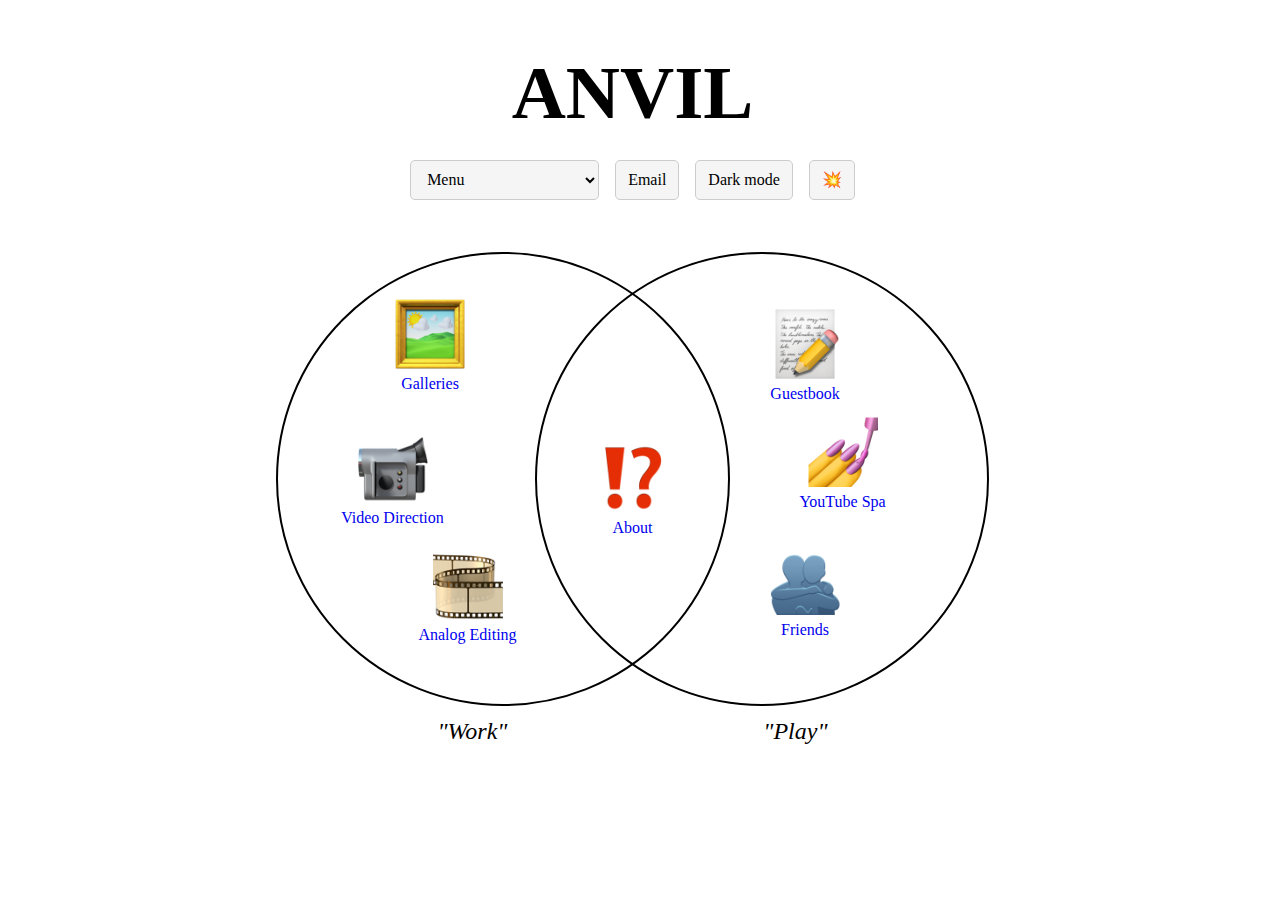
<file: index.html>
<!DOCTYPE html>
<html lang="en">

<head>
    <meta charset="UTF-8">
    <meta name="viewport" content="width=device-width, initial-scale=1.0">
    <meta http-equiv="X-UA-Compatible" content="IE=edge">
    <link rel="stylesheet" href="style.css">
    <script src="https://code.jquery.com/jquery-3.6.4.min.js"></script>
    <title>ANVIL</title>
    <link rel="apple-touch-icon" sizes="180x180" href="/favicon/apple-touch-icon.png">
    <link rel="icon" type="image/png" sizes="32x32" href="/favicon/favicon-32x32.png">
    <link rel="icon" type="image/png" sizes="16x16" href="/favicon/favicon-16x16.png">
    <link rel="manifest" href="/favicon/site.webmanifest">

    <style>
        .vendiagram {
            width: 100%;
            max-width: 850px;
            margin: 0 auto;
            padding: 0;
            display: flex;
            justify-content: space-around;
            align-items: center;
            aspect-ratio: 7 / 5;
            position: relative;
        }

        .vendiagram::before,
        .vendiagram::after {
            content: '';
            position: absolute;
            border: 2.5px solid black;
            border-radius: 50%;
            width: 60%;
            height: 0;
            padding-bottom: 60%;
        }

        .vendiagram::before {
            left: 2.5%;
            top: 5%;
        }

        .vendiagram::after {
            right: 2.5%;
            top: 5%;
        }

        .left-side-text {
            z-index: 1;
        }

        .right-side-text {
            z-index: 1;
        }

        .circle-text {
            position: absolute;
            text-align: center;
            width: auto;
            font-size: 24px;
        }

        .left-circle-text {
            left: 24%;
            top: 92%;
        }

        .right-circle-text {
            right: 24%;
            top: 92%;
        }

        .vendiagram>* {
            flex: 1 0 33%;
            text-align: center;
        }

        @media(min-width:320px) {
            html {
                font-size: calc(14px + 16 * ((100vw - 320px) / 671));
            }
        }

        @media(min-width:991px) {
            html {
                font-size: 30px;
            }
        }

        @supports not (aspect-ratio:8/5) {
            .vendiagram {
                padding-top: 12.5%;
                padding-bottom: 12.5%;
            }
        }

        .icon {
            z-index: 10;
            max-width: 70px;
            max-height: 70px;
            width: 10vw;
            height: 10vw;
            position: absolute;
            cursor: move;
            display: flex;
            flex-direction: column;
            align-items: center;
            justify-content: center;
            text-align: center;
        }

        .icon-caption {
            font-size: 16px;
            position: absolute;
            bottom: -45px;
        }

        @media(max-width:750px) {
            .icon-caption {
                font-size: 12px;
                position: absolute;
                bottom: -35px;
            }
        }

        #icon1-left {
            top: 48%;
            left: 20%;
            transform: translate(-50%, -50%);
            background-image: url('/assets/home/videodirection.png');
            background-size: cover;
            transition: transform 0.2s ease;
        }

        #icon2-left {
            top: 70%;
            left: 30%;
            transform: translate(-50%, -50%);
            background-image: url('/assets/home/analogediting.png');
            background-size: cover;
            transition: transform 0.2s ease;
        }

        #icon3-left {
            top: 23%;
            left: 25%;
            transform: translate(-50%, -50%);
            background-image: url('/assets/home/galleries.png');
            background-size: cover;
            transition: transform 0.2s ease;
        }

        #icon-middle {
            top: 50%;
            left: 52%;
            transform: translate(-50%, -50%);
            background-image: url('/assets/home/about.png');
            background-size: cover;
            transition: transform 0.2s ease;
        }

        #icon1-right {
            top: 45%;
            left: 80%;
            transform: translate(-50%, -50%);
            background-image: url('/assets/home/youtubespa.png');
            background-size: cover;
            transition: transform 0.2s ease;
        }

        #icon2-right {
            top: 69%;
            left: 75%;
            transform: translate(-50%, -50%);
            background-image: url('/assets/home/friends.png');
            background-size: cover;
            transition: transform 0.2s ease;
        }

        #icon3-right {
            top: 25%;
            left: 75%;
            transform: translate(-50%, -50%);
            background-image: url('/assets/home/guestbook.png');
            background-size: cover;
            transition: transform 0.2s ease;
        }

        #icon1-left:active,
        #icon2-left:active,
        #icon3-left:active,
        #icon-middle:active,
        #icon1-right:active,
        #icon2-right:active,
        #icon3-right:active {
            transform: translate(-50%, -50%) scale(1.03);
        }
    </style>
</head>

<body>
    <div id="contentContainer">
        <h1><a class="home-link" href="https://anvil.cool/">ANVIL</a></h1>
        <audio id="myAudio" src="assets/clang.mp3"></audio>
        <audio id="myAudio2" src="assets/click.mp3"></audio>

        <ul class="menu-content">
            <li class="menu-item">
                <form>
                    <select class="menu-dropdown" onchange="redirectToPage(this)">
                        <option value="Menu">Menu</option>
                        <option value="https://anvil.cool/">&#127968;&#xFE0F;&nbsp;Home</option>
                        <optgroup label="Work">
                            <option value="/videodirection">&#128249;&#xFE0F;&nbsp;Video Direction</option>
                            <option value="/analogediting">&#127902;&#xFE0F;&nbsp;Analog Editing</option>
                            <option value="/galleries">&#128444;&#xFE0F;&nbsp;Galleries</option>
                        </optgroup>
                        <optgroup label="Intersect">
                            <option value="/about">&#8265;&#xFE0F;&nbsp;About</option>
                        </optgroup>
                        <optgroup label="Play">
                            <option value="/youtubespa">&#128133;&#xFE0F;&nbsp;YouTube Spa</option>
                            <option value="https://www.yourworldoftext.com/~ANVIL/">&#128221;&#xFE0F;&nbsp;Guestbook
                            </option>
                            <option value="/friends">&#129730;&#xFE0F;&nbsp;Friends</option>
                        </optgroup>
                    </select>
                </form>
            </li>
            <li class="menu-item"><a href="mailto:anvil.hello@gmail.com"><button class="tablinks">Email</button></a>
            </li>
            <li class="menu-item"><button id="toggleButton" class="tablinks menu-no-mobile">Dark mode</button></li>
            <li class="menu-item"><button id="clang-heading" class="tablinks menu-no-mobile">&#128165;&#xFE0F;</button>
            </li>
        </ul>

        <br>

        <div class="vendiagram">
            <div class="work">
                <div class="icon" id="icon1-left">
                    <p class="icon-caption"><a class="link" href="/videodirection">Video&nbsp;Direction</a></p>
                </div>
                <div class="icon" id="icon2-left">
                    <p class="icon-caption"><a class="link" href="/analogediting">Analog&nbsp;Editing</a></p>
                </div>
                <div class="icon" id="icon3-left">
                    <p class="icon-caption"><a class="link" href="/galleries">Galleries</a></p>
                </div>
            </div>
            <div class="intersect">
                <div class="icon" id="icon-middle">
                    <p class="icon-caption"><a class="link" href="/about">About</a></p>
                </div>
            </div>
            <div class="play">
                <div class="icon" id="icon1-right">
                    <p class="icon-caption"><a class="link" href="/youtubespa">YouTube&nbsp;Spa</a></p>
                </div>
                <div class="icon" id="icon2-right">
                    <p class="icon-caption"><a class="link" href="/friends">Friends</a></p>
                </div>
                <div class="icon" id="icon3-right">
                    <p class="icon-caption"><a class="link" href="https://www.yourworldoftext.com/~ANVIL/">Guestbook</a></p>
                </div>
            </div>
            <div class="circle-text left-circle-text"><i>"Work"</i></div>
            <div class="circle-text right-circle-text"><i>"Play"</i></div>
        </div>

        <footer>
            &nbsp;
        </footer>

    <script type="text/javascript" src="js/menuRedirect.js"></script>
    <script type="text/javascript" src="js/clang.js"></script>
    <script type="text/javascript" src="js/click.js"></script>
    <script type="text/javascript" src="js/darkMode.js"></script>
    <script>
        function isMobileDevice() {
                return (typeof window.orientation !== "undefined") || (navigator.userAgent.indexOf('IEMobile') !== -1);
            }

            function setOverflowBasedOnDevice() {
                if (isMobileDevice()) {
                    document.body.style.overflow = 'hidden';
                } else {
                    document.body.style.overflow = 'auto';
                }
            }

            window.addEventListener('load', setOverflowBasedOnDevice);
            window.addEventListener('resize', setOverflowBasedOnDevice);
        
        // Venn diagram
        const initialPositions = {};
        const offsetX = 20;
        const offsetY = 20;

        function saveInitialPositions() {
            const icons = document.querySelectorAll('.icon');
            const diagram = document.querySelector('.vendiagram');
            const diagramRect = diagram.getBoundingClientRect();

        icons.forEach(icon => {
            const rect = icon.getBoundingClientRect();
            const topPercentage = ((rect.top - diagramRect.top + offsetY) / diagramRect.height) * 100;
            const leftPercentage = ((rect.left - diagramRect.left + offsetX) / diagramRect.width) * 100;
            initialPositions[icon.id] = {
                top: topPercentage,
                left: leftPercentage
            };
        });
    }

    function resetIconPositions() {
        const icons = document.querySelectorAll('.icon');
        icons.forEach(icon => {
            icon.style.position = 'absolute';
            icon.style.top = `calc(${initialPositions[icon.id].top}%)`;
            icon.style.left = `calc(${initialPositions[icon.id].left}%)`;
        });
    }

window.addEventListener('resize', resetIconPositions);
window.addEventListener('load', () => {
    saveInitialPositions();
    resetIconPositions();
    document.querySelectorAll('.icon').forEach(setupIconInteraction);
});

function setupIconInteraction(icon) {
    let isDragging = false;
    let startX, startY;

    icon.addEventListener('mousedown', startDrag);
    icon.addEventListener('touchstart', startDrag, { passive: false });

    function startDrag(e) {
        e.preventDefault();
        isDragging = false;
        startX = e.type === 'touchstart' ? e.touches[0].clientX : e.clientX;
        startY = e.type === 'touchstart' ? e.touches[0].clientY : e.clientY;

        document.addEventListener('mousemove', drag);
        document.addEventListener('touchmove', drag, { passive: false });
        document.addEventListener('mouseup', endDrag);
        document.addEventListener('touchend', endDrag);
    }

    function drag(e) {
        e.preventDefault();
        const currentX = e.type === 'touchmove' ? e.touches[0].clientX : e.clientX;
        const currentY = e.type === 'touchmove' ? e.touches[0].clientY : e.clientY;

        if (Math.abs(currentX - startX) > 5 || Math.abs(currentY - startY) > 5) {
            isDragging = true;
            const deltaX = currentX - startX;
            const deltaY = currentY - startY;
            icon.style.left = `${icon.offsetLeft + deltaX}px`;
            icon.style.top = `${icon.offsetTop + deltaY}px`;
            startX = currentX;
            startY = currentY;
        }
    }

    function endDrag() {
        document.removeEventListener('mousemove', drag);
        document.removeEventListener('touchmove', drag);
        document.removeEventListener('mouseup', endDrag);
        document.removeEventListener('touchend', endDrag);

        if (!isDragging) {
            const link = icon.querySelector('.link');
            if (link) {
                window.location.href = link.getAttribute('href');
            }
        }
    }
}
    </script>
</body>

</html>
</file>
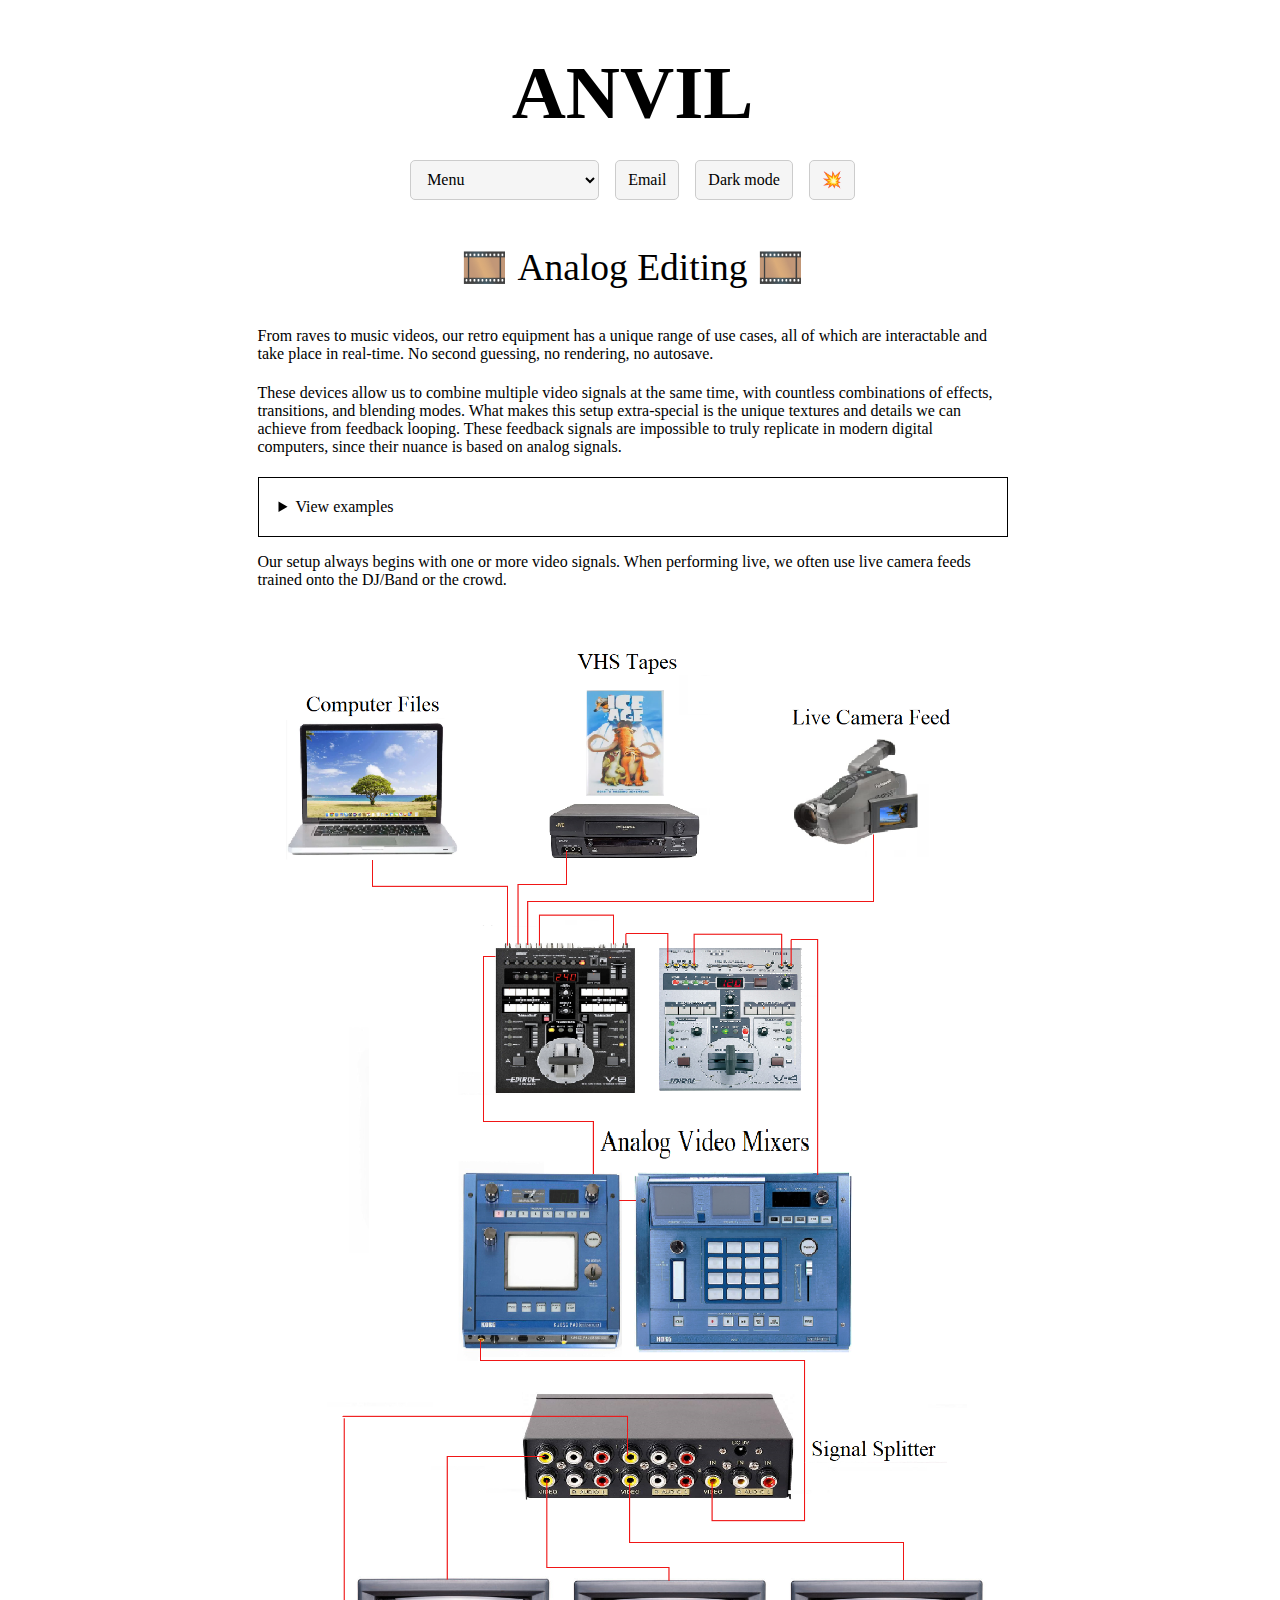
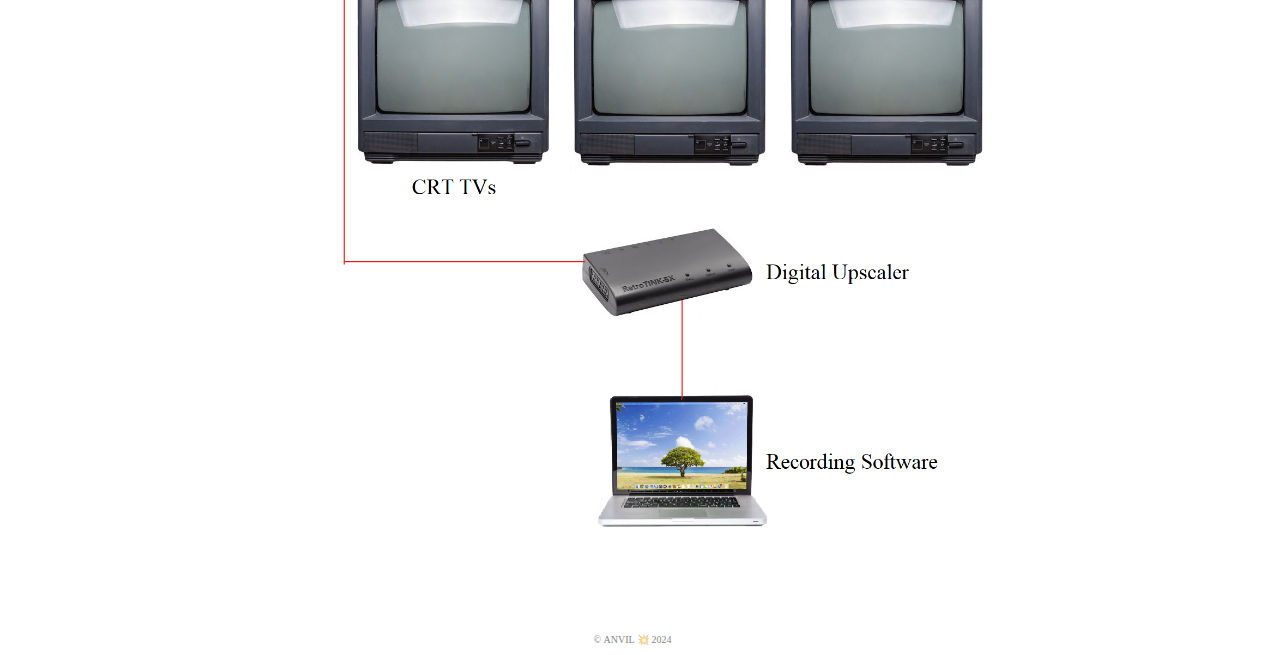
<file: analogediting.html>
<!DOCTYPE html>
<html lang="en">

<head>
    <meta charset="UTF-8">
    <meta name="viewport" content="width=device-width, initial-scale=1.0">
    <meta http-equiv="X-UA-Compatible" content="IE=edge">
    <link rel="stylesheet" href="style.css">
    <script src="https://code.jquery.com/jquery-3.6.4.min.js"></script>
    <title>Analog Editing | ANVIL</title>
    <link rel="apple-touch-icon" sizes="180x180" href="/favicon/apple-touch-icon.png">
    <link rel="icon" type="image/png" sizes="32x32" href="/favicon/favicon-32x32.png">
    <link rel="icon" type="image/png" sizes="16x16" href="/favicon/favicon-16x16.png">
    <link rel="manifest" href="/favicon/site.webmanifest">
</head>

<body>
    <div id="contentContainer">
        <h1><a class="home-link" href="https://anvil.cool">ANVIL</a></h1>
        <audio id="myAudio" src="assets/clang.mp3"></audio>
        <audio id="myAudio2" src="assets/click.mp3"></audio>

        <ul class="menu-content">
            <li class="menu-item">
                <form>
                    <select class="menu-dropdown" onchange="redirectToPage(this)">
                        <option value="Menu">Menu</option>
                        <option value="https://anvil.cool">&#127968;&#xFE0F;&nbsp;Home</option>
                        <optgroup label="Work">
                            <option value="/videodirection">&#128249;&#xFE0F;&nbsp;Video Direction</option>
                            <option value="/analogediting">&#127902;&#xFE0F;&nbsp;Analog Editing</option>
                            <option value="/galleries">&#128444;&#xFE0F;&nbsp;Galleries</option>
                        </optgroup>
                        <optgroup label="Intersect">
                            <option value="/about">&#8265;&#xFE0F;&nbsp;About</option>
                        </optgroup>
                        <optgroup label="Play">
                            <option value="/youtubespa">&#128133;&#xFE0F;&nbsp;YouTube Spa</option>
                            <option value="https://www.yourworldoftext.com/~ANVIL/">&#128221;&#xFE0F;&nbsp;Guestbook
                            </option>
                            <option value="/friends">&#129730;&#xFE0F;&nbsp;Friends</option>
                        </optgroup>
                    </select>
                </form>
            </li>
            <li class="menu-item"><a href="mailto:anvil.hello@gmail.com"><button class="tablinks">Email</button></a>
            </li>
            <li class="menu-item"><button id="toggleButton" class="tablinks menu-no-mobile">Dark mode</button></li>
            <li class="menu-item"><button id="clang-heading" class="tablinks menu-no-mobile">&#128165;&#xFE0F;</button>
            </li>
        </ul>

        <h3>&#127902;&#xFE0F;&nbsp;Analog&nbsp;Editing&nbsp;&#127902;&#xFE0F;</h3>

        <p>From raves to music videos, our retro equipment has a unique range of use cases, all of which are
            interactable and take place in real-time. No second guessing, no rendering, no autosave.</p>

        <p>These devices allow us to combine multiple video signals at the same time, with countless
            combinations of effects, transitions, and blending modes. What makes this setup extra-special is
            the
            unique textures and details we can achieve from feedback looping. These feedback signals are
            impossible to truly replicate in modern digital computers, since their nuance is based on analog
            signals.</p>

        <details style="padding: 20px; border: 1px solid black;">
            <summary style="cursor: pointer;">View examples</summary>
            <br>
            <iframe class="responsive-iframe-arena" style="border:solid 0px;"
                src="https://www.are.na/toby-sherman/analog-editing-examples/"
                title="Analog Editing Examples"></iframe>
        </details>

        <p>Our setup always begins with one or more video signals. When performing live, we often use live
            camera feeds trained onto the DJ/Band or the crowd.</p>

        <br>

        <img class="full-img" src="/assets/analogediting/diagram-v.png">
    </div>

    <footer>
        <div class="footer-text">&#x00A9;&nbsp;ANVIL&nbsp;&#128165;&#xFE0F;&nbsp;2024</div>
    </footer>

    <script type="text/javascript" src="js/menuRedirect.js"></script>
    <script type="text/javascript" src="js/clang.js"></script>
    <script type="text/javascript" src="js/click.js"></script>
    <script type="text/javascript" src="js/darkMode.js"></script>
</body>

</html>
</file>
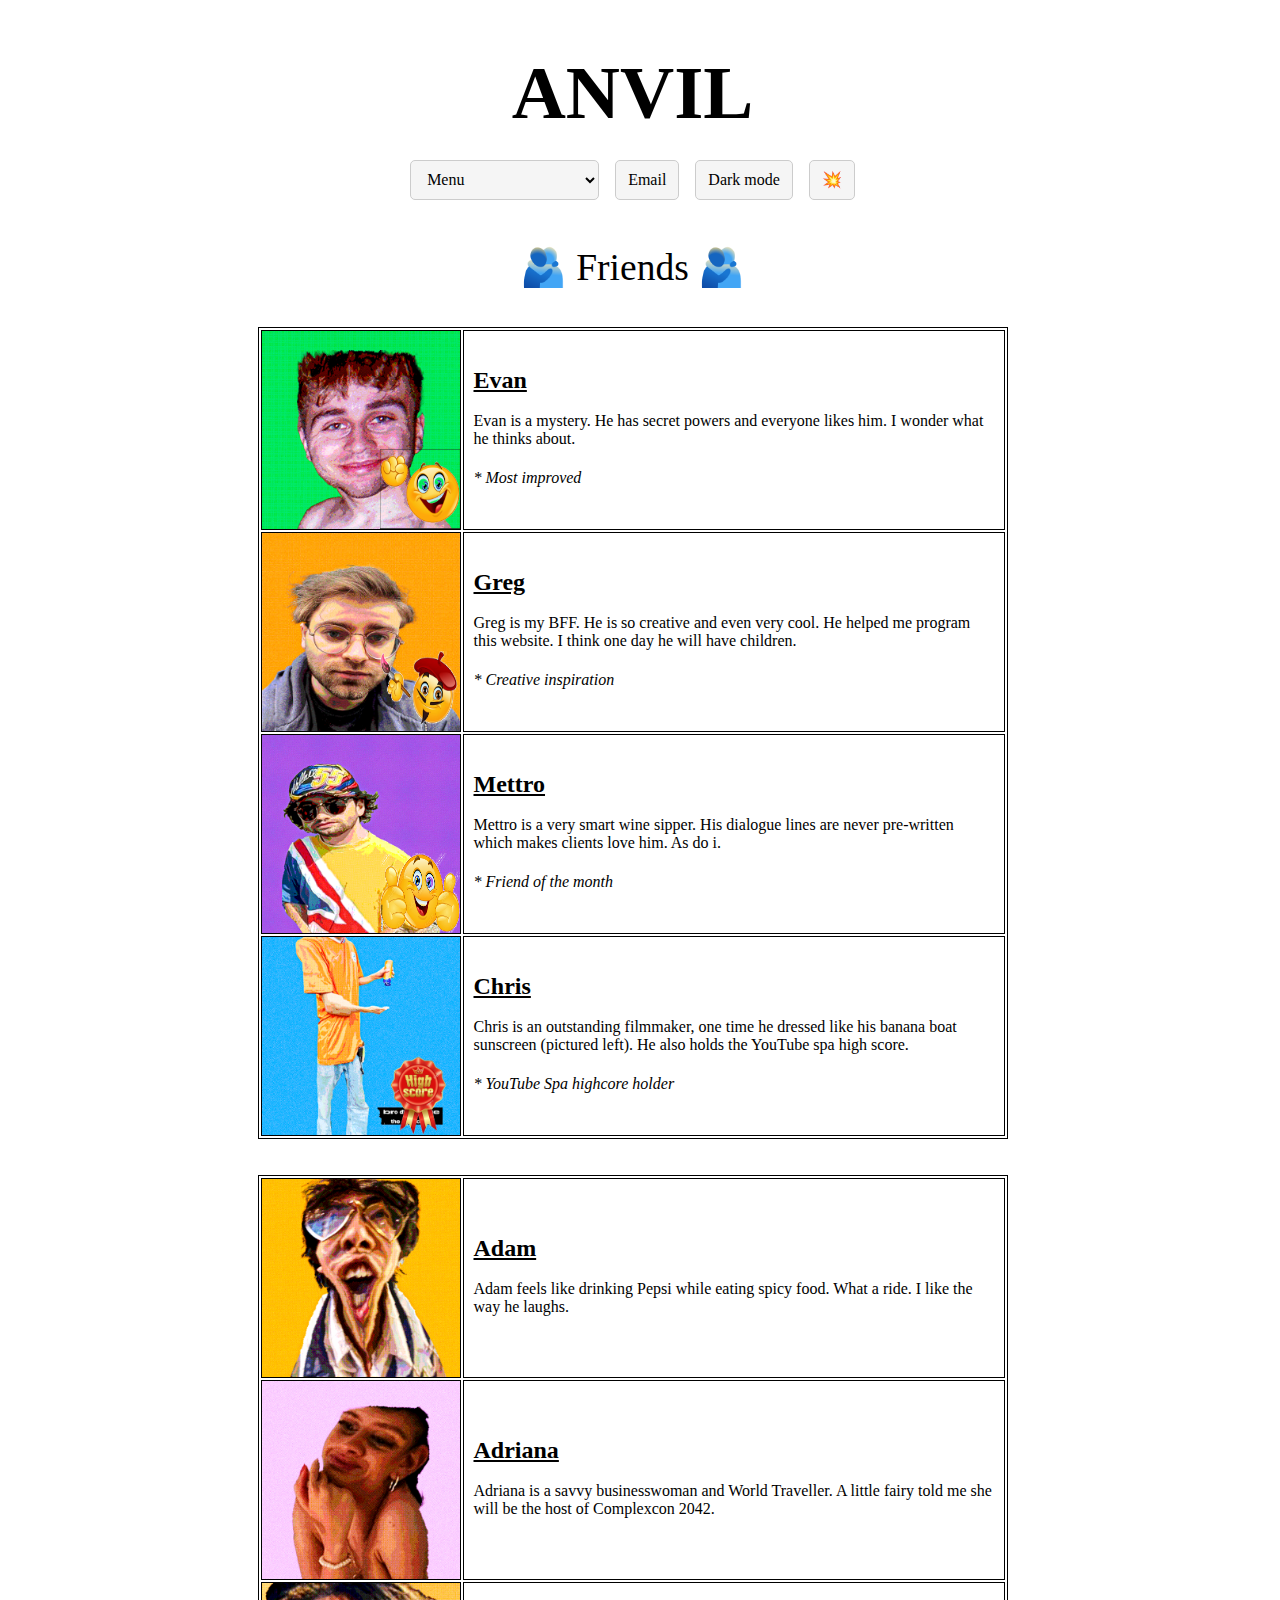
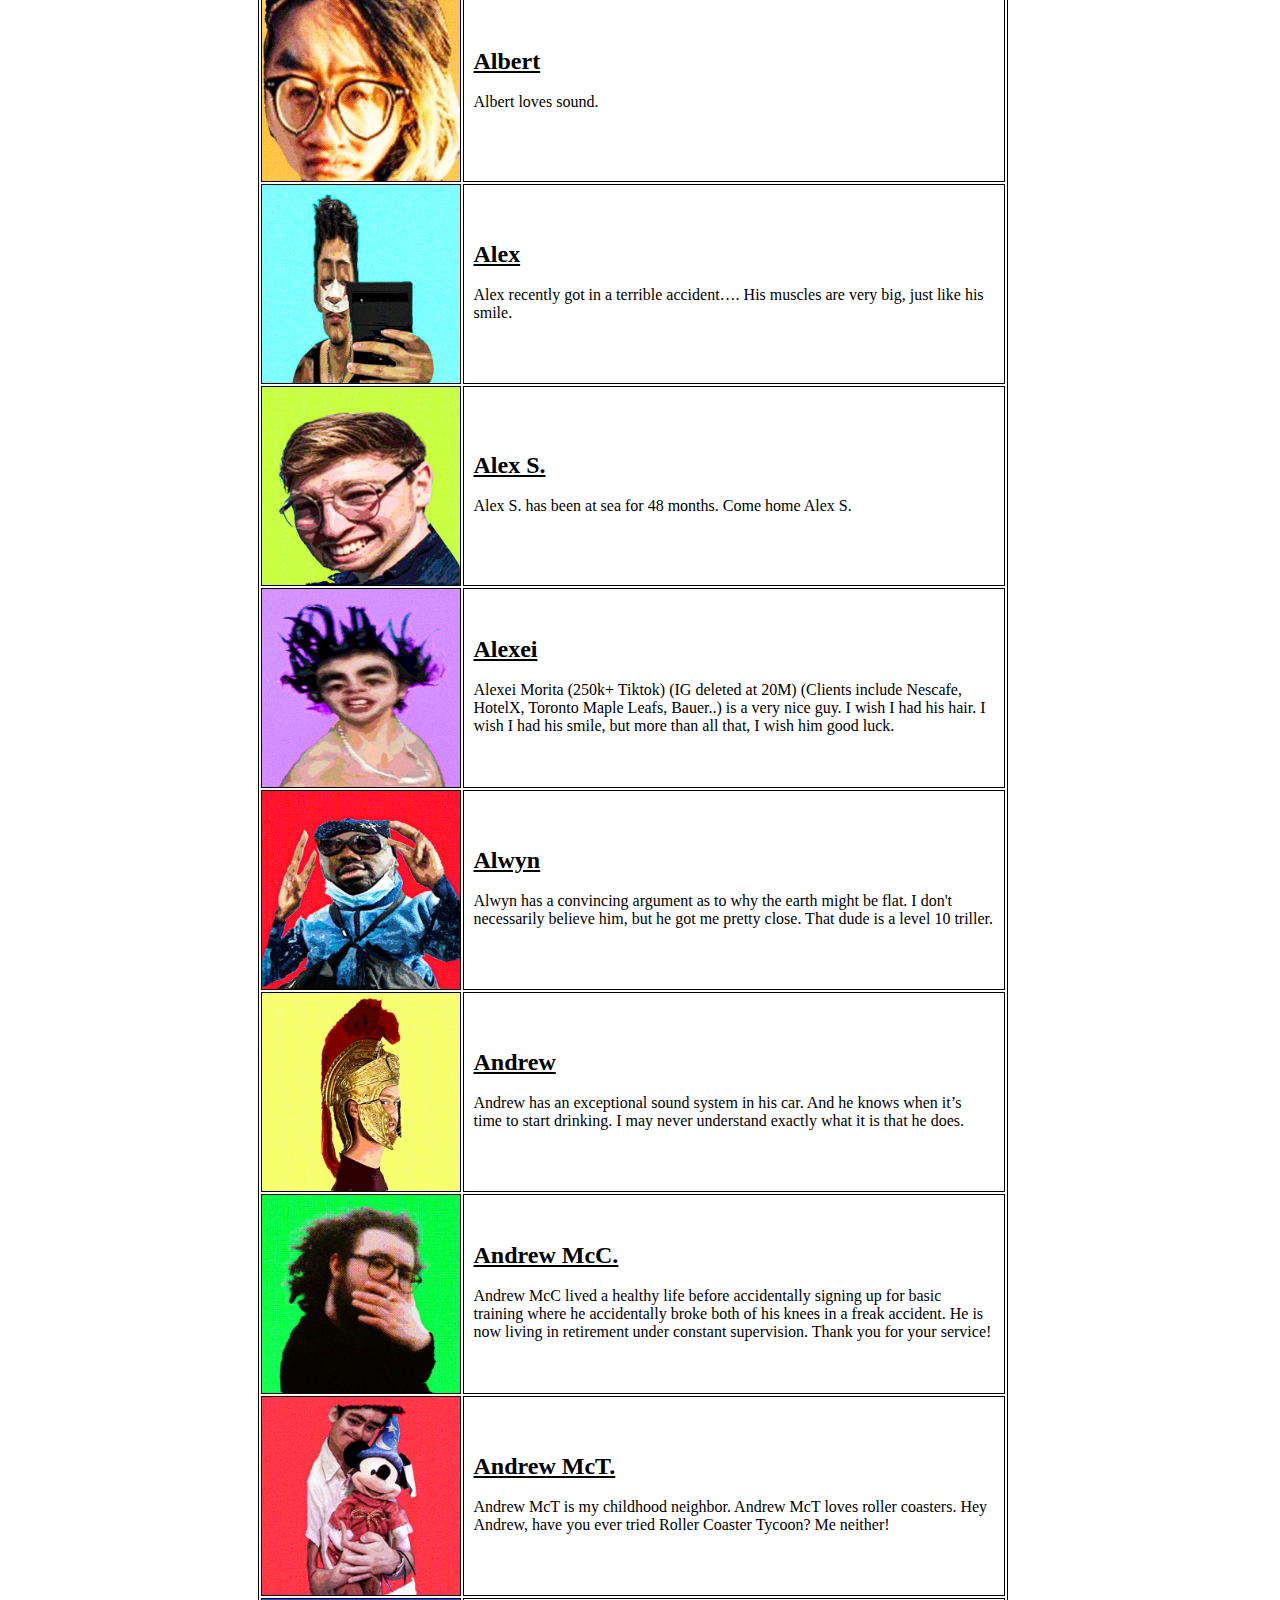
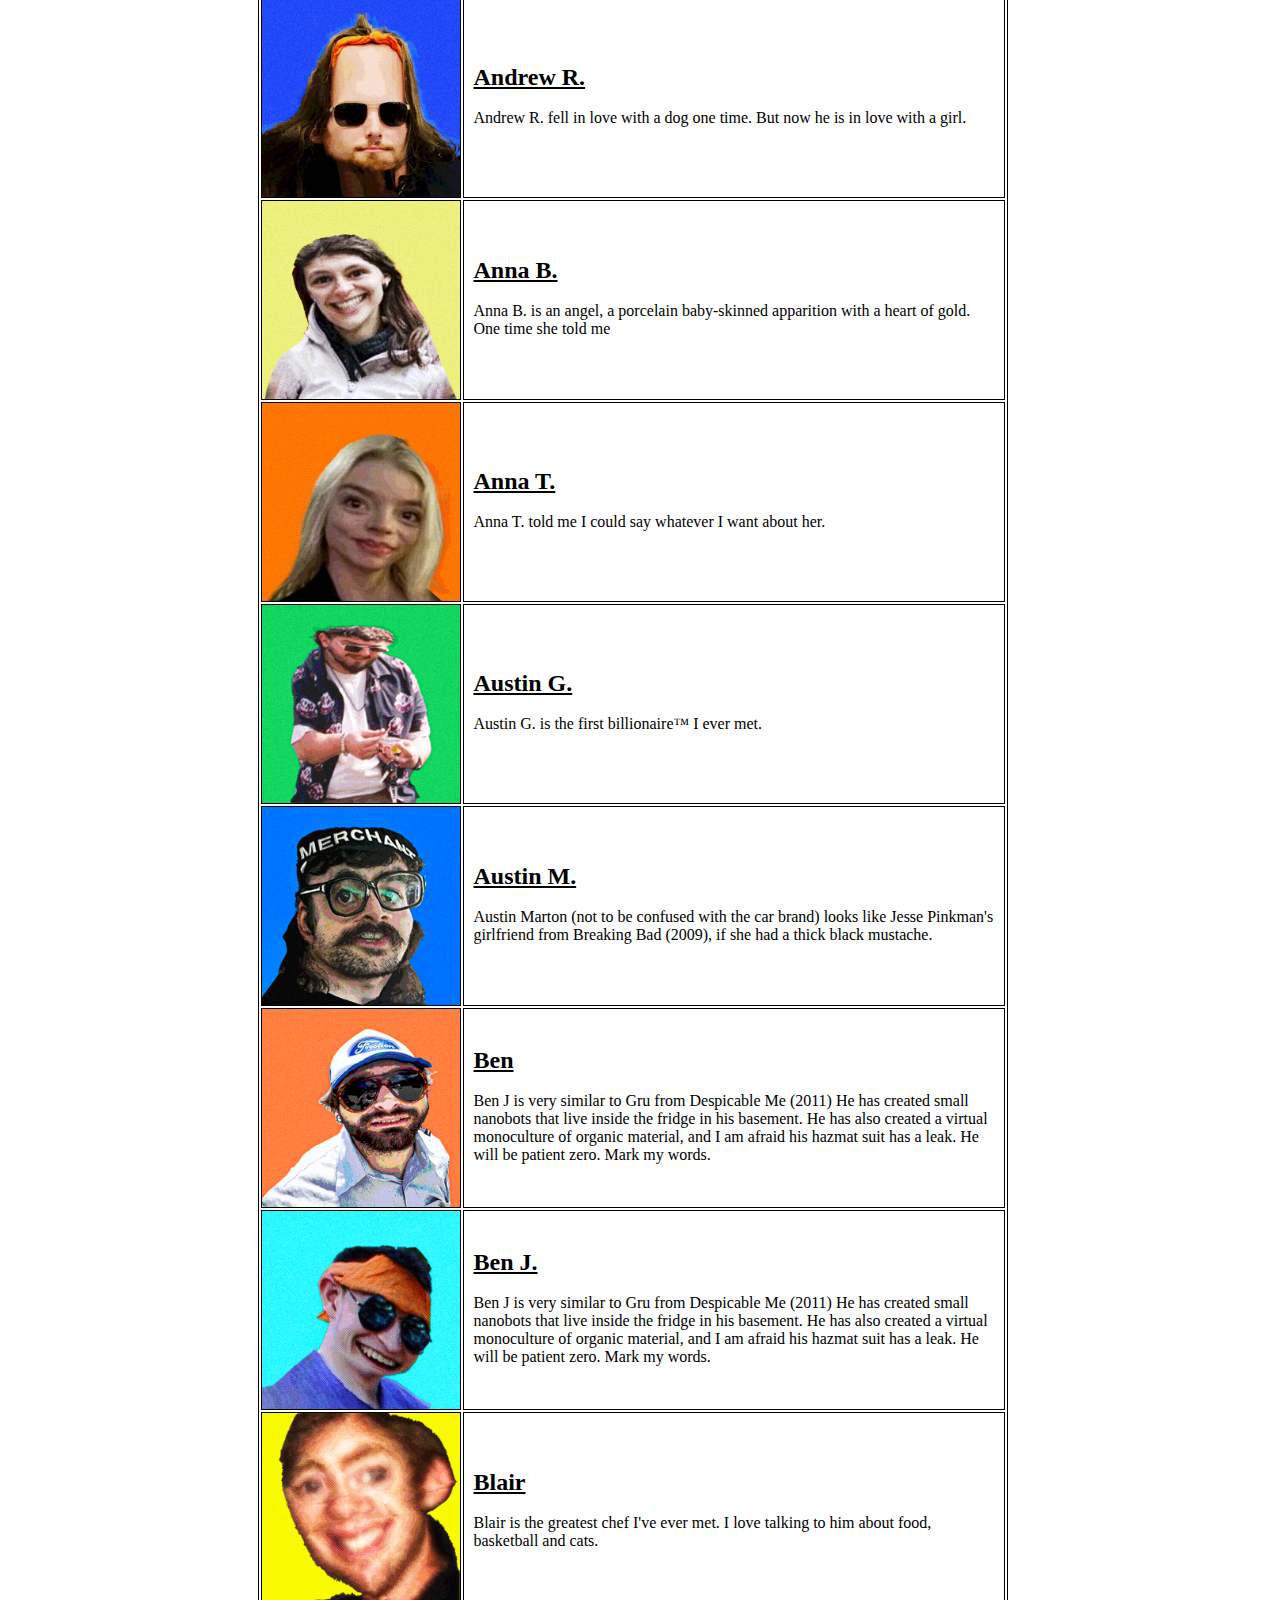
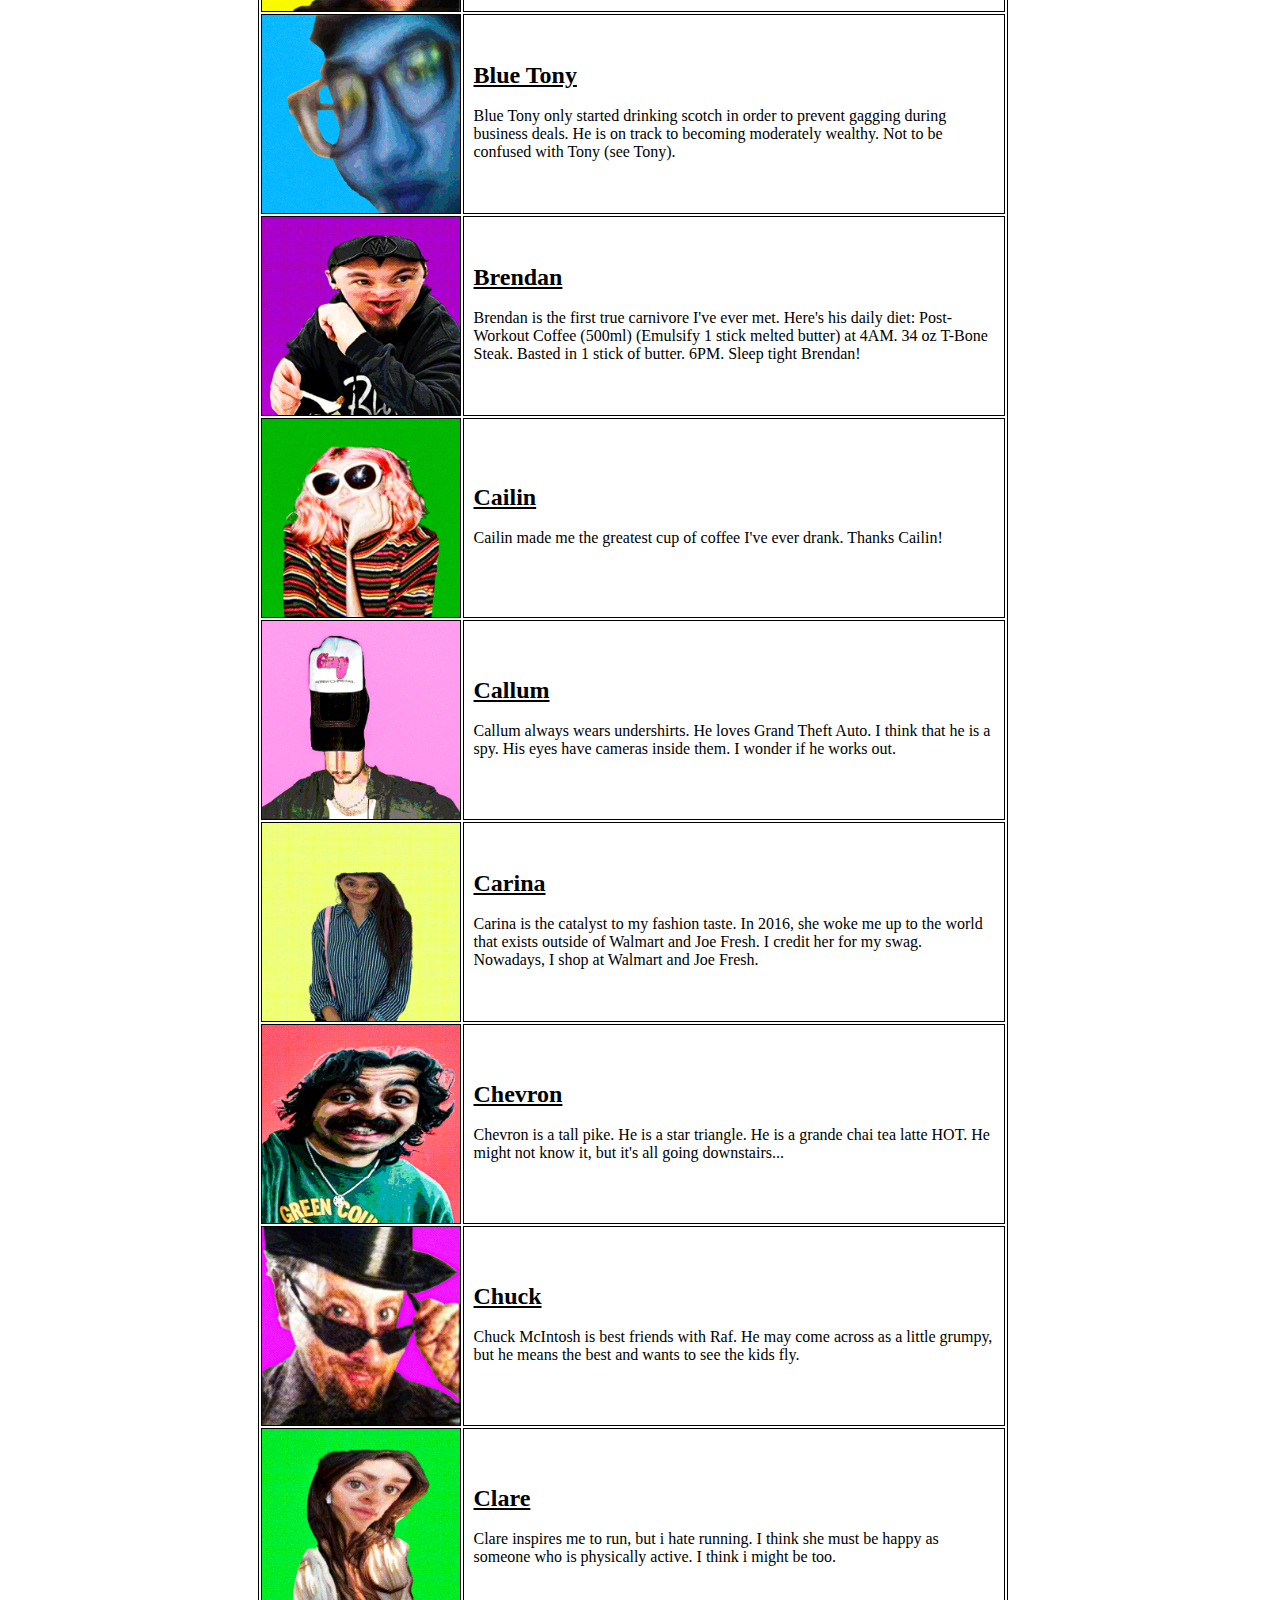
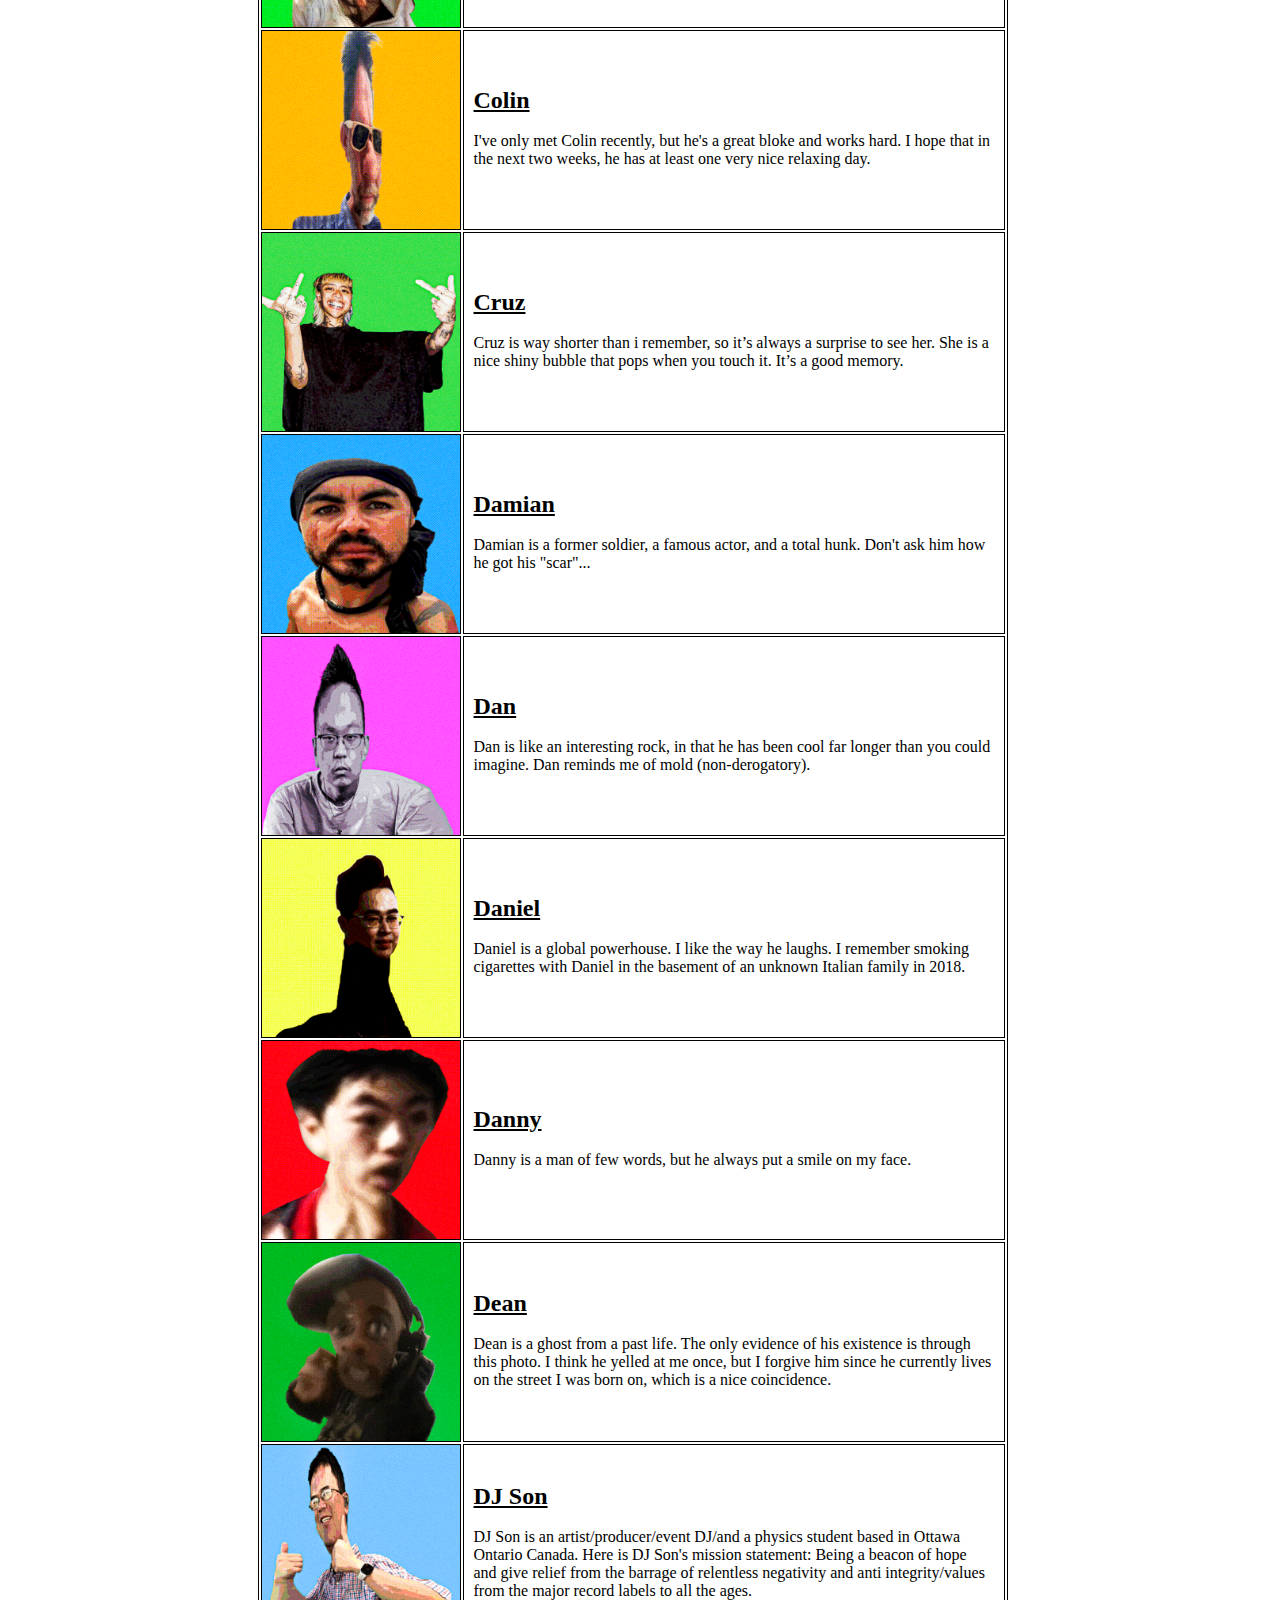
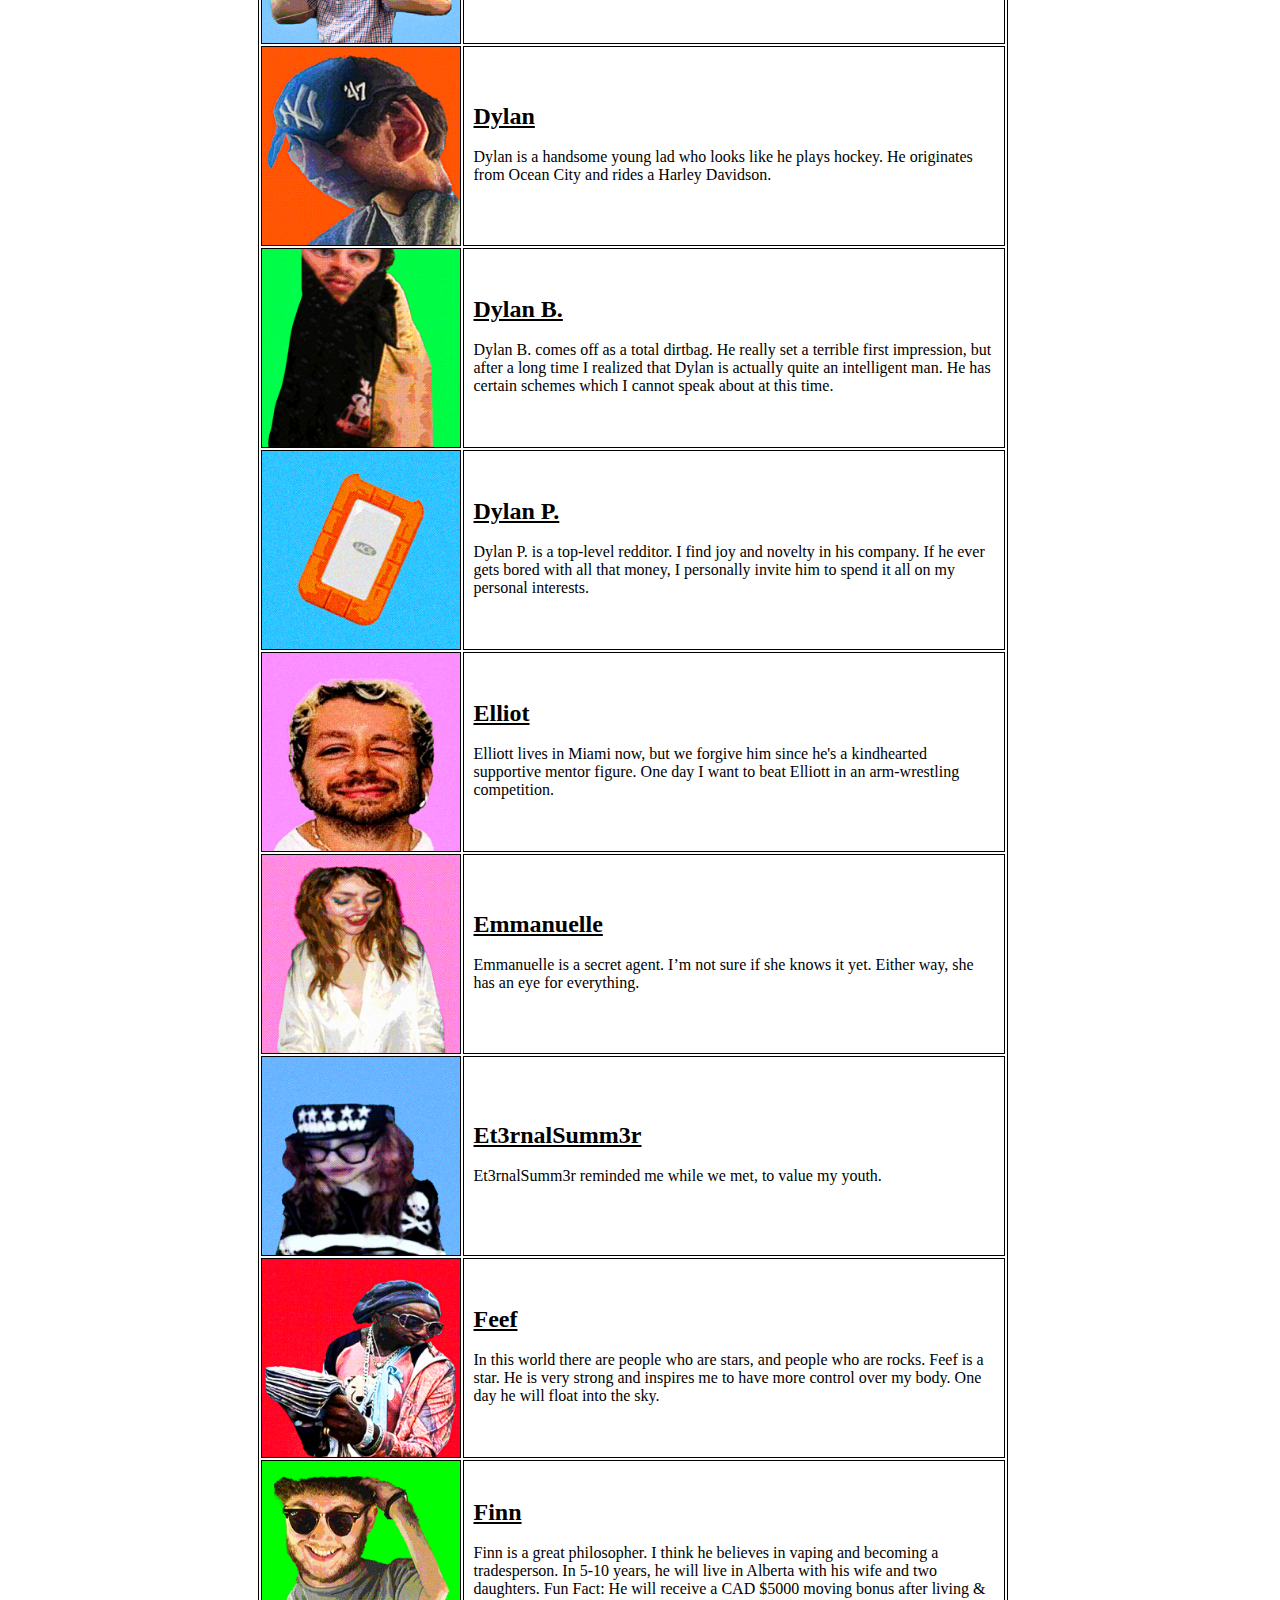
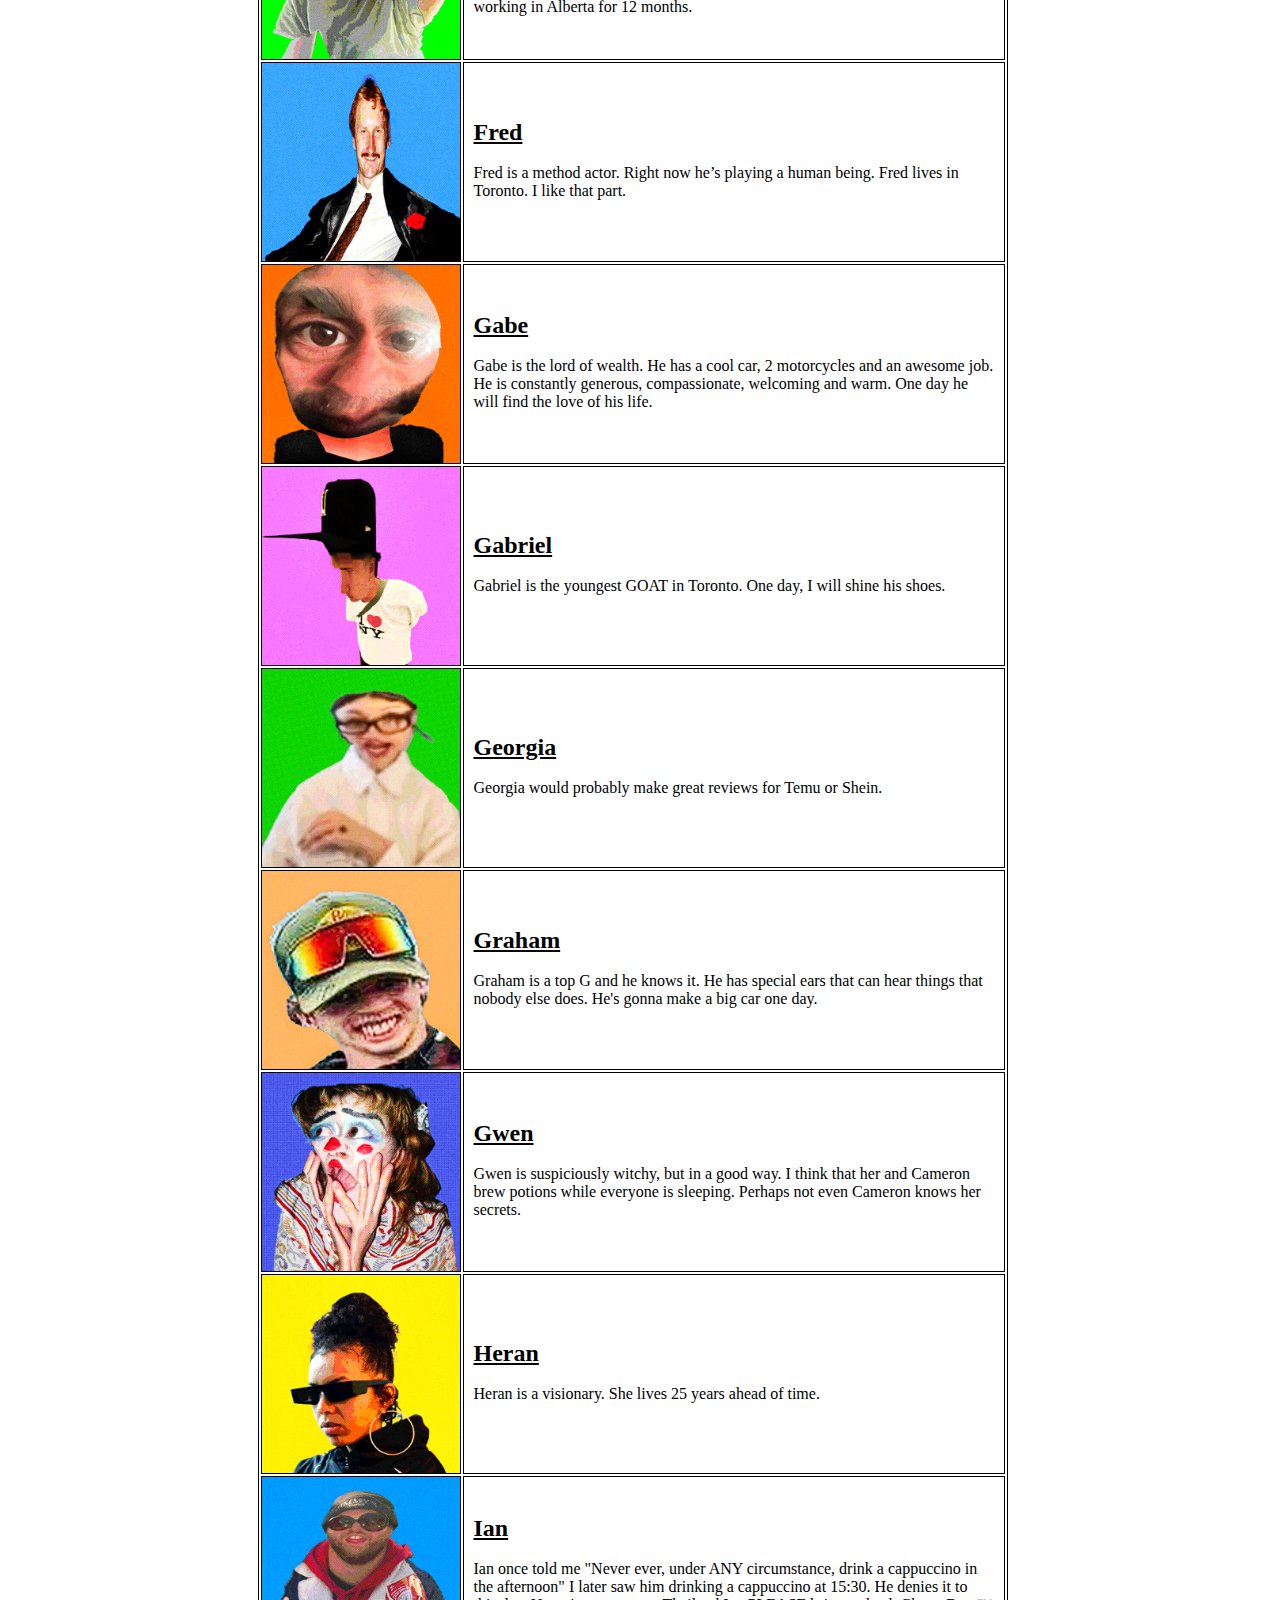
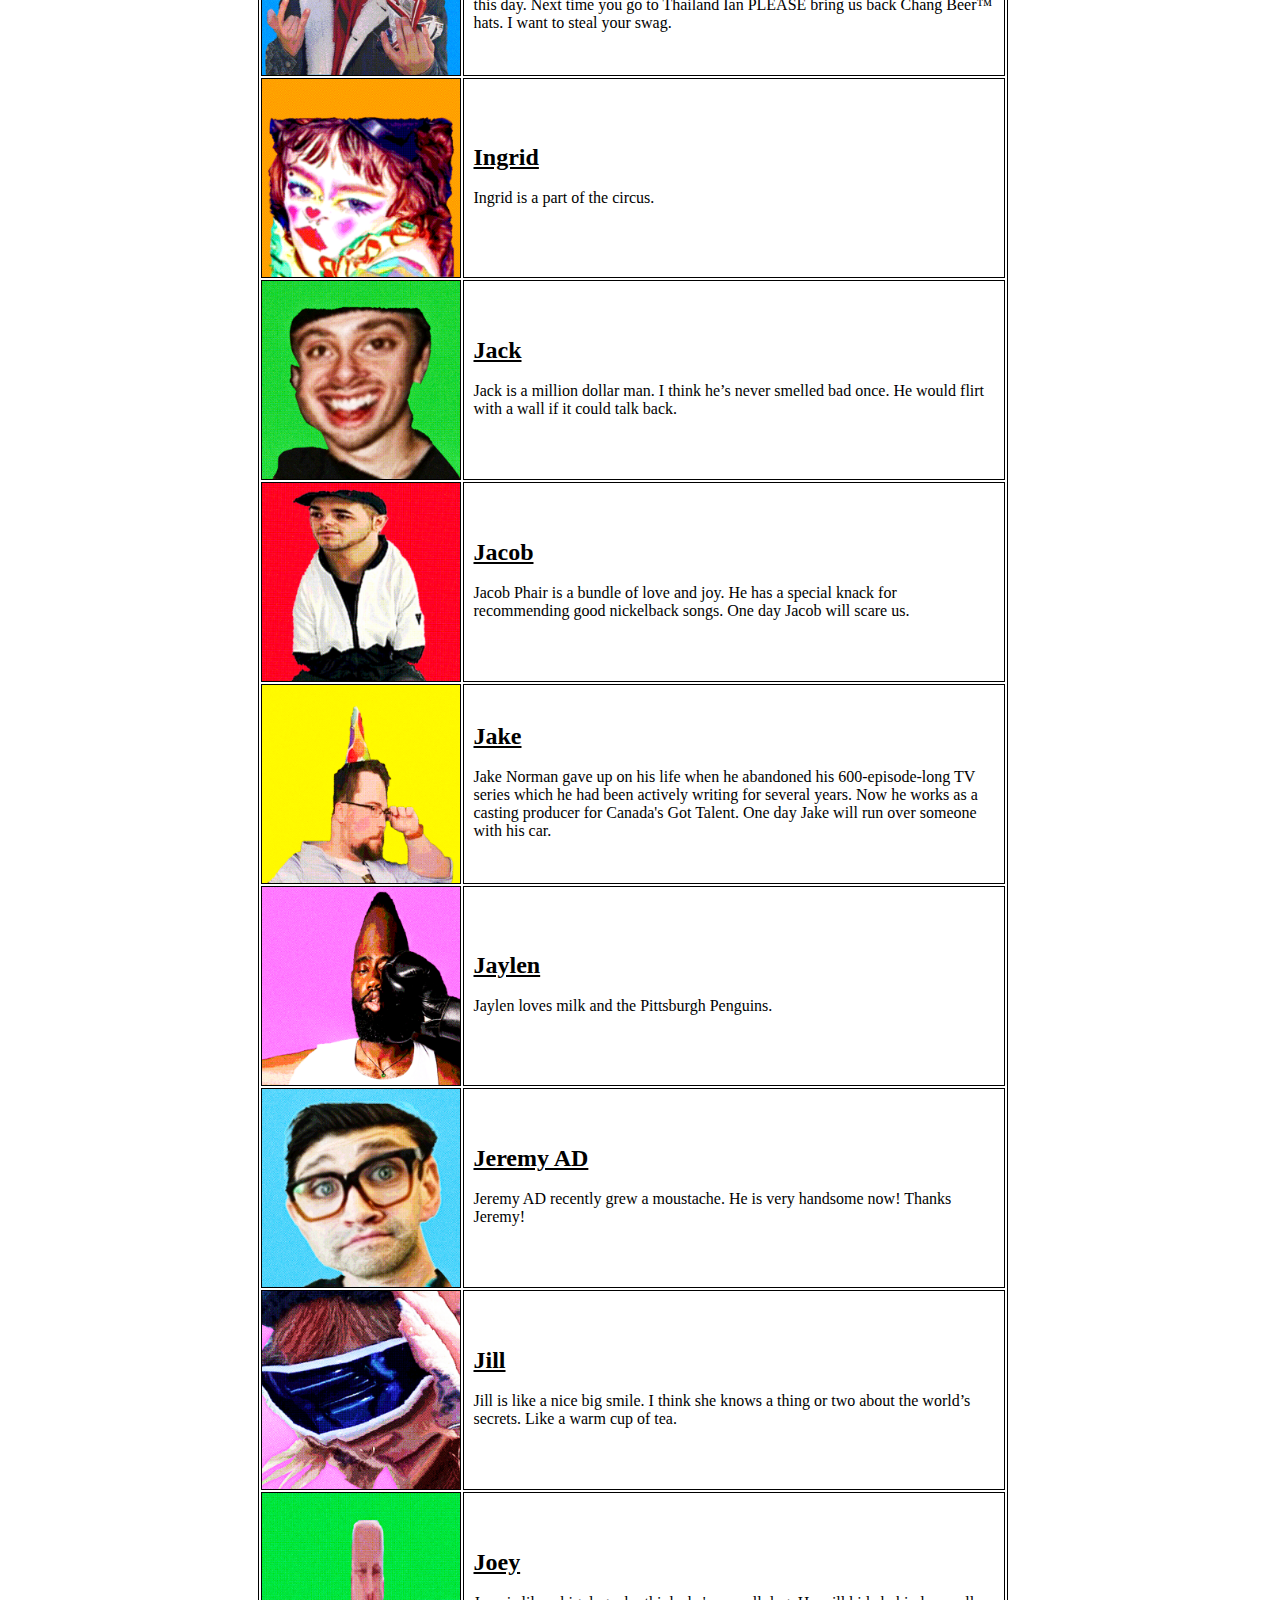
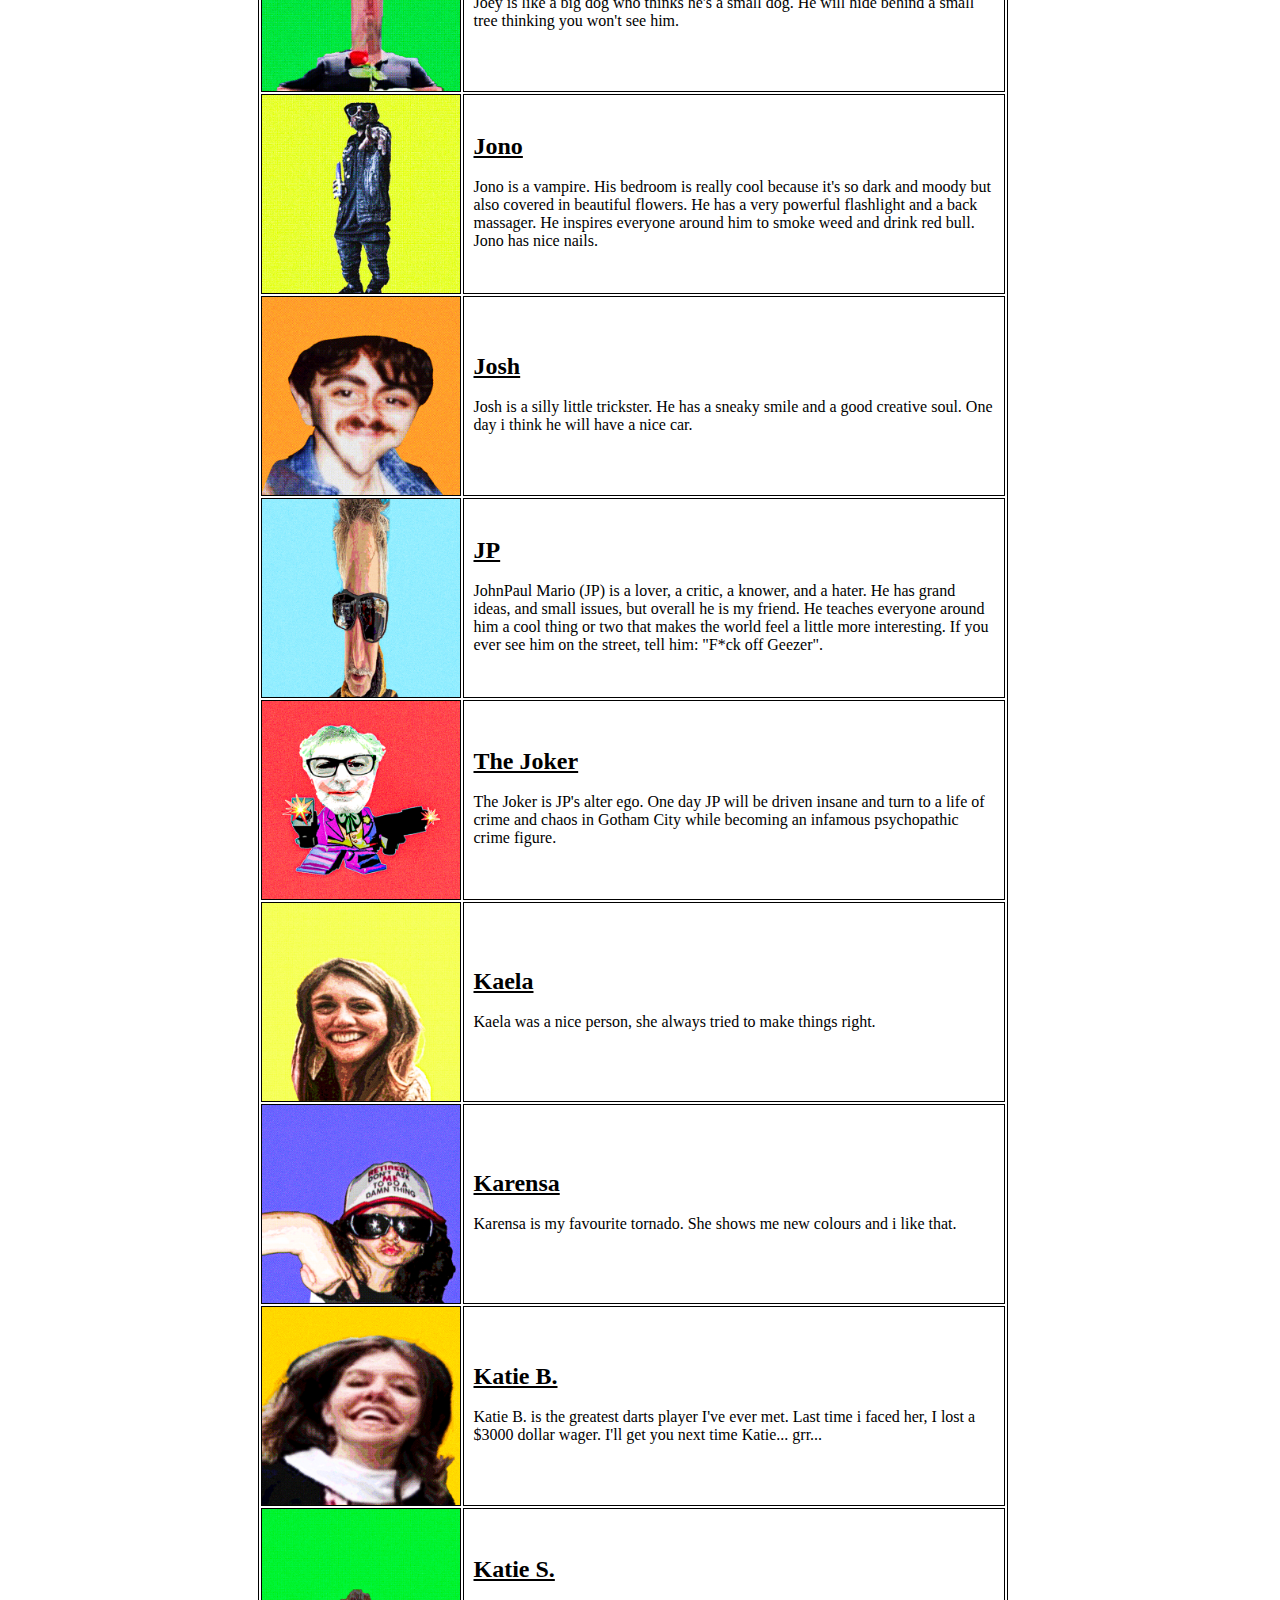
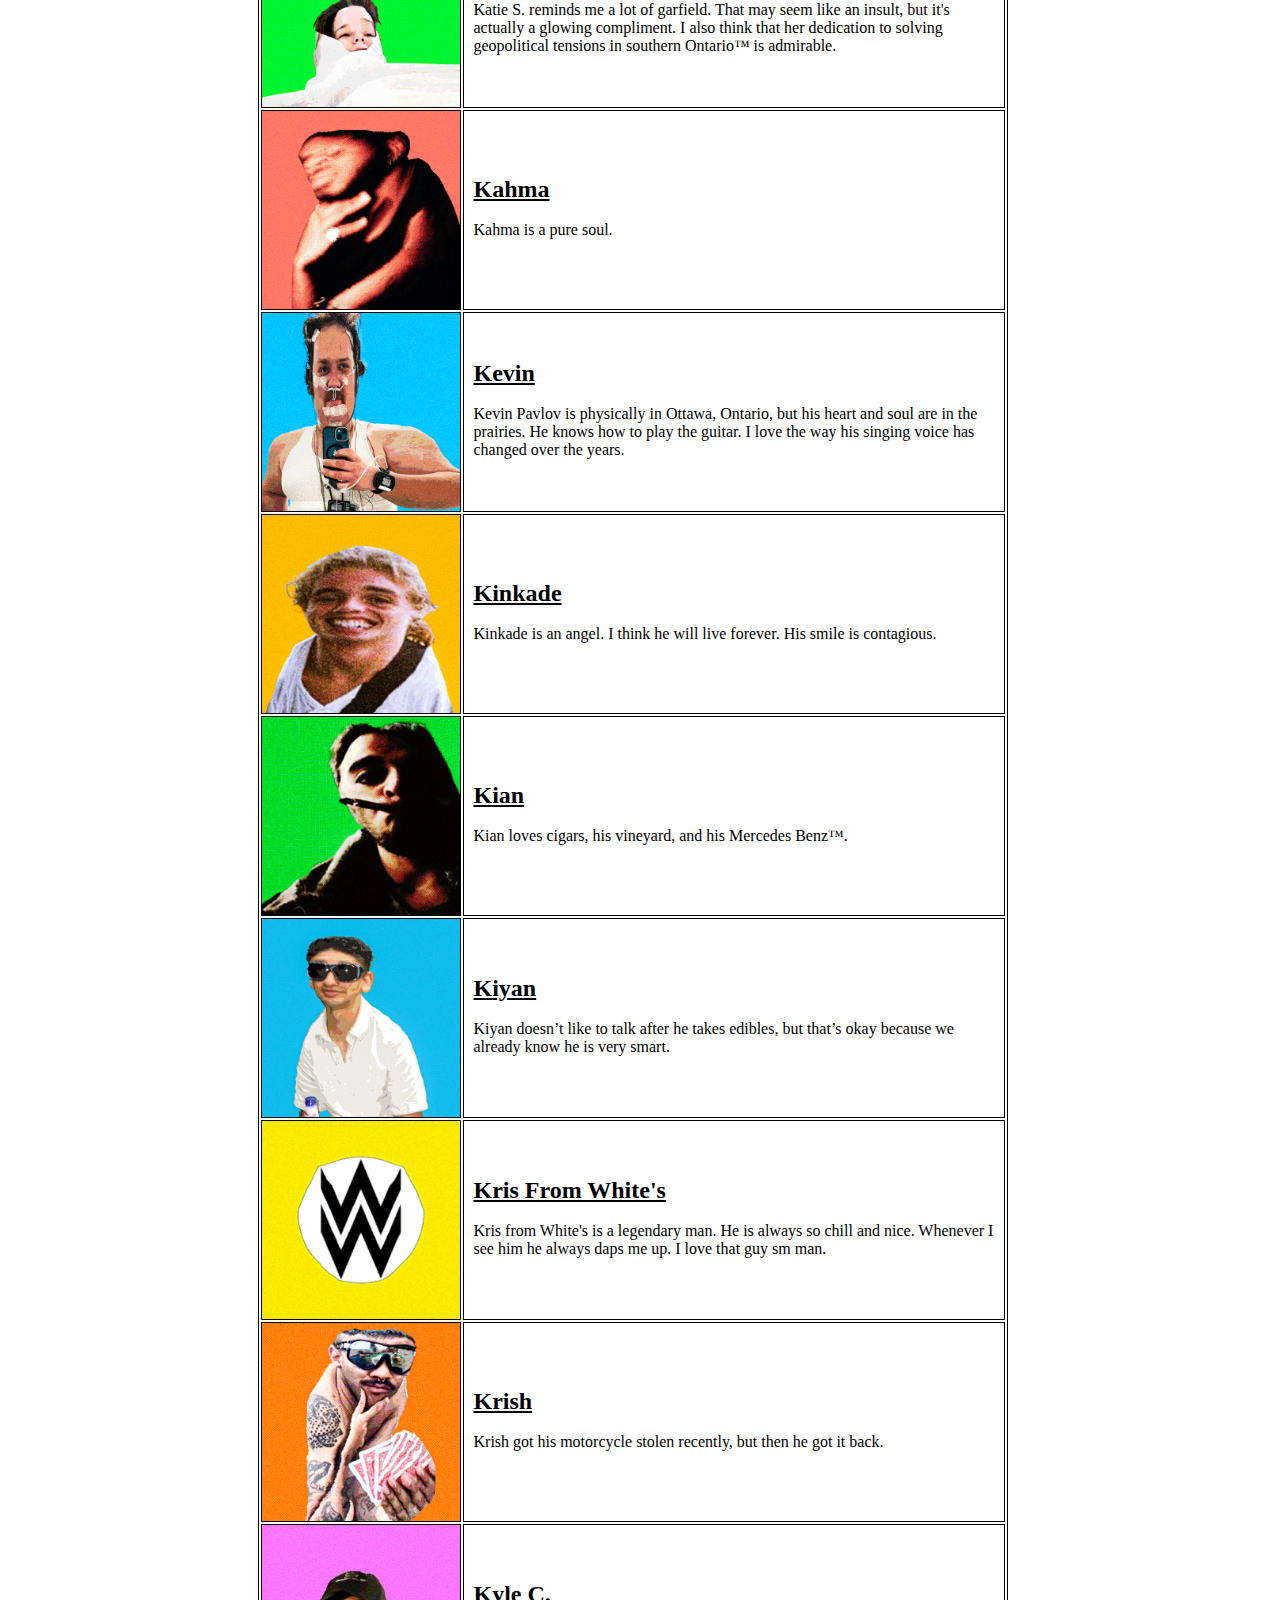
<file: friends.html>
<!DOCTYPE html>
<html lang="en">

<head>
    <meta charset="UTF-8">
    <meta name="viewport" content="width=device-width, initial-scale=1.0">
    <meta http-equiv="X-UA-Compatible" content="IE=edge">
    <link rel="stylesheet" href="style.css">
    <script src="https://code.jquery.com/jquery-3.6.4.min.js"></script>
    <title>Friends | ANVIL</title>
    <link rel="apple-touch-icon" sizes="180x180" href="/favicon/apple-touch-icon.png">
    <link rel="icon" type="image/png" sizes="32x32" href="/favicon/favicon-32x32.png">
    <link rel="icon" type="image/png" sizes="16x16" href="/favicon/favicon-16x16.png">
    <link rel="manifest" href="/favicon/site.webmanifest">
</head>

<body>
    <div id="contentContainer">
        <h1><a class="home-link" href="https://anvil.cool">ANVIL</a></h1>
        <audio id="myAudio" src="assets/clang.mp3"></audio>
        <audio id="myAudio2" src="assets/click.mp3"></audio>

        <ul class="menu-content">
            <li class="menu-item">
                <form>
                    <select class="menu-dropdown" onchange="redirectToPage(this)">
                        <option value="Menu">Menu</option>
                        <option value="https://anvil.cool">&#127968;&#xFE0F;&nbsp;Home</option>
                        <optgroup label="Work">
                            <option value="/videodirection">&#128249;&#xFE0F;&nbsp;Video Direction</option>
                            <option value="/analogediting">&#127902;&#xFE0F;&nbsp;Analog Editing</option>
                            <option value="/galleries">&#128444;&#xFE0F;&nbsp;Galleries</option>
                        </optgroup>
                        <optgroup label="Intersect">
                            <option value="/about">&#8265;&#xFE0F;&nbsp;About</option>
                        </optgroup>
                        <optgroup label="Play">
                            <option value="/youtubespa">&#128133;&#xFE0F;&nbsp;YouTube Spa</option>
                            <option value="https://www.yourworldoftext.com/~ANVIL/">&#128221;&#xFE0F;&nbsp;Guestbook
                            </option>
                            <option value="/friends">&#129730;&#xFE0F;&nbsp;Friends</option>
                        </optgroup>
                    </select>
                </form>
            </li>
            <li class="menu-item"><a href="mailto:anvil.hello@gmail.com"><button class="tablinks">Email</button></a>
            </li>
            <li class="menu-item"><button id="toggleButton" class="tablinks menu-no-mobile">Dark mode</button></li>
            <li class="menu-item"><button id="clang-heading" class="tablinks menu-no-mobile">&#128165;&#xFE0F;</button>
            </li>
        </ul>

        <h3>&#129730;&#xFE0F;&nbsp;Friends&nbsp;&#129730;&#xFE0F;</h3>

        <!-- Awards -->
        <table>
            <tr>
                <td class="friends-img fi-evan">
                    <img class="medal-icon" src="assets/friends/award1.png">
                </td>
                <td style="min-width:175px;">

                    <p style="position: relative;"><a
                            style="font-size:24px;"><strong><u>Evan</u></strong></a><br><br>Evan is a mystery.
                        He
                        has secret powers and everyone likes him. I wonder what he thinks about.</p>

                    <p><i>*&nbsp;Most improved</i></p>
                </td>
            </tr>
            <tr>
                <td class="friends-img fi-greg">
                    <img class="medal-icon" src="assets/friends/award2.png">
                </td>
                <td style="min-width:175px;">
                    <p style="position: relative;"><a
                            style=" font-size:24px;"><strong><u>Greg</u></strong></a><br><br>Greg is my BFF. He
                        is so
                        creative and even very cool. He helped me program this website. I think one day he will
                        have
                        children.</p>

                    <p><i>*&nbsp;Creative inspiration</i></p>
                </td>
            </tr>
            <tr>
                <td class="friends-img fi-mettro">
                    <img class="medal-icon" src="assets/friends/award3.png">
                </td>
                <td style="min-width:175px;">
                    <p style="position: relative;"><a
                            style=" font-size:24px;"><strong><u>Mettro</u></strong></a><br><br>Mettro is a very
                        smart
                        wine sipper. His dialogue lines are never pre-written which makes clients love him.
                        As
                        do i.</p>

                    <p><i>*&nbsp;Friend of the month</i></p>
                </td>
            </tr>
            <tr>
                <td class="friends-img fi-chris">
                    <img class="medal-icon" src="assets/friends/award4.png">
                </td>
                <td style="min-width:175px;">
                    <p style="position: relative;"><a
                            style=" font-size:24px;"><strong><u>Chris</u></strong></a><br><br>Chris is an outstanding
                        filmmaker, one time he dressed like his banana boat sunscreen (pictured left). He also holds the
                        YouTube spa high score.</p>

                        <p><i>*&nbsp;YouTube Spa highcore holder</i></p>
                </td>
            </tr>
        </table>

        <br>
        <br>

        <!-- Others -->
        <table>
            <tr>
                <td class="friends-img fi-adamh">
                </td>
                <td style="min-width:175px;">
                    <p style="position: relative;"><a
                            style=" font-size:24px;"><strong><u>Adam</u></strong></a><br><br>Adam feels like
                        drinking
                        Pepsi while eating spicy food. What a ride. I like the way he laughs.</p>
                </td>
            </tr>
            <tr>
                <td class="friends-img fi-adriana">
                </td>
                <td style="min-width:175px;">
                    <p style="position: relative;"><a
                            style=" font-size:24px;"><strong><u>Adriana</u></strong></a><br><br>Adriana is a
                        savvy businesswoman and World Traveller. A little fairy told me she will be the host of
                        Complexcon 2042.</p>
                </td>
            </tr>
            <tr>
                <td class="friends-img fi-albert">
                </td>
                <td style="min-width:175px;">
                    <p style="position: relative;"><a
                            style=" font-size:24px;"><strong><u>Albert</u></strong></a><br><br>Albert loves
                        sound.</p>
                </td>
            </tr>
            <tr>
                <td class="friends-img fi-alex">
                </td>
                <td style="min-width:175px;">
                    <p style="position: relative;"><a
                            style=" font-size:24px;"><strong><u>Alex</u></strong></a><br><br>Alex recently got
                        in a terrible accident…. His muscles are very big, just like his smile.</p>
                </td>
            </tr>
            <tr>
                <td class="friends-img fi-alexs">
                </td>
                <td style="min-width:175px;">
                    <p style="position: relative;"><a style=" font-size:24px;"><strong><u>Alex
                                    S.</u></strong></a><br><br>Alex S. has been at sea for 48 months. Come home
                        Alex S.</p>
                </td>
            </tr>
            <tr>
                <td class="friends-img fi-alexei">
                </td>
                <td style="min-width:175px;">
                    <p style="position: relative;"><a
                            style=" font-size:24px;"><strong><u>Alexei</u></strong></a><br><br>Alexei Morita
                        (250k+ Tiktok) (IG deleted at 20M) (Clients include Nescafe, HotelX, Toronto Maple
                        Leafs, Bauer..) is a very nice guy. I wish I had his hair. I wish I had his smile, but
                        more than all that, I wish him good luck.</p>
                </td>
            </tr>
            <tr>
                <td class="friends-img fi-alwyn">
                </td>
                <td style="min-width:175px;">
                    <p style="position: relative;"><a
                            style=" font-size:24px;"><strong><u>Alwyn</u></strong></a><br><br>Alwyn has a
                        convincing argument as to why the earth might be flat. I don't necessarily believe him,
                        but he got me pretty close. That dude is a level 10 triller.</p>
                </td>
            </tr>
            <tr>
                <td class="friends-img fi-andrew">
                </td>
                <td style="min-width:175px;">
                    <p style="position: relative;"><a
                            style=" font-size:24px;"><strong><u>Andrew</u></strong></a><br><br>Andrew has an
                        exceptional sound system in his car. And he knows when it’s time to start drinking. I
                        may
                        never understand exactly what it is that he does.</p>
                </td>
            </tr>
            <tr>
                <td class="friends-img fi-andrewmcc">
                </td>
                <td style="min-width:175px;">
                    <p style="position: relative;"><a style=" font-size:24px;"><strong><u>Andrew
                                    McC.</u></strong></a><br><br>Andrew McC lived a healthy life before
                        accidentally signing up for basic training where he accidentally broke both of his knees
                        in a freak accident. He is now living in retirement under constant supervision. Thank
                        you for your service!</p>
                </td>
            </tr>
            <tr>
                <td class="friends-img fi-andrewmct">
                </td>
                <td style="min-width:175px;">
                    <p style="position: relative;"><a style=" font-size:24px;"><strong><u>Andrew
                                    McT.</u></strong></a><br><br>Andrew McT is my childhood neighbor. Andrew McT
                        loves roller coasters. Hey Andrew, have you ever tried Roller Coaster Tycoon? Me
                        neither!</p>
                </td>
            </tr>
            <tr>
                <td class="friends-img fi-andrewr">
                </td>
                <td style="min-width:175px;">
                    <p style="position: relative;"><a style=" font-size:24px;"><strong><u>Andrew
                                    R.</u></strong></a><br><br>Andrew R. fell in love with a dog one time. But
                        now he is in love with a girl.</p>
                </td>
            </tr>
            <tr>
                <td class="friends-img fi-annab">
                </td>
                <td style="min-width:175px;">
                    <p style="position: relative;"><a style=" font-size:24px;"><strong><u>Anna
                                    B.</u></strong></a><br><br>Anna B. is an angel, a porcelain baby-skinned
                        apparition with a heart of gold. One time she told me</p>
                </td>
            </tr>
            <tr>
                <td class="friends-img fi-annat">
                </td>
                <td style="min-width:175px;">
                    <p style="position: relative;"><a style=" font-size:24px;"><strong><u>Anna
                                    T.</u></strong></a><br><br>Anna T. told me I could say whatever I want about
                        her.</p>
                </td>
            </tr>
            <tr>
                <td class="friends-img fi-austing">
                </td>
                <td style="min-width:175px;">
                    <p style="position: relative;"><a style=" font-size:24px;"><strong><u>Austin
                                    G.</u></strong></a><br><br>Austin G. is the first billionaire&#8482; I ever
                        met.</p>
                </td>
            </tr>
            <tr>
                <td class="friends-img fi-austinm">
                </td>
                <td style="min-width:175px;">
                    <p style="position: relative;"><a style=" font-size:24px;"><strong><u>Austin
                                    M.</u></strong></a><br><br>Austin Marton (not to be confused with the car
                        brand) looks like Jesse Pinkman's girlfriend from Breaking Bad (2009), if she had a
                        thick black mustache.</p>
                </td>
            </tr>
            <tr>
                <td class="friends-img fi-ben">
                </td>
                <td style="min-width:175px;">
                    <p style="position: relative;"><a style=" font-size:24px;"><strong><u>Ben
                                </u></strong></a><br><br>Ben J is very similar to Gru from Despicable Me
                        (2011) He has created small nanobots that live inside the fridge in his basement. He has
                        also created a virtual monoculture of organic material, and I am afraid his hazmat suit
                        has a leak. He will be patient zero. Mark my words.</p>
                </td>
            </tr>
            <tr>
                <td class="friends-img fi-benj">
                </td>
                <td style="min-width:175px;">
                    <p style="position: relative;"><a style=" font-size:24px;"><strong><u>Ben
                                    J.</u></strong></a><br><br>Ben J is very similar to Gru from Despicable Me
                        (2011) He has created small nanobots that live inside the fridge in his basement. He has
                        also created a virtual monoculture of organic material, and I am afraid his hazmat suit
                        has a leak. He will be patient zero. Mark my words.</p>
                </td>
            </tr>
            <tr>
                <td class="friends-img fi-blair">
                </td>
                <td style="min-width:175px;">
                    <p style="position: relative;"><a
                            style=" font-size:24px;"><strong><u>Blair</u></strong></a><br><br>Blair is the
                        greatest chef I've ever met. I love talking to him about food, basketball and cats.</p>
                </td>
            </tr>
            <tr>
                <td class="friends-img fi-bluetony">
                </td>
                <td style="min-width:175px;">
                    <p style="position: relative;"><a style=" font-size:24px;"><strong><u>Blue
                                    Tony</u></strong></a><br><br>Blue Tony only started drinking scotch in order
                        to prevent gagging during business deals. He is on track to becoming moderately wealthy.
                        Not to be confused with Tony (see Tony).</p>
                </td>
            </tr>
            <tr>
                <td class="friends-img fi-brendan">
                </td>
                <td style="min-width:175px;">
                    <p style="position: relative;"><a
                            style=" font-size:24px;"><strong><u>Brendan</u></strong></a><br><br>Brendan is the
                        first true carnivore I've ever met. Here's his daily diet: Post-Workout Coffee (500ml)
                        (Emulsify 1 stick melted butter) at 4AM. 34 oz T-Bone Steak. Basted in 1 stick of
                        butter. 6PM. Sleep tight Brendan!</p>
                </td>
            </tr>
            <tr>
                <td class="friends-img fi-cailin">
                </td>
                <td style="min-width:175px;">
                    <p style="position: relative;"><a
                            style=" font-size:24px;"><strong><u>Cailin</u></strong></a><br><br>Cailin made me
                        the greatest cup of coffee I've ever drank. Thanks Cailin!</p>
                </td>
            </tr>
            <tr>
                <td class="friends-img fi-callum">
                </td>
                <td style="min-width:175px;">
                    <p style="position: relative;"><a
                            style=" font-size:24px;"><strong><u>Callum</u></strong></a><br><br>Callum always
                        wears
                        undershirts. He loves Grand Theft Auto. I think that he is a spy. His eyes have cameras
                        inside them. I wonder if he works out.</p>
                </td>
            </tr>
            <tr>
                <td class="friends-img fi-carina">
                </td>
                <td style="min-width:175px;">
                    <p style="position: relative;"><a
                            style=" font-size:24px;"><strong><u>Carina</u></strong></a><br><br>Carina is the
                        catalyst to my fashion taste. In 2016, she woke me up to the world that exists outside
                        of Walmart and Joe Fresh. I credit her for my swag. Nowadays, I shop at Walmart and Joe
                        Fresh.</p>
                </td>
            </tr>
            <tr>
                <td class="friends-img fi-chevron">
                </td>
                <td style="min-width:175px;">
                    <p style="position: relative;"><a
                            style=" font-size:24px;"><strong><u>Chevron</u></strong></a><br><br>Chevron is a
                        tall pike. He is a star triangle. He is a grande chai tea latte HOT. He might not know
                        it, but it's all going downstairs...</p>
                </td>
            </tr>
            <tr>
                <td class="friends-img fi-chuck">
                </td>
                <td style="min-width:175px;">
                    <p style="position: relative;"><a
                            style=" font-size:24px;"><strong><u>Chuck</u></strong></a><br><br>Chuck McIntosh is
                        best friends with Raf. He may come across as a little grumpy, but he means the best and
                        wants to see the kids fly.</p>
                </td>
            </tr>
            <tr>
                <td class="friends-img fi-clare">
                </td>
                <td style="min-width:175px;">
                    <p style="position: relative;"><a
                            style=" font-size:24px;"><strong><u>Clare</u></strong></a><br><br>Clare inspires me
                        to
                        run, but i hate running. I think she must be happy as someone who is physically active.
                        I
                        think i might be too.</p>
                </td>
            </tr>
            <tr>
                <td class="friends-img fi-colin">
                </td>
                <td style="min-width:175px;">
                    <p style="position: relative;"><a
                            style=" font-size:24px;"><strong><u>Colin</u></strong></a><br><br>I've only met
                        Colin recently, but he's a great bloke and works hard. I hope that in the next two
                        weeks, he has at least one very nice relaxing day.</p>
                </td>
            </tr>
            <tr>
                <td class="friends-img fi-cruz">
                </td>
                <td style="min-width:175px;">
                    <p style="position: relative;"><a
                            style=" font-size:24px;"><strong><u>Cruz</u></strong></a><br><br>Cruz is way shorter
                        than
                        i remember, so it’s always a surprise to see her. She is a nice shiny bubble that pops
                        when
                        you touch it. It’s a good memory.</p>
                </td>
            </tr>
            <tr>
                <td class="friends-img fi-damian">
                </td>
                <td style="min-width:175px;">
                    <p style="position: relative;"><a
                            style=" font-size:24px;"><strong><u>Damian</u></strong></a><br><br>Damian is a
                        former soldier, a famous actor, and a total hunk. Don't ask him how he got his "scar"...
                    </p>
                </td>
            </tr>
            <tr>
                <td class="friends-img fi-dan">
                </td>
                <td style="min-width:175px;">
                    <p style="position: relative;"><a
                            style=" font-size:24px;"><strong><u>Dan</u></strong></a><br><br>Dan is like an
                        interesting rock, in that he has been cool far longer than you could imagine. Dan
                        reminds me
                        of mold (non-derogatory).</p>
                </td>
            </tr>
            <tr>
                <td class="friends-img fi-daniel">
                </td>
                <td style="min-width:175px;">
                    <p style="position: relative;"><a
                            style=" font-size:24px;"><strong><u>Daniel</u></strong></a><br><br>Daniel is a
                        global powerhouse. I like the way he laughs. I remember smoking cigarettes with Daniel
                        in the basement of an unknown Italian family in 2018.</p>
                </td>
            </tr>
            <tr>
                <td class="friends-img fi-danny">
                </td>
                <td style="min-width:175px;">
                    <p style="position: relative;"><a
                            style=" font-size:24px;"><strong><u>Danny</u></strong></a><br><br>Danny is a man of
                        few words, but he always put a smile on my face.</p>
                </td>
            </tr>
            <tr>
                <td class="friends-img fi-dean">
                </td>
                <td style="min-width:175px;">
                    <p style="position: relative;"><a
                            style=" font-size:24px;"><strong><u>Dean</u></strong></a><br><br>Dean is a ghost
                        from a past life. The only evidence of his existence is through this photo. I think he
                        yelled at me once, but I forgive him since he currently lives on the street I was born
                        on, which is a nice coincidence.</p>
                </td>
            </tr>
            <tr>
                <td class="friends-img fi-djson">
                </td>
                <td style="min-width:175px;">
                    <p style="position: relative;"><a style=" font-size:24px;"><strong><u>DJ
                                    Son</u></strong></a><br><br>DJ Son is an artist/producer/event DJ/and a
                        physics student based in Ottawa Ontario Canada. Here is DJ Son's mission
                        statement: Being a beacon of hope and give relief from the barrage of relentless
                        negativity and anti integrity/values from the major record labels to all the ages.</p>
                </td>
            </tr>
            <tr>
                <td class="friends-img fi-dylan">
                </td>
                <td style="min-width:175px;">
                    <p style="position: relative;"><a
                            style=" font-size:24px;"><strong><u>Dylan</u></strong></a><br><br>Dylan is a
                        handsome young lad who looks like he plays hockey. He originates from Ocean City and
                        rides a Harley Davidson.</p>
                </td>
            </tr>
            <tr>
                <td class="friends-img fi-dylanb">
                </td>
                <td style="min-width:175px;">
                    <p style="position: relative;"><a style=" font-size:24px;"><strong><u>Dylan
                                    B.</u></strong></a><br><br>Dylan B. comes off as a total dirtbag. He really
                        set a terrible first impression, but after a long time I realized that Dylan is actually
                        quite an intelligent man. He has certain schemes which I cannot speak about at this
                        time.</p>
                </td>
            </tr>
            <tr>
                <td class="friends-img fi-dylanp">
                </td>
                <td style="min-width:175px;">
                    <p style="position: relative;"><a style=" font-size:24px;"><strong><u>Dylan
                                    P.</u></strong></a><br><br>Dylan P. is a top-level redditor. I find joy and
                        novelty in his company. If he ever gets bored with all that money, I personally invite
                        him to spend it all on my personal interests.</p>
                </td>
            </tr>
            <tr>
                <td class="friends-img fi-elliot">
                </td>
                <td style="min-width:175px;">
                    <p style="position: relative;"><a
                            style=" font-size:24px;"><strong><u>Elliot</u></strong></a><br><br>Elliott lives in
                        Miami now, but we forgive him since he's a kindhearted supportive mentor figure. One day
                        I want to beat Elliott in an arm-wrestling competition.</p>
                </td>
            </tr>
            <tr>
                <td class="friends-img fi-emanuelle">
                </td>
                <td style="min-width:175px;">
                    <p style="position: relative;"><a
                            style=" font-size:24px;"><strong><u>Emmanuelle</u></strong></a><br><br>Emmanuelle is
                        a
                        secret agent. I’m not sure if she knows it yet. Either way, she has an eye for
                        everything.
                    </p>
                </td>
            </tr>
            <tr>
                <td class="friends-img fi-et3ernalsumm3r">
                </td>
                <td style="min-width:175px;">
                    <p style="position: relative;"><a
                            style=" font-size:24px;"><strong><u>Et3rnalSumm3r</u></strong></a><br><br>Et3rnalSumm3r
                        reminded me while we met, to value my youth.
                    </p>
                </td>
            </tr>
            <tr>
                <td class="friends-img fi-feef">
                </td>
                <td style="min-width:175px;">
                    <p style="position: relative;"><a
                            style=" font-size:24px;"><strong><u>Feef</u></strong></a><br><br>In this world there
                        are people who are stars, and people who are rocks. Feef is a star. He is very strong
                        and inspires me to have more control over my body. One day he will float into the sky.
                    </p>
                </td>
            </tr>
            <tr>
                <td class="friends-img fi-finn">
                </td>
                <td style="min-width:175px;">
                    <p style="position: relative;"><a
                            style=" font-size:24px;"><strong><u>Finn</u></strong></a><br><br>Finn is a great
                        philosopher. I think he believes in vaping and becoming a tradesperson. In 5-10 years,
                        he will live in Alberta with his wife and two daughters. Fun Fact: He will receive a CAD
                        $5000 moving bonus after living & working in Alberta for 12 months.</p>
                </td>
            </tr>
            <tr>
                <td class="friends-img fi-fred">
                </td>
                <td style="min-width:175px;">
                    <p style="position: relative;"><a
                            style=" font-size:24px;"><strong><u>Fred</u></strong></a><br><br>Fred is a method
                        actor.
                        Right now he’s playing a human being. Fred lives in Toronto. I like that part.</p>
                </td>
            </tr>
            <tr>
                <td class="friends-img fi-gabe">
                </td>
                <td style="min-width:175px;">
                    <p style="position: relative;"><a
                            style=" font-size:24px;"><strong><u>Gabe</u></strong></a><br><br>Gabe is the lord of
                        wealth. He has a cool car, 2 motorcycles and an awesome job. He is constantly generous,
                        compassionate, welcoming and warm. One day he will find the love of his life.</p>
                </td>
            </tr>
            <tr>
                <td class="friends-img fi-gabriel">
                </td>
                <td style="min-width:175px;">
                    <p style="position: relative;"><a
                            style=" font-size:24px;"><strong><u>Gabriel</u></strong></a><br><br>Gabriel is the
                        youngest GOAT in Toronto. One day, I will shine his shoes.</p>
                </td>
            </tr>
            <tr>
                <td class="friends-img fi-georgia">
                </td>
                <td style="min-width:175px;">
                    <p style="position: relative;"><a
                            style=" font-size:24px;"><strong><u>Georgia</u></strong></a><br><br>Georgia would
                        probably make great reviews for Temu or Shein.</p>
                </td>
            </tr>
            <tr>
                <td class="friends-img fi-graham">
                </td>
                <td style="min-width:175px;">
                    <p style="position: relative;"><a
                            style=" font-size:24px;"><strong><u>Graham</u></strong></a><br><br>Graham is a top G
                        and he knows it. He has special ears that can hear things that nobody else does. He's
                        gonna make a big car one day.</p>
                </td>
            </tr>
            <tr>
                <td class="friends-img fi-gwen">
                </td>
                <td style="min-width:175px;">
                    <p style="position: relative;"><a
                            style=" font-size:24px;"><strong><u>Gwen</u></strong></a><br><br>Gwen is
                        suspiciously
                        witchy, but in a good way. I think that her and Cameron brew potions while everyone is
                        sleeping. Perhaps not even Cameron knows her secrets.</p>
                </td>
            </tr>
            <tr>
                <td class="friends-img fi-heran">
                </td>
                <td style="min-width:175px;">
                    <p style="position: relative;"><a
                            style=" font-size:24px;"><strong><u>Heran</u></strong></a><br><br>Heran is a
                        visionary. She lives 25 years ahead of time.</p>
                </td>
            </tr>
            <tr>
                <td class="friends-img fi-ian">
                </td>
                <td style="min-width:175px;">
                    <p style="position: relative;"><a
                            style=" font-size:24px;"><strong><u>Ian</u></strong></a><br><br>Ian once told me
                        "Never ever, under ANY circumstance, drink a cappuccino in the afternoon" I later saw
                        him drinking a cappuccino at 15:30. He denies it to this day. Next time you go to
                        Thailand Ian PLEASE bring us back Chang Beer&#8482; hats. I want to steal your swag.</p>
                </td>
            </tr>
            <tr>
                <td class="friends-img fi-ingrid">
                </td>
                <td style="min-width:175px;">

                    <p style="position: relative;"><a
                            style=" font-size:24px;"><strong><u>Ingrid</u></strong></a><br><br>Ingrid is a part
                        of the circus.
                    </p>
                </td>
            </tr>
            <tr>
                <td class="friends-img fi-jack">
                </td>
                <td style="min-width:175px;">

                    <p style="position: relative;"><a
                            style=" font-size:24px;"><strong><u>Jack</u></strong></a><br><br>Jack is a million
                        dollar
                        man. I think he’s never smelled bad once. He would flirt with a wall if it could talk
                        back.
                    </p>
                </td>
            </tr>
            <tr>
                <td class="friends-img fi-jacob">
                </td>
                <td style="min-width:175px;">

                    <p style="position: relative;"><a
                            style=" font-size:24px;"><strong><u>Jacob</u></strong></a><br><br>Jacob Phair is a
                        bundle of love and joy. He has a special knack for recommending good nickelback songs.
                        One day Jacob will scare us.
                    </p>
                </td>
            </tr>
            <tr>
                <td class="friends-img fi-jake">
                </td>
                <td style="min-width:175px;">

                    <p style="position: relative;"><a
                            style=" font-size:24px;"><strong><u>Jake</u></strong></a><br><br>Jake Norman gave up
                        on his life when he abandoned his 600-episode-long TV series which he had been actively
                        writing for several years. Now he works as a casting producer for Canada's Got Talent.
                        One day Jake will run over someone with his car.
                    </p>
                </td>
            </tr>
            <tr>
                <td class="friends-img fi-jaylen">
                </td>
                <td style="min-width:175px;">

                    <p style="position: relative;"><a
                            style=" font-size:24px;"><strong><u>Jaylen</u></strong></a><br><br>Jaylen loves milk
                        and the Pittsburgh Penguins.
                    </p>
                </td>
            </tr>
            <tr>
                <td class="friends-img fi-jeremyad">
                </td>
                <td style="min-width:175px;">

                    <p style="position: relative;"><a style=" font-size:24px;"><strong><u>Jeremy
                                    AD</u></strong></a><br><br>Jeremy AD recently grew a moustache. He is very
                        handsome now! Thanks Jeremy!
                    </p>
                </td>
            </tr>
            <tr>
                <td class="friends-img fi-jill">
                </td>
                <td style="min-width:175px;">

                    <p style="position: relative;"><a
                            style=" font-size:24px;"><strong><u>Jill</u></strong></a><br><br>Jill is like a nice
                        big
                        smile. I think she knows a thing or two about the world’s secrets. Like a warm cup of
                        tea.
                    </p>
                </td>
            </tr>
            <tr>
                <td class="friends-img fi-joey">
                </td>
                <td style="min-width:175px;">

                    <p style="position: relative;"><a
                            style=" font-size:24px;"><strong><u>Joey</u></strong></a><br><br>Joey is like a big
                        dog who thinks he's a small dog. He will hide behind a small tree thinking you won't see
                        him.
                    </p>
                </td>
            </tr>
            <tr>
                <td class="friends-img fi-jono">
                </td>
                <td style="min-width:175px;">

                    <p style="position: relative;"><a
                            style=" font-size:24px;"><strong><u>Jono</u></strong></a><br><br>Jono is a vampire.
                        His bedroom is really cool because it's so dark and moody but also covered in beautiful
                        flowers. He has a very powerful flashlight and a back massager. He inspires everyone
                        around him to smoke weed and drink red bull. Jono has nice nails.
                    </p>
                </td>
            </tr>
            <tr>
                <td class="friends-img fi-josh">
                </td>
                <td style="min-width:175px;">

                    <p style="position: relative;"><a
                            style=" font-size:24px;"><strong><u>Josh</u></strong></a><br><br>Josh is a silly
                        little
                        trickster. He has a sneaky smile and a good creative soul. One day i think he will have
                        a
                        nice car.</p>
                </td>
            </tr>
            <tr>
                <td class="friends-img fi-jp">
                </td>
                <td style="min-width:175px;">

                    <p style="position: relative;"><a
                            style=" font-size:24px;"><strong><u>JP</u></strong></a><br><br>JohnPaul Mario (JP)
                        is a lover, a critic, a knower, and a hater. He has grand ideas, and small issues, but
                        overall he is my friend. He teaches everyone around him a cool thing or two that makes
                        the world feel a little more interesting. If you ever see him on the street, tell him:
                        "F*ck off Geezer".
                    </p>
                </td>
            </tr>
            <tr>
                <td class="friends-img fi-thejoker">
                </td>
                <td style="min-width:175px;">

                    <p style="position: relative;"><a style=" font-size:24px;"><strong><u>The
                                    Joker</u></strong></a><br><br>The Joker is JP's alter ego. One day JP will
                        be driven insane and turn to a life of crime and chaos in Gotham City while becoming an
                        infamous psychopathic crime figure.
                    </p>
                </td>
            </tr>
            <tr>
                <td class="friends-img fi-kaela">
                </td>
                <td style="min-width:175px;">
                    <p style="position: relative;"><a
                            style="font-size:24px;"><strong><u>Kaela</u></strong></a><br><br>Kaela was a nice
                        person, she always tried to make things right.</p>
                </td>
            </tr>
            <tr>
                <td class="friends-img fi-karensa">
                </td>
                <td style="min-width:175px;">
                    <p style="position: relative;"><a
                            style="font-size:24px;"><strong><u>Karensa</u></strong></a><br><br>Karensa is my
                        favourite tornado. She shows me new colours and i like that.</p>
                </td>
            </tr>
            <tr>
                <td class="friends-img fi-katieb">
                </td>
                <td style="min-width:175px;">
                    <p style="position: relative;"><a style="font-size:24px;"><strong><u>Katie
                                    B.</u></strong></a><br><br>Katie B. is the greatest darts player I've ever
                        met. Last time i faced her, I lost a $3000 dollar wager. I'll get you next time Katie...
                        grr...</p>
                </td>
            </tr>
            <tr>
                <td class="friends-img fi-katies">
                </td>
                <td style="min-width:175px;">
                    <p style="position: relative;"><a style="font-size:24px;"><strong><u>Katie
                                    S.</u></strong></a><br><br>Katie S. reminds me a lot of garfield. That may
                        seem like an insult, but it's actually a glowing compliment. I also think that her
                        dedication to solving geopolitical tensions in southern Ontario™ is admirable.</p>
                </td>
            </tr>
            <tr>
                <td class="friends-img fi-kahma">
                </td>
                <td style="min-width:175px;">
                    <p style="position: relative;"><a
                            style="font-size:24px;"><strong><u>Kahma</u></strong></a><br><br>Kahma is a pure
                        soul.</p>
                </td>
            </tr>
            <tr>
                <td class="friends-img fi-kevin">
                </td>
                <td style="min-width:175px;">
                    <p style="position: relative;"><a
                            style="font-size:24px;"><strong><u>Kevin</u></strong></a><br><br>Kevin Pavlov is
                        physically in Ottawa, Ontario, but his heart and soul are in the prairies. He knows how
                        to play the guitar. I love the way his singing voice has changed over the years.</p>
                </td>
            </tr>
            <tr>
                <td class="friends-img fi-kinkade">
                </td>
                <td style="min-width:175px;">
                    <p style="position: relative;"><a
                            style=" font-size:24px;"><strong><u>Kinkade</u></strong></a><br><br>Kinkade is an
                        angel.
                        I think he will live forever. His smile is contagious.</p>
                </td>
            </tr>
            <tr>
                <td class="friends-img fi-kian">
                </td>
                <td style="min-width:175px;">
                    <p style="position: relative;"><a
                            style=" font-size:24px;"><strong><u>Kian</u></strong></a><br><br>Kian loves cigars, his
                        vineyard, and his Mercedes Benz&#8482;.
                    </p>
                </td>
            </tr>
            <tr>
                <td class="friends-img fi-kiyan">
                </td>
                <td style="min-width:175px;">
                    <p style="position: relative;"><a
                            style=" font-size:24px;"><strong><u>Kiyan</u></strong></a><br><br>Kiyan doesn’t like
                        to
                        talk after he takes edibles, but that’s okay because we already know he is very smart.
                    </p>
                </td>
            </tr>
            <tr>
                <td class="friends-img fi-chrisfromwhites">
                </td>
                <td style="min-width:175px;">
                    <p style="position: relative;"><a style=" font-size:24px;"><strong><u>Kris From
                                    White's</u></strong></a><br><br>Kris from White's is a legendary man. He is
                        always so chill and nice. Whenever I see him he always daps me up. I love that guy sm
                        man.</p>
                </td>
            </tr>
            <tr>
                <td class="friends-img fi-krish">
                </td>
                <td style="min-width:175px;">
                    <p style="position: relative;"><a
                            style=" font-size:24px;"><strong><u>Krish</u></strong></a><br><br>Krish got his
                        motorcycle stolen recently, but then he got it back.
                    </p>
                </td>
            </tr>
            <tr>
                <td class="friends-img fi-kylec">
                </td>
                <td style="min-width:175px;">
                    <p style="position: relative;"><a style=" font-size:24px;"><strong><u>Kyle
                                    C.</u></strong></a><br><br>Never cross this man. If he wants to talk smack about
                        someone with you, he will approach you and say "So... what do you think about that
                        person?".
                    </p>
                </td>
            </tr>
            <tr>
                <td class="friends-img fi-kyleh">
                </td>
                <td style="min-width:175px;">
                    <p style="position: relative;"><a style=" font-size:24px;"><strong><u>Kyle
                                    H.</u></strong></a><br><br>Kyle H. has been missing from the function for like
                        4.5 years but that doesnt mean I don't fw him heavy. Keep skating and crushing "bowls".
                    </p>
                </td>
            </tr>
            <tr>
                <td class="friends-img fi-lucy">
                </td>
                <td style="min-width:175px;">
                    <p style="position: relative;"><a
                            style=" font-size:24px;"><strong><u>Lucy</u></strong></a><br><br>Lucy used to own a Sony
                        a7iii, but after a few years she realized that cameras don't matter. What really matters
                        is being nice, being welcoming, sharing ideas, and having fun! Lucy looks like she can
                        see ghosts.
                    </p>
                </td>
            </tr>
            <tr>
                <td class="friends-img fi-mackenzie">
                </td>
                <td style="min-width:175px;">
                    <p style="position: relative;"><a style=" font-size:24px;"><strong><u>Mackenzie
                                </u></strong></a><br><br>Mackenzie is like an old acoustic guitar. He always
                        smells good and earthy and always has a nice song to sing. One day I will go to his
                        house</p>
                </td>
            </tr>
            <tr>
                <td class="friends-img fi-mariella">
                </td>
                <td style="min-width:175px;">
                    <p style="position: relative;"><a style=" font-size:24px;"><strong><u>Mariella
                                </u></strong></a><br><br>Mariella has very long hair. It reminds me of a
                        waterfall. I like her take on life: "It's better to be lucky than to be good".</p>
                </td>
            </tr>
            <tr>
                <td class="friends-img fi-mark">
                </td>
                <td style="min-width:175px;">
                    <p style="position: relative;"><a style=" font-size:24px;"><strong><u>Mark
                                </u></strong></a><br><br>Mark has been hiding in a cave on the southwest side of
                        the Scarborough Bluffs for a while now. He has an evergreen sort of bliss to him. If
                        Mark was ever in the same room as Kinkade, I think the world would explode.</p>
                </td>
            </tr>
            <tr>
                <td class="friends-img fi-mattc">
                </td>
                <td style="min-width:175px;">
                    <p style="position: relative;"><a style=" font-size:24px;"><strong><u>Matt
                                    C.</u></strong></a><br><br>Matt C. is a very crazy boy. I think he knows
                        that
                        too. If the game of life was set to easy mode, he’d be your first BFF.</p>
                </td>
            </tr>
            <tr>
                <td class="friends-img fi-matth">
                </td>
                <td style="min-width:175px;">
                    <p style="position: relative;"><a style=" font-size:24px;"><strong><u>Matt
                                    H.</u></strong></a><br><br>Matt H. is a very safe driver. He also likes
                        Pokemon.
                        I think that’s awesome.</p>
                </td>
            </tr>
            <tr>
                <td class="friends-img fi-mattl">
                </td>
                <td style="min-width:175px;">
                    <p style="position: relative;"><a style=" font-size:24px;"><strong><u>Matt
                                    L.</u></strong></a><br><br>Matt Leiper (More commonly known as Marcel
                        Laurent) is famously known for becoming voluntarily homeless on the coast of France in
                        2023. He spent over 3 weeks on the streets, building a cult following day after day of
                        performing amazing reggae music on the beach. On the third day Marcel was ravaged by a
                        famous spider, leaving him covered in bites and scars. He may or may not have developed
                        powers after "IT" happened…
                    </p>
                </td>
            </tr>
            <tr>
                <td class="friends-img fi-megan">
                </td>
                <td style="min-width:175px;">
                    <p style="position: relative;"><a
                            style=" font-size:24px;"><strong><u>Megan</u></strong></a><br><br>Megan is a
                        prototype for the next generation of Epic Society. She loves her Bape&#8482; sweater and
                        always finds time to smoke a tasty cigarette. One day I will pay her for the amazing art
                        she makes.</p>
                </td>
            </tr>
            <tr>
                <td class="friends-img fi-mei">
                </td>
                <td style="min-width:175px;">
                    <p style="position: relative;"><a
                            style=" font-size:24px;"><strong><u>Mei</u></strong></a><br><br>Mei is an enigma. I
                        think
                        she must be a DLC character. She always appears in random cutscenes. Her paintings are
                        cool.
                    </p>
                </td>
            </tr>
            <tr>
                <td class="friends-img fi-meredith">
                </td>
                <td style="min-width:175px;">
                    <p style="position: relative;"><a
                            style=" font-size:24px;"><strong><u>Meredith</u></strong></a><br><br>Meredith is an
                        important figure, she is the matriarch. I learn a lot when she’s around.</p>
                </td>
            </tr>
            <tr>
                <td class="friends-img fi-michael">
                </td>
                <td style="min-width:175px;">
                    <p style="position: relative;"><a
                            style="font-size:24px;"><strong><u>Michael</u></strong></a><br><br>Michael is a very
                        smart person. I admire his intellect and judo skills. One day he will have a nice
                        backyard.
                    </p>
                </td>
            </tr>
            <tr>
                <td class="friends-img fi-nickd">
                </td>
                <td style="min-width:175px;">
                    <p style="position: relative;"><a style="font-size:24px;"><strong><u>Nick
                                    D.</u></strong></a><br><br>Nick D. is a total trainwreck. He has no swag, no
                        balls, no life, no wife, no kids, no fruits of labour. But God damn he's so damn hot in
                        this photo… and hey, you know what he said one time? "I just work here" ;)
                    </p>
                </td>
            </tr>
            <tr>
                <td class="friends-img fi-nicks">
                </td>
                <td style="min-width:175px;">
                    <p style="position: relative;"><a style="font-size:24px;"><strong><u>Nick
                                    S.</u></strong></a><br><br>Nick loves comic books, spaghetti, and B&W
                        movies. He is ashamed of his Scottish heritage, and claims to be Italian when amongst
                        strangers.
                    </p>
                </td>
            </tr>
            <tr>
                <td class="friends-img fi-od">
                </td>
                <td style="min-width:175px;">
                    <p style="position: relative;"><a style="font-size:24px;"><strong><u>OD</u></strong></a><br><br>OD
                        will change the
                        world for the better. She gives excellent advice.
                    </p>
                </td>
            </tr>
            <tr>
                <td class="friends-img fi-oliver">
                </td>
                <td style="min-width:175px;">
                    <p style="position: relative;"><a
                            style="font-size:24px;"><strong><u>Oliver</u></strong></a><br><br>Oliver is a S tier
                        guy. He loves nerf guns and pumping iron. One day he will have a lovely family and a
                        large backyard.
                    </p>
                </td>
            </tr>
            <tr>
                <td class="friends-img fi-oylein">
                </td>
                <td style="min-width:175px;">
                    <p style="position: relative;"><a style="font-size:24px;"><strong><u>Oy
                                    Lein</u></strong></a><br><br>Oy Lein is a featherweight socialite with no
                        taste for alcohol or music. She mainly spends her time inside researching seed variants
                        (mainly native to northern Mexico).
                    </p>
                </td>
            </tr>
            <tr>
                <td class="friends-img fi-p">
                </td>
                <td style="min-width:175px;">
                    <p style="position: relative;"><a style="font-size:24px;"><strong><u>P</u></strong></a><br><br>P
                        is a former student
                        of Virgil Abloh. One day she will be on the TIME's magazine list of 100 most influential
                        figures.
                    </p>
                </td>
            </tr>
            <tr>
                <td class="friends-img fi-paolo">
                </td>
                <td style="min-width:175px;">
                    <p style="position: relative;"><a
                            style="font-size:24px;"><strong><u>Paolo</u></strong></a><br><br>Paolo is the
                        reincarnation of Jesus Christ&#8482;.
                    </p>
                </td>
            </tr>
            <tr>
                <td class="friends-img fi-pctheinfamous">
                </td>
                <td style="min-width:175px;">
                    <p style="position: relative;"><a
                            style="font-size:24px;"><strong><u>PCtheInfamous</u></strong></a><br><br>PCtheInfamous
                        is an aspiring rapper and fashion designer. He makes custom apparel using upcycled
                        materials, with a punk/grunge/distressed feel. Most of his pieces are completely
                        handmade, and often incorporate inspiration from the music he listens to, as well as the
                        feelings he absorbs from living in Montreal (especially during the winter).
                    </p>
                </td>
            </tr>
            <tr>
                <td class="friends-img fi-pettyputa">
                </td>
                <td style="min-width:175px;">
                    <p style="position: relative;"><a
                            style="font-size:24px;"><strong><u>PettyPuta</u></strong></a><br><br>PettyPuta is a
                        strong supporter of the arts (specifically our art). It is often speculated that her
                        joint rolling skills were unmatched at their peak in 2019.
                    </p>
                </td>
            </tr>
            <tr>
                <td class="friends-img fi-polaroidkev">
                </td>
                <td style="min-width:175px;">
                    <p style="position: relative;"><a style="font-size:24px;"><strong><u>Polaroid
                                    Kev</u></strong></a><br><br>Polaroid Kev (K-Rod) is the all-time greatest
                        GOAT of all time. When T-Pain had the opportunity to meet K-Rod, they bonded instantly.
                        Unfortunately, T-Pain got mad when K-Rod parked the Chevrolet™ Suburban™ on the wrong
                        side of the lake, famously forcing T-Pain to walk almost 300m.
                    </p>
                </td>
            </tr>
            <tr>
                <td class="friends-img fi-polly">
                </td>
                <td style="min-width:175px;">
                    <p style="position: relative;"><a
                            style="font-size:24px;"><strong><u>Polly</u></strong></a><br><br>Polly and Blue Tony
                        recently had a falling out, but ironically, it was not her fault this time. See, Blue
                        Tony was caught using her car for "business purposes" last month and it's safe to say
                        she was NOT happy. Well surprise surprise, yesterday she caught Blue Tony AGAIN but this
                        time he was in MIAMI!!!
                    </p>
                </td>
            </tr>
            <tr>
                <td class="friends-img fi-prudence">
                </td>
                <td style="min-width:175px;">
                    <p style="position: relative;"><a
                            style="font-size:24px;"><strong><u>Prudence</u></strong></a><br><br>Prudence used to
                        be my wife. We had a gut-wrenching divorce. We are friends now.
                    </p>
                </td>
            </tr>
            <tr>
                <td class="friends-img fi-raf">
                </td>
                <td style="min-width:175px;">
                    <p style="position: relative;"><a style="font-size:24px;"><strong><u>Raf</u></strong></a><br><br>Raf
                        is best friends
                        with a man named Chuck. Oftentimes he smiles and nods, but I can't tell if he means it.
                        I think Raf would really enjoy camping.
                    </p>
                </td>
            </tr>
            <tr>
                <td class="friends-img fi-randy">
                </td>
                <td style="min-width:175px;">
                    <p style="position: relative;"><a
                            style="font-size:24px;"><strong><u>Randy</u></strong></a><br><br>Randy.
                    </p>
                </td>
            </tr>
            <tr>
                <td class="friends-img fi-roman">
                </td>
                <td style="min-width:175px;">
                    <p style="position: relative;"><a
                            style="font-size:24px;"><strong><u>Roman</u></strong></a><br><br>Roman is a beam of
                        sunlight through a nice old glass window. He has such wonder in his eyes, but I wonder
                        if he ever feels lonely. At least he has God with him.
                    </p>
                </td>
            </tr>
            <tr>
                <td class="friends-img fi-ryanw">
                </td>
                <td style="min-width:175px;">
                    <p style="position: relative;"><a style="font-size:24px;"><strong><u>Ryan
                                    W.</u></strong></a><br><br>Ryan Wazik is a freak man, like a total freak. He
                        showed me some awesome russian wrestling videos that took him 5 months to torrent. I
                        love this guy. Ryan, if you're reading this, it's too late.
                    </p>
                </td>
            </tr>
            <tr>
                <td class="friends-img fi-sabina">
                </td>
                <td style="min-width:175px;">
                    <p style="position: relative;"><a
                            style=" font-size:24px;"><strong><u>Sabina</u></strong></a><br><br>Sabina is a
                        superfood.
                        She can clean her house while hungover. I find that very impressive.</p>
                </td>
            </tr>
            <tr>
                <td class="friends-img fi-sahan">
                </td>
                <td style="min-width:175px;">
                    <p style="position: relative;"><a
                            style=" font-size:24px;"><strong><u>Sahan</u></strong></a><br><br>Sahan works at a
                        Nuclear Power Plant And Loves Fencing. I am grateful that he continues to invite me to
                        the annual Christmas Party. I remain bashful that I could not make it in 2018.</p>
                </td>
            </tr>
            <tr>
                <td class="friends-img fi-sam">
                </td>
                <td style="min-width:175px;">
                    <p style="position: relative;"><a style="font-size:24px;"><strong><u>Sam</u></strong></a><br><br>Sam
                        is such a classy
                        guy.
                        He wouldn’t hurt a fly unless it was being annoying. Sam reminds me of Backwoods and
                        808’s.
                    </p>
                </td>
            </tr>
            <tr>
                <td class="friends-img fi-santiago">
                </td>
                <td style="min-width:175px;">
                    <p style="position: relative;"><a
                            style="font-size:24px;"><strong><u>Santiago</u></strong></a><br><br>Santiago is so
                        colourful. If you gave him a pair of shoes for every pair of shoes he has, he would have
                        at least 120 pairs of shoes. He has a nice smile.
                    </p>
                </td>
            </tr>
            <tr>
                <td class="friends-img fi-scottr">
                </td>
                <td style="min-width:175px;">
                    <p style="position: relative;"><a style="font-size:24px;"><strong><u>Scott
                                    R.</u></strong></a><br><br>Scott R. loves three things: Cats, Candy, and his
                        swim spa.
                    </p>
                </td>
            </tr>
            <tr>
                <td class="friends-img fi-scotts">
                </td>
                <td style="min-width:175px;">
                    <p style="position: relative;"><a style="font-size:24px;"><strong><u>Scott
                                    S.</u></strong></a><br><br>Scott S is amazing. He is a loving father of
                        three boys, and is commonly referred to as the greatest British actor of all time. His
                        role as Poncious Pilot in the soon-to-be cult classic "PERCOCET JESUS" made waves on the
                        IMDB homepage in mid-2025.
                    </p>
                </td>
            </tr>
            <tr>
                <td class="friends-img fi-shane">
                </td>
                <td style="min-width:175px;">
                    <p style="position: relative;"><a
                            style="font-size:24px;"><strong><u>Shane</u></strong></a><br><br>Shane is very very
                        cool. He loves camo hats and wears a nice moustache.
                    </p>
                </td>
            </tr>
            <tr>
                <td class="friends-img fi-shari">
                </td>
                <td style="min-width:175px;">
                    <p style="position: relative;"><a
                            style="font-size:24px;"><strong><u>Shari</u></strong></a><br><br>Shari hates my
                        overuse of emojis. Shari I'm sorry, I can't help myself, I love emojis.
                    </p>
                </td>
            </tr>
            <tr>
                <td class="friends-img fi-sofiacidesinger">
                </td>
                <td style="min-width:175px;">
                    <p style="position: relative;"><a style="font-size:24px;"><strong><u>Sofiacide
                                    Singer</u></strong></a><br><br>I can't remember this guy's name for the life
                        of me… but he is so sweet and a great singer!
                    </p>
                </td>
            </tr>
            <tr>
                <td class="friends-img fi-spooky">
                </td>
                <td style="min-width:175px;">
                    <p style="position: relative;"><a
                            style=" font-size:24px;"><strong><u>Spooky</u></strong></a><br><br>Spooky always
                        eats
                        toothpicks, i wonder if he has ever swallowed one by accident. Either way, i think he
                        will
                        go far in life. And i like the shape of his head.</p>
                </td>
            </tr>
            <tr>
                <td class="friends-img fi-stephen">
                </td>
                <td style="min-width:175px;">
                    <p style="position: relative;"><a
                            style=" font-size:24px;"><strong><u>Stephen</u></strong></a><br><br>Stephen is very
                        special. He reminds me of a bag of Lays Original Chips. He is sneakily very good.</p>
                </td>
            </tr>
            <tr>
                <td class="friends-img fi-sydney">
                </td>
                <td style="min-width:175px;">
                    <p style="position: relative;"><a
                            style=" font-size:24px;"><strong><u>Sydney</u></strong></a><br><br>Sydney always
                        knows
                        where the vape is, even if she won’t admit it. I admire her swagger.</p>
                </td>
            </tr>
            <tr>
                <td class="friends-img fi-tam">
                </td>
                <td style="min-width:175px;">
                    <p style="position: relative;"><a
                            style=" font-size:24px;"><strong><u>Tam</u></strong></a><br><br>Tam loves
                        squishmellows and has anger issues. I think she will be a happy wife to Krish. We bonded
                        over our shared love of The Minions&#8482;.</p>
                </td>
            </tr>
            <tr>
                <td class="friends-img fi-tech">
                </td>
                <td style="min-width:175px;">
                    <p style="position: relative;"><a
                            style=" font-size:24px;"><strong><u>Tech</u></strong></a><br><br>Tech said something
                        very important to me one time. He looked me in the eyes and clenched his teeth.
                        "stillworking" He muttered. Tech is genuinely one of the kindest people you'll see in
                        Toronto. He will remember your face and show you love no matter how long it's been.</p>
                </td>
            </tr>
            <tr>
                <td class="friends-img fi-tess">
                </td>
                <td style="min-width:175px;">
                    <p style="position: relative;"><a
                            style=" font-size:24px;"><strong><u>Tess</u></strong></a><br><br>Tess is like a
                        passport. If you lose her, you're screwed.</p>
                </td>
            </tr>
            <tr>
                <td class="friends-img fi-thomasa">
                </td>
                <td style="min-width:175px;">
                    <p style="position: relative;"><a style=" font-size:24px;"><strong><u>Thomas
                                    A.</u></strong></a><br><br>Thomas Allan is a forever student. He currently
                        holds three bachelor's, two master's, and a doctorate in chess theory. After a brief
                        hiatus, he will invent the small sky theory.</p>
                </td>
            </tr>
            <tr>
                <td class="friends-img fi-thomasv">
                </td>
                <td style="min-width:175px;">
                    <p style="position: relative;"><a style=" font-size:24px;"><strong><u>Thomas
                                    V.</u></strong></a><br><br>Thomas Varghese is a global traveller, music fan,
                        amateur photographer, certified leadership coach, and textile mogul. His instagram
                        presence is genuinely inspiring to western youth, mainly through his portrayal of living
                        an honest and loving life. His retirement was a massive hit to the textile industry, but
                        those he coached will carry his torch into the dark.</p>
                </td>
            </tr>
            <tr>
                <td class="friends-img fi-vanessa">
                </td>
                <td style="min-width:175px;">
                    <p style="position: relative;"><a
                            style=" font-size:24px;"><strong><u>Vanessa</u></strong></a><br><br>Vanessa loves
                        calico critters. I think if she ever got dementia, she would definitely spend all of her
                        money on calico critters.</p>
                </td>
            </tr>
            <tr>
                <td class="friends-img fi-vrish">
                </td>
                <td style="min-width:175px;">
                    <p style="position: relative;"><a
                            style=" font-size:24px;"><strong><u>Vrish</u></strong></a><br><br>Vrish has one of
                        my favourite laughs. You can tell he really means it. His party trick is to fall down a
                        full set of stairs without injuring himself. It's quite impressive, really.</p>
                </td>
            </tr>
            <tr>
                <td class="friends-img fi-wendy">
                </td>
                <td style="min-width:175px;">
                    <p style="position: relative;"><a
                            style=" font-size:24px;"><strong><u>Wendy</u></strong></a><br><br>Wendy is my idol.
                    </p>
                </td>
            </tr>
            <tr>
                <td class="friends-img fi-willc">
                </td>
                <td style="min-width:175px;">
                    <p style="position: relative;"><a style=" font-size:24px;"><strong><u>Will
                                    C.</u></strong></a><br><br>Will C. was like a father to me. Losing him was
                        one of the toughest things I've endured. I hope the trip to Greece was worth it...</p>
                </td>
            </tr>
            <tr>
                <td class="friends-img fi-willw">
                </td>
                <td style="min-width:175px;">
                    <p style="position: relative;"><a style=" font-size:24px;"><strong><u>Will
                                    W.</u></strong></a><br><br>Will Wang, I miss you! How have you been?</p>
                </td>
            </tr>
            <tr>
                <td class="friends-img fi-william">
                </td>
                <td style="min-width:175px;">
                    <p style="position: relative;"><a
                            style=" font-size:24px;"><strong><u>William</u></strong></a><br><br>William Leathers
                        is the most talented musician I know. He can play the Piano and the Trumpet at the same
                        time. William has shown me nothing but kindness in my years as his friend. I hope that
                        William</p>
                </td>
            </tr>
            <tr>
                <td class="friends-img fi-xylk">
                </td>
                <td style="min-width:175px;">
                    <p style="position: relative;"><a
                            style=" font-size:24px;"><strong><u>Xylk</u></strong></a><br><br>Xylk is a rockstar,
                        the type who likes to be very sneaky and serious but deep down is so warm and loving. He
                        has a childlike wonder which makes him special.</p>
                </td>
            </tr>
            <tr>
                <td class="friends-img fi-yerb">
                </td>
                <td style="min-width:175px;">
                    <p style="position: relative;"><a
                            style=" font-size:24px;"><strong><u>Yerb</u></strong></a><br><br>Yerb loves Tim
                        Hortons&#8482; Peach Iced Tea.</p>
                </td>
            </tr>
            <tr>
                <td class="friends-img fi-yern">
                </td>
                <td style="min-width:175px;">
                    <p style="position: relative;"><a
                            style=" font-size:24px;"><strong><u>Yern</u></strong></a><br><br>Yern loves Tim
                        Hortons&#8482; Peach Iced Tea.</p>
                </td>
            </tr>
            <tr>
                <td class="friends-img fi-zellers">
                </td>
                <td style="min-width:175px;">
                    <p style="position: relative;"><a
                            style=" font-size:24px;"><strong><u>Zellers</u></strong></a><br><br>Zellers is the
                        strongest man I know. One day he will save the life of an innocent child involved in the
                        car crash caused by Jake Norman.</p>
                </td>
            </tr>
        </table>
    </div>
    </div>

    <footer>
        <div class="footer-text">&#x00A9;&nbsp;ANVIL&nbsp;&#128165;&#xFE0F;&nbsp;2024</div>
    </footer>

    <script type="text/javascript" src="js/menuRedirect.js"></script>
    <script type="text/javascript" src="js/clang.js"></script>
    <script type="text/javascript" src="js/click.js"></script>
    <script type="text/javascript" src="js/darkMode.js"></script>
</body>

</html>
</file>
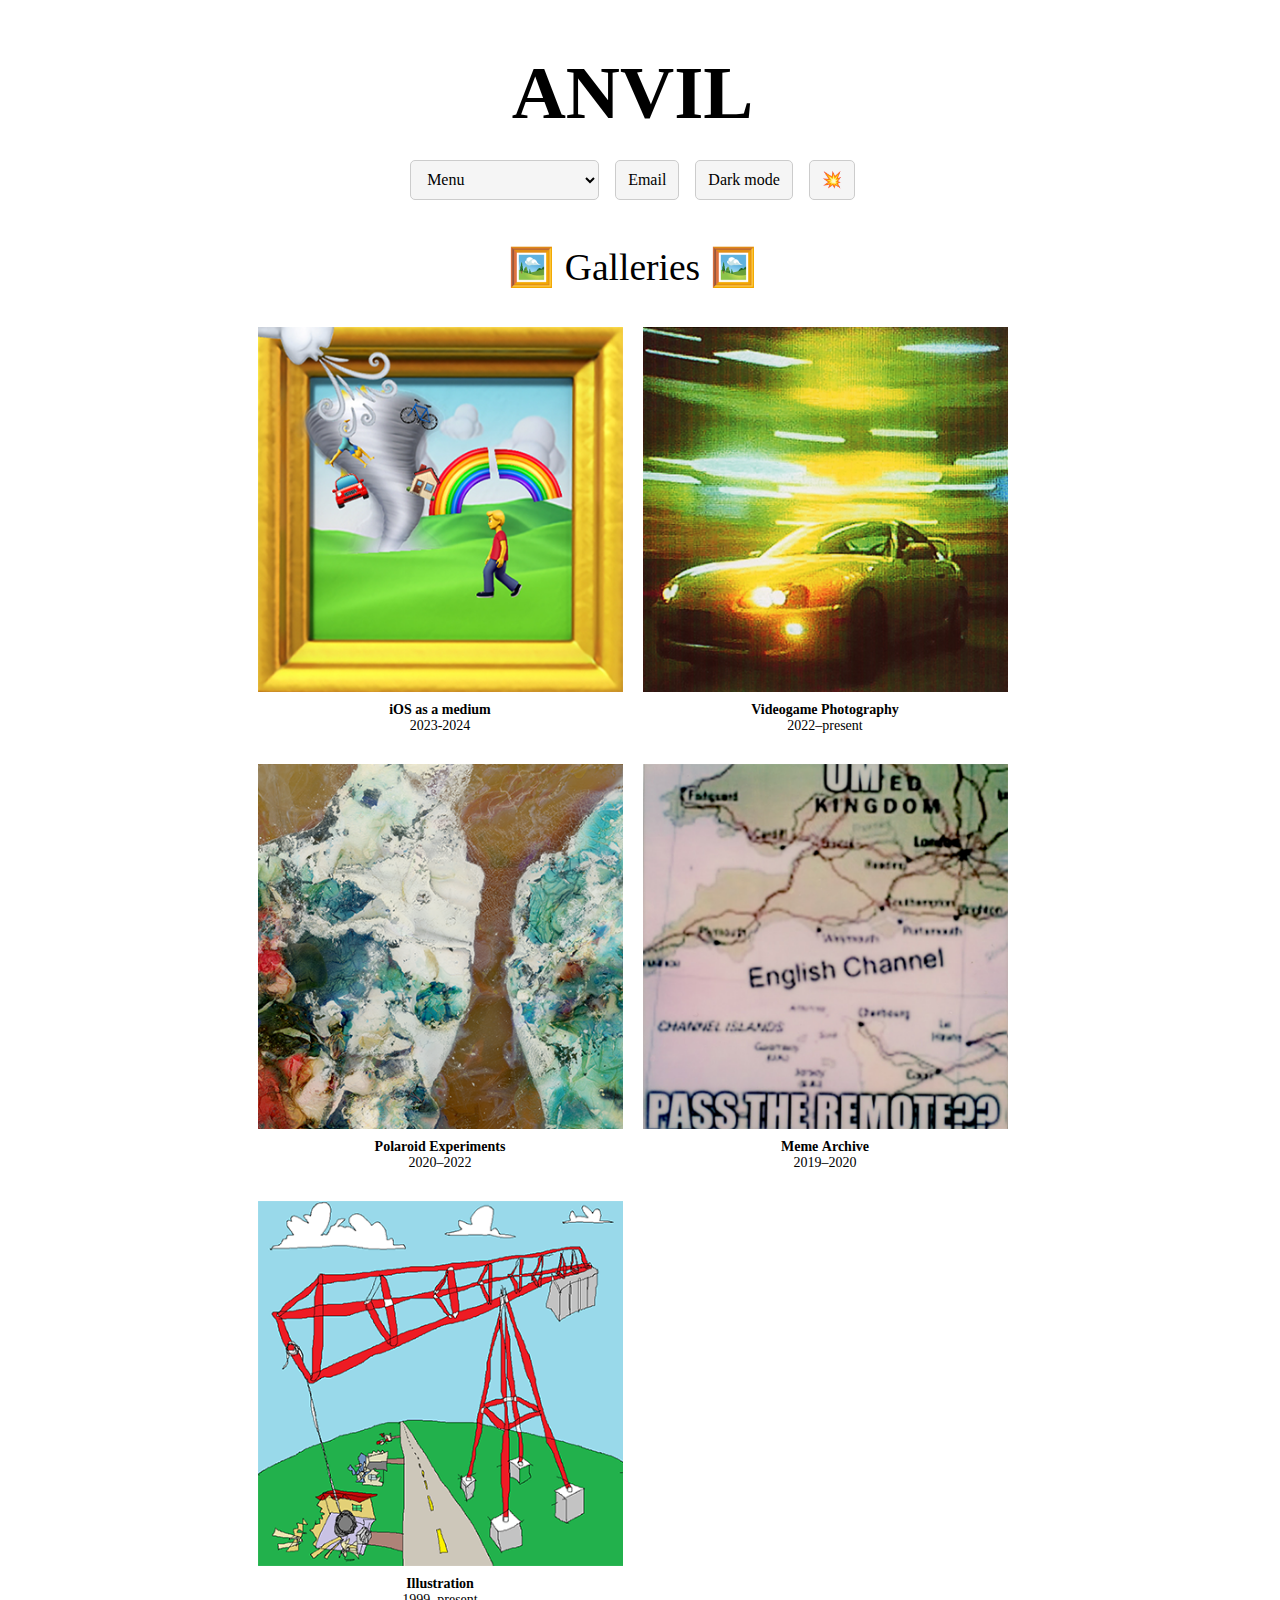
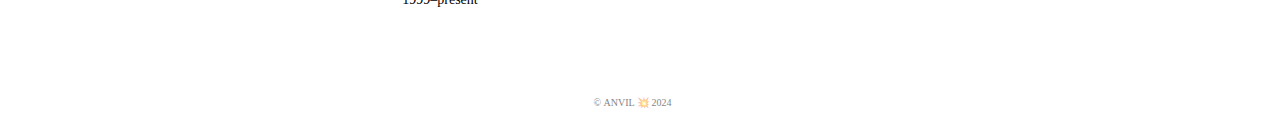
<file: galleries.html>
<!DOCTYPE html>
<html lang="en">

<head>
    <meta charset="UTF-8">
    <meta name="viewport" content="width=device-width, initial-scale=1.0">
    <meta http-equiv="X-UA-Compatible" content="IE=edge">
    <link rel="stylesheet" href="style.css">
    <script src="https://code.jquery.com/jquery-3.6.4.min.js"></script>
    <title>Galleries | ANVIL</title>
    <link rel="apple-touch-icon" sizes="180x180" href="/favicon/apple-touch-icon.png">
    <link rel="icon" type="image/png" sizes="32x32" href="/favicon/favicon-32x32.png">
    <link rel="icon" type="image/png" sizes="16x16" href="/favicon/favicon-16x16.png">
    <link rel="manifest" href="/favicon/site.webmanifest">
</head>

<body>
    <div id="contentContainer">
        <h1><a class="home-link" href="https://anvil.cool">ANVIL</a></h1>
        <audio id="myAudio" src="assets/clang.mp3"></audio>
        <audio id="myAudio2" src="assets/click.mp3"></audio>

        <ul class="menu-content">
            <li class="menu-item">
                <form>
                    <select class="menu-dropdown" onchange="redirectToPage(this)">
                        <option value="Menu">Menu</option>
                        <option value="https://anvil.cool">&#127968;&#xFE0F;&nbsp;Home</option>
                        <optgroup label="Work">
                            <option value="/videodirection">&#128249;&#xFE0F;&nbsp;Video Direction</option>
                            <option value="/analogediting">&#127902;&#xFE0F;&nbsp;Analog Editing</option>
                            <option value="/galleries">&#128444;&#xFE0F;&nbsp;Galleries</option>
                        </optgroup>
                        <optgroup label="Intersect">
                            <option value="/about">&#8265;&#xFE0F;&nbsp;About</option>
                        </optgroup>
                        <optgroup label="Play">
                            <option value="/youtubespa">&#128133;&#xFE0F;&nbsp;YouTube Spa</option>
                            <option value="https://www.yourworldoftext.com/~ANVIL/">&#128221;&#xFE0F;&nbsp;Guestbook
                            </option>
                            <option value="/friends">&#129730;&#xFE0F;&nbsp;Friends</option>
                        </optgroup>
                    </select>
                </form>
            </li>
            <li class="menu-item"><a href="mailto:anvil.hello@gmail.com"><button class="tablinks">Email</button></a>
            </li>
            <li class="menu-item"><button id="toggleButton" class="tablinks menu-no-mobile">Dark mode</button></li>
            <li class="menu-item"><button id="clang-heading" class="tablinks menu-no-mobile">&#128165;&#xFE0F;</button>
            </li>
        </ul>

        <h3>&#128444;&#xFE0F;&nbsp;Galleries&nbsp;&#128444;&#xFE0F;</h3>


        <div class="grid-container">
            <div class="grid-item">
                <a href="/ios"><img src="assets/gallery/ios.png"></a>
                <div class="caption"><strong>iOS as a medium</strong><br>2023-2024</div>
            </div>
            <div class="grid-item">
                <a href="/videogamephotography"><img src="assets/gallery/videogamephotography.png"></a>
                <div class="caption"><strong>Videogame&nbsp;Photography</strong><br>2022–present</div>
            </div>

            <div class="grid-item">
                <a href="/polaroidexperiments"><img src="assets/gallery/polaroidexperiments.png"></a>
                <div class="caption"><strong>Polaroid&nbsp;Experiments</strong><br>2020–2022</div>
            </div>

            <div class="grid-item">
                <a href="/memearchive"><img src="assets/gallery/memearchive.png"></a>
                <div class="caption"><strong>Meme&nbsp;Archive</strong><br>2019–2020</div>
            </div>

            <div class="grid-item">
                <a href="/illustration"><img src="assets/gallery/illustration.png"></a>
                <div class="caption"><strong>Illustration</strong><br>1999–present</div>
            </div>
        </div>
    </div>
    </div>

    <footer>
        <div class="footer-text">&#x00A9;&nbsp;ANVIL&nbsp;&#128165;&#xFE0F;&nbsp;2024</div>
    </footer>

    <script type="text/javascript" src="js/menuRedirect.js"></script>
    <script type="text/javascript" src="js/clang.js"></script>
    <script type="text/javascript" src="js/click.js"></script>
    <script type="text/javascript" src="js/darkMode.js"></script>
</body>

</html>
</file>
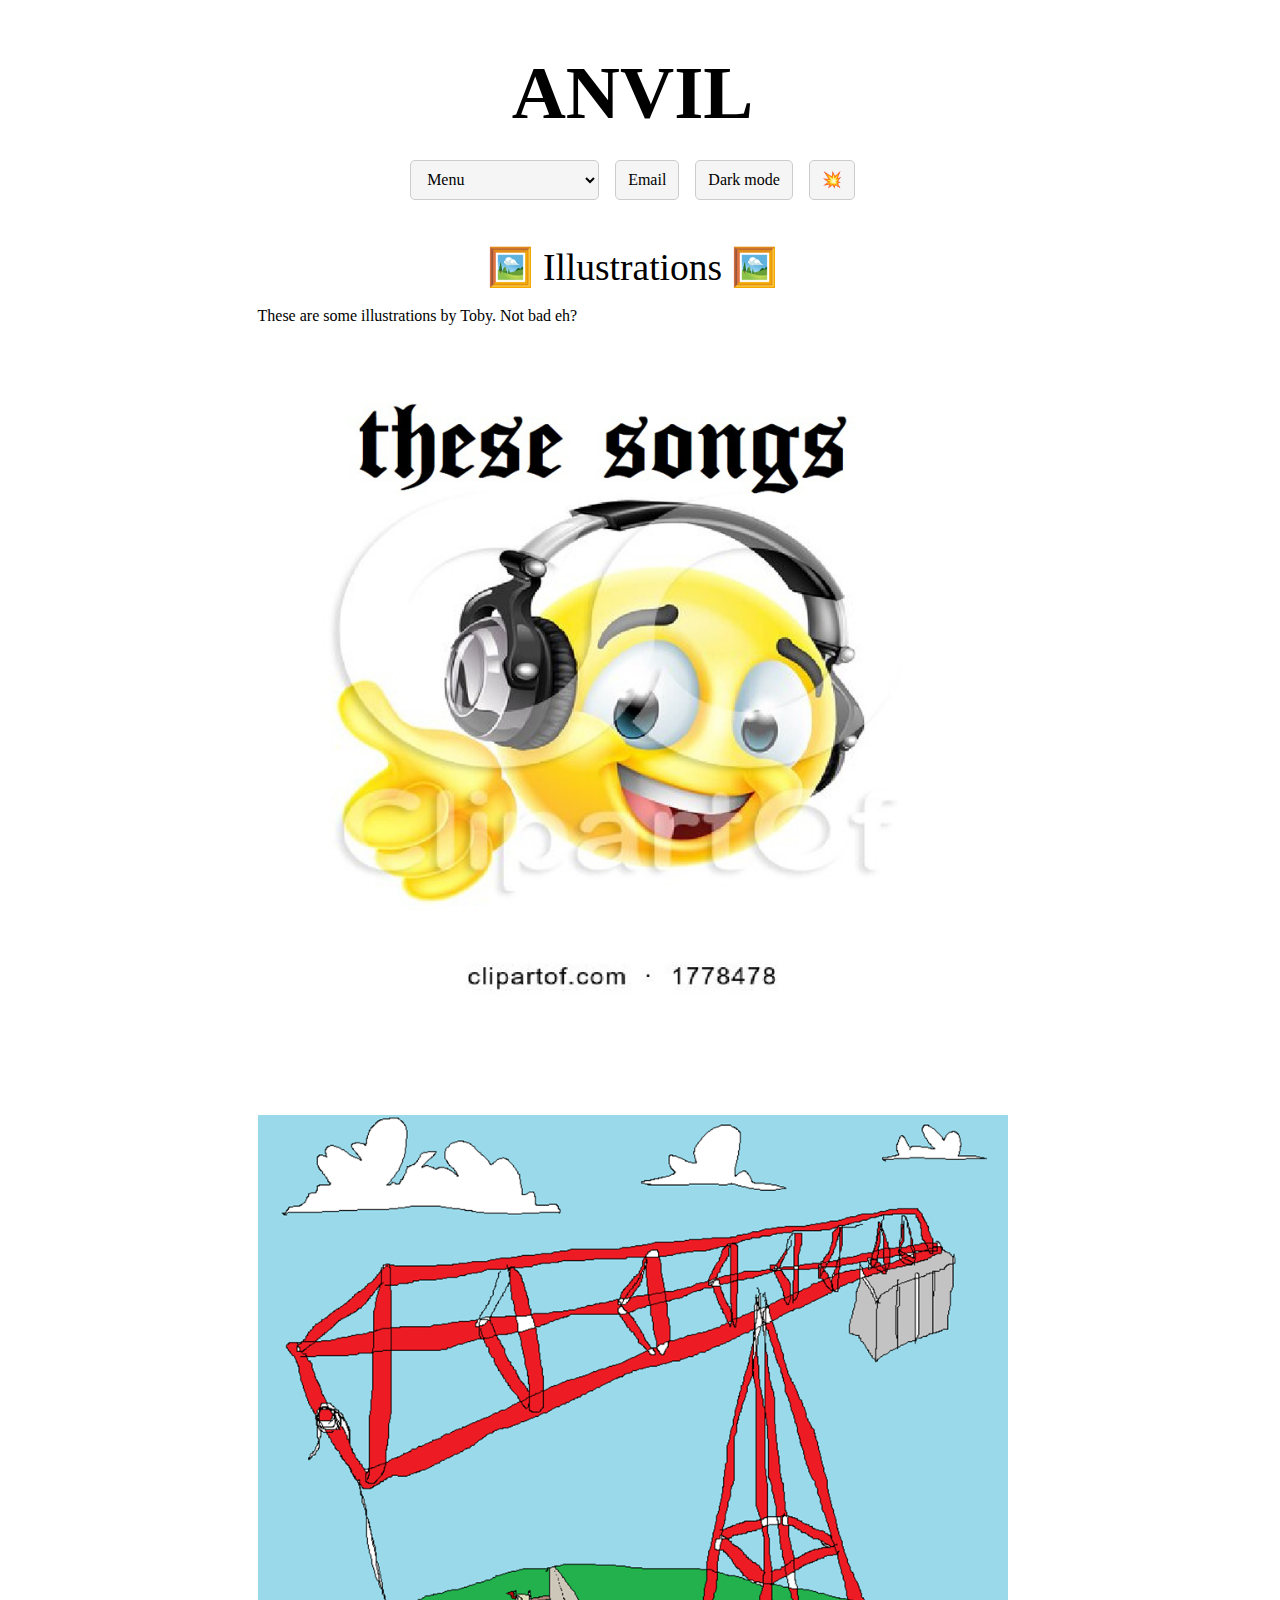
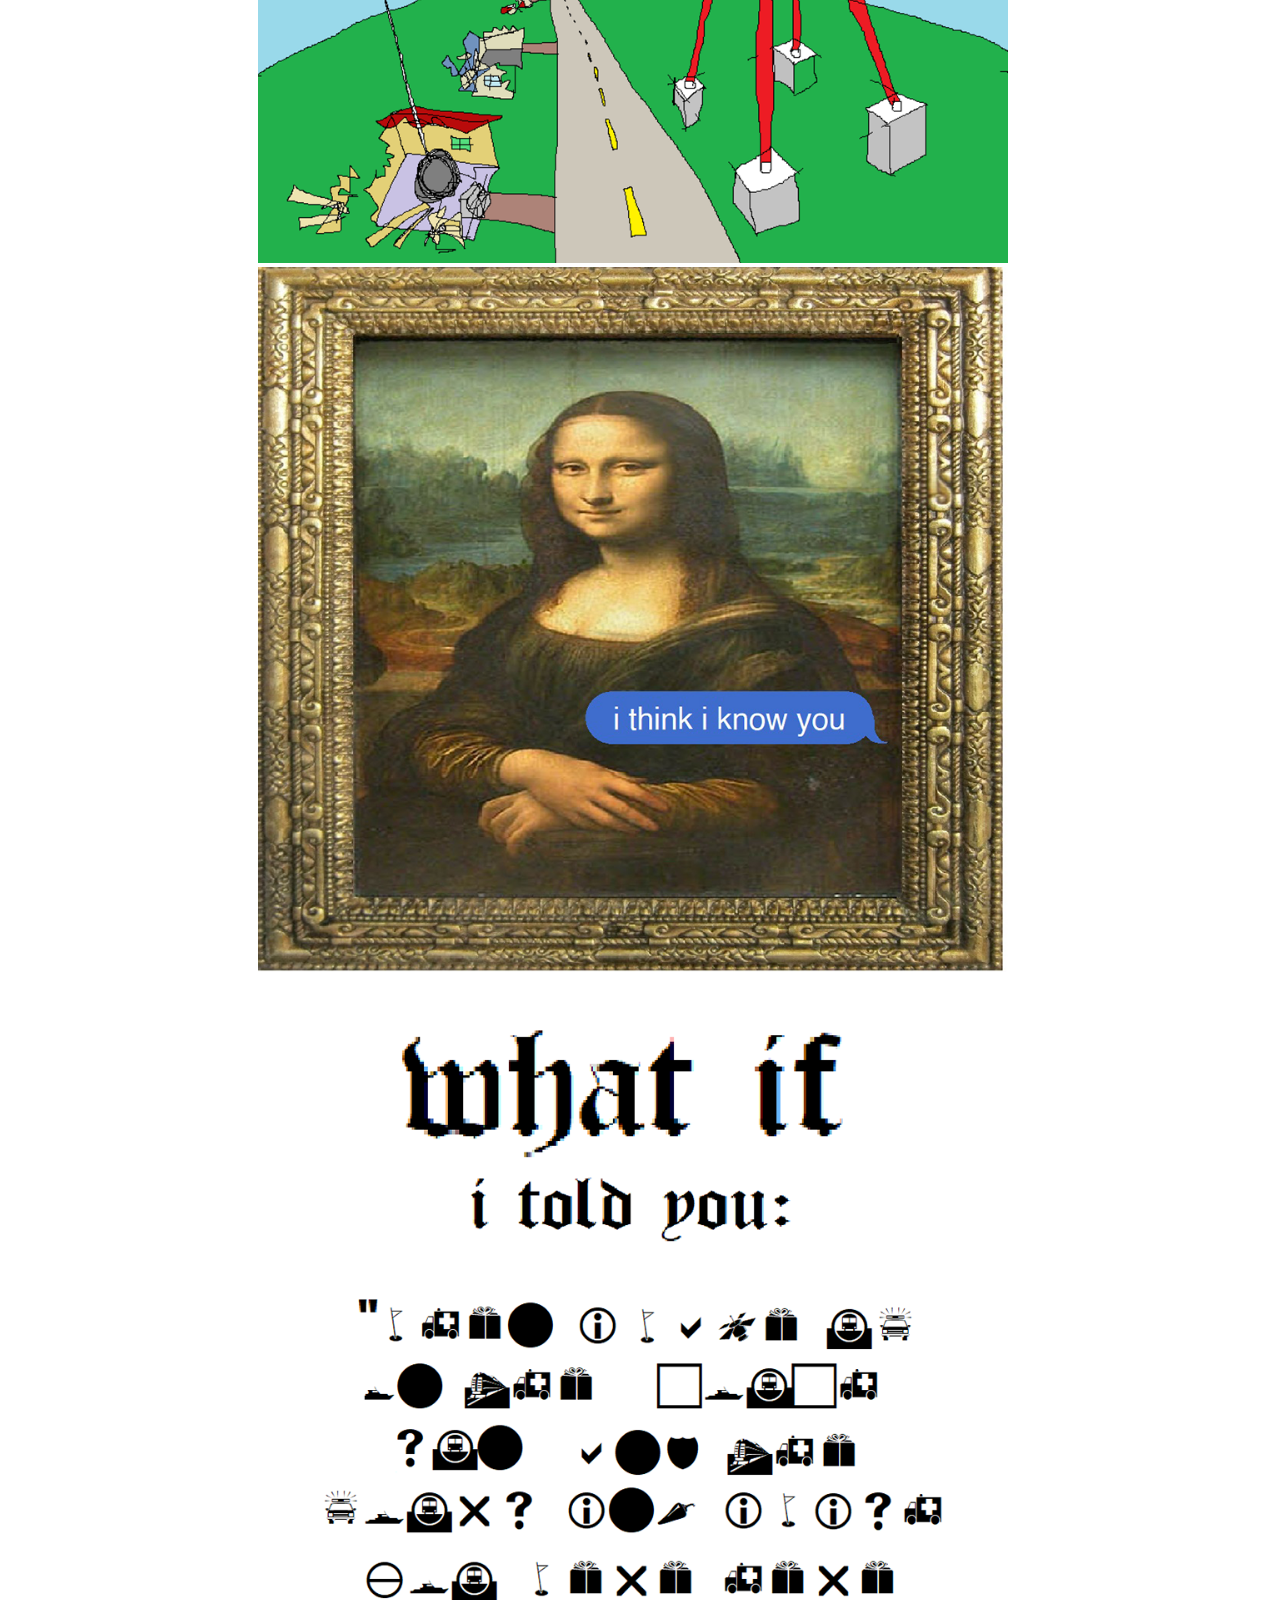
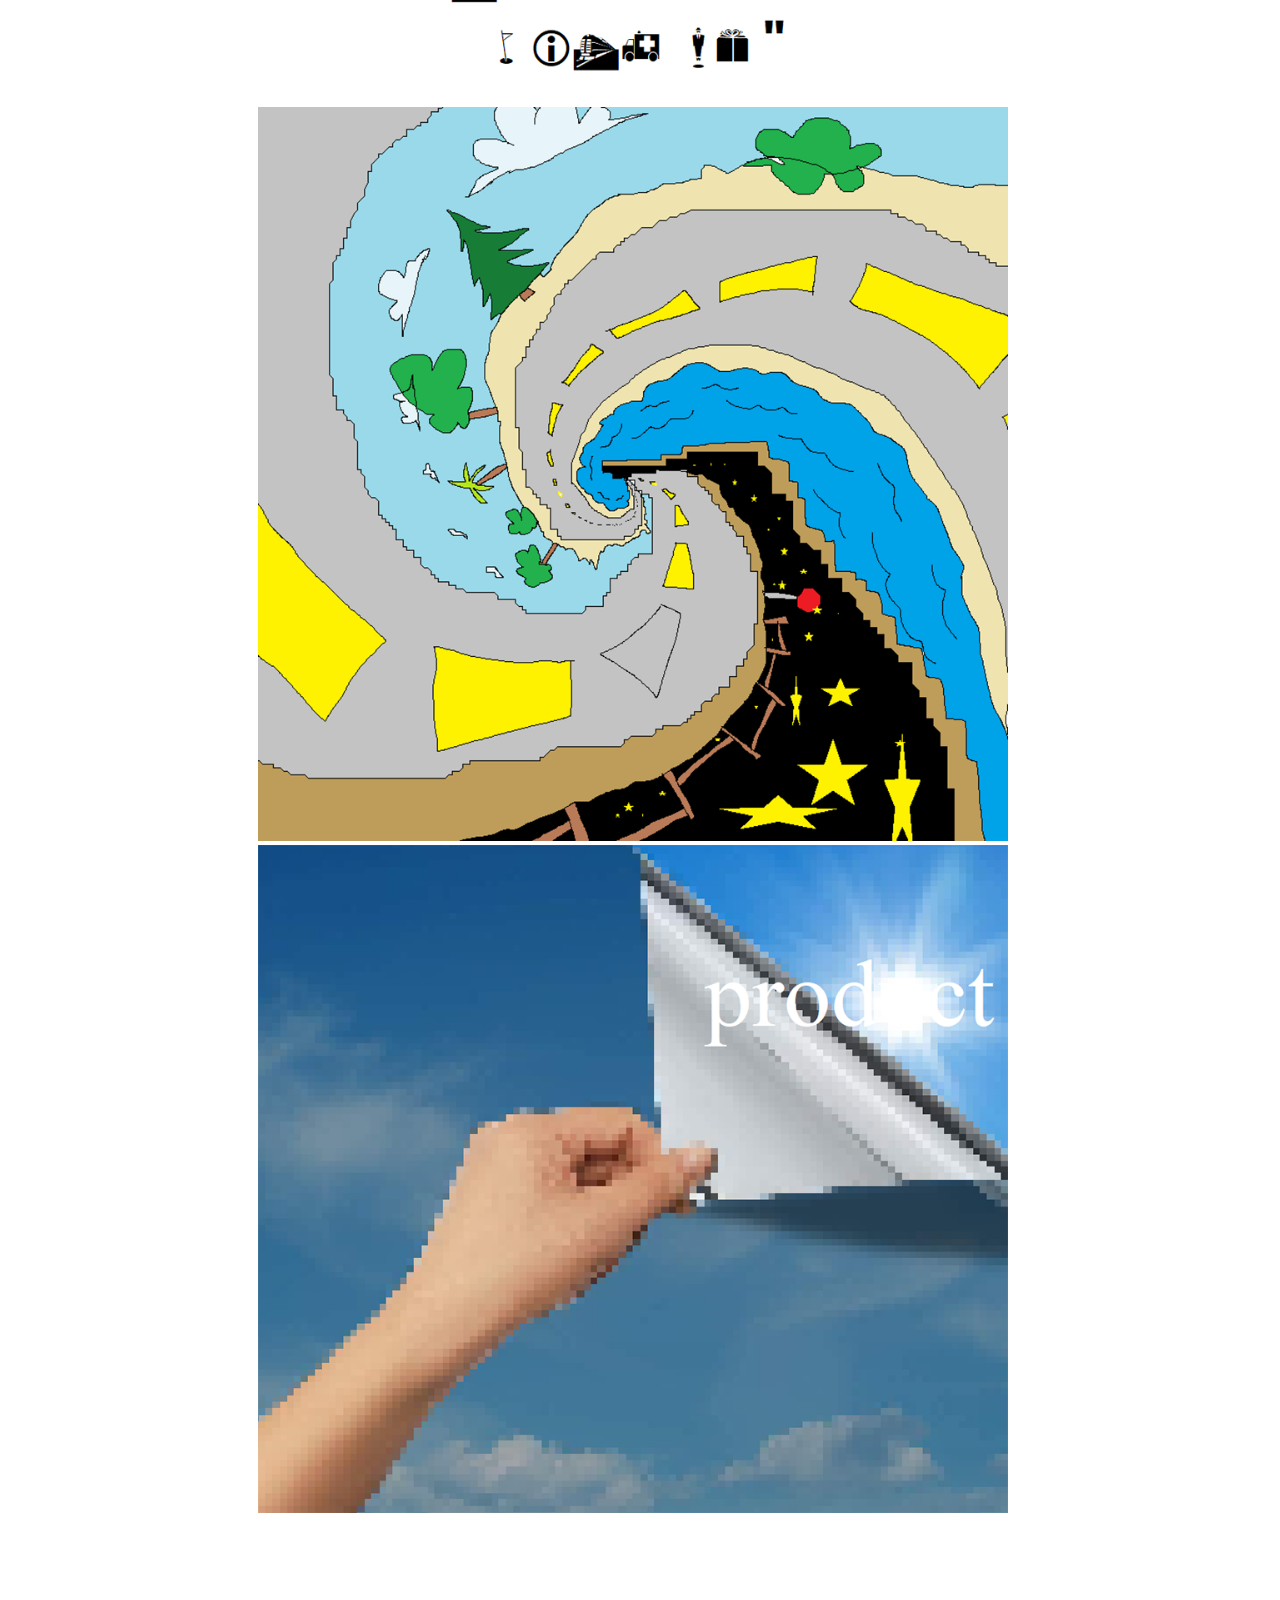
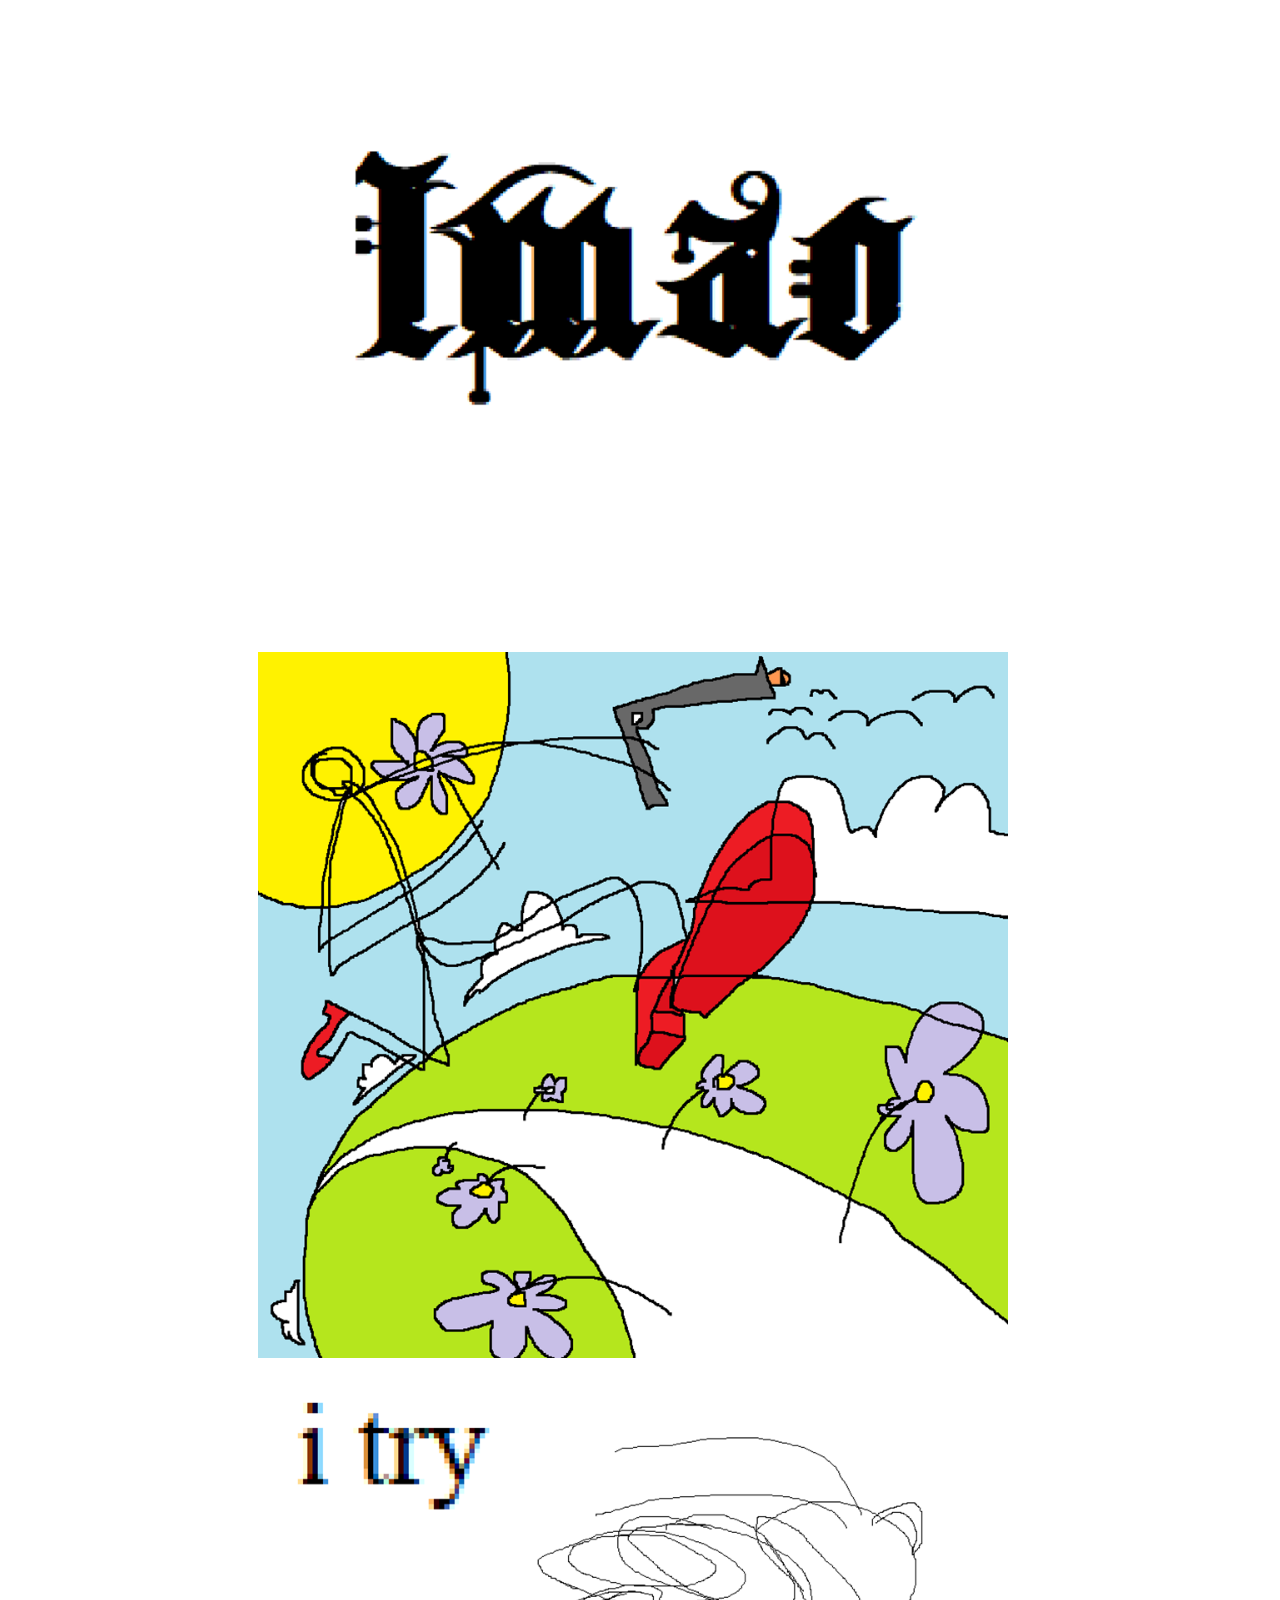
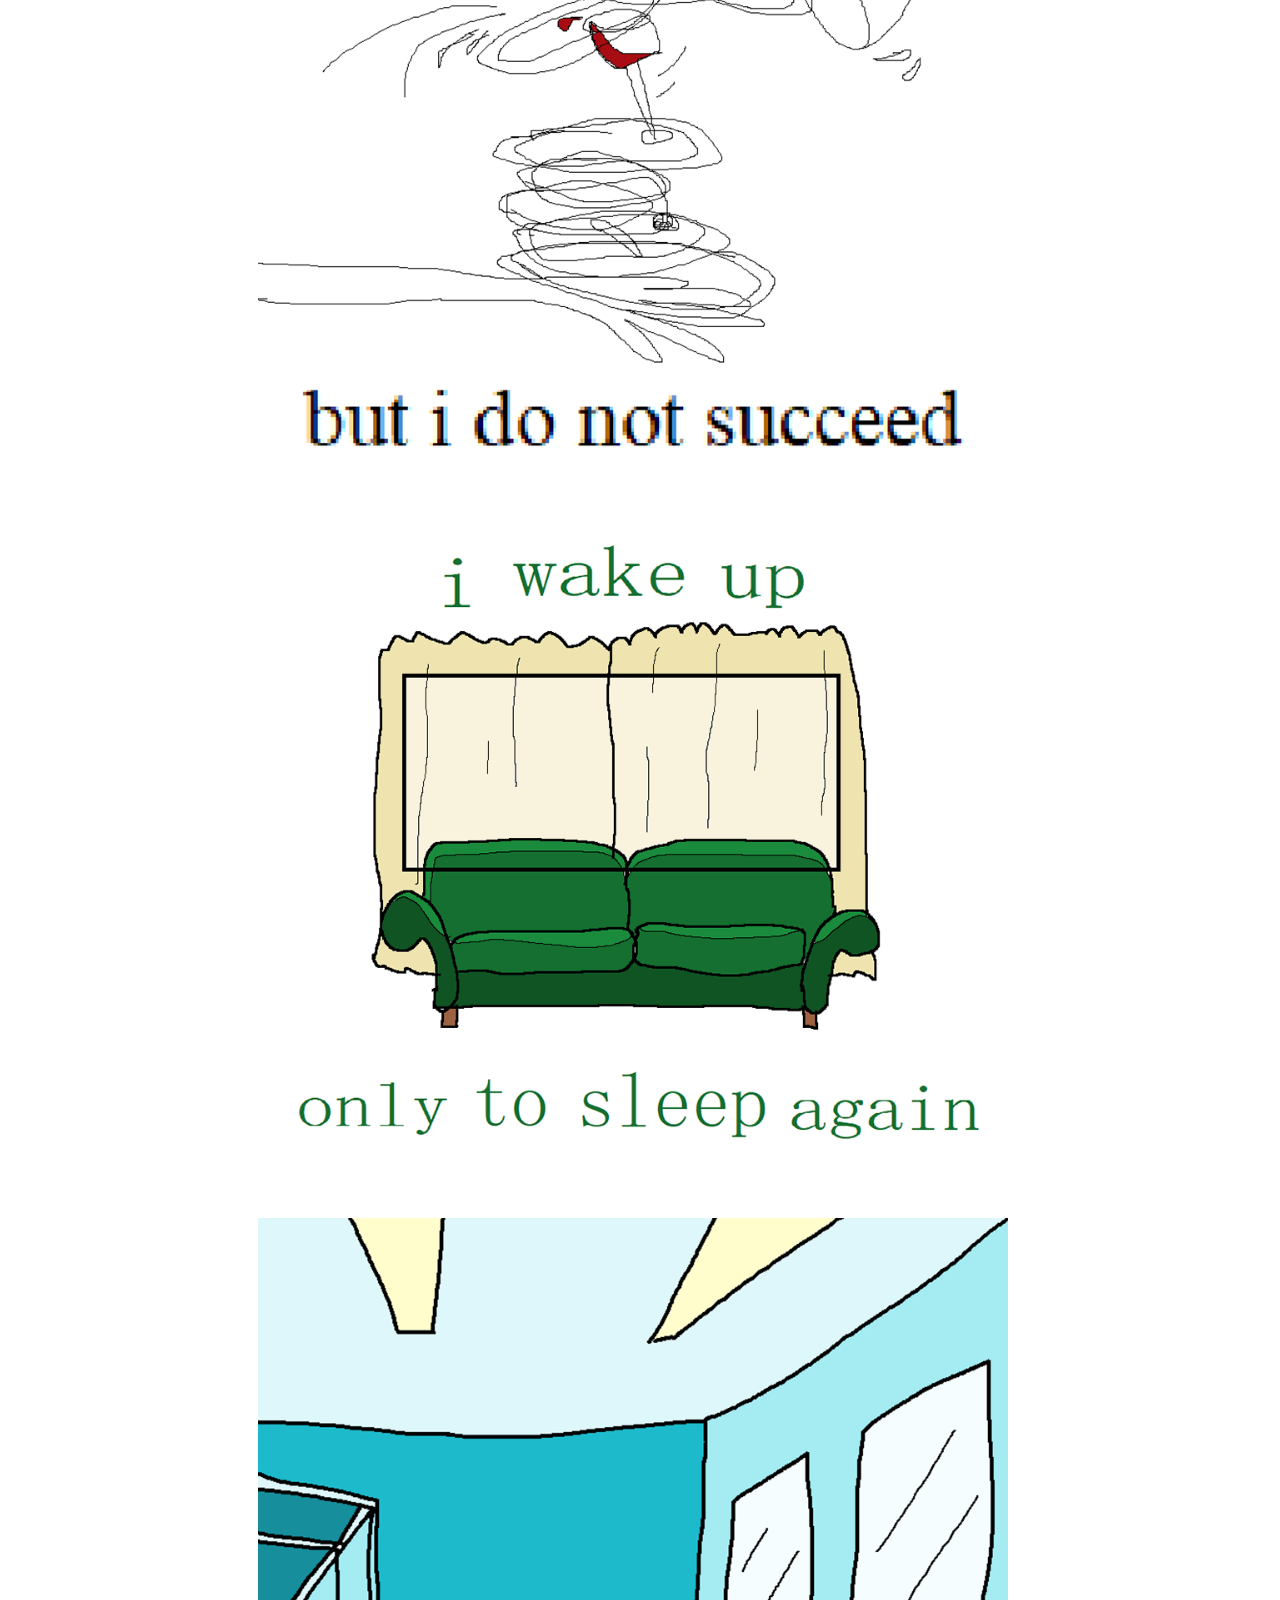
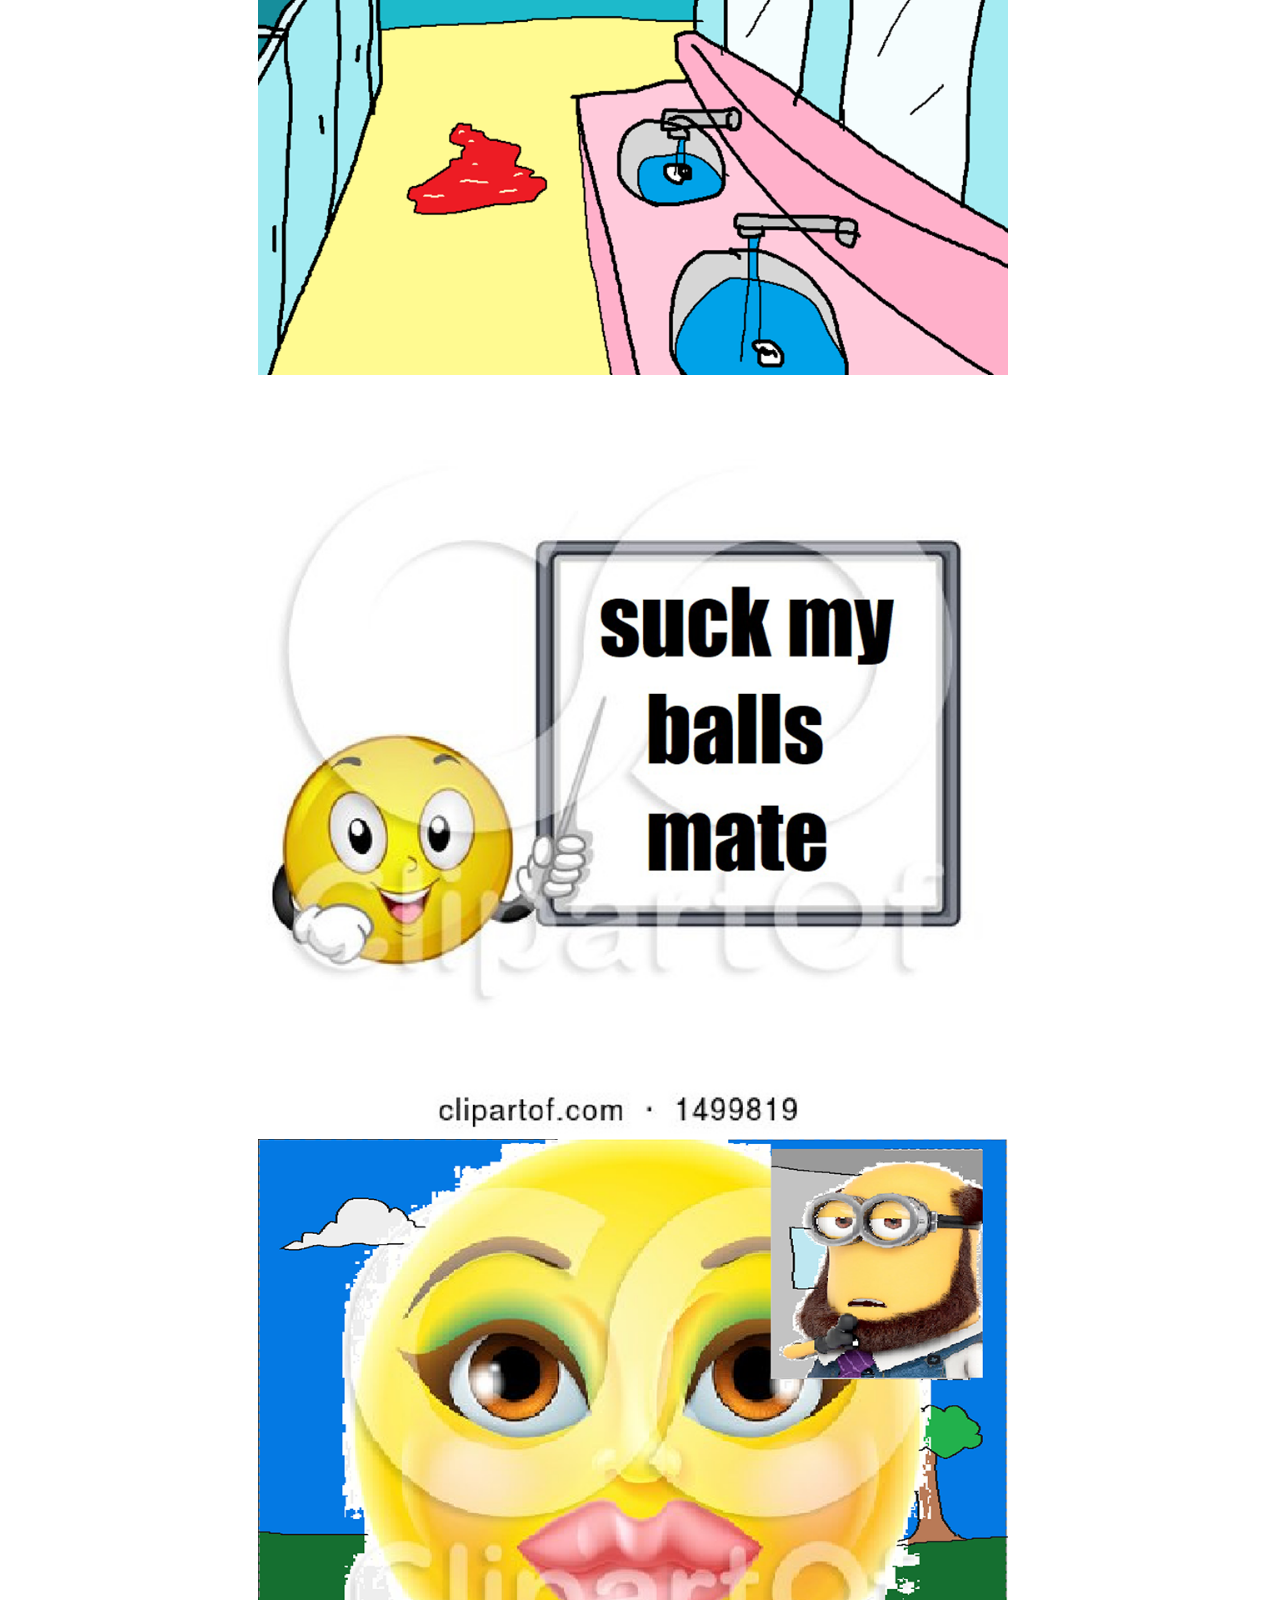
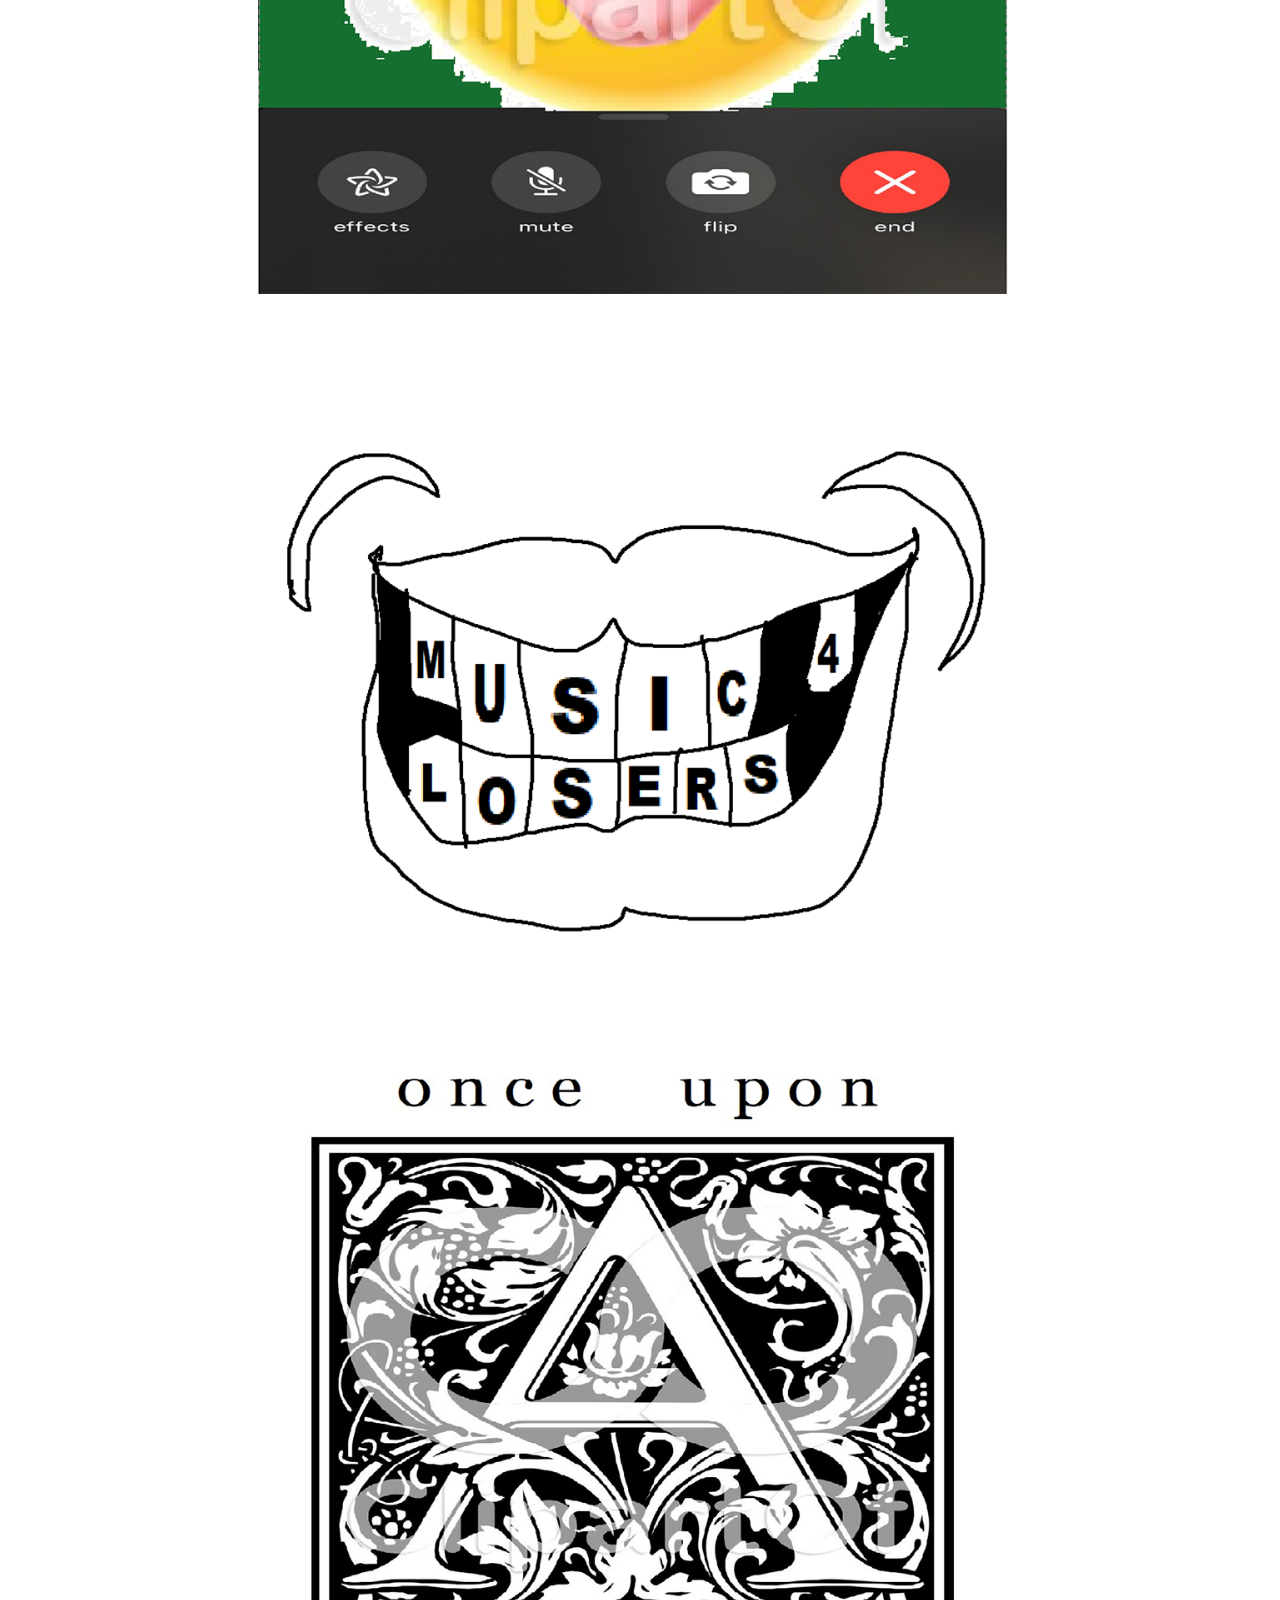
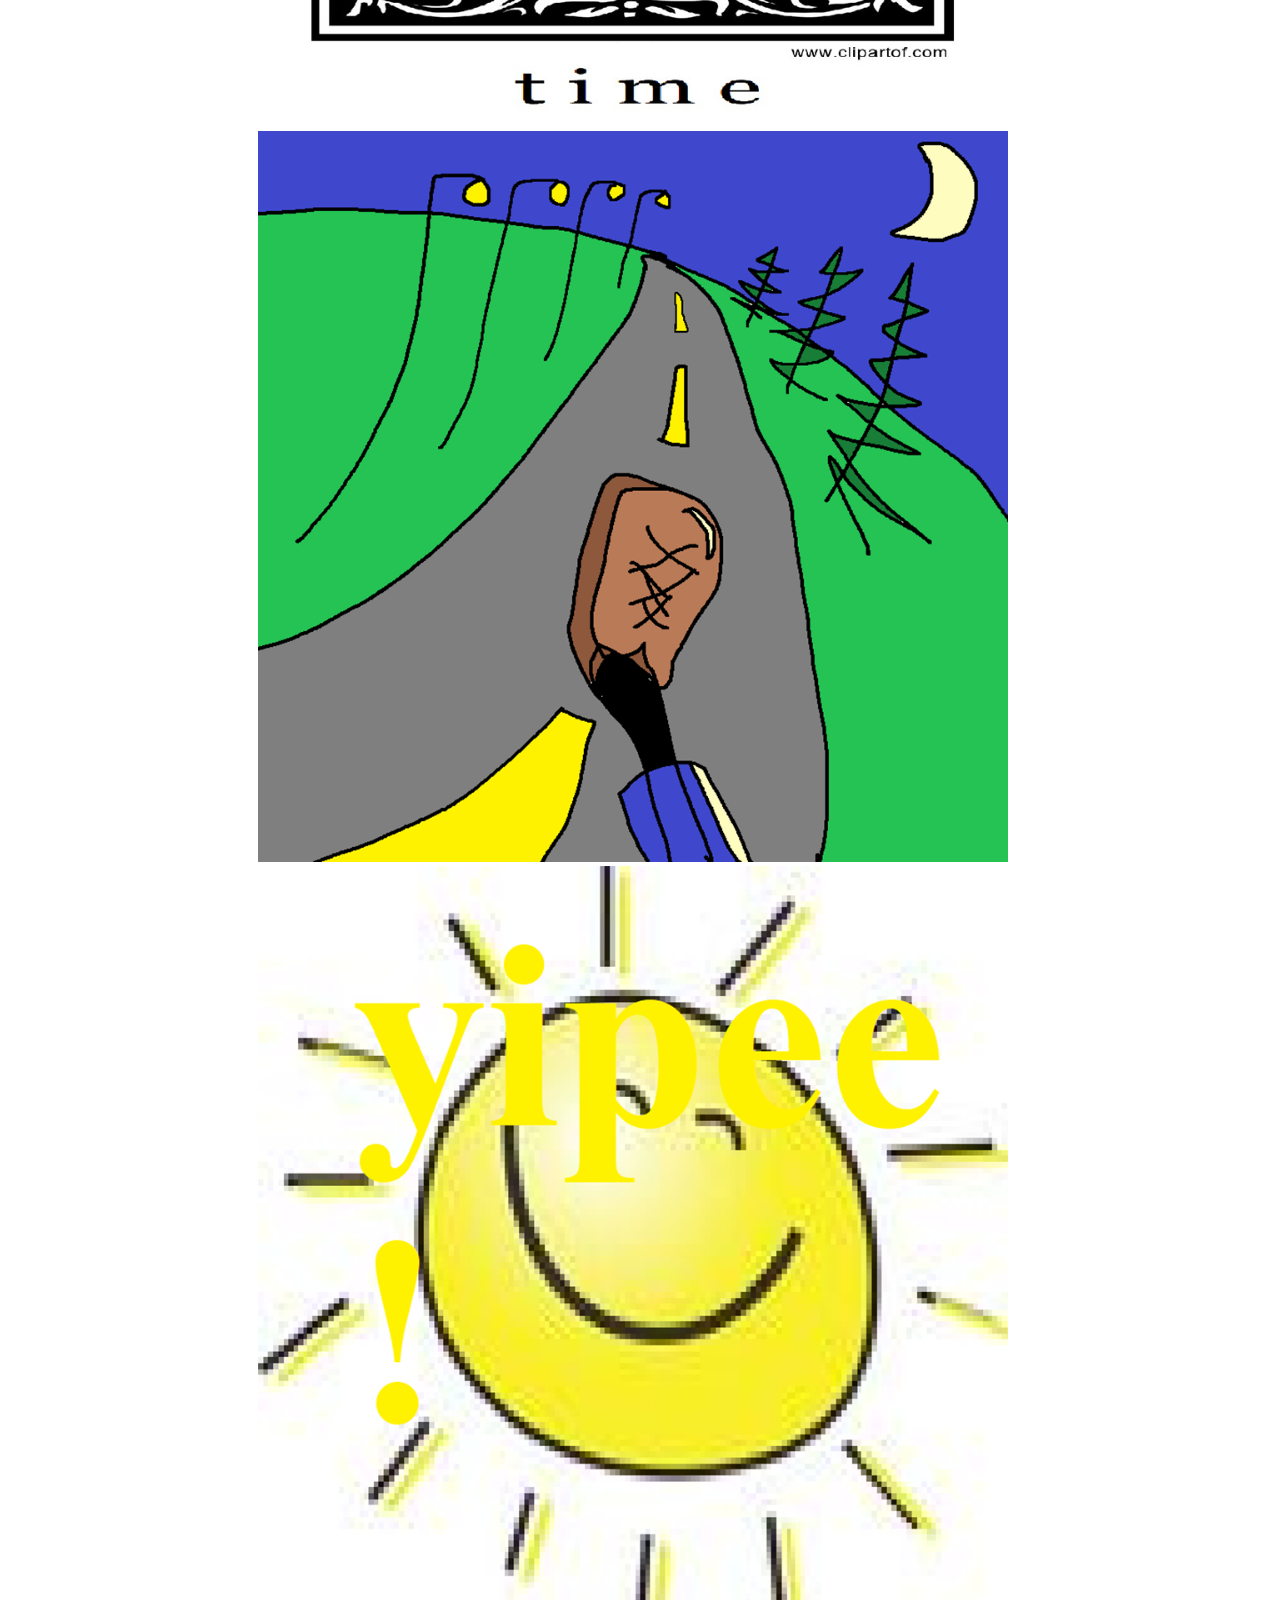
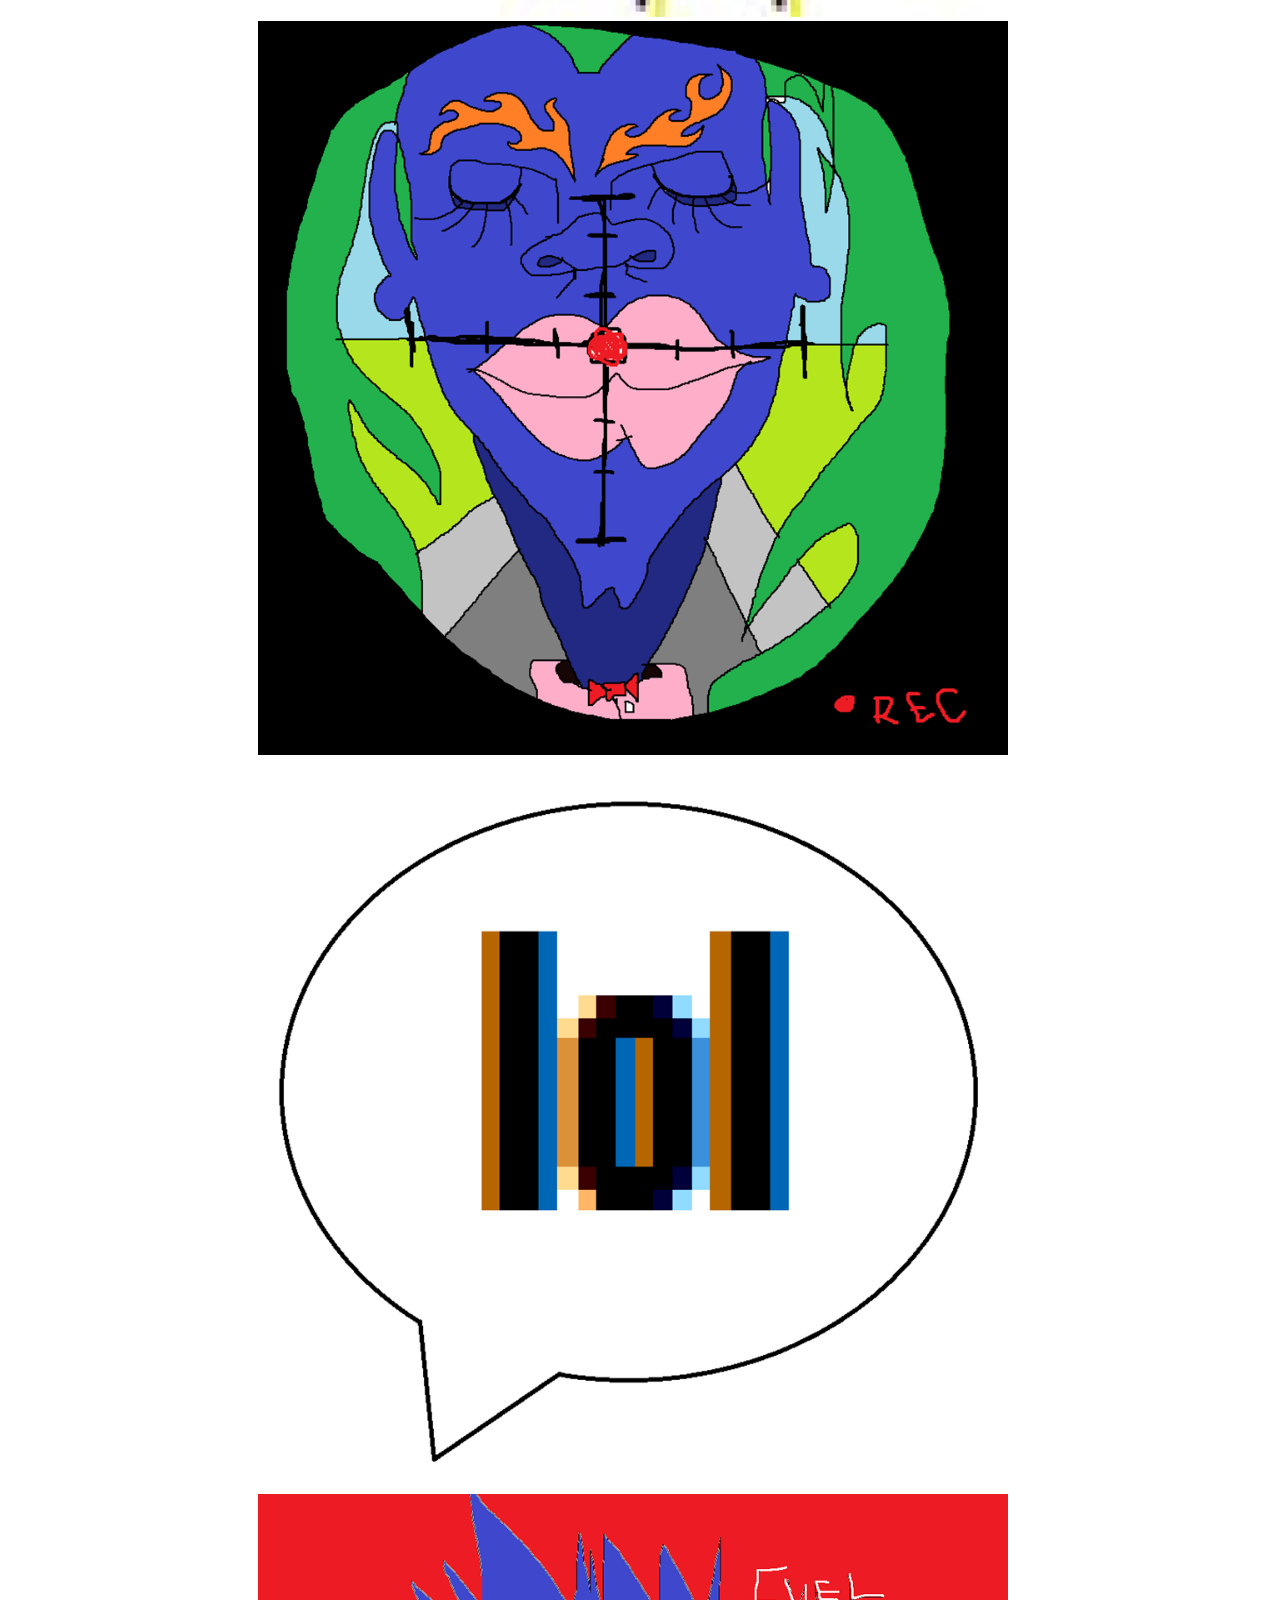
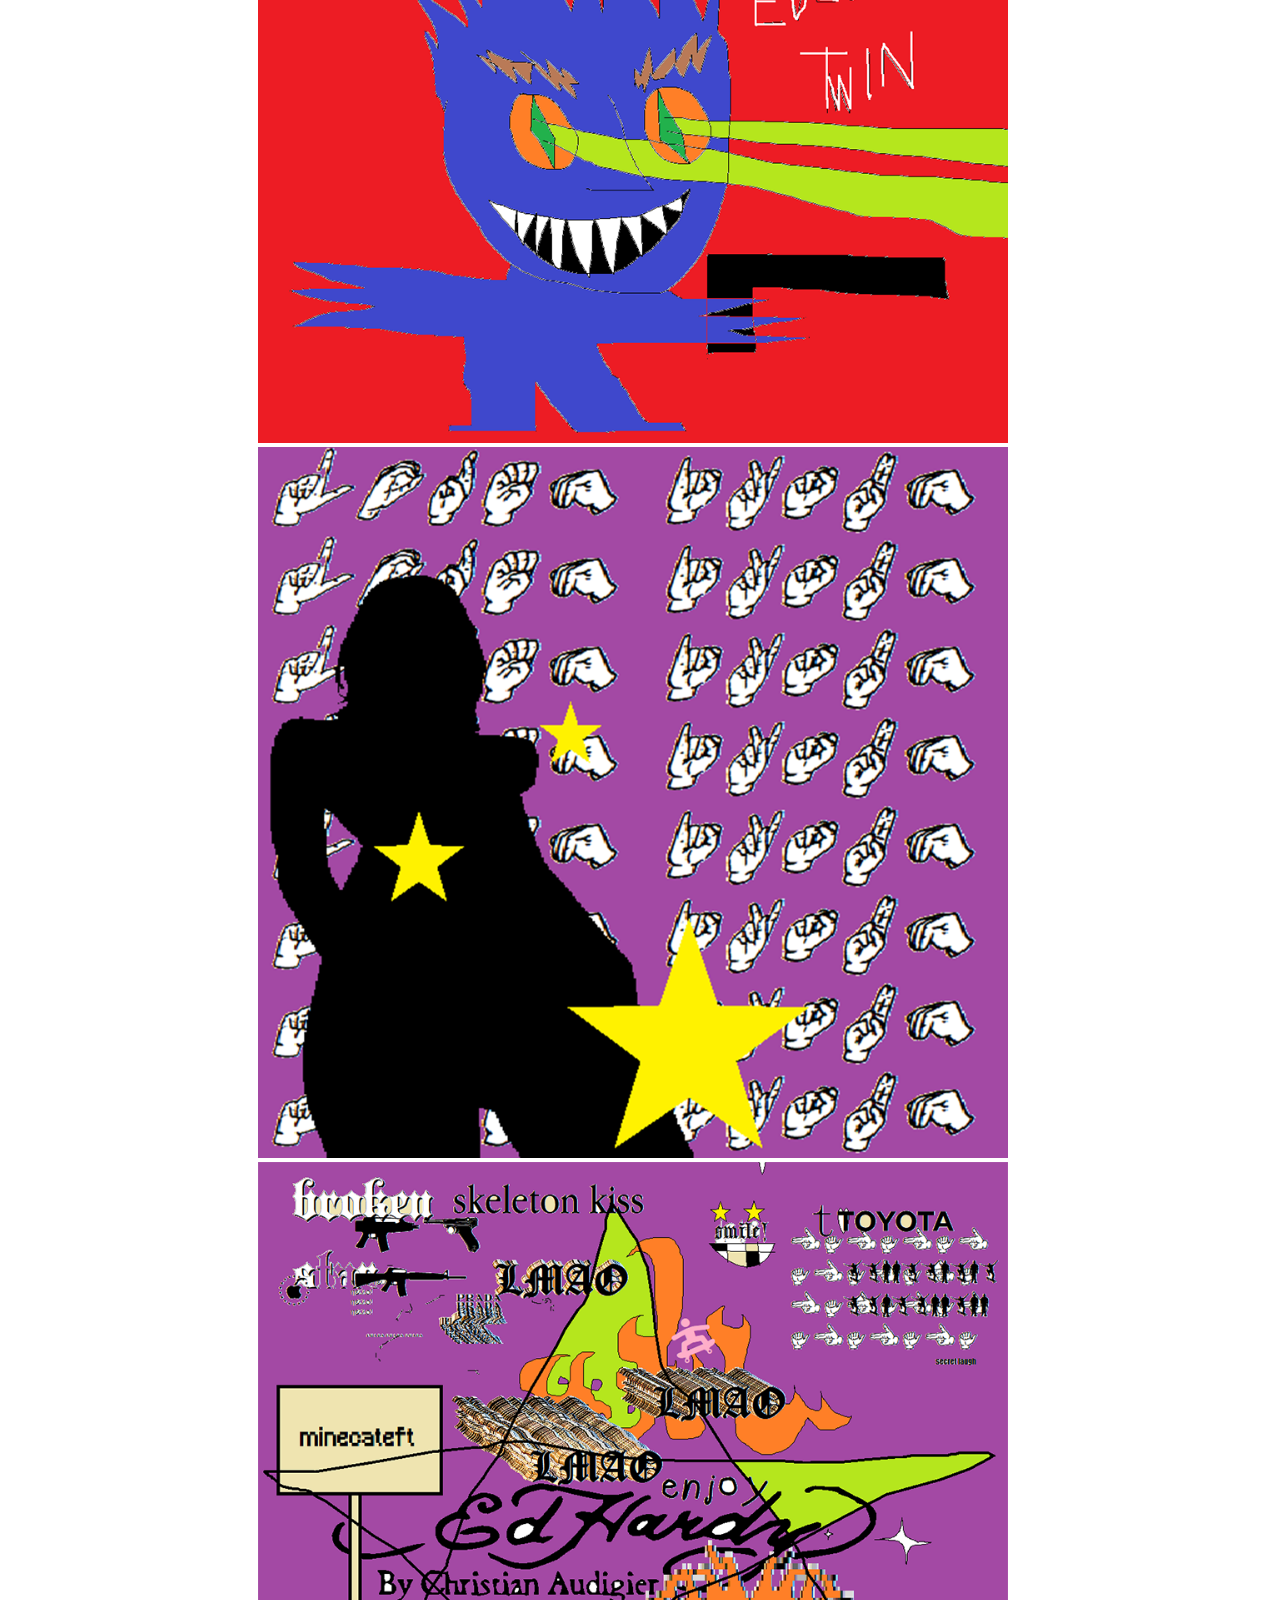
<file: illustration.html>
<!DOCTYPE html>
<html lang="en">

<head>
    <meta charset="UTF-8">
    <meta name="viewport" content="width=device-width, initial-scale=1.0">
    <meta http-equiv="X-UA-Compatible" content="IE=edge">
    <link rel="stylesheet" href="style.css">
    <script src="https://code.jquery.com/jquery-3.6.4.min.js"></script>
    <title>Illustrations | ANVIL</title>
    <link rel="apple-touch-icon" sizes="180x180" href="/favicon/apple-touch-icon.png">
    <link rel="icon" type="image/png" sizes="32x32" href="/favicon/favicon-32x32.png">
    <link rel="icon" type="image/png" sizes="16x16" href="/favicon/favicon-16x16.png">
    <link rel="manifest" href="/favicon/site.webmanifest">
</head>

<body>
    <div id="contentContainer">
        <h1><a class="home-link" href="https://anvil.cool">ANVIL</a></h1>
        <audio id="myAudio" src="assets/clang.mp3"></audio>
        <audio id="myAudio2" src="assets/click.mp3"></audio>

        <ul class="menu-content">
            <li class="menu-item">
                <form>
                    <select class="menu-dropdown" onchange="redirectToPage(this)">
                        <option value="Menu">Menu</option>
                        <option value="https://anvil.cool">&#127968;&#xFE0F;&nbsp;Home</option>
                        <optgroup label="Work">
                            <option value="/videodirection">&#128249;&#xFE0F;&nbsp;Video Direction</option>
                            <option value="/analogediting">&#127902;&#xFE0F;&nbsp;Analog Editing</option>
                            <option value="/galleries">&#128444;&#xFE0F;&nbsp;Galleries</option>
                        </optgroup>
                        <optgroup label="Intersect">
                            <option value="/about">&#8265;&#xFE0F;&nbsp;About</option>
                        </optgroup>
                        <optgroup label="Play">
                            <option value="/youtubespa">&#128133;&#xFE0F;&nbsp;YouTube Spa</option>
                            <option value="https://www.yourworldoftext.com/~ANVIL/">&#128221;&#xFE0F;&nbsp;Guestbook
                            </option>
                            <option value="/friends">&#129730;&#xFE0F;&nbsp;Friends</option>
                        </optgroup>
                    </select>
                </form>
            </li>
            <li class="menu-item"><a href="mailto:anvil.hello@gmail.com"><button class="tablinks">Email</button></a>
            </li>
            <li class="menu-item"><button id="toggleButton" class="tablinks menu-no-mobile">Dark mode</button></li>
            <li class="menu-item"><button id="clang-heading" class="tablinks menu-no-mobile">&#128165;&#xFE0F;</button>
            </li>
        </ul>

        <h3>&#128444;&#xFE0F;&nbsp;Illustrations&nbsp;&#128444;&#xFE0F;</h3>
        <p style="margin-top:-20px">These are some illustrations by Toby. Not bad eh?</p>

        <br />

        <img class="full-img" src="/assets/illustrations/01.png">
        <img class="full-img" src="/assets/illustrations/02.png">
        <img class="full-img" src="/assets/illustrations/03.png">
        <img class="full-img" src="/assets/illustrations/04.png">
        <img class="full-img" src="/assets/illustrations/05.png">
        <img class="full-img" src="/assets/illustrations/06.png">
        <img class="full-img" src="/assets/illustrations/07.png">
        <img class="full-img" src="/assets/illustrations/08.png">
        <img class="full-img" src="/assets/illustrations/09.png">
        <img class="full-img" src="/assets/illustrations/10.png">
        <img class="full-img" src="/assets/illustrations/11.png">
        <img class="full-img" src="/assets/illustrations/12.png">
        <img class="full-img" src="/assets/illustrations/13.png">
        <img class="full-img" src="/assets/illustrations/14.png">
        <img class="full-img" src="/assets/illustrations/15.png">
        <img class="full-img" src="/assets/illustrations/16.png">
        <img class="full-img" src="/assets/illustrations/17.png">
        <img class="full-img" src="/assets/illustrations/18.png">
        <img class="full-img" src="/assets/illustrations/19.png">
        <img class="full-img" src="/assets/illustrations/20.png">
        <img class="full-img" src="/assets/illustrations/21.png">
        <img class="full-img" src="/assets/illustrations/22.png">
        <img class="full-img" src="/assets/illustrations/23.png">
        <img class="full-img" src="/assets/illustrations/24.png">
        <img class="full-img" src="/assets/illustrations/25.png">
        <img class="full-img" src="/assets/illustrations/26.png">
        <img class="full-img" src="/assets/illustrations/27.png">
        <img class="full-img" src="/assets/illustrations/28.png">
        <img class="full-img" src="/assets/illustrations/29.png">
        <img class="full-img" src="/assets/illustrations/30.png">
        <img class="full-img" src="/assets/illustrations/31.png">
        <img class="full-img" src="/assets/illustrations/32.png">
        <img class="full-img" src="/assets/illustrations/33.png">
        <img class="full-img" src="/assets/illustrations/34.png">
        <img class="full-img" src="/assets/illustrations/35.png">
        <img class="full-img" src="/assets/illustrations/36.png">
        <img class="full-img" src="/assets/illustrations/37.png">
        <img class="full-img" src="/assets/illustrations/38.png">
        <img class="full-img" src="/assets/illustrations/39.png">
        <img class="full-img" src="/assets/illustrations/40.png">
    </div>

    <footer>
        <div class="footer-text">&#x00A9;&nbsp;ANVIL&nbsp;&#128165;&#xFE0F;&nbsp;2024</div>
    </footer>
    
    <script type="text/javascript" src="js/menuRedirect.js"></script>
    <script type="text/javascript" src="js/clang.js"></script>
    <script type="text/javascript" src="js/click.js"></script>
    <script type="text/javascript" src="js/darkMode.js"></script>
</body>

</html>
</file>
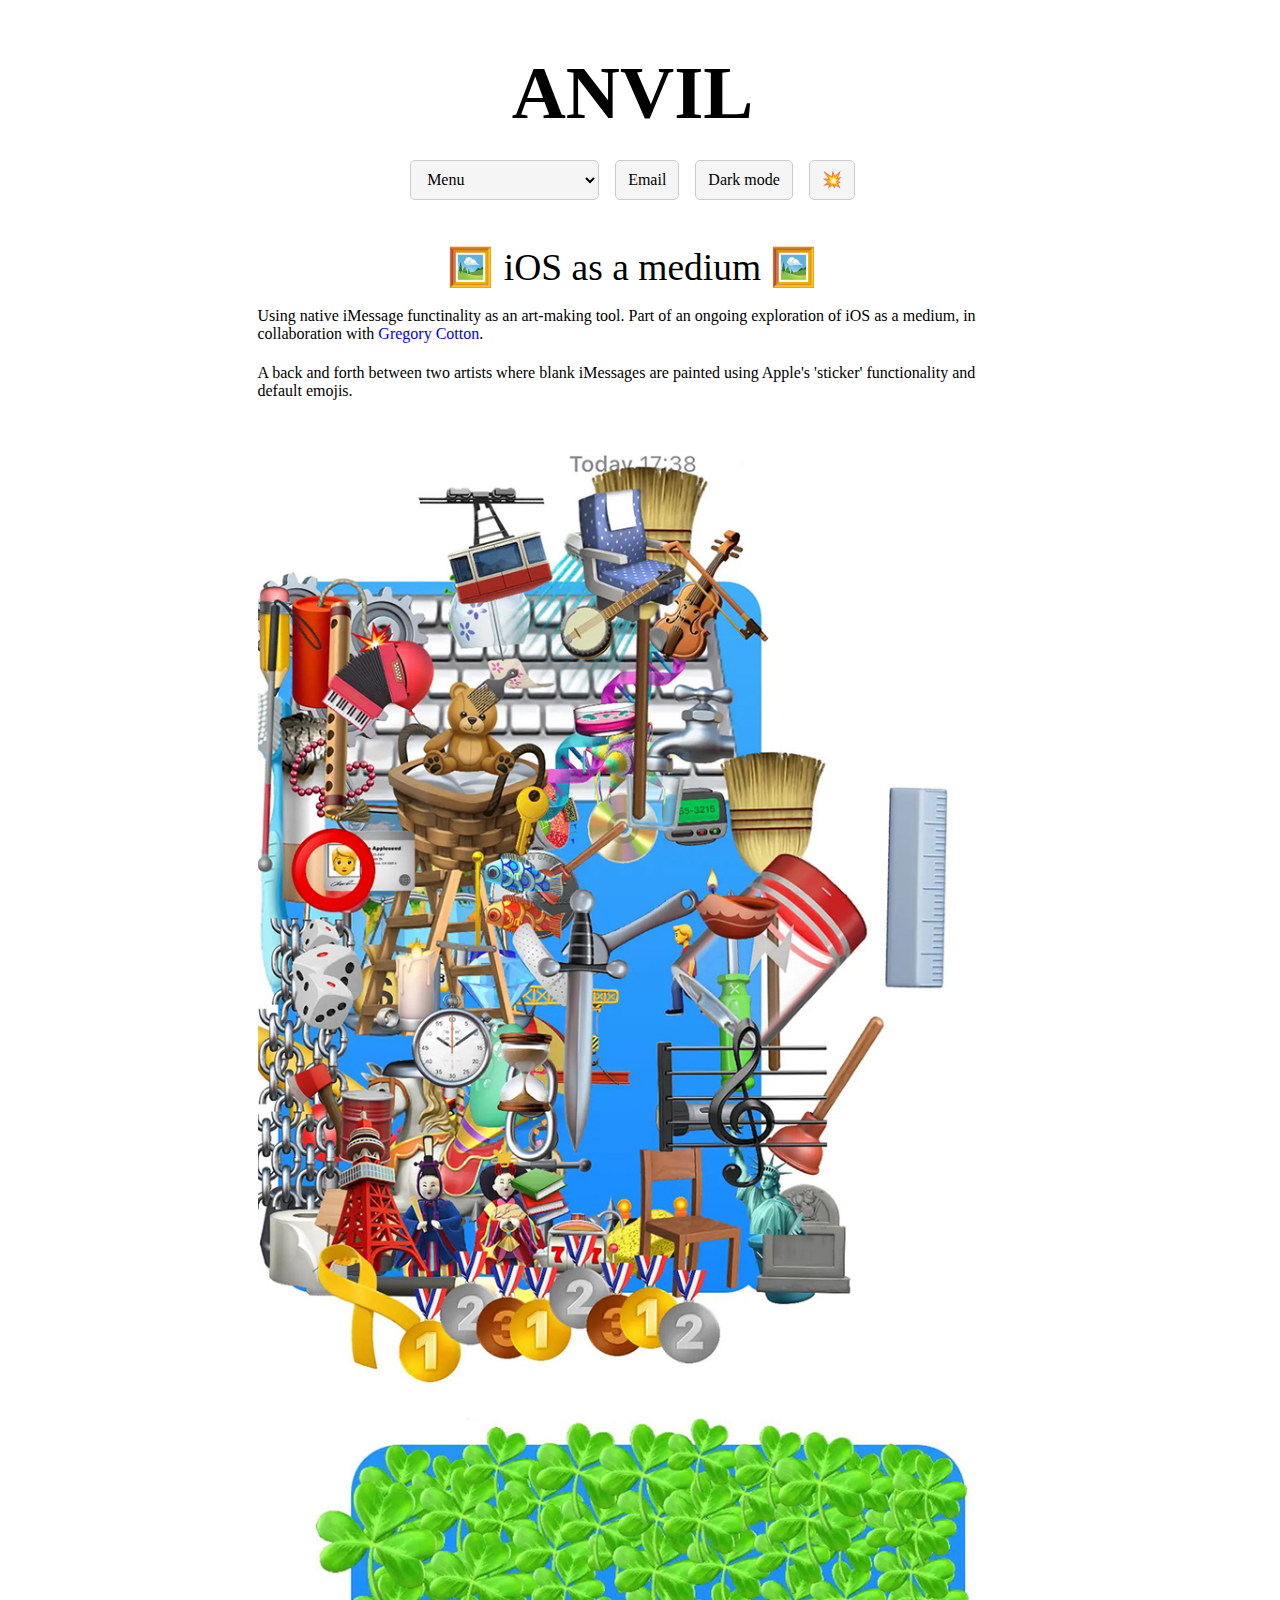
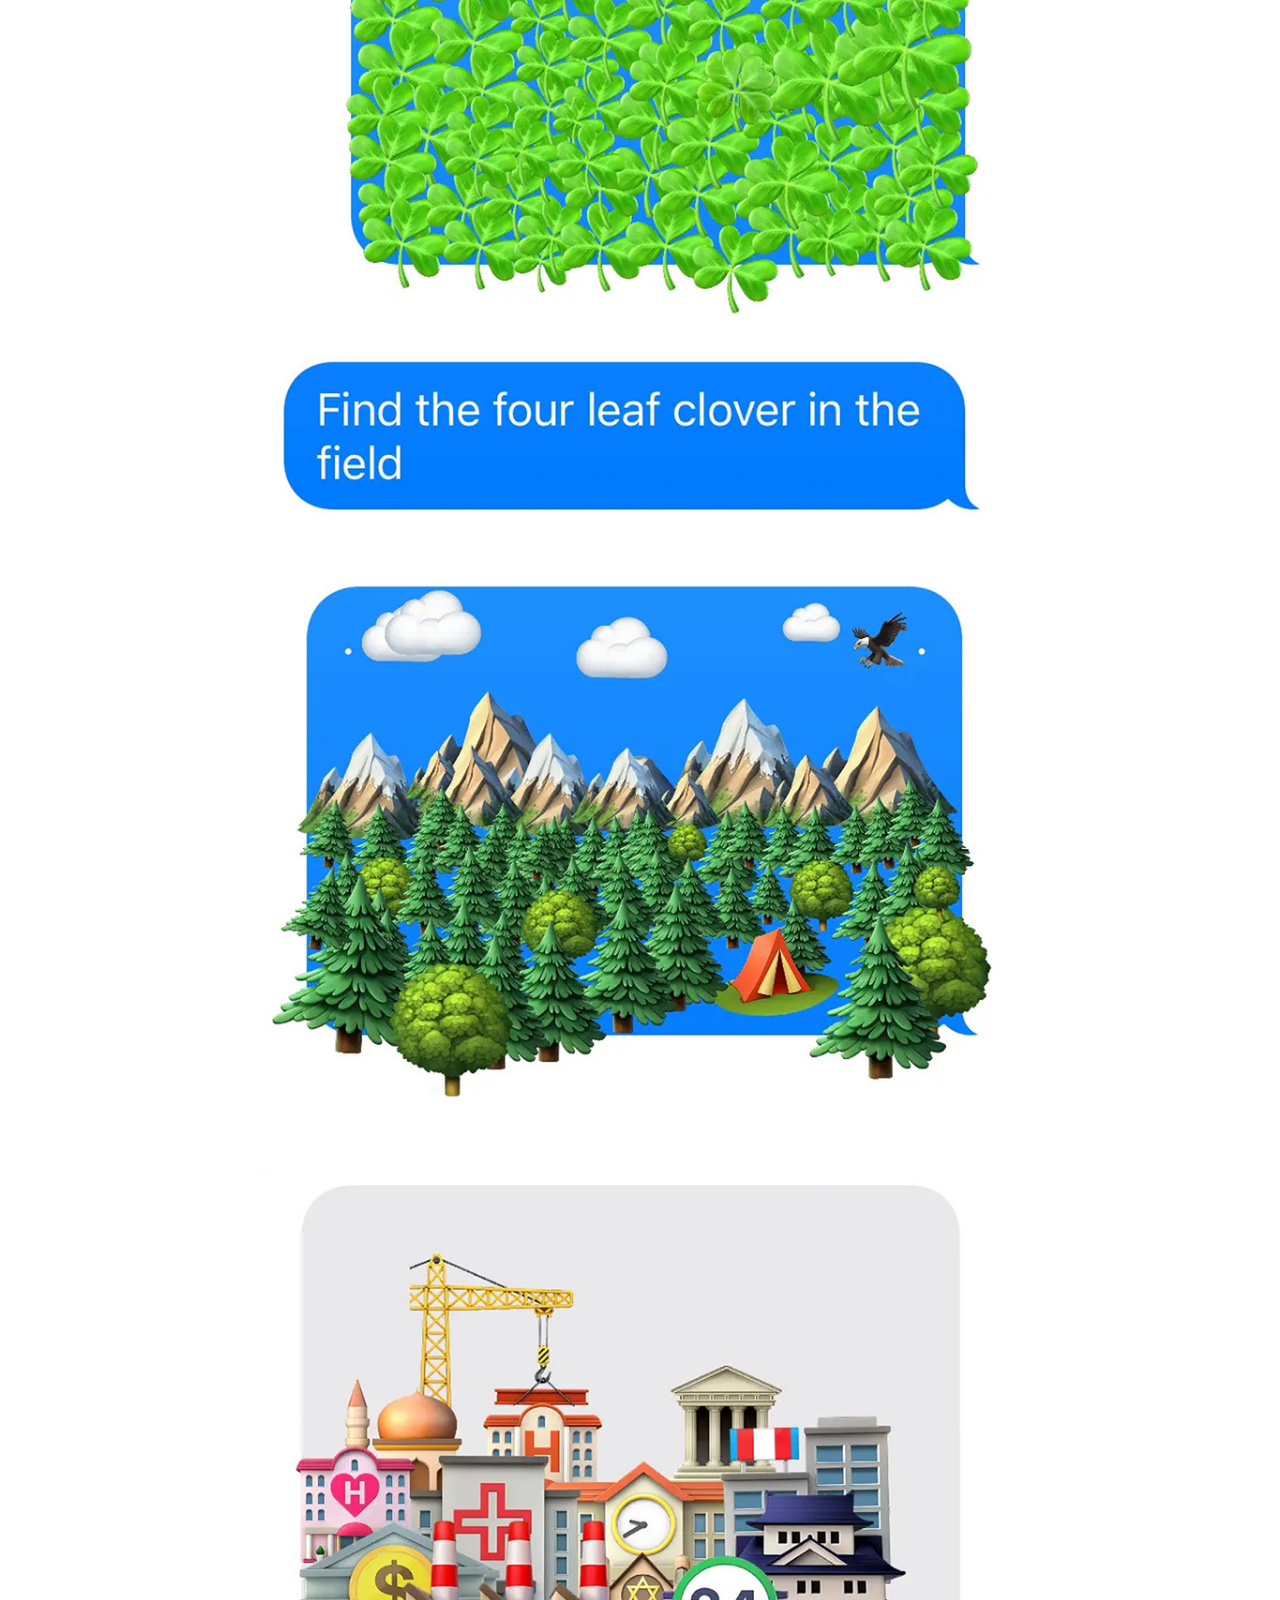
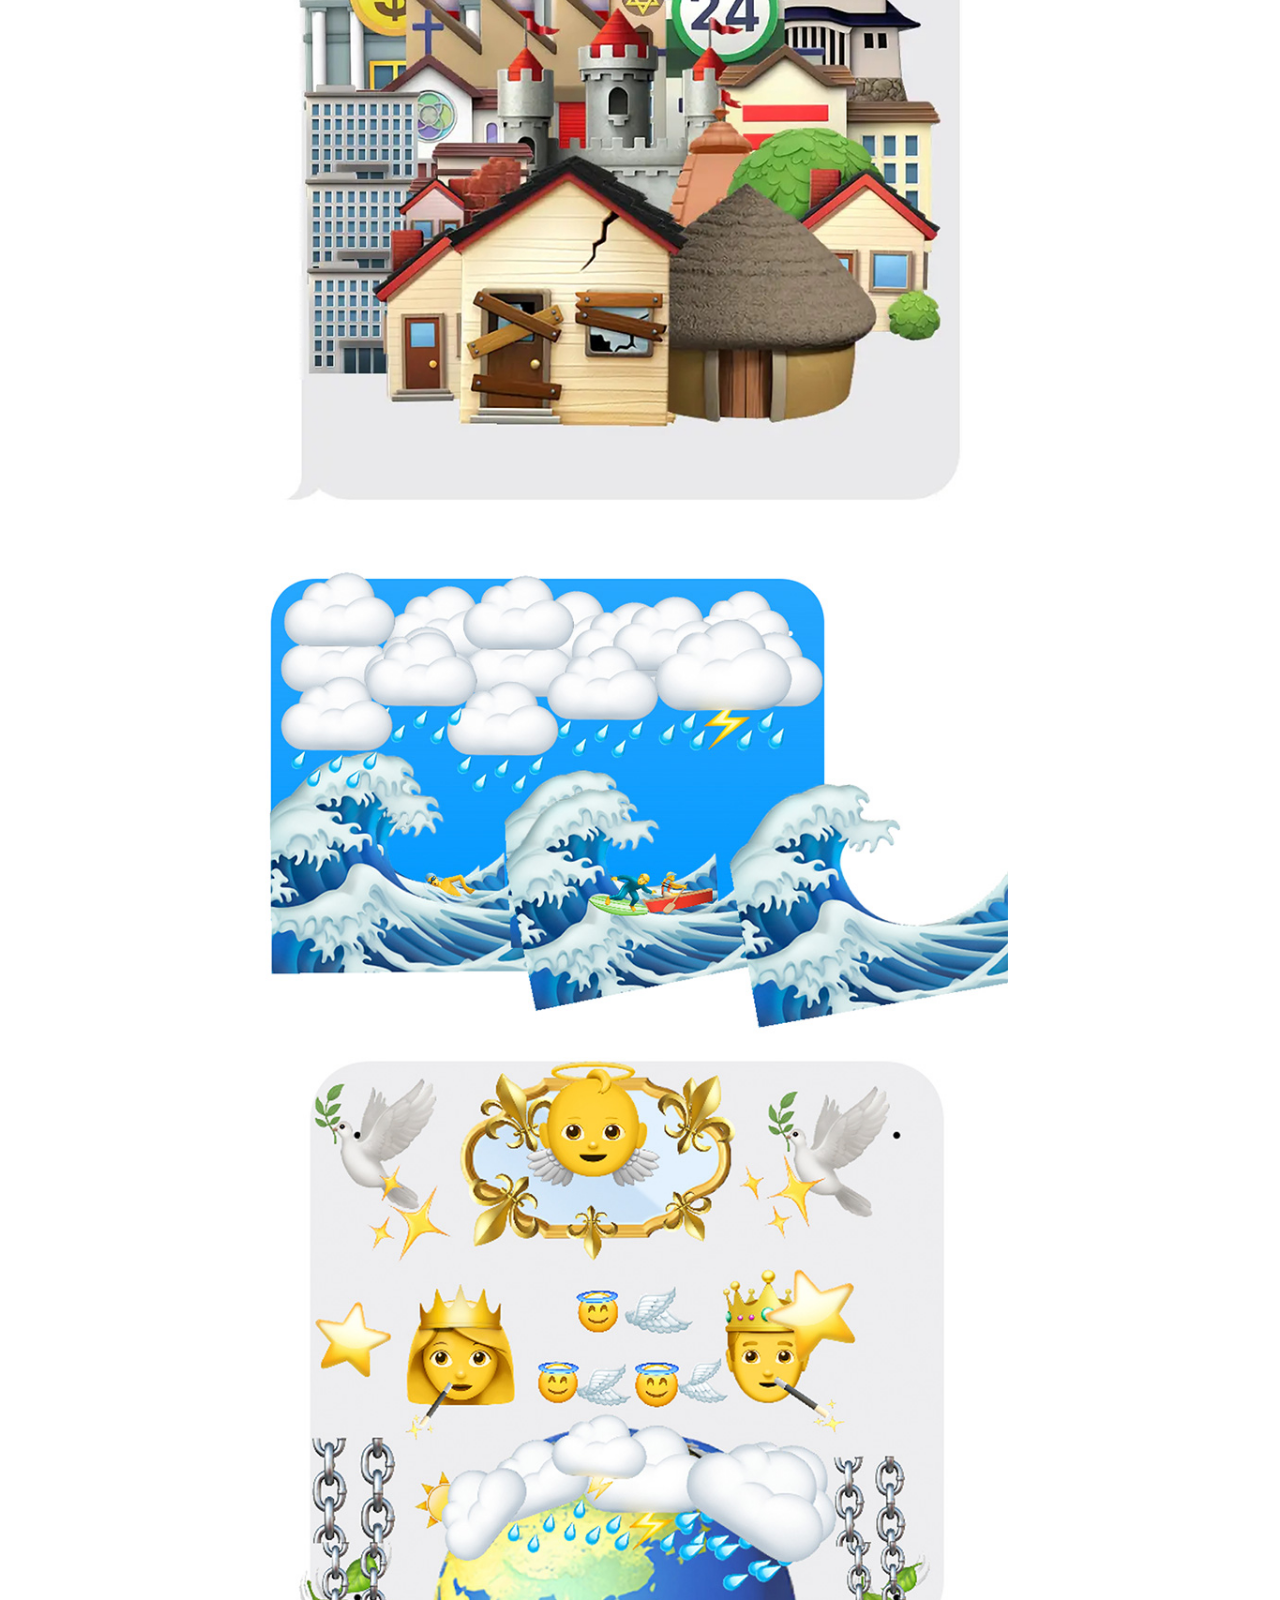
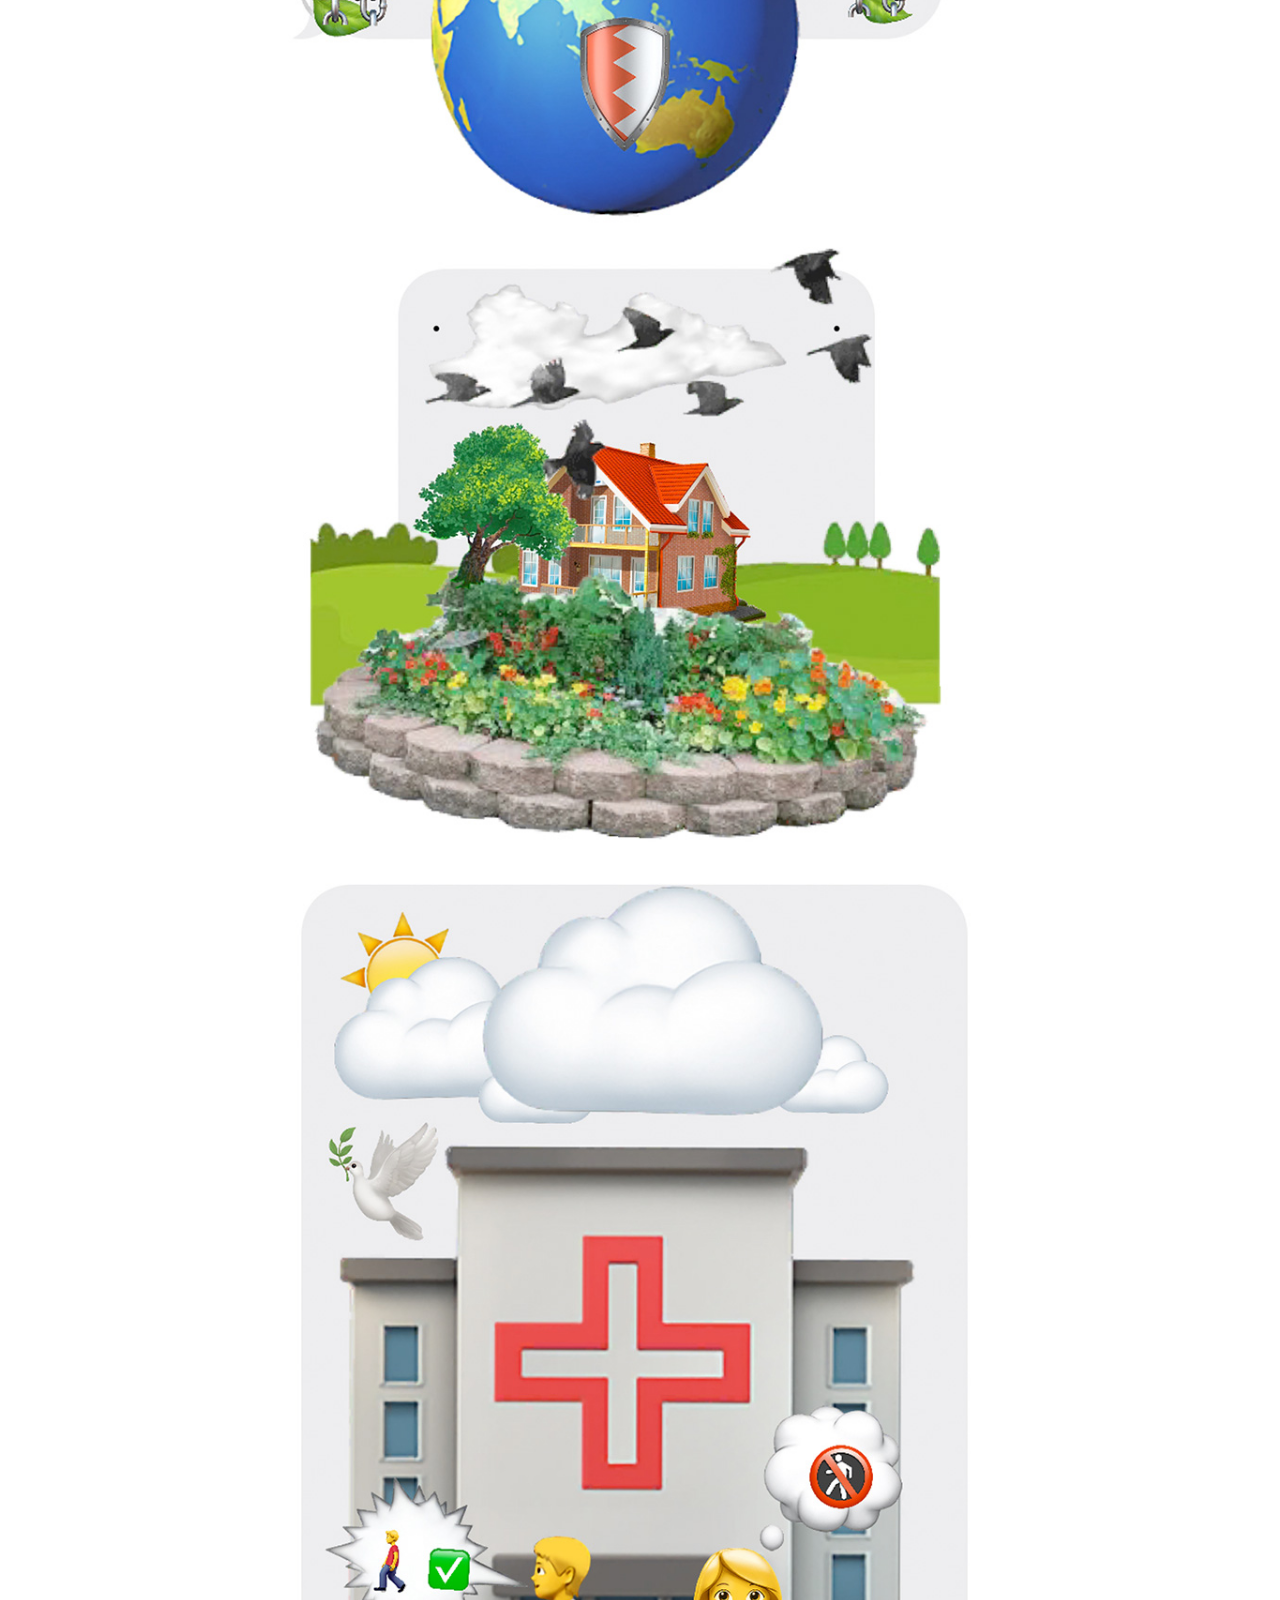
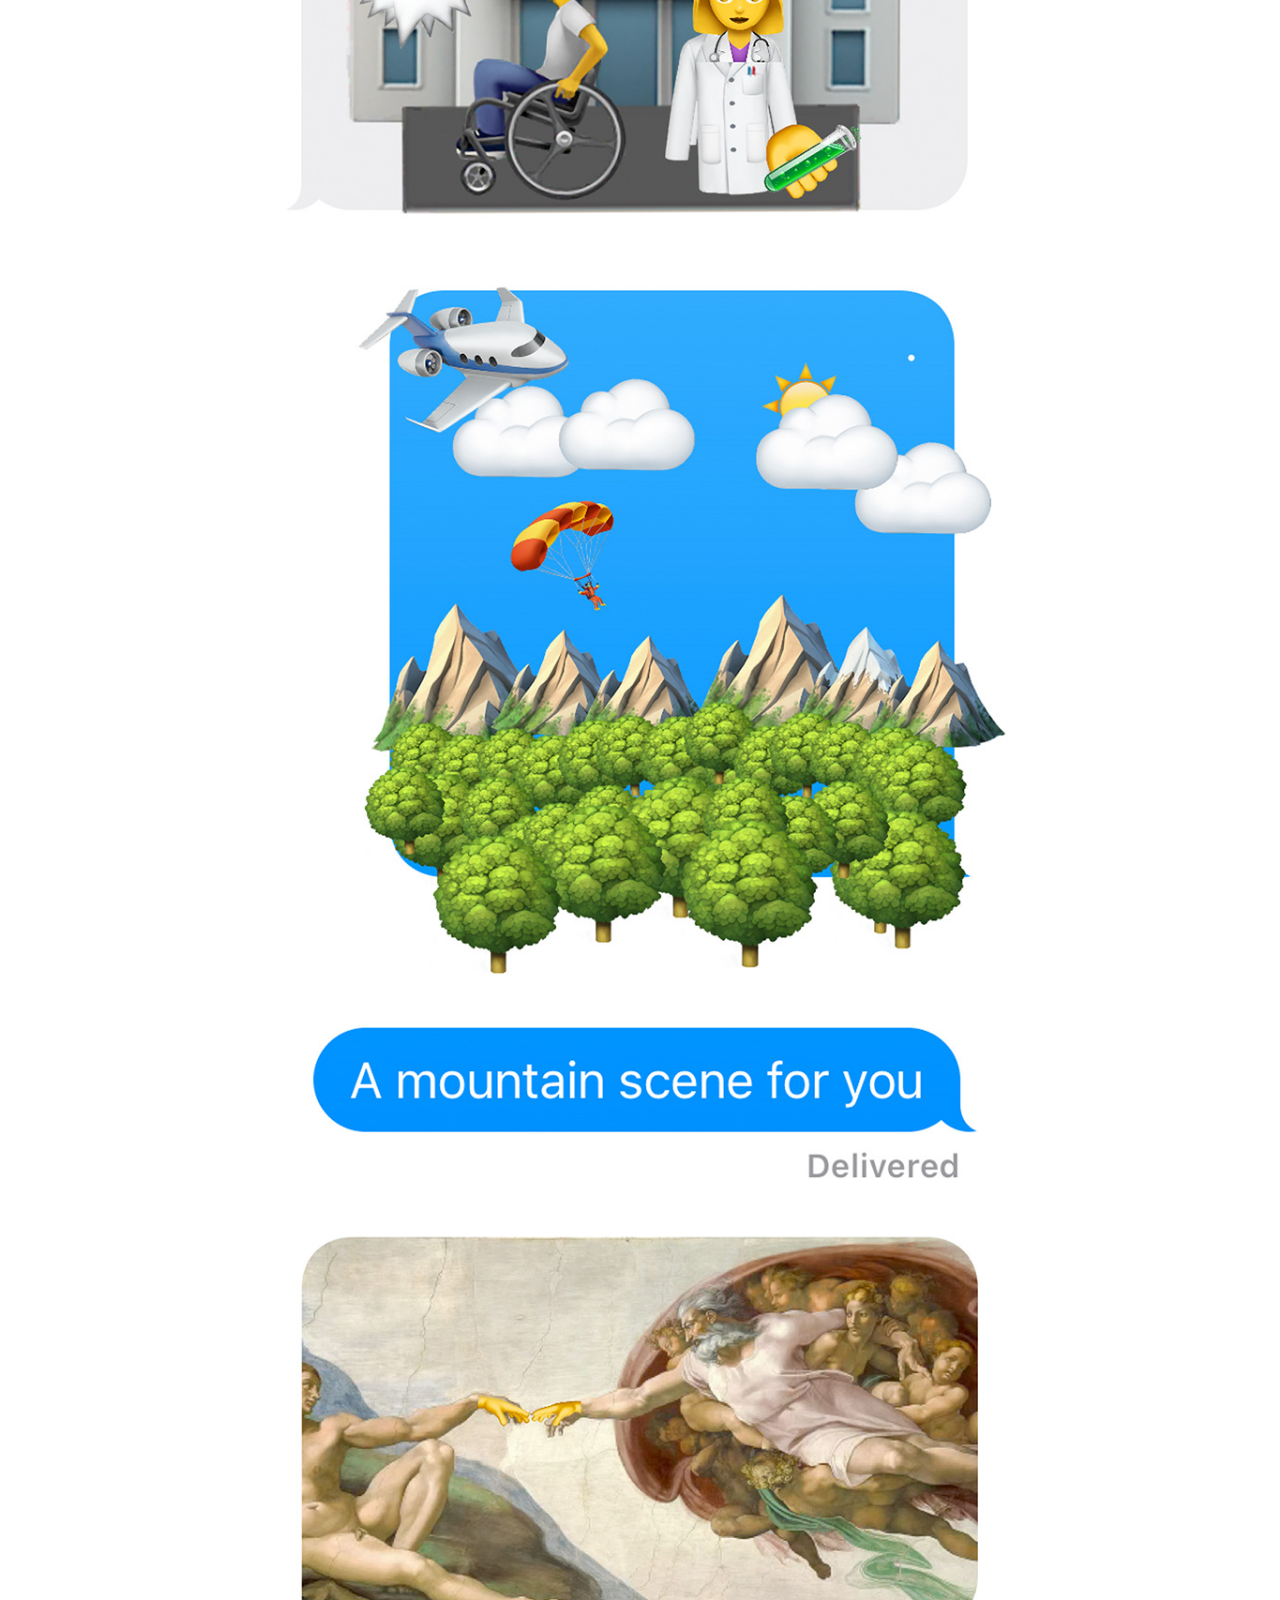
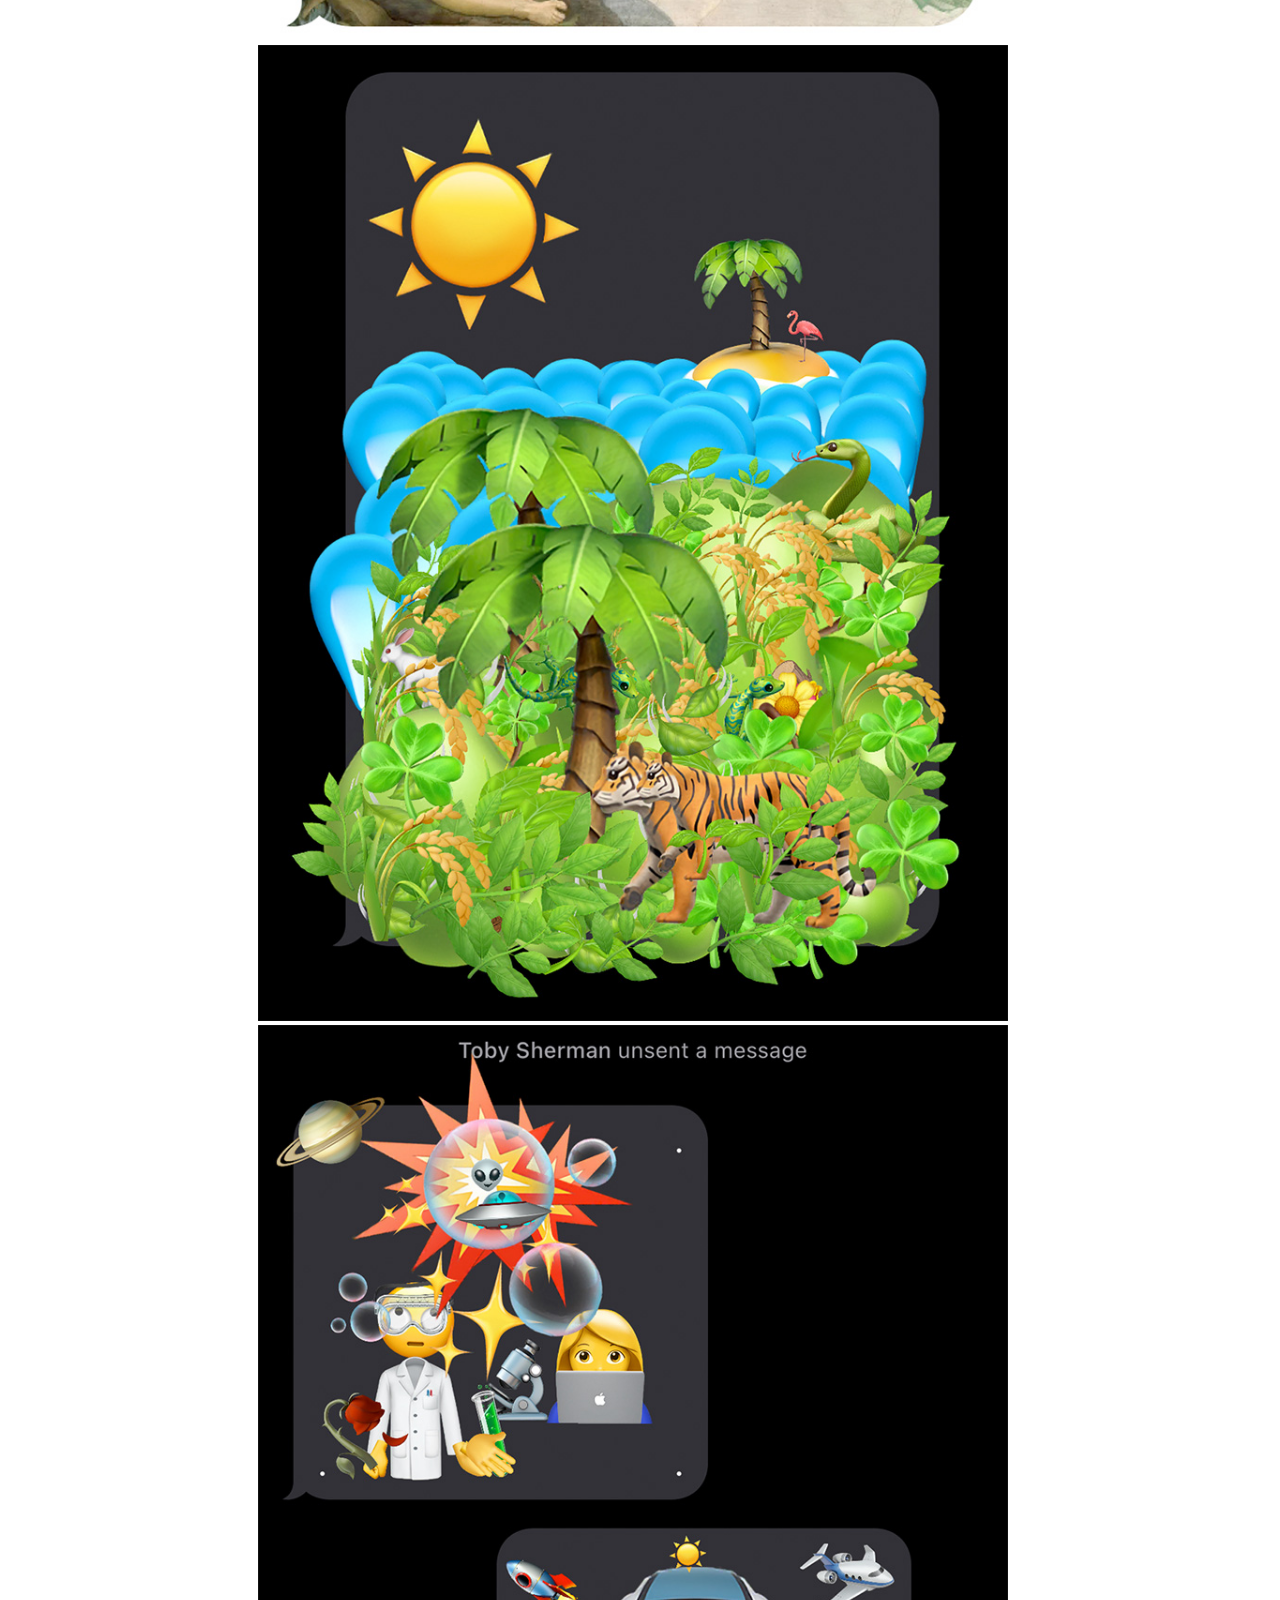
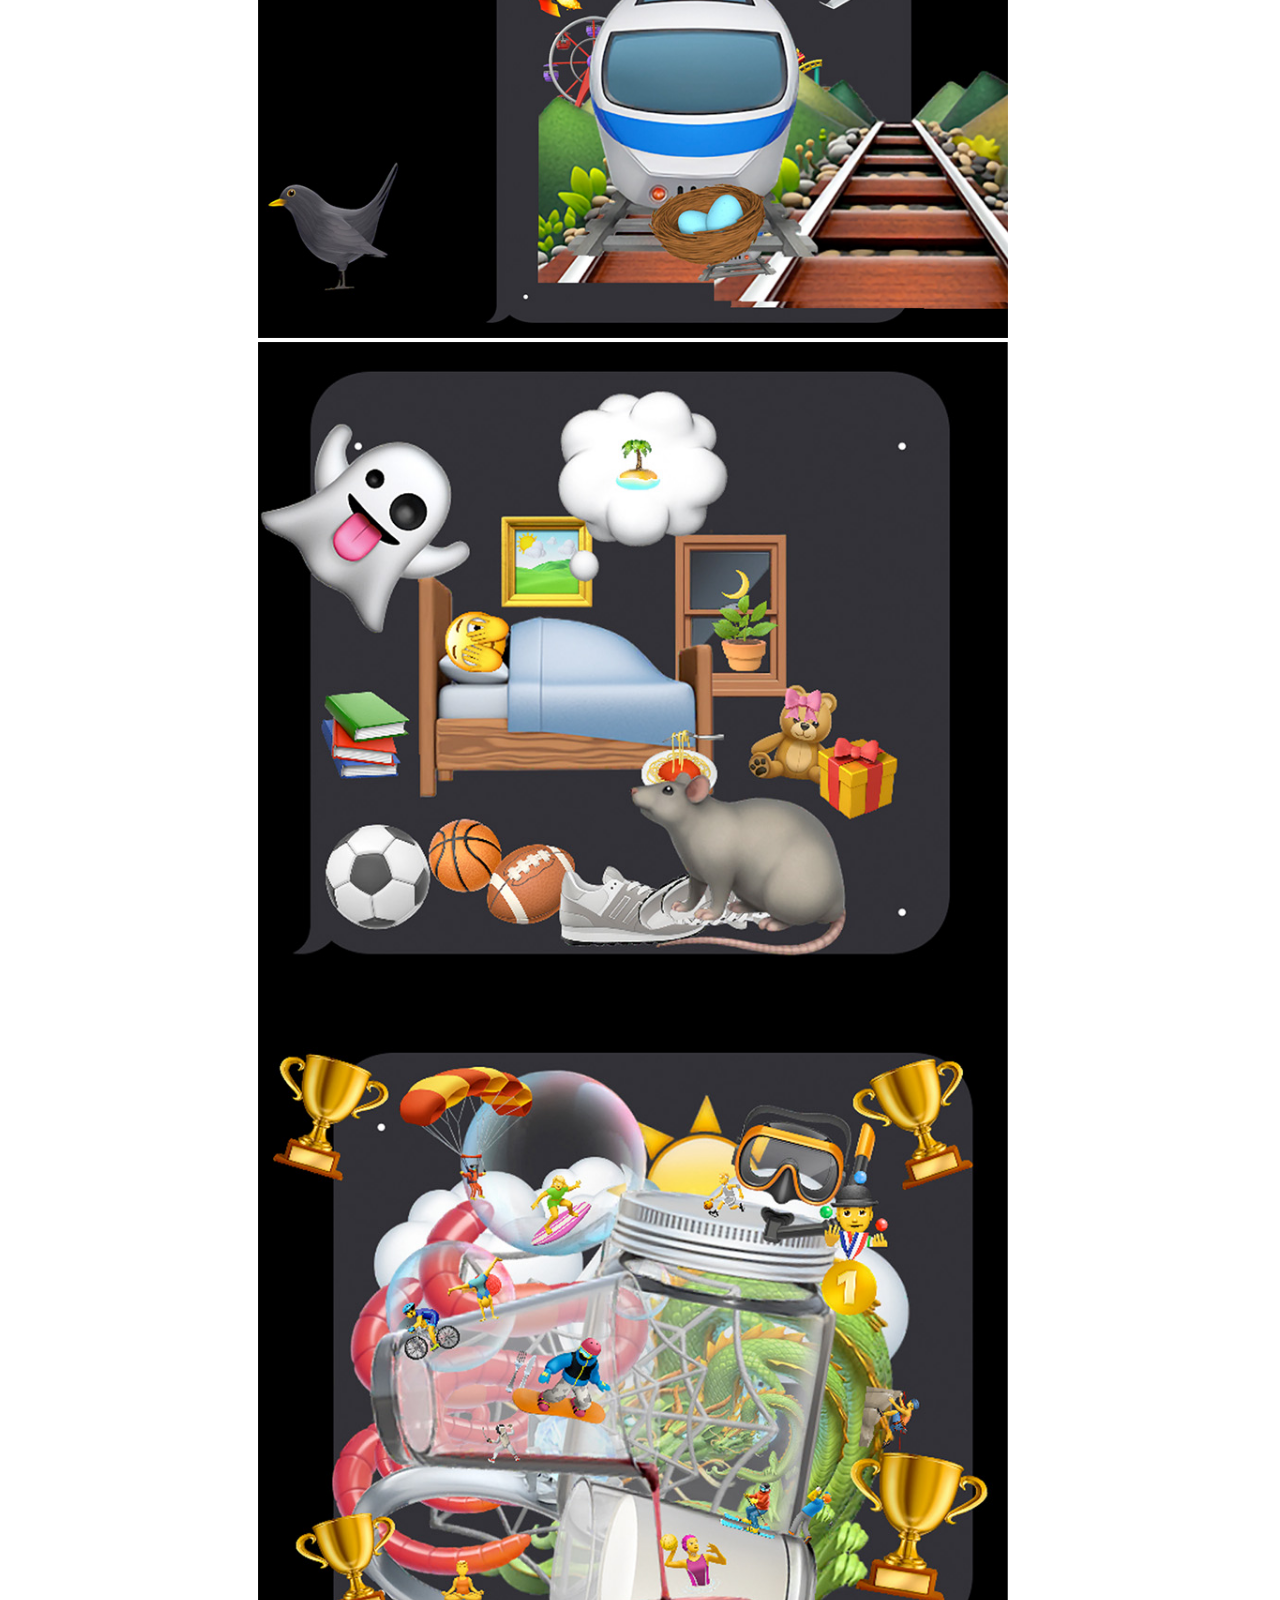
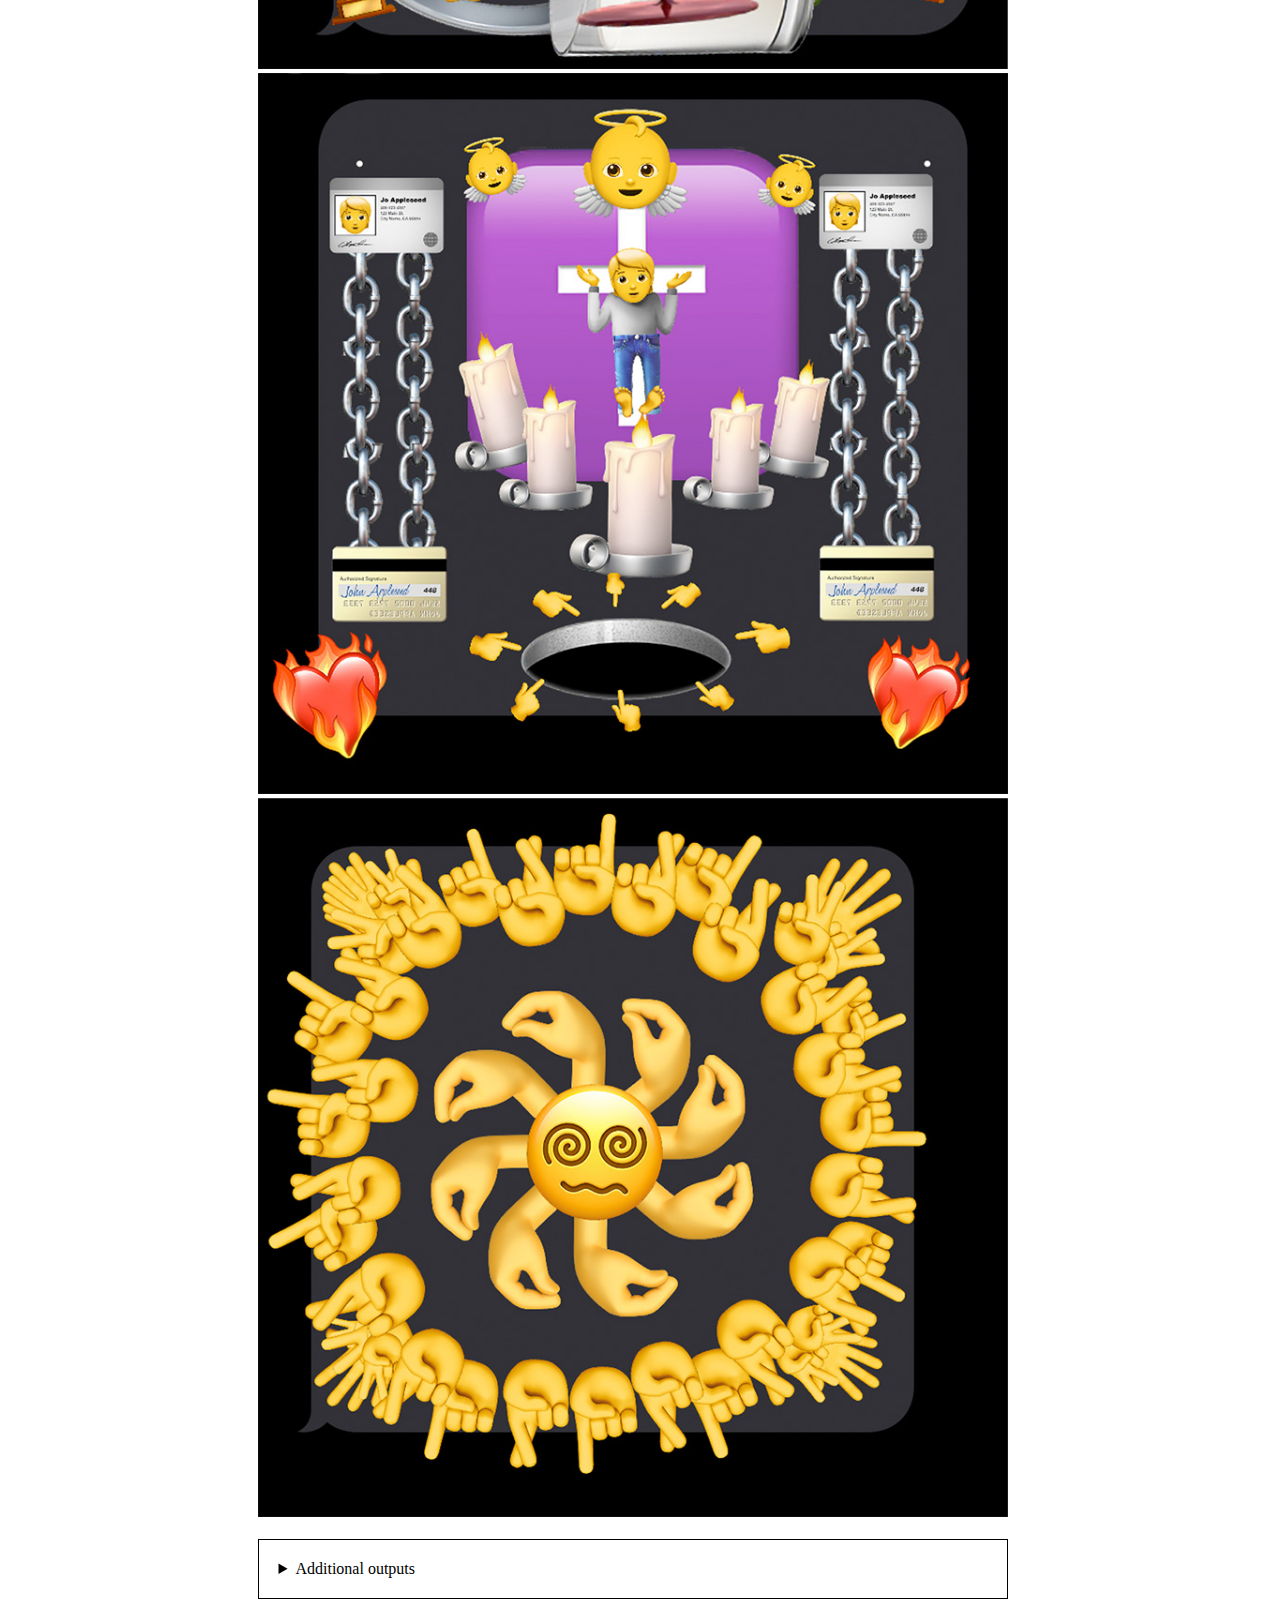
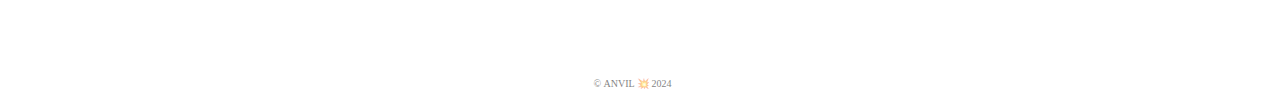
<file: ios.html>
<!DOCTYPE html>
<html lang="en">

<head>
    <meta charset="UTF-8">
    <meta name="viewport" content="width=device-width, initial-scale=1.0">
    <meta http-equiv="X-UA-Compatible" content="IE=edge">
    <link rel="stylesheet" href="style.css">
    <script src="https://code.jquery.com/jquery-3.6.4.min.js"></script>
    <title>iOS as a medium | ANVIL</title>
    <link rel="apple-touch-icon" sizes="180x180" href="/favicon/apple-touch-icon.png">
    <link rel="icon" type="image/png" sizes="32x32" href="/favicon/favicon-32x32.png">
    <link rel="icon" type="image/png" sizes="16x16" href="/favicon/favicon-16x16.png">
    <link rel="manifest" href="/favicon/site.webmanifest">
</head>

<body>
    <div id="contentContainer">
        <h1><a class="home-link" href="https://anvil.cool">ANVIL</a></h1>
        <audio id="myAudio" src="assets/clang.mp3"></audio>
        <audio id="myAudio2" src="assets/click.mp3"></audio>

        <ul class="menu-content">
            <li class="menu-item">
                <form>
                    <select class="menu-dropdown" onchange="redirectToPage(this)">
                        <option value="Menu">Menu</option>
                        <option value="https://anvil.cool">&#127968;&#xFE0F;&nbsp;Home</option>
                        <optgroup label="Work">
                            <option value="/videodirection">&#128249;&#xFE0F;&nbsp;Video Direction</option>
                            <option value="/analogediting">&#127902;&#xFE0F;&nbsp;Analog Editing</option>
                            <option value="/galleries">&#128444;&#xFE0F;&nbsp;Galleries</option>
                        </optgroup>
                        <optgroup label="Intersect">
                            <option value="/about">&#8265;&#xFE0F;&nbsp;About</option>
                        </optgroup>
                        <optgroup label="Play">
                            <option value="/youtubespa">&#128133;&#xFE0F;&nbsp;YouTube Spa</option>
                            <option value="https://www.yourworldoftext.com/~ANVIL/">&#128221;&#xFE0F;&nbsp;Guestbook
                            </option>
                            <option value="friends.html">&#129730;&#xFE0F;&nbsp;Friends</option>
                        </optgroup>
                    </select>
                </form>
            </li>
            <li class="menu-item"><a href="mailto:anvil.hello@gmail.com"><button class="tablinks">Email</button></a>
            </li>
            <li class="menu-item"><button id="toggleButton" class="tablinks menu-no-mobile">Dark mode</button></li>
            <li class="menu-item"><button id="clang-heading" class="tablinks menu-no-mobile">&#128165;&#xFE0F;</button>
            </li>
        </ul>

        <h3>&#128444;&#xFE0F;&nbsp;iOS&nbsp;as&nbsp;a&nbsp;medium&nbsp;&#128444;&#xFE0F;</h3>

        <p style="margin-top:-20px">Using native iMessage functinality as an art-making tool. Part of an ongoing
            exploration of iOS as a medium,
            in collaboration with <a class="link" href="https://gregorycotton.ca/">Gregory Cotton</a>.</p>

        <p>A back and forth between two artists where blank iMessages are painted using Apple's 'sticker' functionality
            and default emojis.</p>

        <br />

        <img class="full-img" src="/assets/ios/ios1.jpg">
        <img class="full-img" src="/assets/ios/ios2.jpg">
        <img class="full-img" src="/assets/ios/ios3.jpg">
        <img class="full-img" src="/assets/ios/ios4.jpg">
        <img class="full-img" src="/assets/ios/ios5.jpg">
        <img class="full-img" src="/assets/ios/ios6.jpg">
        <img class="full-img" src="/assets/ios/ios12.jpg">
        <img class="full-img" src="/assets/ios/ios13.jpg">
        <img class="full-img" src="/assets/ios/ios14.jpg">
        <img class="full-img" src="/assets/ios/ios11.jpg">
        <img class="full-img" src="/assets/ios/ios7.jpg">
        <img class="full-img" src="/assets/ios/ios8.jpg">
        <img class="full-img" src="/assets/ios/ios9.jpg">
        <img class="full-img" src="/assets/ios/ios10.jpg">
        <img class="full-img" src="/assets/ios/ios15.jpg">

        <br />
        <br />

        <details style="padding: 20px; border: 1px solid black;">
            <summary style="cursor: pointer;">Additional outputs</summary>
            <br>
            <iframe class="responsive-iframe-arena" style="border:solid 0px;"
            src="https://www.are.na/gregory-cotton/imessage-ui-collages" title="iMessage UI Are.na channel"></iframe>
        </details>
    </div>

    <footer>
        <div class="footer-text">&#x00A9;&nbsp;ANVIL&nbsp;&#128165;&#xFE0F;&nbsp;2024</div>
    </footer>

    <script type="text/javascript" src="js/menuRedirect.js"></script>
    <script type="text/javascript" src="js/clang.js"></script>
    <script type="text/javascript" src="js/click.js"></script>
    <script type="text/javascript" src="js/darkMode.js"></script>
</body>

</html>
</file>
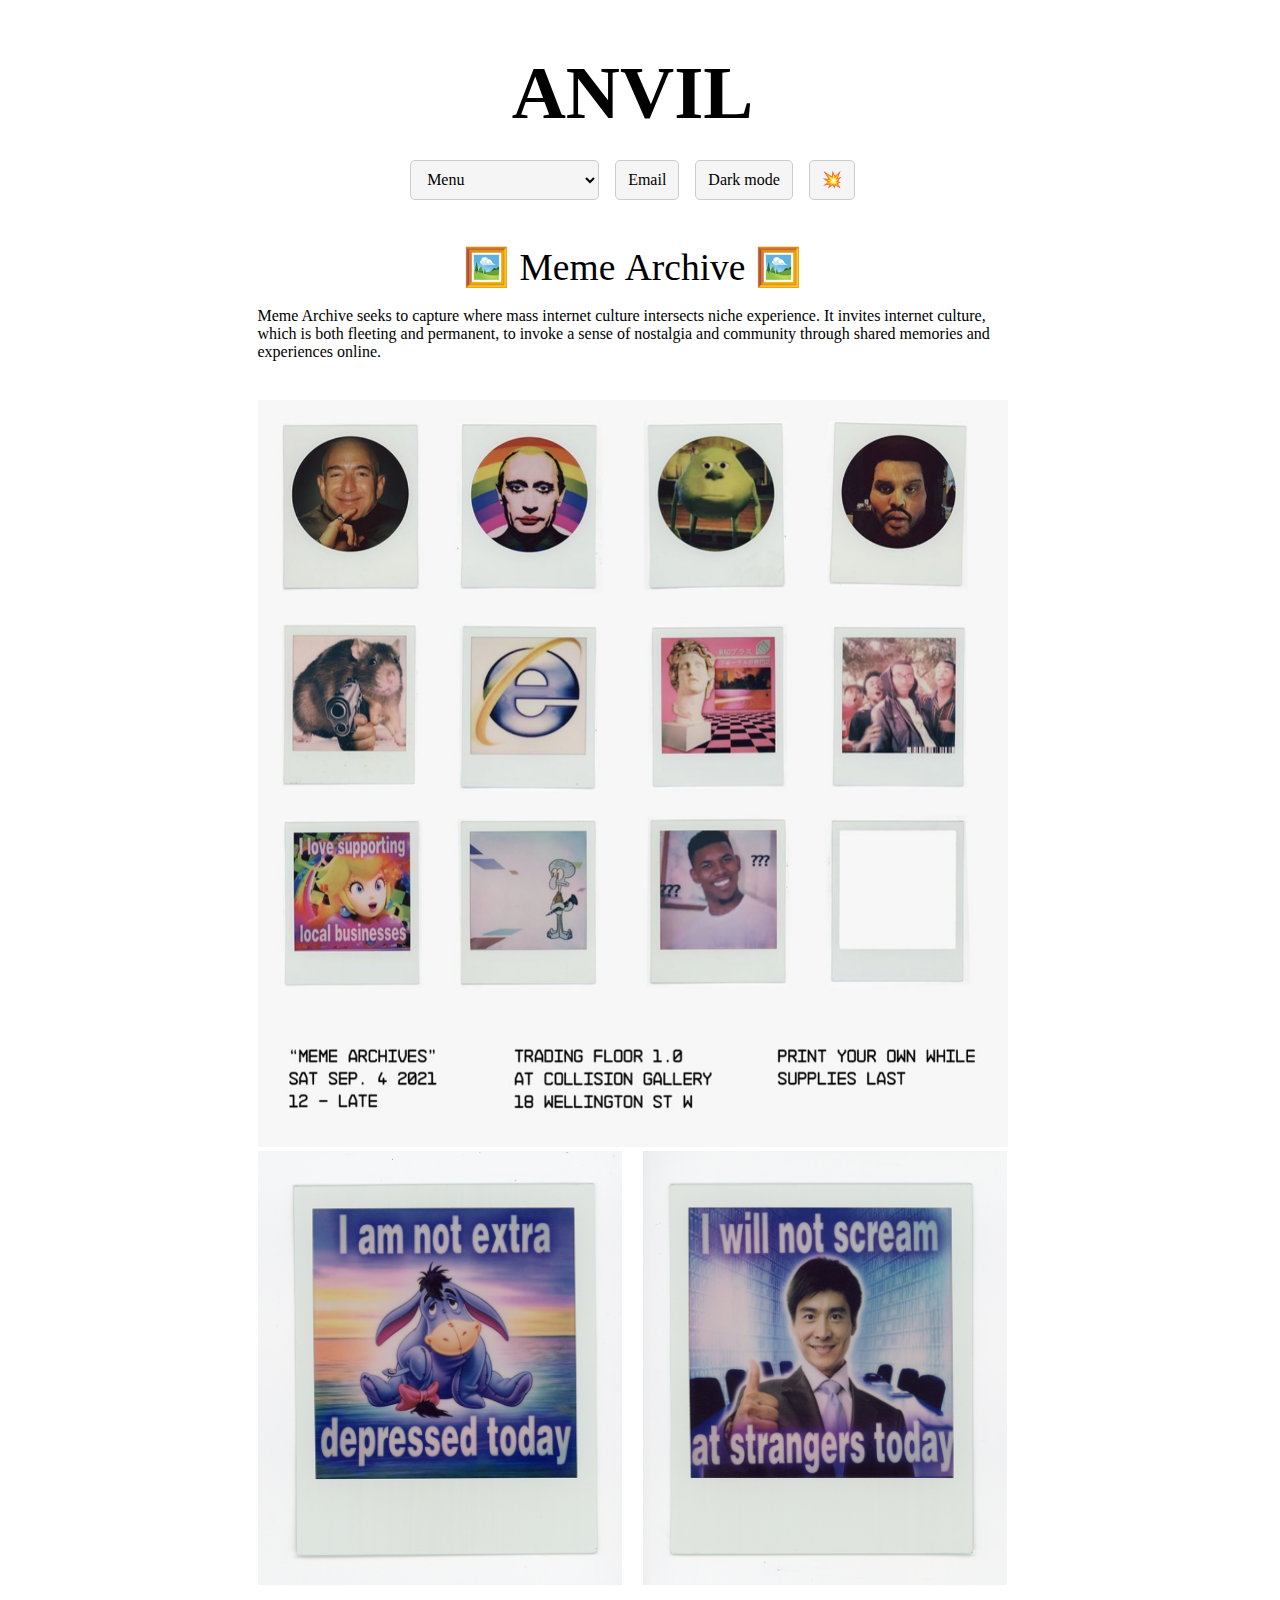
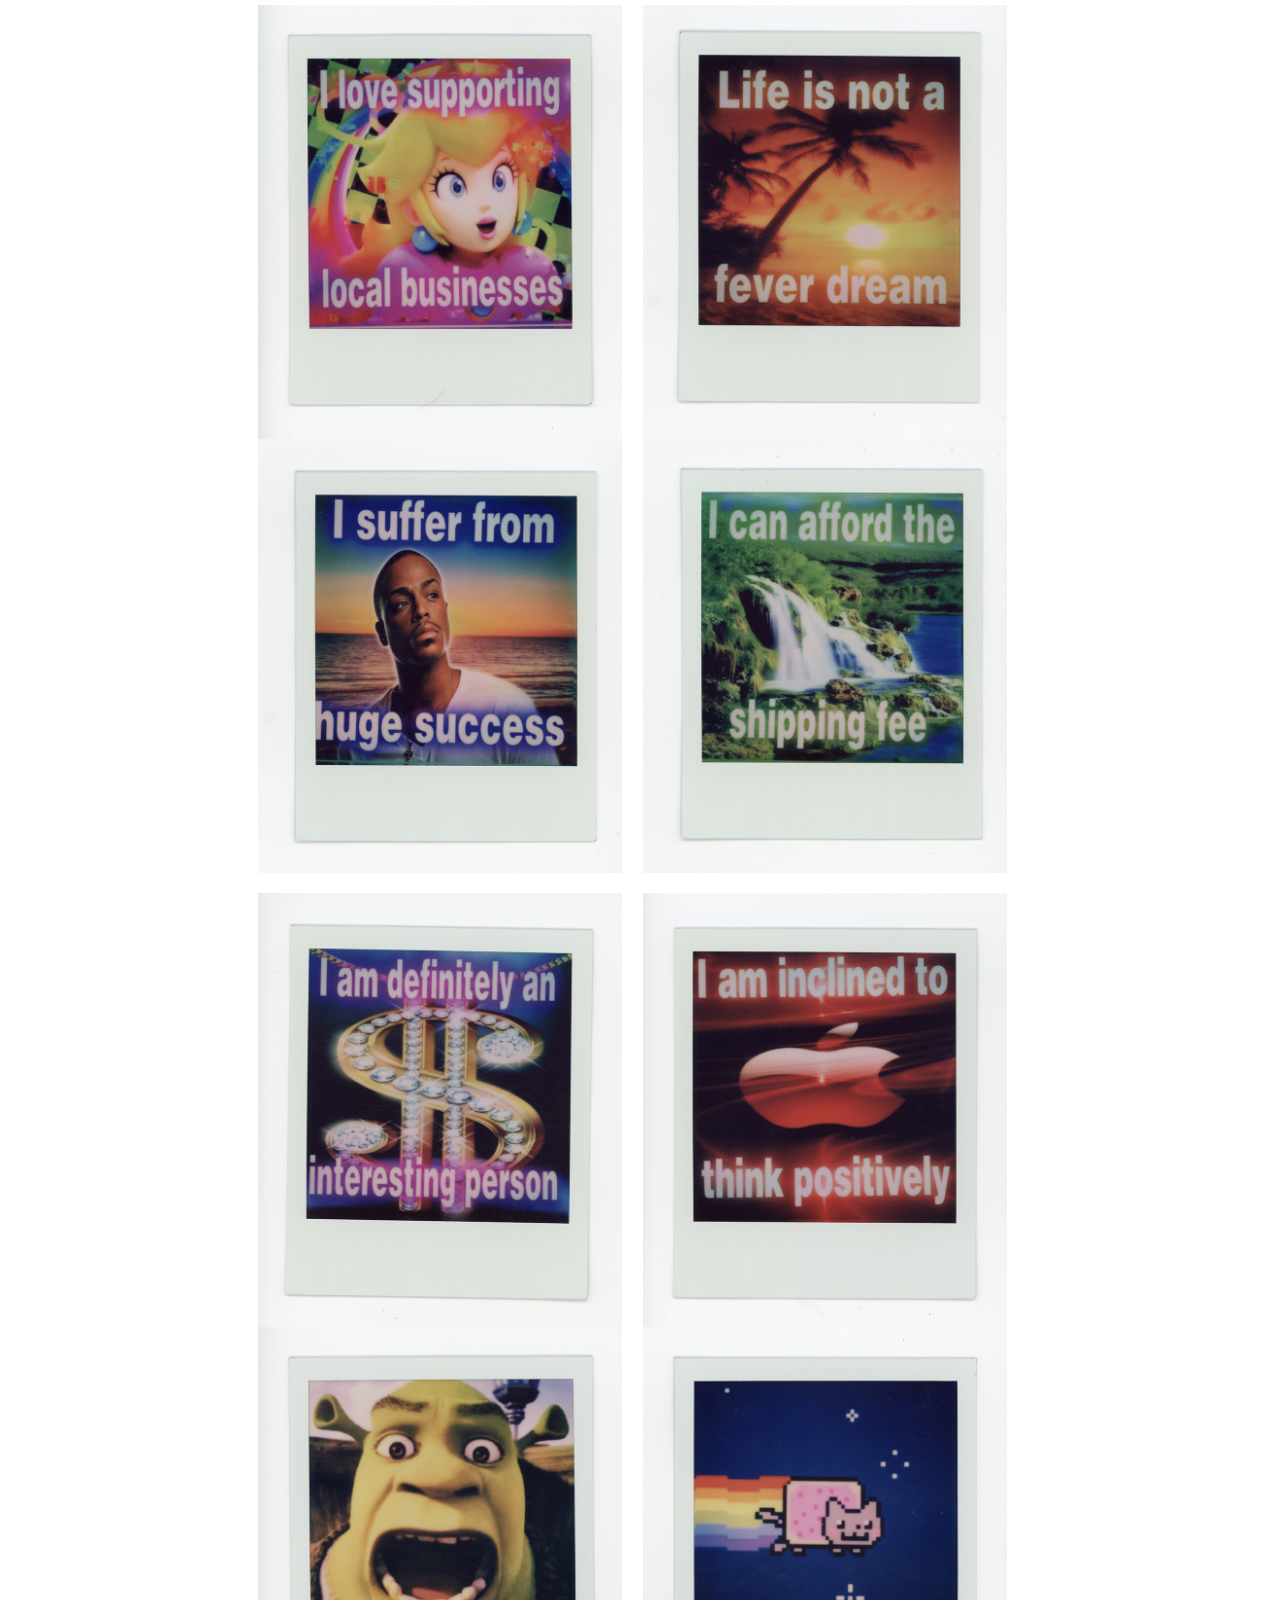
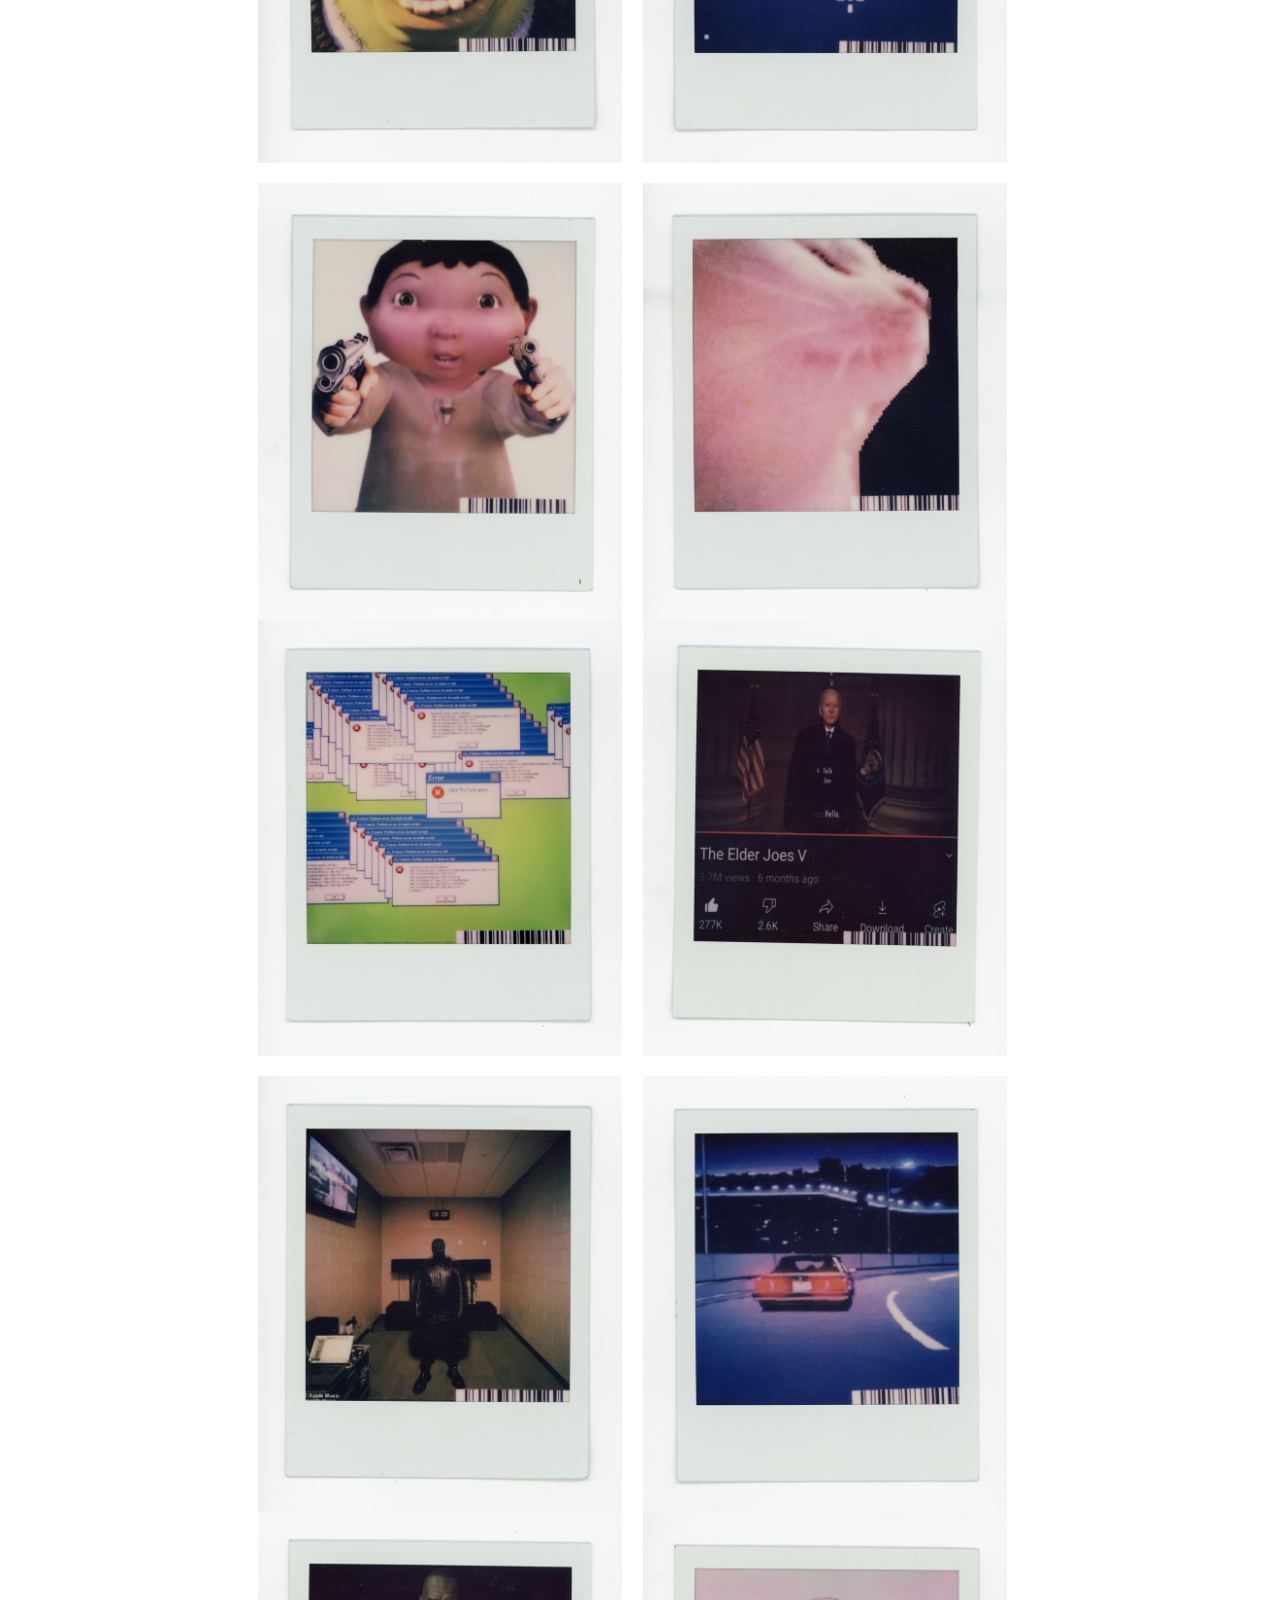
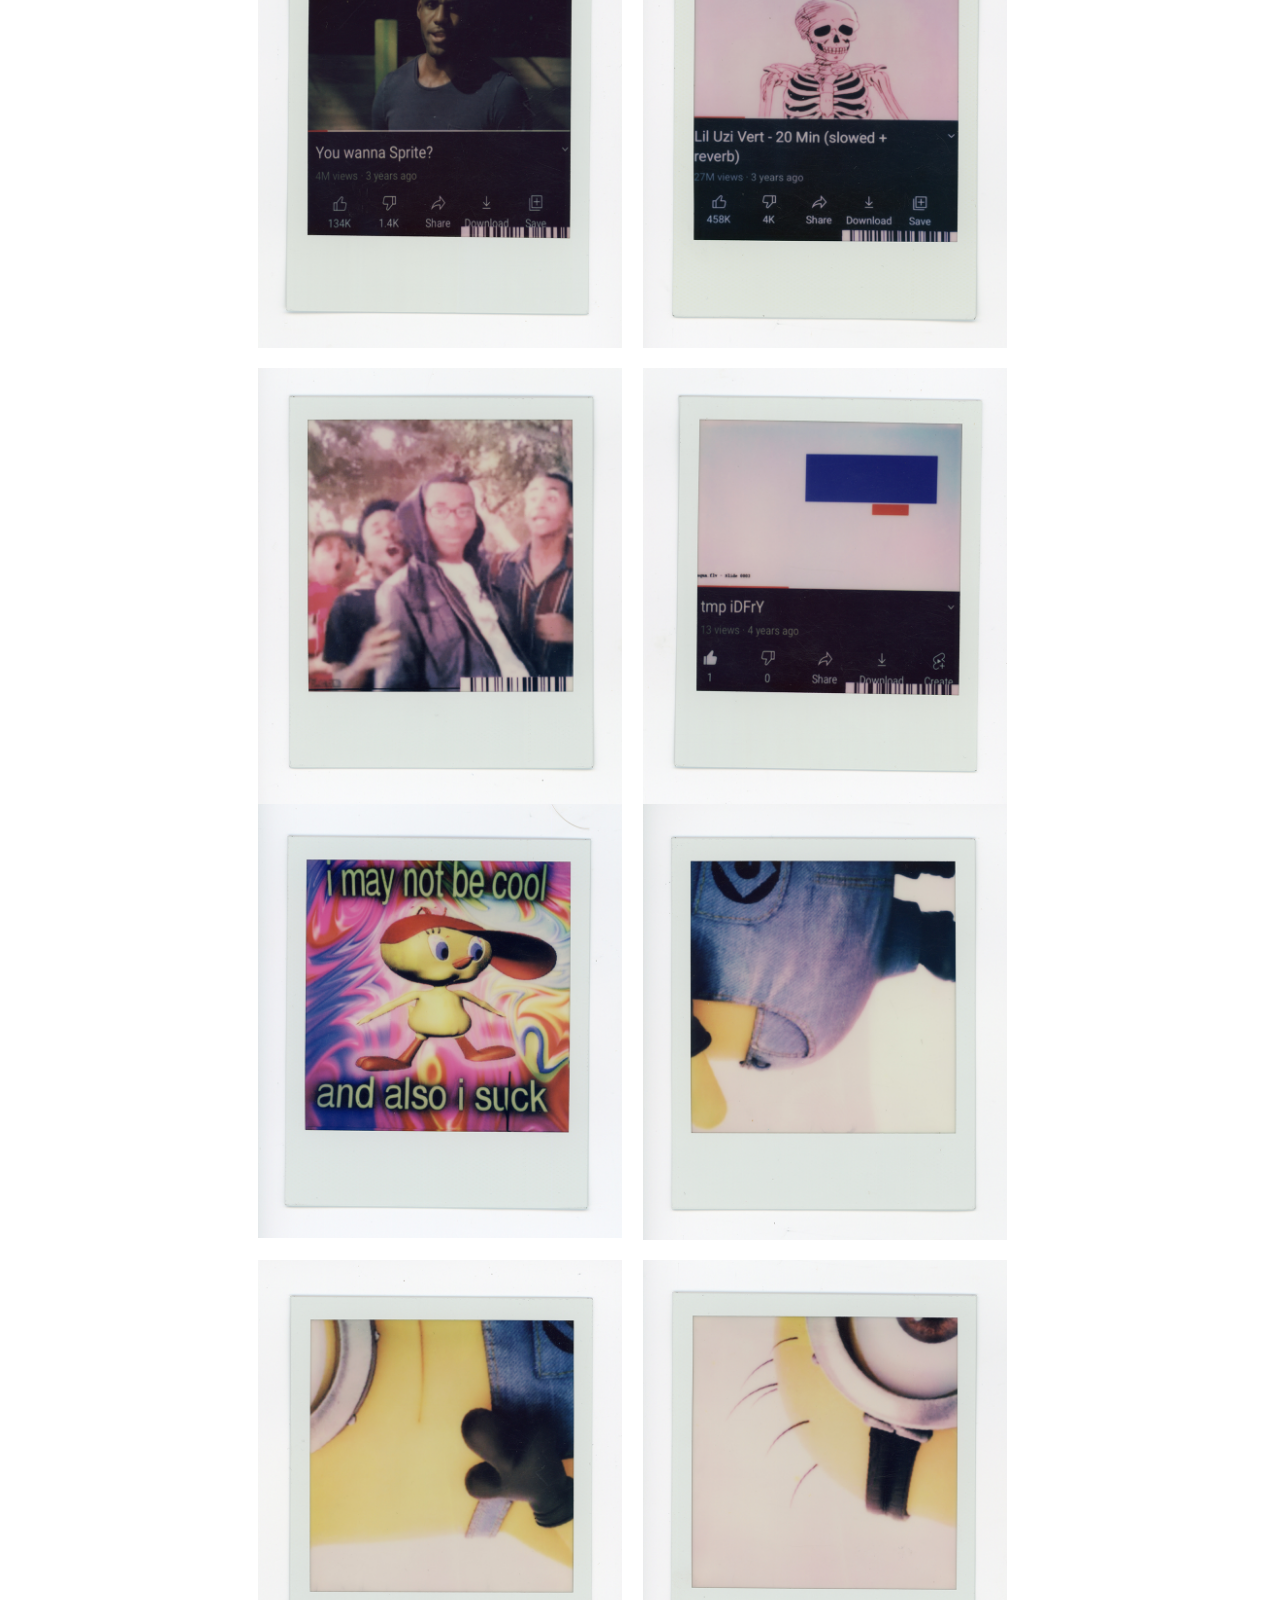
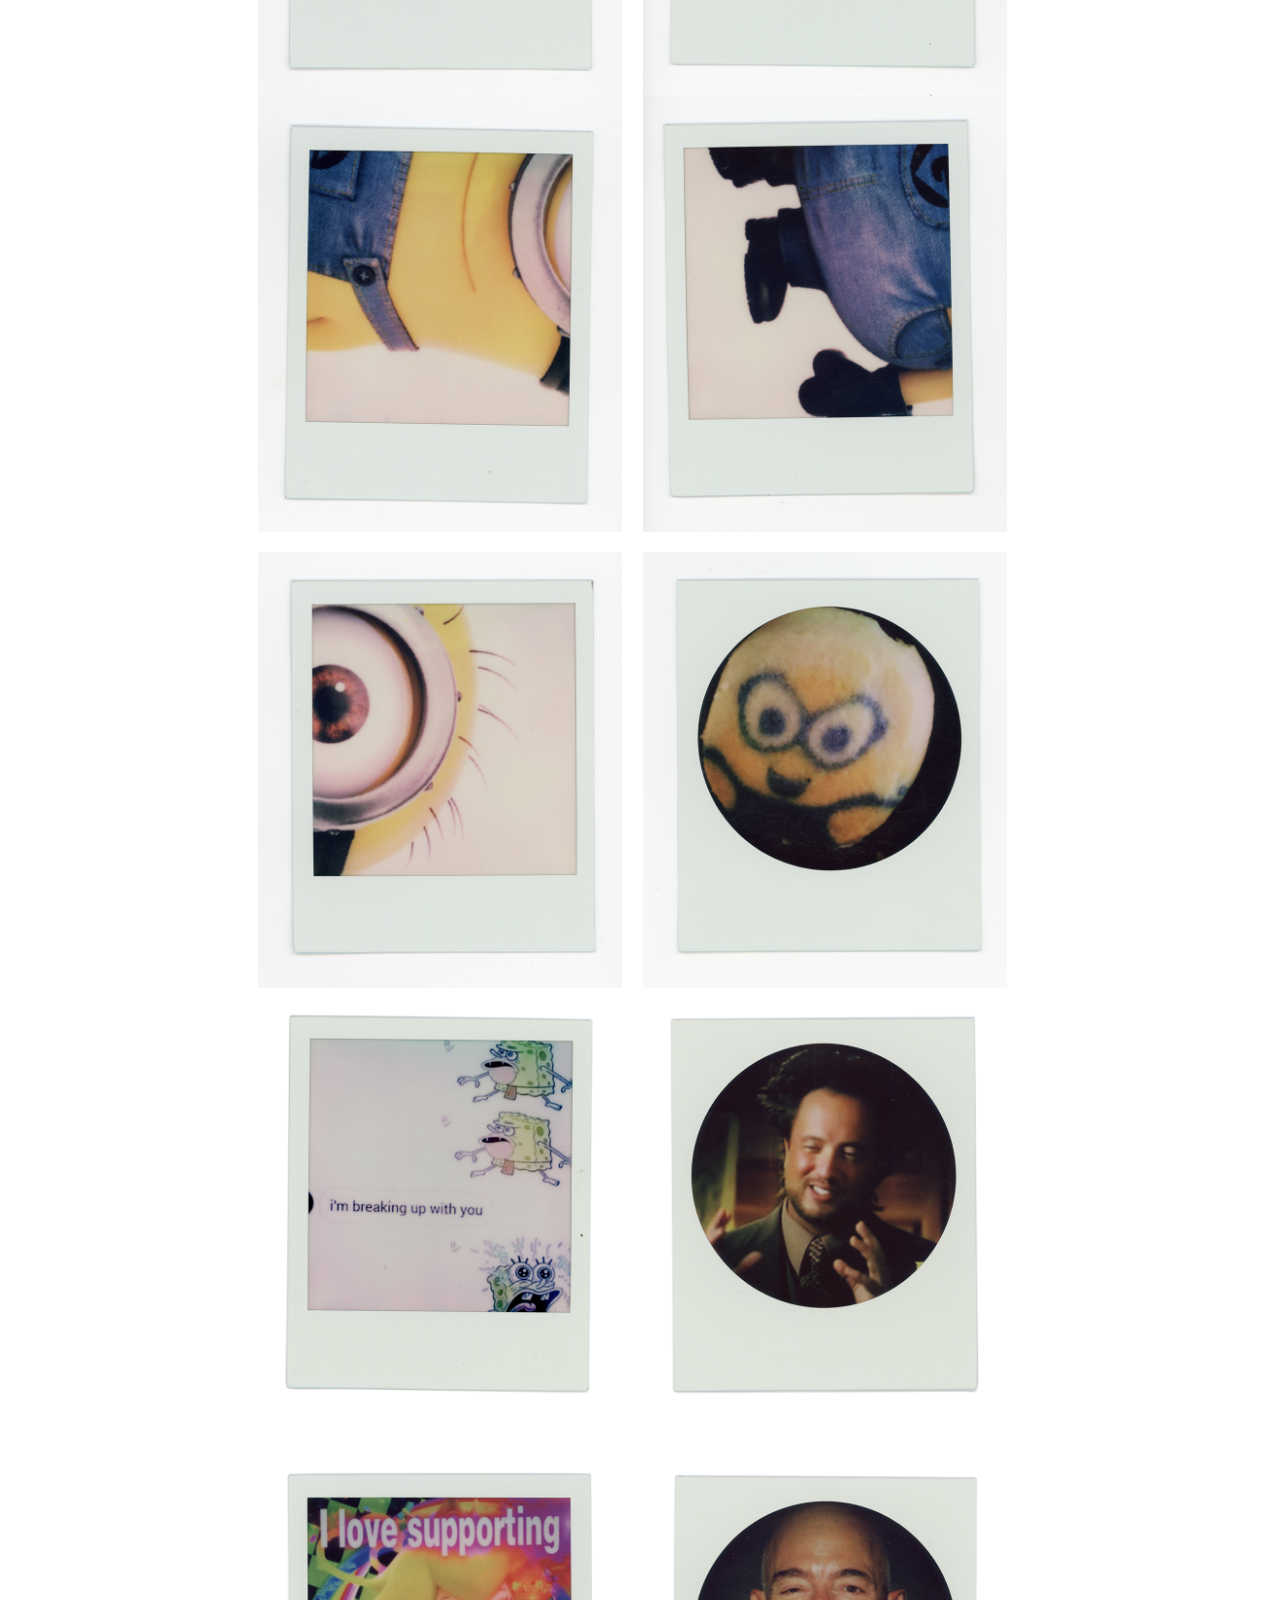
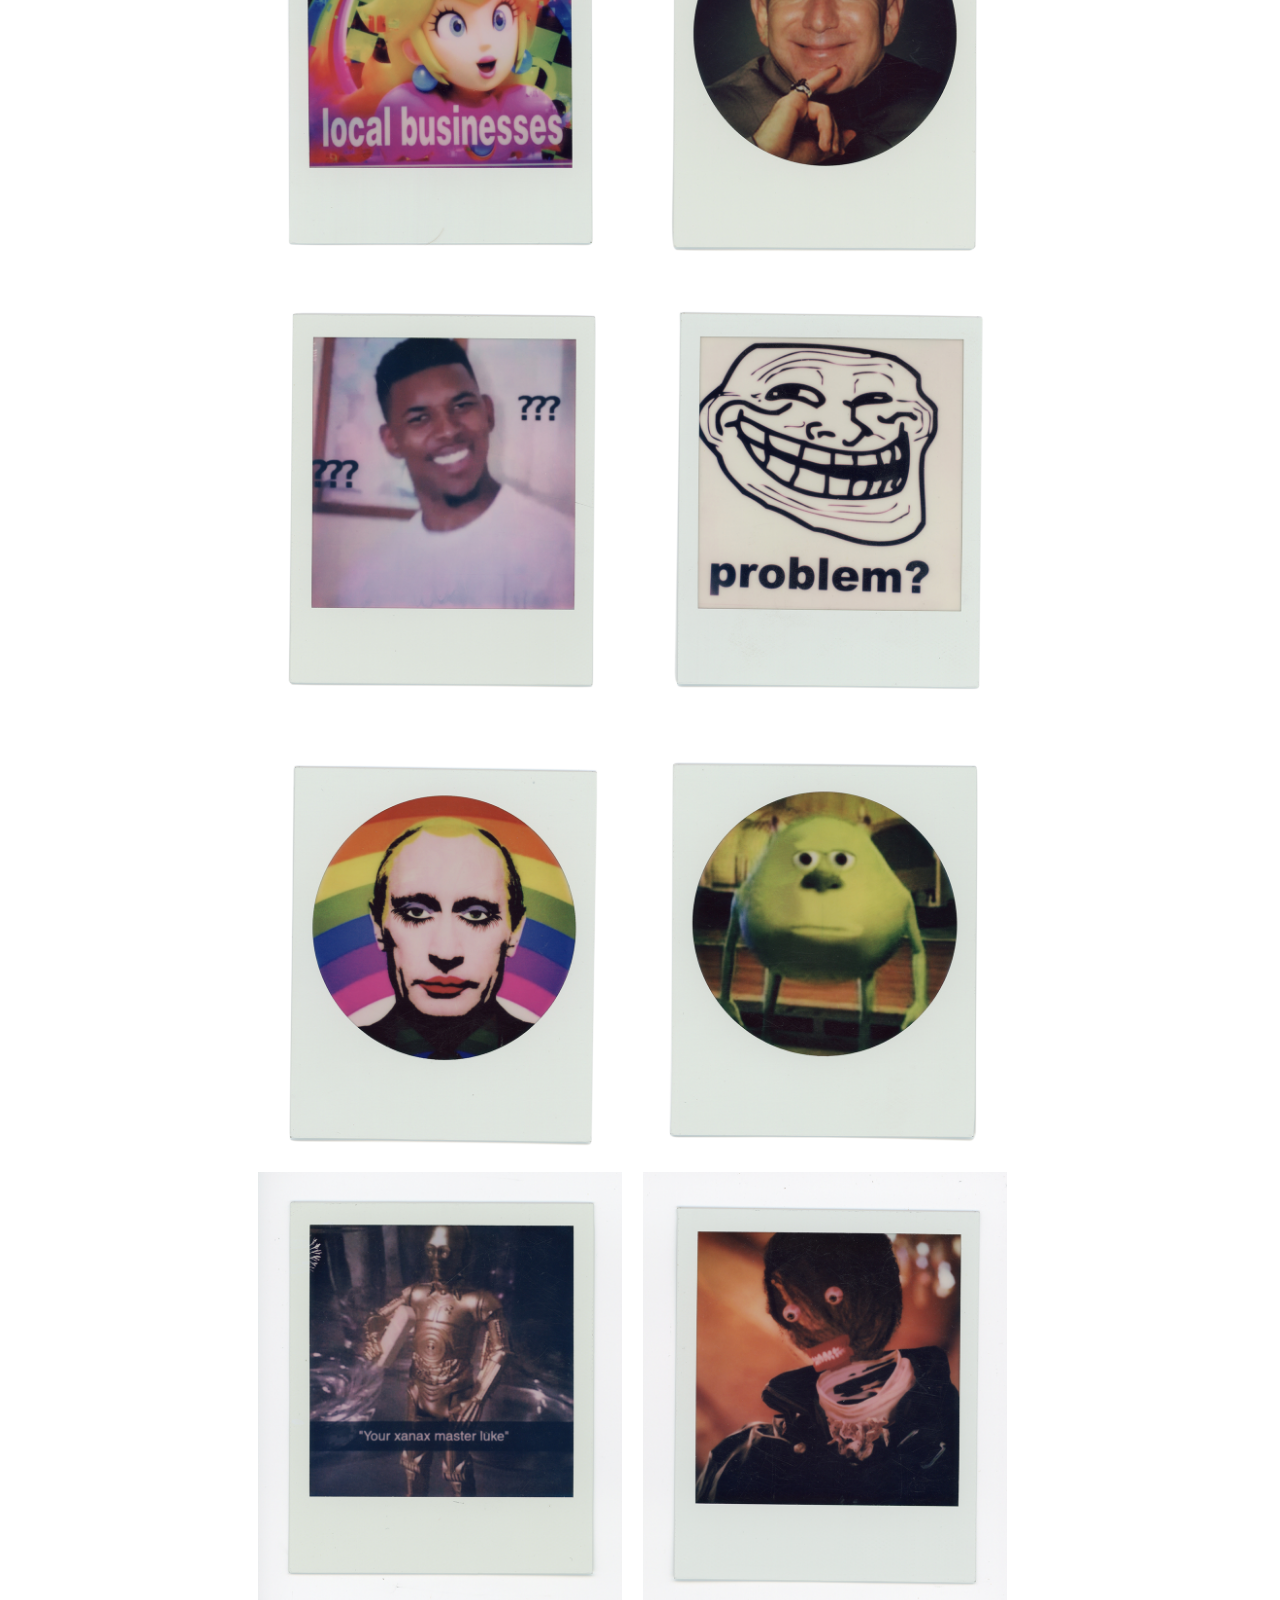
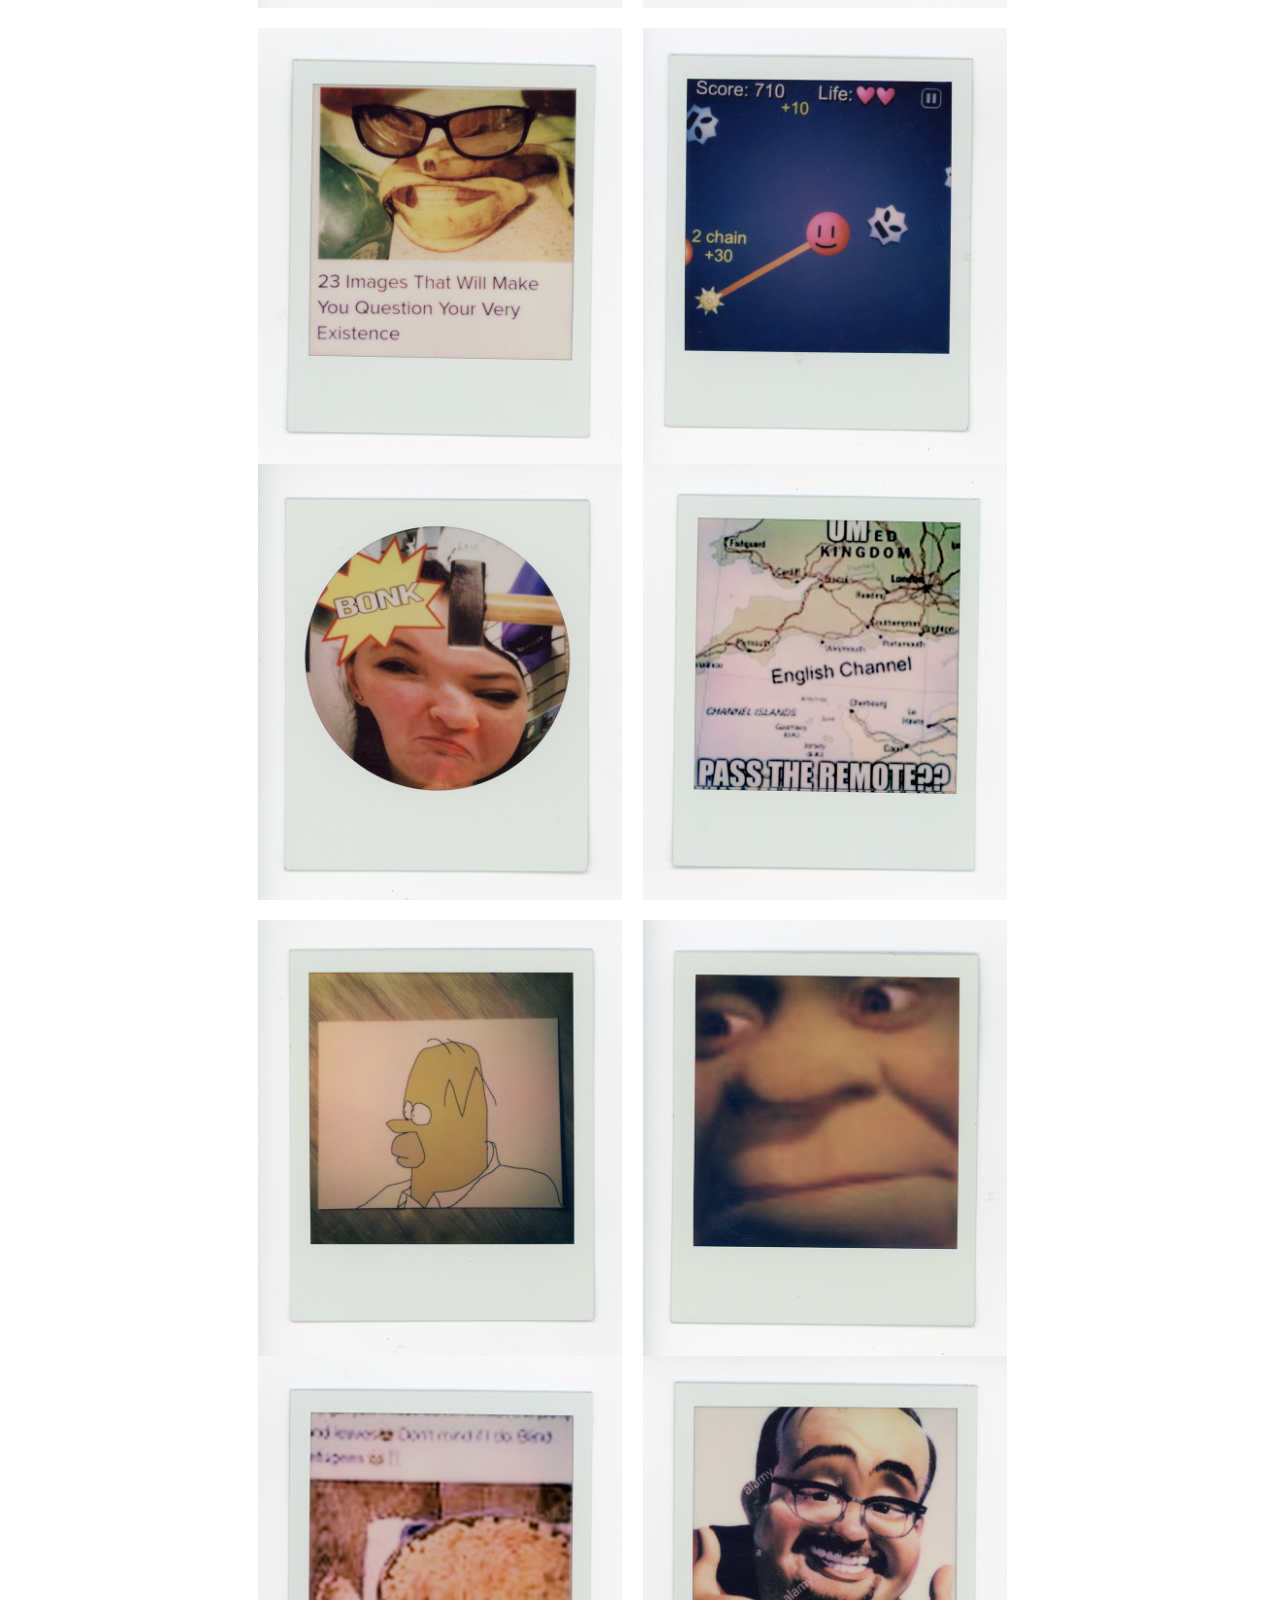
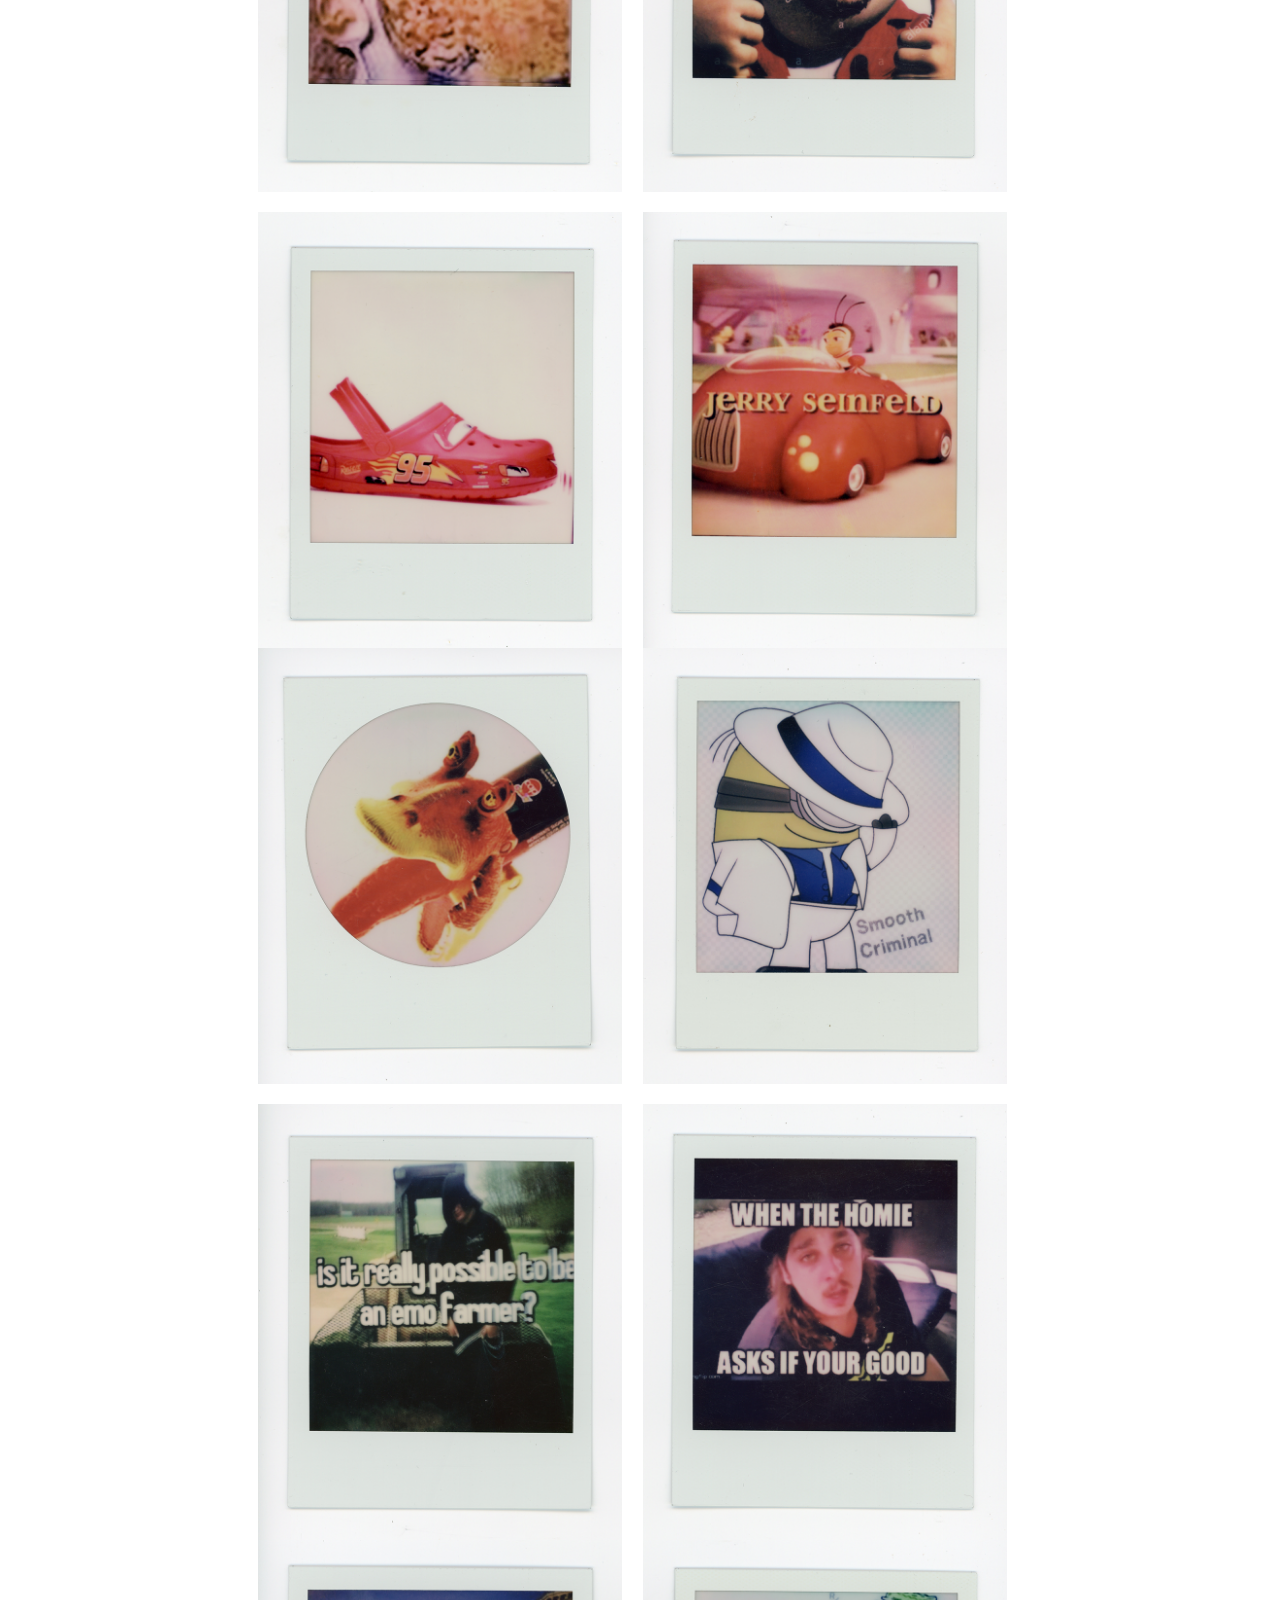
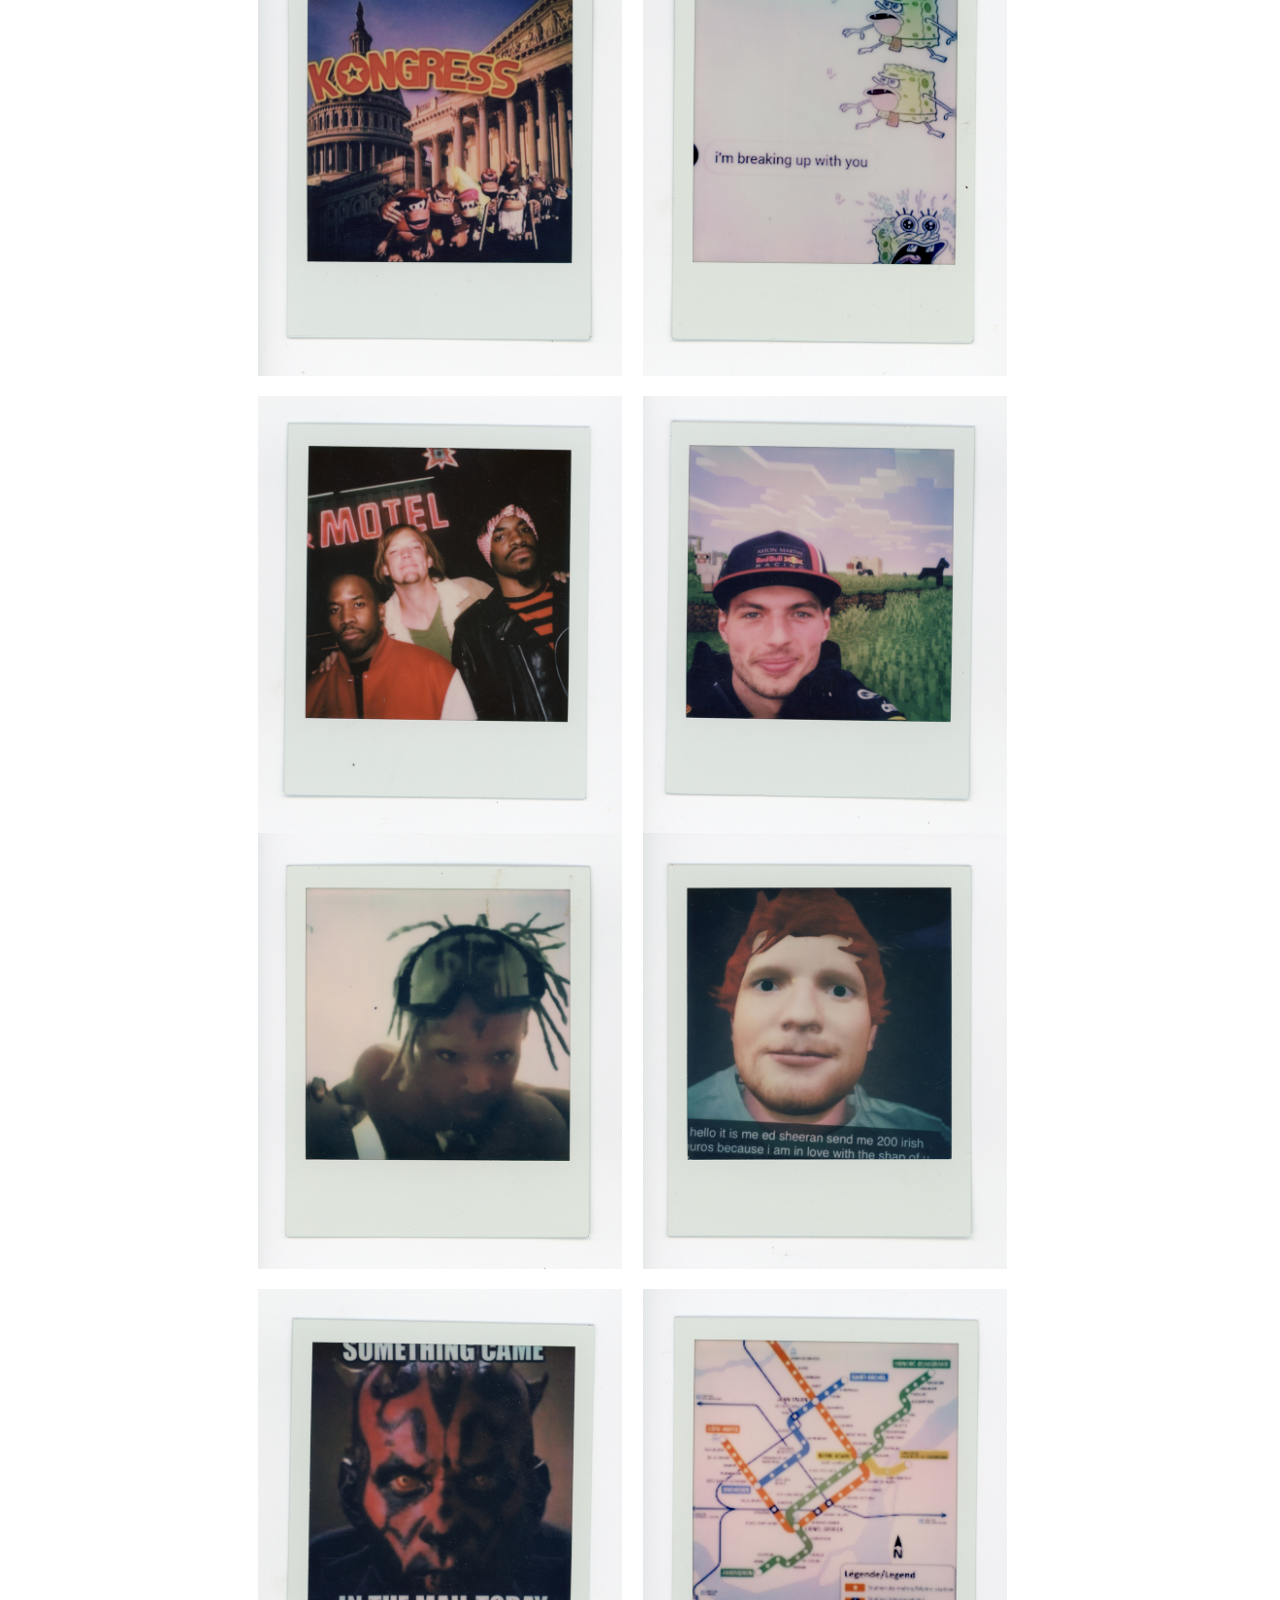
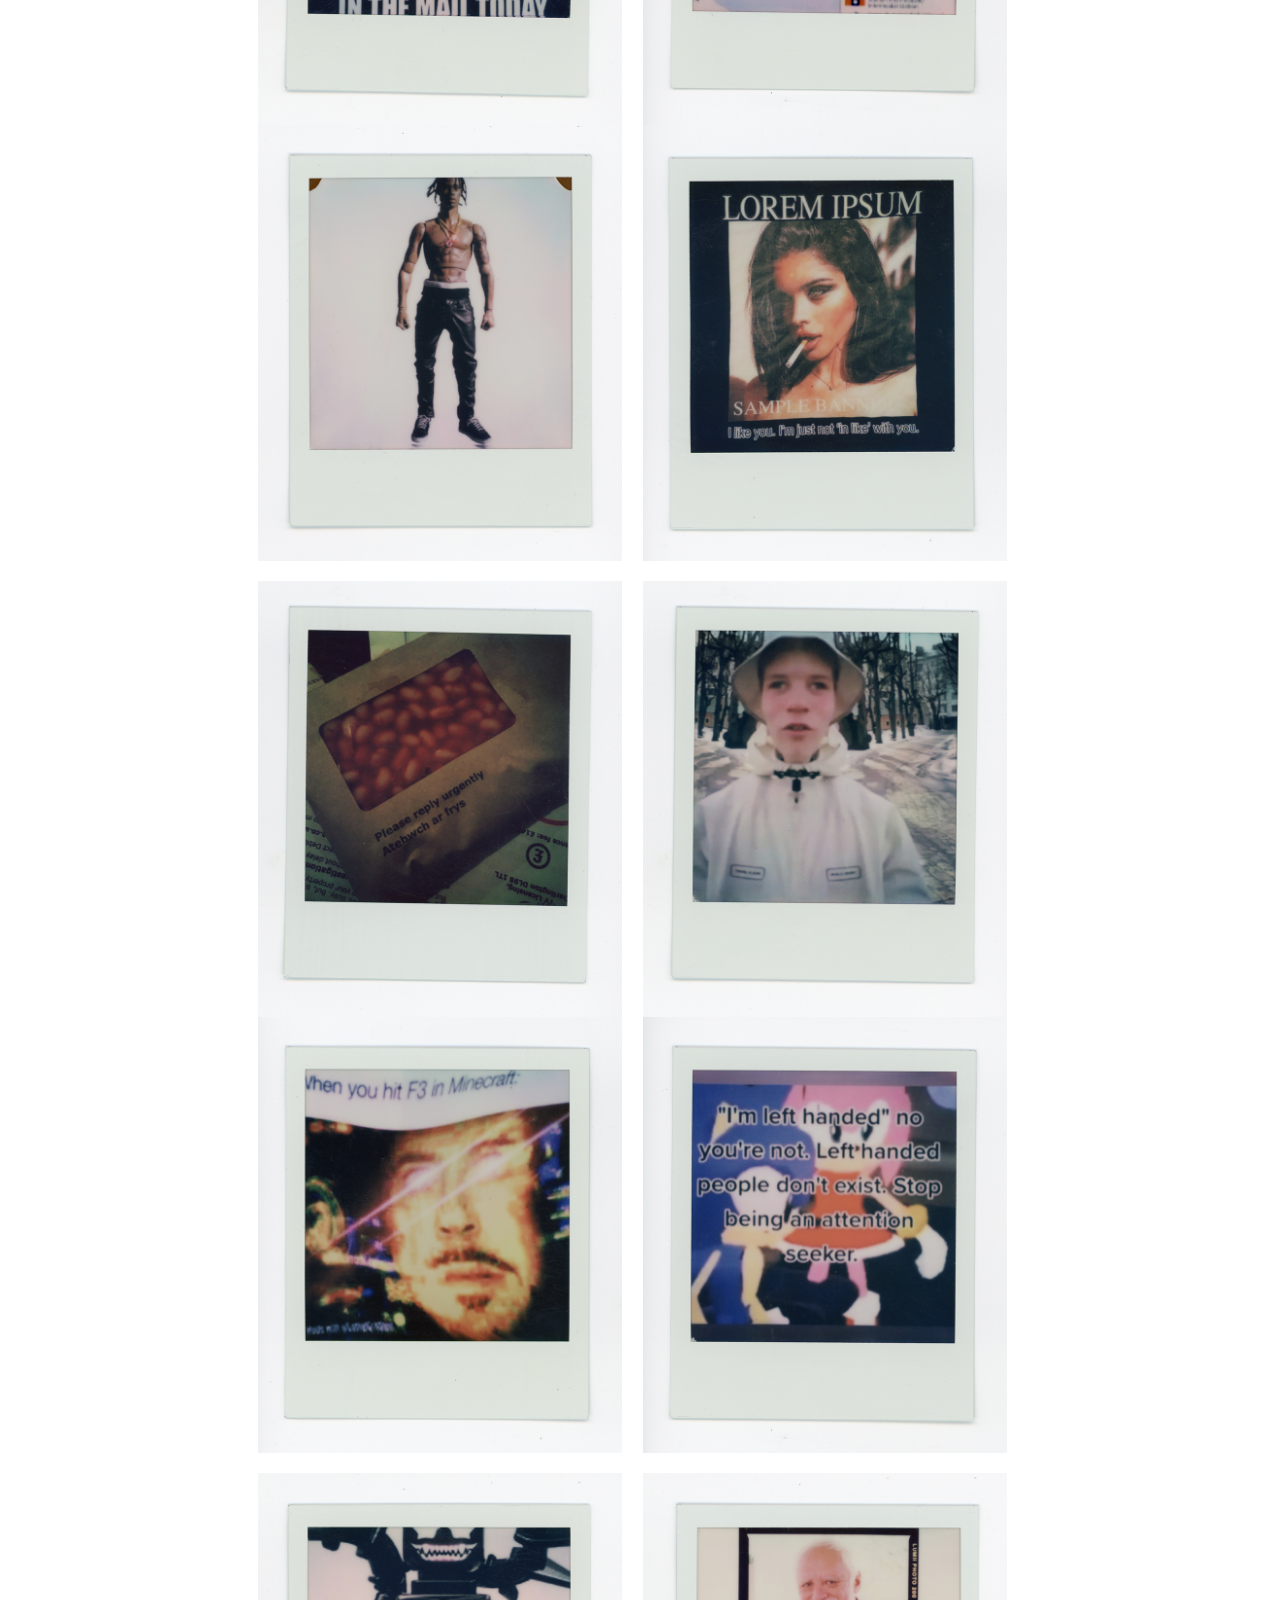
<file: memearchive.html>
<!DOCTYPE html>
<html lang="en">

<head>
    <meta charset="UTF-8">
    <meta name="viewport" content="width=device-width, initial-scale=1.0">
    <meta http-equiv="X-UA-Compatible" content="IE=edge">
    <link rel="stylesheet" href="style.css">
    <script src="https://code.jquery.com/jquery-3.6.4.min.js"></script>
    <title>Meme Archive | ANVIL</title>
    <link rel="apple-touch-icon" sizes="180x180" href="/favicon/apple-touch-icon.png">
    <link rel="icon" type="image/png" sizes="32x32" href="/favicon/favicon-32x32.png">
    <link rel="icon" type="image/png" sizes="16x16" href="/favicon/favicon-16x16.png">
    <link rel="manifest" href="/favicon/site.webmanifest">
</head>

<body>
    <div id="contentContainer">
        <h1><a class="home-link" href="https://anvil.cool">ANVIL</a></h1>
        <audio id="myAudio" src="assets/clang.mp3"></audio>
        <audio id="myAudio2" src="assets/click.mp3"></audio>

        <ul class="menu-content">
            <li class="menu-item">
                <form>
                    <select class="menu-dropdown" onchange="redirectToPage(this)">
                        <option value="Menu">Menu</option>
                        <option value="https://anvil.cool">&#127968;&#xFE0F;&nbsp;Home</option>
                        <optgroup label="Work">
                            <option value="/videodirection">&#128249;&#xFE0F;&nbsp;Video Direction</option>
                            <option value="/analogediting">&#127902;&#xFE0F;&nbsp;Analog Editing</option>
                            <option value="/galleries">&#128444;&#xFE0F;&nbsp;Galleries</option>
                        </optgroup>
                        <optgroup label="Intersect">
                            <option value="/about">&#8265;&#xFE0F;&nbsp;About</option>
                        </optgroup>
                        <optgroup label="Play">
                            <option value="/youtubespa">&#128133;&#xFE0F;&nbsp;YouTube Spa</option>
                            <option value="https://www.yourworldoftext.com/~ANVIL/">&#128221;&#xFE0F;&nbsp;Guestbook
                            </option>
                            <option value="/friends">&#129730;&#xFE0F;&nbsp;Friends</option>
                        </optgroup>
                    </select>
                </form>
            </li>
            <li class="menu-item"><a href="mailto:anvil.hello@gmail.com"><button class="tablinks">Email</button></a>
            </li>
            <li class="menu-item"><button id="toggleButton" class="tablinks menu-no-mobile">Dark mode</button></li>
            <li class="menu-item"><button id="clang-heading" class="tablinks menu-no-mobile">&#128165;&#xFE0F;</button>
            </li>
        </ul>

        <h3>&#128444;&#xFE0F;&nbsp;Meme&nbsp;Archive&nbsp;&#128444;&#xFE0F;</h3>
        <p style="margin-top:-20px">Meme Archive seeks to capture where mass internet culture intersects niche
            experience. It invites internet culture, which is both fleeting and permanent, to invoke a sense of
            nostalgia and community through shared memories and experiences online.</p>

        <br>

        <img class="full-img" src="/assets/memearchive/memearchive.png">

        <div class="grid-container">
            <div class="grid-item">
                <img src="assets/memearchive/01.png">
            </div>

            <div class="grid-item">
                <img src="assets/memearchive/02.png">
            </div>

            <div class="grid-item">
                <img src="assets/memearchive/03.png">
            </div>

            <div class="grid-item">
                <img src="assets/memearchive/04.png">
            </div>
        </div>


        <div class="grid-container">
            <div class="grid-item">
                <img src="assets/memearchive/05.png">
            </div>

            <div class="grid-item">
                <img src="assets/memearchive/06.png">
            </div>

            <div class="grid-item">
                <img src="assets/memearchive/07.png">
            </div>

            <div class="grid-item">
                <img src="assets/memearchive/08.png">
            </div>
        </div>

        <div class="grid-container">
            <div class="grid-item">
                <img src="assets/memearchive/09.png">
            </div>

            <div class="grid-item">
                <img src="assets/memearchive/10.png">
            </div>

            <div class="grid-item">
                <img src="assets/memearchive/11.png">
            </div>

            <div class="grid-item">
                <img src="assets/memearchive/12.png">
            </div>
        </div>

        <div class="grid-container">
            <div class="grid-item">
                <img src="assets/memearchive/13.png">
            </div>

            <div class="grid-item">
                <img src="assets/memearchive/14.png">
            </div>

            <div class="grid-item">
                <img src="assets/memearchive/15.png">
            </div>

            <div class="grid-item">
                <img src="assets/memearchive/16.png">
            </div>
        </div>

        <div class="grid-container">
            <div class="grid-item">
                <img src="assets/memearchive/17.png">
            </div>

            <div class="grid-item">
                <img src="assets/memearchive/18.png">
            </div>

            <div class="grid-item">
                <img src="assets/memearchive/19.png">
            </div>

            <div class="grid-item">
                <img src="assets/memearchive/20.png">
            </div>
        </div>

        <div class="grid-container">
            <div class="grid-item">
                <img src="assets/memearchive/21.png">
            </div>

            <div class="grid-item">
                <img src="assets/memearchive/22.png">
            </div>

            <div class="grid-item">
                <img src="assets/memearchive/23.png">
            </div>

            <div class="grid-item">
                <img src="assets/memearchive/24.png">
            </div>
        </div>

        <div class="grid-container">
            <div class="grid-item">
                <img src="assets/memearchive/25.png">
            </div>

            <div class="grid-item">
                <img src="assets/memearchive/26.png">
            </div>

            <div class="grid-item">
                <img src="assets/memearchive/27.png">
            </div>

            <div class="grid-item">
                <img src="assets/memearchive/28.png">
            </div>
        </div>

        <div class="grid-container">
            <div class="grid-item">
                <img src="assets/memearchive/29.png">
            </div>

            <div class="grid-item">
                <img src="assets/memearchive/30.png">
            </div>

            <div class="grid-item">
                <img src="assets/memearchive/31.png">
            </div>

            <div class="grid-item">
                <img src="assets/memearchive/32.png">
            </div>
        </div>

        <div class="grid-container">
            <div class="grid-item">
                <img src="assets/memearchive/33.png">
            </div>

            <div class="grid-item">
                <img src="assets/memearchive/34.png">
            </div>

            <div class="grid-item">
                <img src="assets/memearchive/35.png">
            </div>

            <div class="grid-item">
                <img src="assets/memearchive/36.png">
            </div>
        </div>

        <div class="grid-container">
            <div class="grid-item">
                <img src="assets/memearchive/37.png">
            </div>

            <div class="grid-item">
                <img src="assets/memearchive/38.png">
            </div>

            <div class="grid-item">
                <img src="assets/memearchive/39.png">
            </div>

            <div class="grid-item">
                <img src="assets/memearchive/40.png">
            </div>
        </div>

        <div class="grid-container">
            <div class="grid-item">
                <img src="assets/memearchive/41.png">
            </div>

            <div class="grid-item">
                <img src="assets/memearchive/42.png">
            </div>

            <div class="grid-item">
                <img src="assets/memearchive/43.png">
            </div>

            <div class="grid-item">
                <img src="assets/memearchive/44.png">
            </div>
        </div>

        <div class="grid-container">
            <div class="grid-item">
                <img src="assets/memearchive/45.png">
            </div>

            <div class="grid-item">
                <img src="assets/memearchive/46.png">
            </div>

            <div class="grid-item">
                <img src="assets/memearchive/47.png">
            </div>

            <div class="grid-item">
                <img src="assets/memearchive/48.png">
            </div>
        </div>

        <div class="grid-container">
            <div class="grid-item">
                <img src="assets/memearchive/49.png">
            </div>

            <div class="grid-item">
                <img src="assets/memearchive/50.png">
            </div>

            <div class="grid-item">
                <img src="assets/memearchive/51.png">
            </div>

            <div class="grid-item">
                <img src="assets/memearchive/52.png">
            </div>
        </div>

        <div class="grid-container">
            <div class="grid-item">
                <img src="assets/memearchive/53.png">
            </div>

            <div class="grid-item">
                <img src="assets/memearchive/54.png">
            </div>

            <div class="grid-item">
                <img src="assets/memearchive/55.png">
            </div>

            <div class="grid-item">
                <img src="assets/memearchive/56.png">
            </div>
        </div>

        <div class="grid-container">
            <div class="grid-item">
                <img src="assets/memearchive/57.png">
            </div>

            <div class="grid-item">
                <img src="assets/memearchive/58.png">
            </div>

            <div class="grid-item">
                <img src="assets/memearchive/59.png">
            </div>

            <div class="grid-item">
                <img src="assets/memearchive/60.png">
            </div>
        </div>

        <div class="grid-container">
            <div class="grid-item">
                <img src="assets/memearchive/61.png">
            </div>

            <div class="grid-item">
                <img src="assets/memearchive/62.png">
            </div>

            <div class="grid-item">
                <img src="assets/memearchive/63.png">
            </div>

            <div class="grid-item">
                <img src="assets/memearchive/64.png">
            </div>
        </div>

        <div class="grid-container">
            <div class="grid-item">
                <img src="assets/memearchive/65.png">
            </div>

            <div class="grid-item">
                <img src="assets/memearchive/66.png">
            </div>

            <div class="grid-item">
                <img src="assets/memearchive/67.png">
            </div>

            <div class="grid-item">
                <img src="assets/memearchive/68.png">
            </div>
        </div>

        <div class="grid-container">
            <div class="grid-item">
                <img src="assets/memearchive/69.png">
            </div>

            <div class="grid-item">
                <img src="assets/memearchive/70.png">
            </div>

            <div class="grid-item">
                <img src="assets/memearchive/71.png">
            </div>

            <div class="grid-item">
                <img src="assets/memearchive/72.png">
            </div>
        </div>

        <div class="grid-container">
            <div class="grid-item">
                <img src="assets/memearchive/73.png">
            </div>

            <div class="grid-item">
                <img src="assets/memearchive/74.png">
            </div>

            <div class="grid-item">
                <img src="assets/memearchive/75.png">
            </div>

            <div class="grid-item">
                <img src="assets/memearchive/76.png">
            </div>
        </div>

        <div class="grid-container">
            <div class="grid-item">
                <img src="assets/memearchive/77.png">
            </div>

            <div class="grid-item">
                <img src="assets/memearchive/78.png">
            </div>

            <div class="grid-item">
                <img src="assets/memearchive/79.png">
            </div>

            <div class="grid-item">
                <img src="assets/memearchive/80.png">
            </div>
        </div>

        <div class="grid-container">
            <div class="grid-item">
                <img src="assets/memearchive/81.png">
            </div>

            <div class="grid-item">
                <img src="assets/memearchive/82.png">
            </div>

            <div class="grid-item">
                <img src="assets/memearchive/83.png">
            </div>

            <div class="grid-item">
                <img src="assets/memearchive/84.png">
            </div>
        </div>

        <div class="grid-container">
            <div class="grid-item">
                <img src="assets/memearchive/85.png">
            </div>

            <div class="grid-item">
                <img src="assets/memearchive/86.png">
            </div>

            <div class="grid-item">
                <img src="assets/memearchive/87.png">
            </div>

            <div class="grid-item">
                <img src="assets/memearchive/88.png">
            </div>
        </div>

        <div class="grid-container">
            <div class="grid-item">
                <img src="assets/memearchive/89.png">
            </div>

            <div class="grid-item">
                <img src="assets/memearchive/90.png">
            </div>

            <div class="grid-item">
                <img src="assets/memearchive/91.png">
            </div>

            <div class="grid-item">
                <img src="assets/memearchive/92.png">
            </div>
        </div>

        <div class="grid-container">
            <div class="grid-item">
                <img src="assets/memearchive/93.png">
            </div>

            <div class="grid-item">
                <img src="assets/memearchive/94.png">
            </div>

            <div class="grid-item">
                <img src="assets/memearchive/95.png">
            </div>

            <div class="grid-item">
                <img src="assets/memearchive/96.png">
            </div>
        </div>

        <div class="grid-container">
            <div class="grid-item">
                <img src="assets/memearchive/97.png">
            </div>

            <div class="grid-item">
                <img src="assets/memearchive/98.png">
            </div>

            <div class="grid-item">
                <img src="assets/memearchive/99.png">
            </div>

            <div class="grid-item">
                <img src="assets/memearchive/100.png">
            </div>
        </div>

        <div class="grid-container">
            <div class="grid-item">
                <img src="assets/memearchive/101.png">
            </div>

            <div class="grid-item">
                <img src="assets/memearchive/102.png">
            </div>

            <div class="grid-item">
                <img src="assets/memearchive/103.png">
            </div>

            <div class="grid-item">
                <img src="assets/memearchive/104.png">
            </div>
        </div>

        <div class="grid-container">
            <div class="grid-item">
                <img src="assets/memearchive/105.png">
            </div>

            <div class="grid-item">
                <img src="assets/memearchive/106.png">
            </div>

            <div class="grid-item">
                <img src="assets/memearchive/107.png">
            </div>

            <div class="grid-item">
                <img src="assets/memearchive/108.png">
            </div>
        </div>

        <div class="grid-container">
            <div class="grid-item">
                <img src="assets/memearchive/109.png">
            </div>

            <div class="grid-item">
                <img src="assets/memearchive/110.png">
            </div>

            <div class="grid-item">
                <img src="assets/memearchive/111.png">
            </div>

            <div class="grid-item">
                <img src="assets/memearchive/112.png">
            </div>
        </div>

        <div class="grid-container">
            <div class="grid-item">
                <img src="assets/memearchive/113.png">
            </div>

            <div class="grid-item">
                <img src="assets/memearchive/114.png">
            </div>

            <div class="grid-item">
                <img src="assets/memearchive/115.png">
            </div>

            <div class="grid-item">
                <img src="assets/memearchive/116.png">
            </div>
        </div>

        <div class="grid-container">
            <div class="grid-item">
                <img src="assets/memearchive/117.png">
            </div>

            <div class="grid-item">
                <img src="assets/memearchive/118.png">
            </div>

            <div class="grid-item">
                <img src="assets/memearchive/119.png">
            </div>

            <div class="grid-item">
                <img src="assets/memearchive/120.png">
            </div>
        </div>

        <div class="grid-container">
            <div class="grid-item">
                <img src="assets/memearchive/121.png">
            </div>

            <div class="grid-item">
                <img src="assets/memearchive/122.png">
            </div>

            <div class="grid-item">
                <img src="assets/memearchive/123.png">
            </div>

            <div class="grid-item">
                <img src="assets/memearchive/124.png">
            </div>
        </div>

        <div class="grid-container">
            <div class="grid-item">
                <img src="assets/memearchive/125.png">
            </div>

            <div class="grid-item">
                <img src="assets/memearchive/126.png">
            </div>

            <div class="grid-item">
                <img src="assets/memearchive/127.png">
            </div>

            <div class="grid-item">
                <img src="assets/memearchive/128.png">
            </div>
        </div>

        <div class="grid-container">
            <div class="grid-item">
                <img src="assets/memearchive/129.png">
            </div>

            <div class="grid-item">
                <img src="assets/memearchive/130.png">
            </div>

            <div class="grid-item">
                <img src="assets/memearchive/131.png">
            </div>

            <div class="grid-item">
                <img src="assets/memearchive/140.png">
            </div>
        </div>

        <div class="grid-container">
            <div class="grid-item">
                <img src="assets/memearchive/141.png">
            </div>

            <div class="grid-item">
                <img src="assets/memearchive/142.png">
            </div>

            <div class="grid-item">
                <img src="assets/memearchive/143.png">
            </div>

            <div class="grid-item">
                <img src="assets/memearchive/144.png">
            </div>
        </div>
    </div>

    <footer>
        <div class="footer-text">&#x00A9;&nbsp;ANVIL&nbsp;&#128165;&#xFE0F;&nbsp;2024</div>
    </footer>

    <script type="text/javascript" src="js/menuRedirect.js"></script>
    <script type="text/javascript" src="js/clang.js"></script>
    <script type="text/javascript" src="js/click.js"></script>
    <script type="text/javascript" src="js/darkMode.js"></script>
</body>

</html>
</file>
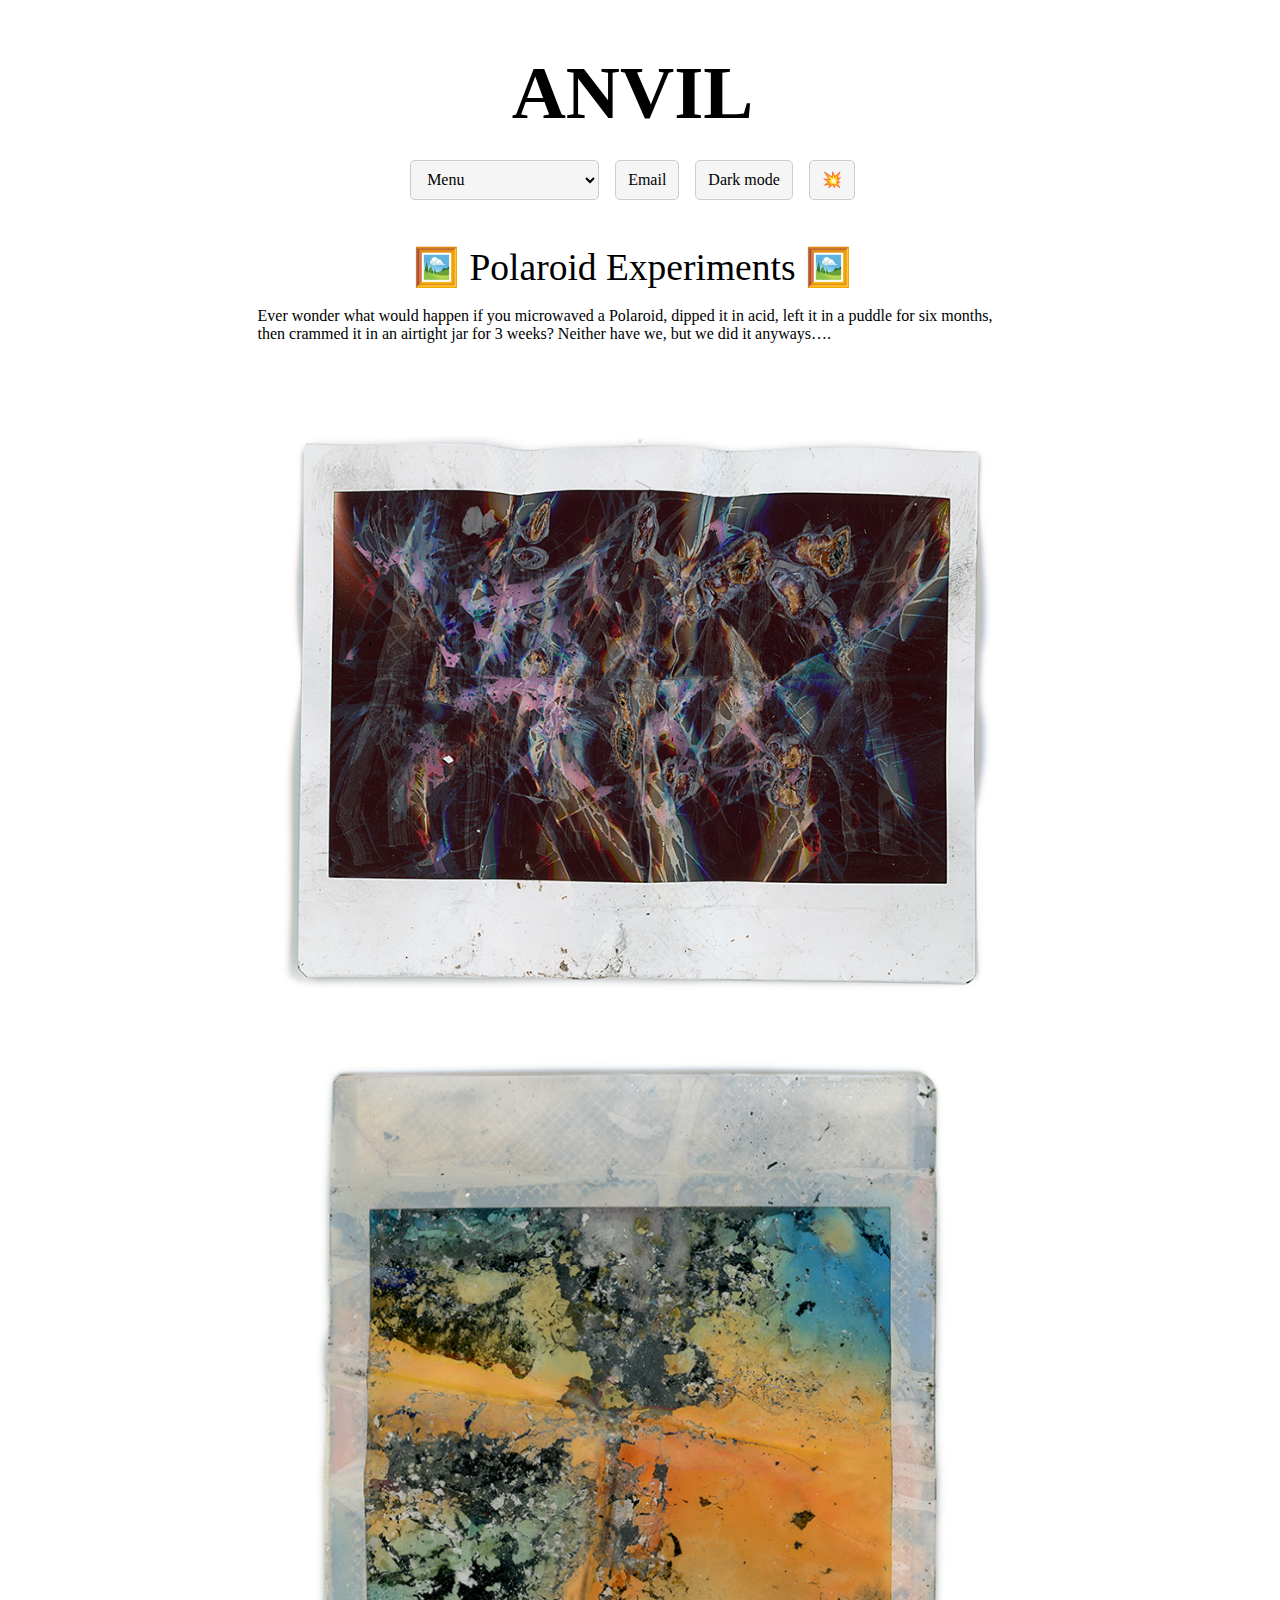
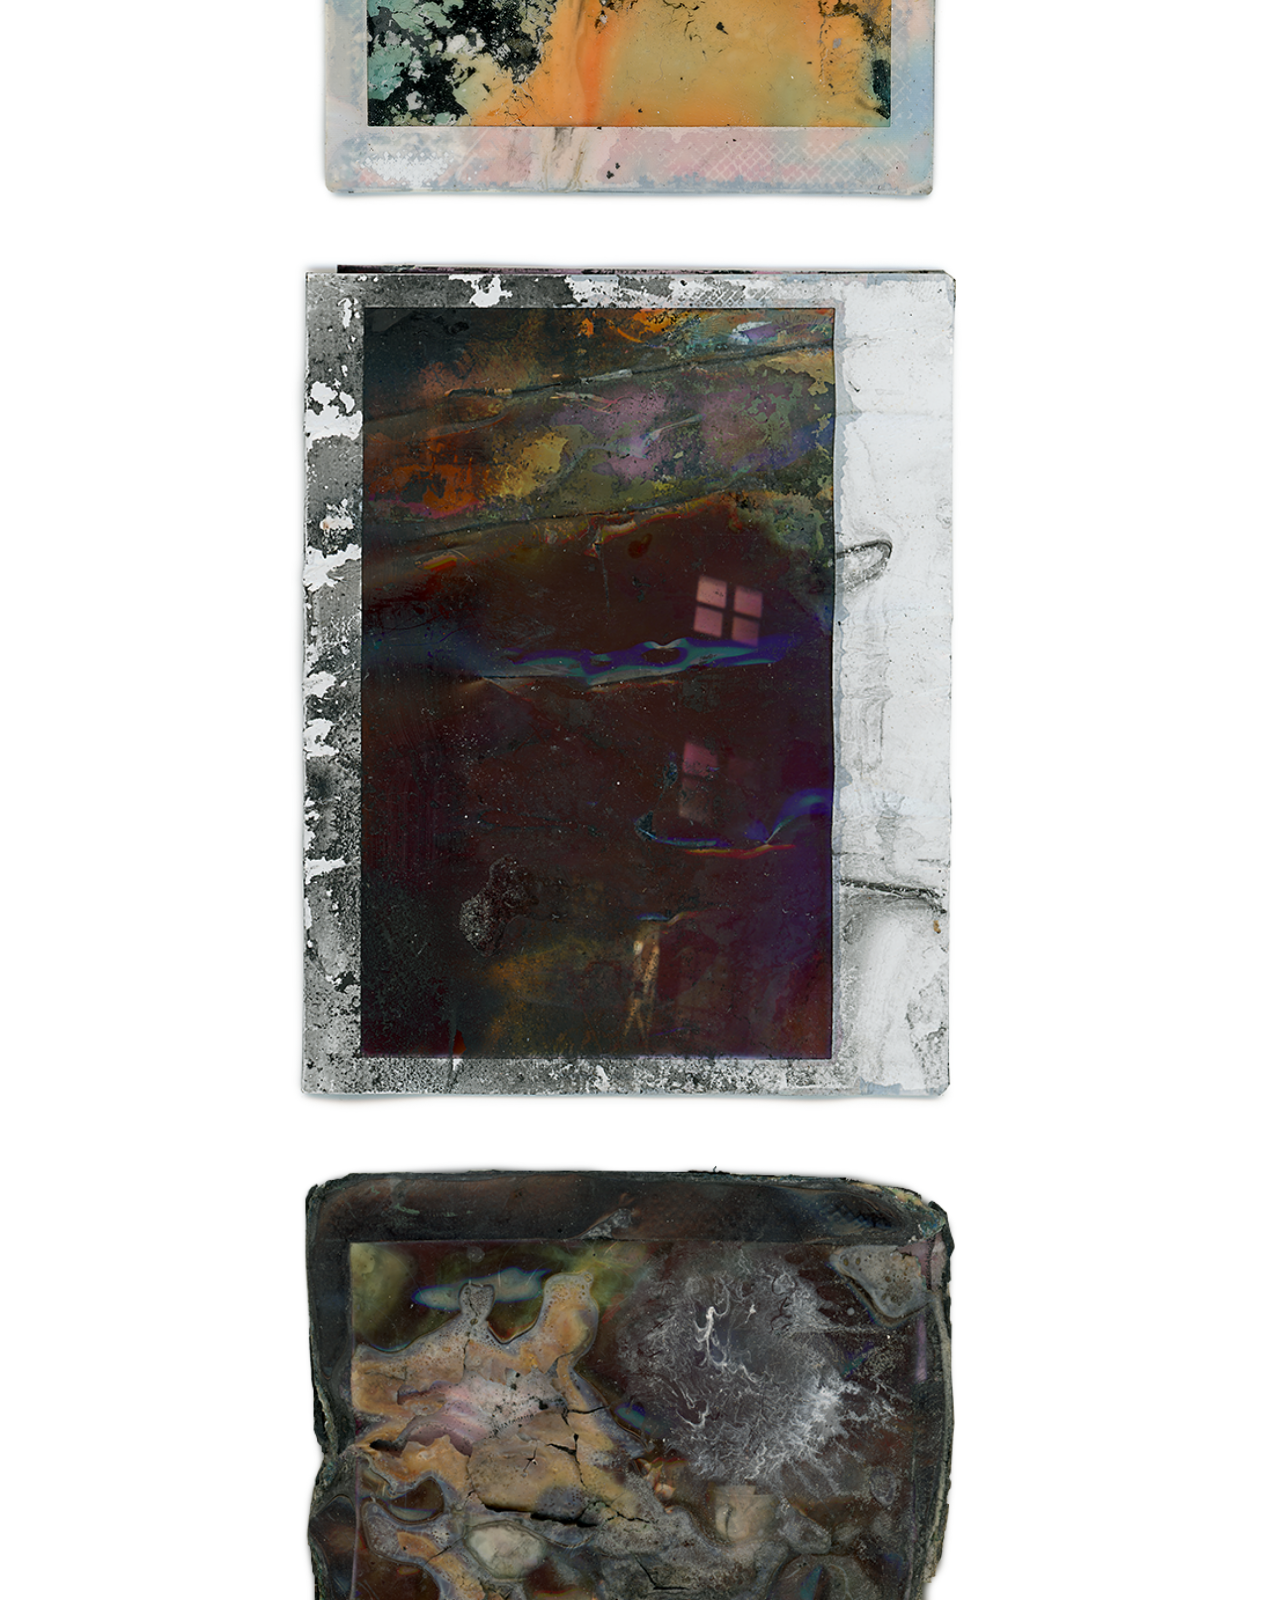
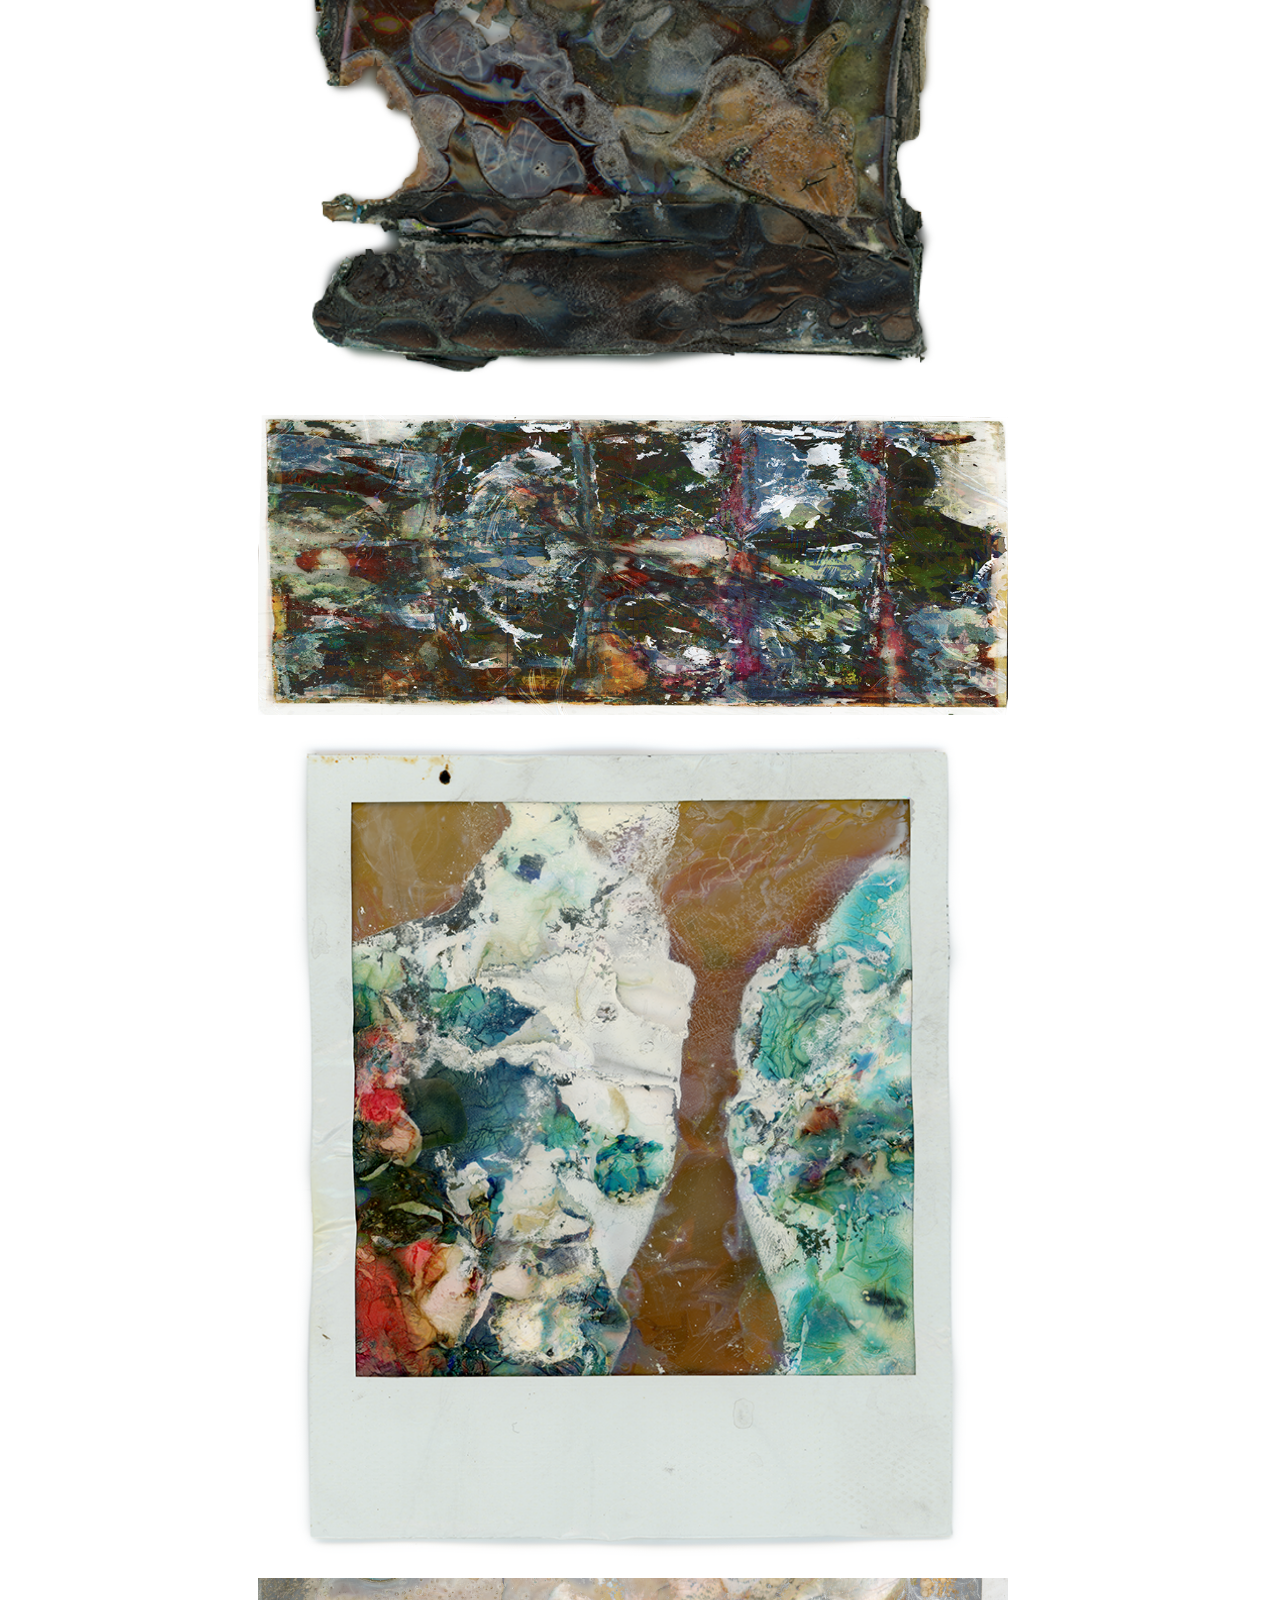
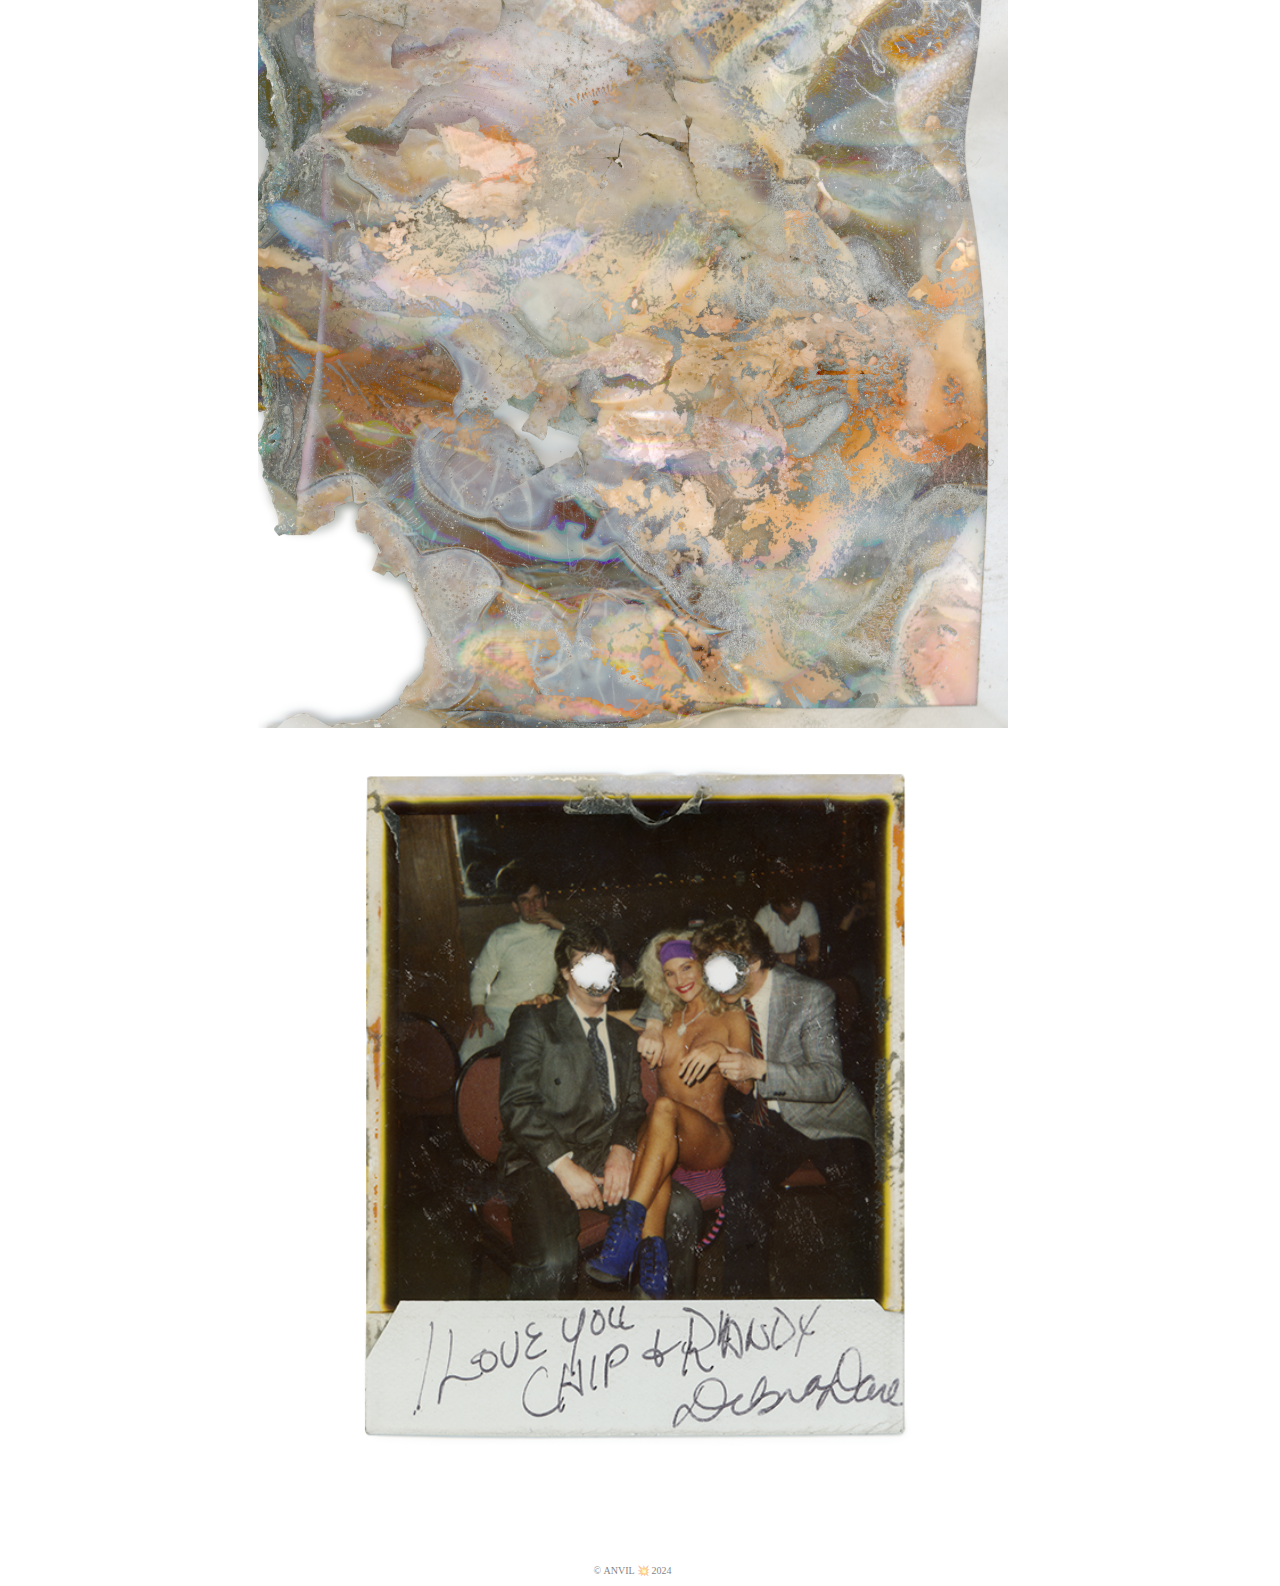
<file: polaroidexperiments.html>
<!DOCTYPE html>
<html lang="en">

<head>
    <meta charset="UTF-8">
    <meta name="viewport" content="width=device-width, initial-scale=1.0">
    <meta http-equiv="X-UA-Compatible" content="IE=edge">
    <link rel="stylesheet" href="style.css">
    <script src="https://code.jquery.com/jquery-3.6.4.min.js"></script>
    <title>Polaroid Experiments | ANVIL</title>
    <link rel="apple-touch-icon" sizes="180x180" href="/favicon/apple-touch-icon.png">
    <link rel="icon" type="image/png" sizes="32x32" href="/favicon/favicon-32x32.png">
    <link rel="icon" type="image/png" sizes="16x16" href="/favicon/favicon-16x16.png">
    <link rel="manifest" href="/favicon/site.webmanifest">
</head>

<body>
    <div id="contentContainer">
        <h1><a class="home-link" href="https://anvil.cool">ANVIL</a></h1>
        <audio id="myAudio" src="assets/clang.mp3"></audio>
        <audio id="myAudio2" src="assets/click.mp3"></audio>

        <ul class="menu-content">
            <li class="menu-item">
                <form>
                    <select class="menu-dropdown" onchange="redirectToPage(this)">
                        <option value="Menu">Menu</option>
                        <option value="https://anvil.cool">&#127968;&#xFE0F;&nbsp;Home</option>
                        <optgroup label="Work">
                            <option value="/videodirection">&#128249;&#xFE0F;&nbsp;Video Direction</option>
                            <option value="/analogediting">&#127902;&#xFE0F;&nbsp;Analog Editing</option>
                            <option value="/galleries">&#128444;&#xFE0F;&nbsp;Galleries</option>
                        </optgroup>
                        <optgroup label="Intersect">
                            <option value="/about">&#8265;&#xFE0F;&nbsp;About</option>
                        </optgroup>
                        <optgroup label="Play">
                            <option value="/youtubespa">&#128133;&#xFE0F;&nbsp;YouTube Spa</option>
                            <option value="https://www.yourworldoftext.com/~ANVIL/">&#128221;&#xFE0F;&nbsp;Guestbook
                            </option>
                            <option value="/friends">&#129730;&#xFE0F;&nbsp;Friends</option>
                        </optgroup>
                    </select>
                </form>
            </li>
            <li class="menu-item"><a href="mailto:anvil.hello@gmail.com"><button class="tablinks">Email</button></a>
            </li>
            <li class="menu-item"><button id="toggleButton" class="tablinks menu-no-mobile">Dark mode</button></li>
            <li class="menu-item"><button id="clang-heading" class="tablinks menu-no-mobile">&#128165;&#xFE0F;</button>
            </li>
        </ul>

        <h3>&#128444;&#xFE0F;&nbsp;Polaroid&nbsp;Experiments&nbsp;&#128444;&#xFE0F;</h3>
        <p style="margin-top:-20px">Ever wonder what would happen if you microwaved a Polaroid, dipped it in acid, left
            it in a puddle for
            six months, then crammed it in an airtight jar for 3 weeks? Neither have we, but we did it anyways….</p>

        <br />

        <img class="full-img" src="/assets/polaroidexperiments/not_here.png">
        <img class="full-img" src="/assets/polaroidexperiments/common_sense.png">
        <img class="full-img" src="/assets/polaroidexperiments/movie_tickets.png">
        <img class="full-img" src="/assets/polaroidexperiments/parking_ticket.png">
        <img class="full-img" src="/assets/polaroidexperiments/untitled.png">
        <img class="full-img" src="/assets/polaroidexperiments/whatever.png">
        <img class="full-img" src="/assets/polaroidexperiments/v.png">
        <img class="full-img" src="/assets/polaroidexperiments/chip_and_randy.png">
    </div>

    <footer>
        <div class="footer-text">&#x00A9;&nbsp;ANVIL&nbsp;&#128165;&#xFE0F;&nbsp;2024</div>
    </footer>

    <script type="text/javascript" src="js/menuRedirect.js"></script>
    <script type="text/javascript" src="js/clang.js"></script>
    <script type="text/javascript" src="js/click.js"></script>
    <script type="text/javascript" src="js/darkMode.js"></script>
</body>

</html>
</file>
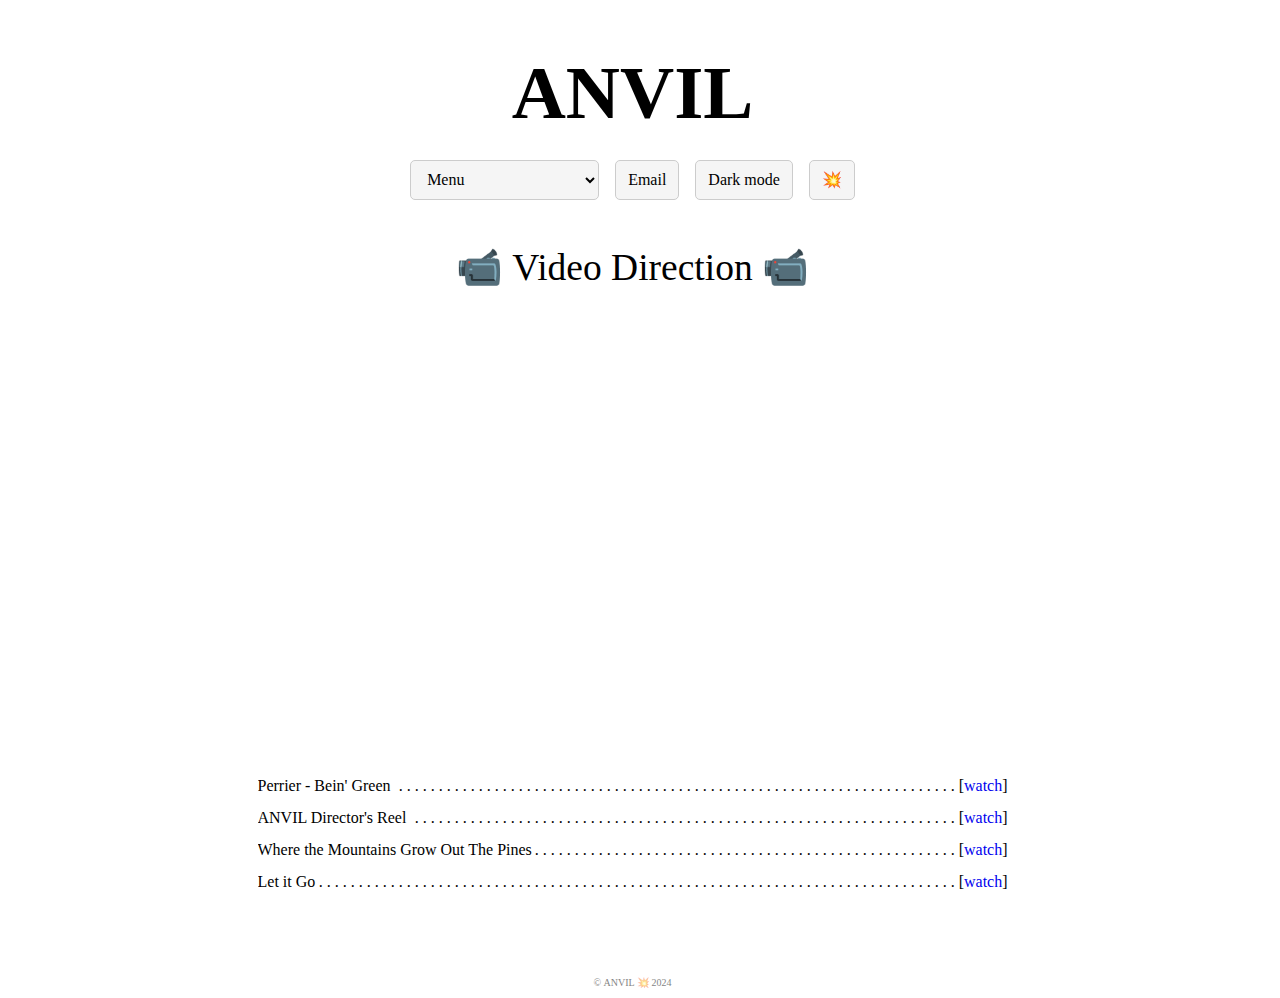
<file: videodirection.html>
<!DOCTYPE html>
<html lang="en">

<head>
    <meta charset="UTF-8">
    <meta name="viewport" content="width=device-width, initial-scale=1.0">
    <meta http-equiv="X-UA-Compatible" content="IE=edge">
    <link rel="stylesheet" href="style.css">
    <script src="https://code.jquery.com/jquery-3.6.4.min.js"></script>
    <title>Video Direction | ANVIL</title>
    <link rel="apple-touch-icon" sizes="180x180" href="/favicon/apple-touch-icon.png">
    <link rel="icon" type="image/png" sizes="32x32" href="/favicon/favicon-32x32.png">
    <link rel="icon" type="image/png" sizes="16x16" href="/favicon/favicon-16x16.png">
    <link rel="manifest" href="/favicon/site.webmanifest">

    <style>
        .entry {
            line-height: 200%;
            display: grid;
            grid-template-columns: auto max-content;
            grid-template-areas: "video-title video-link";
            align-items: end;
            gap: 0 .25rem;
        }

        .video-title {
            grid-area: video-title;
            position: relative;
            overflow: hidden;
        }

        .video-title::after {
            position: absolute;
            padding-left: .25ch;
            content: " . . . . . . . . . . . . . . . . . . . "
                ". . . . . . . . . . . . . . . . . . . . . . . "
                ". . . . . . . . . . . . . . . . . . . . . . . "
                ". . . . . . . . . . . . . . . . . . . . . . . "
                ". . . . . . . . . . . . . . . . . . . . . . . "
                ". . . . . . . . . . . . . . . . . . . . . . . "
                ". . . . . . . . . . . . . . . . . . . . . . . "
                ". . . . . . . . . . . . . . . . . . . . . . . "
                ". . . . . . . . . . . . . . . . . . . . . . . "
                ". . . . . . . . . . . . . . . . . . . . . . . "
                ". . . . . . . . . . . . . . . . . . . . . . . "
                ". . . . . . . . . . . . . . . . . . . . . . . ";
            text-align: right;
        }

        .video-link {
            grid-area: video-link;
        }
    </style>
</head>

<body>
    <div id="contentContainer">
        <h1><a class="home-link" href="https://anvil.cool">ANVIL</a></h1>
        <audio id="myAudio" src="assets/clang.mp3"></audio>
        <audio id="myAudio2" src="assets/click.mp3"></audio>

        <ul class="menu-content">
            <li class="menu-item">
                <form>
                    <select class="menu-dropdown" onchange="redirectToPage(this)">
                        <option value="Menu">Menu</option>
                        <option value="https://anvil.cool">&#127968;&#xFE0F;&nbsp;Home</option>
                        <optgroup label="Work">
                            <option value="/videodirection">&#128249;&#xFE0F;&nbsp;Video Direction</option>
                            <option value="/analogediting">&#127902;&#xFE0F;&nbsp;Analog Editing</option>
                            <option value="/galleries">&#128444;&#xFE0F;&nbsp;Galleries</option>
                        </optgroup>
                        <optgroup label="Intersect">
                            <option value="/about">&#8265;&#xFE0F;&nbsp;About</option>
                        </optgroup>
                        <optgroup label="Play">
                            <option value="/youtubespa">&#128133;&#xFE0F;&nbsp;YouTube Spa</option>
                            <option value="https://www.yourworldoftext.com/~ANVIL/">&#128221;&#xFE0F;&nbsp;Guestbook
                            </option>
                            <option value="/friends">&#129730;&#xFE0F;&nbsp;Friends</option>
                        </optgroup>
                    </select>
                </form>
            </li>
            <li class="menu-item"><a href="mailto:anvil.hello@gmail.com"><button class="tablinks">Email</button></a>
            </li>
            <li class="menu-item"><button id="toggleButton" class="tablinks menu-no-mobile">Dark mode</button></li>
            <li class="menu-item"><button id="clang-heading" class="tablinks menu-no-mobile">&#128165;&#xFE0F;</button>
            </li>
        </ul>

        <h3>&#128249;&#xFE0F;&nbsp;Video&nbsp;Direction&nbsp;&#128249;&#xFE0F;</h3>

        <iframe id="video-frame" class="responsive-iframe" width="750" height="422"
            src="https://www.youtube.com/embed/Qk82UohmJcA?si=_cEV_mFhKPx6263j" title="YouTube video player"
            frameborder="0"
            allow="accelerometer; autoplay; clipboard-write; encrypted-media; gyroscope; picture-in-picture; web-share"
            allowfullscreen></iframe>

        <br>
        <br>
        
        <div class="entry">
            <div class="video-title"> Perrier - Bein' Green</div>
            <div class="video-link">[<a href="https://www.youtube.com/embed/Qk82UohmJcA?si=_cEV_mFhKPx6263j" class="link"
                data-src="https://www.youtube.com/embed/Qk82UohmJcA?si=_cEV_mFhKPx6263j">watch</a>]</div>
        </div>
        <div class="entry">
            <div class="video-title">ANVIL Director's Reel</div>
            <div class="video-link">[<a href="https://www.youtube.com/embed/t3ver0b_Dyk?si=qaDtDGgMTdOc869_" class="link"
                data-src="https://www.youtube.com/embed/t3ver0b_Dyk?si=qaDtDGgMTdOc869_">watch</a>]</div>
        </div>
        <div class="entry">
            <div class="video-title">Where the Mountains Grow Out The Pines
            </div>
            <div class="video-link">[<a href="https://www.youtube.com/embed/N92P0xAqXOo?si=R45CLm5dXipaUuEc" class="link"
                data-src="https://www.youtube.com/embed/N92P0xAqXOo?si=R45CLm5dXipaUuEc">watch</a>]</div>
        </div>
        <div class="entry">
            <div class="video-title">Let it Go</div>
            <div class="video-link">[<a href="https://www.youtube.com/embed/VkGpuEHym8A?si=dwayMPByVBBHlb0z" class="link"
                data-src="https://www.youtube.com/embed/VkGpuEHym8A?si=dwayMPByVBBHlb0z">watch</a>]</div>
        </div>
    </div>
    </div>

    <footer>
        <div class="footer-text">&#x00A9;&nbsp;ANVIL&nbsp;&#128165;&#xFE0F;&nbsp;2024</div>
    </footer>

    <script type="text/javascript" src="js/menuRedirect.js"></script>
    <script type="text/javascript" src="js/clang.js"></script>
    <script type="text/javascript" src="js/click.js"></script>
    <script type="text/javascript" src="js/darkMode.js"></script>
    <script>
        // Dynamic iFrame
        document.addEventListener('DOMContentLoaded', function() {
            const links = document.querySelectorAll('.link');
            const iframe = document.getElementById('video-frame');
            const videoTitle = document.querySelector('.video-title');

            iframe.src = links[0].getAttribute('data-src');

            links.forEach(link => {
                link.addEventListener('click', function(event) {
                    event.preventDefault();
                    const newSrc = this.getAttribute('data-src');
                    iframe.src = newSrc;
                });
            });
        });
    </script>
</body>

</html>
</file>
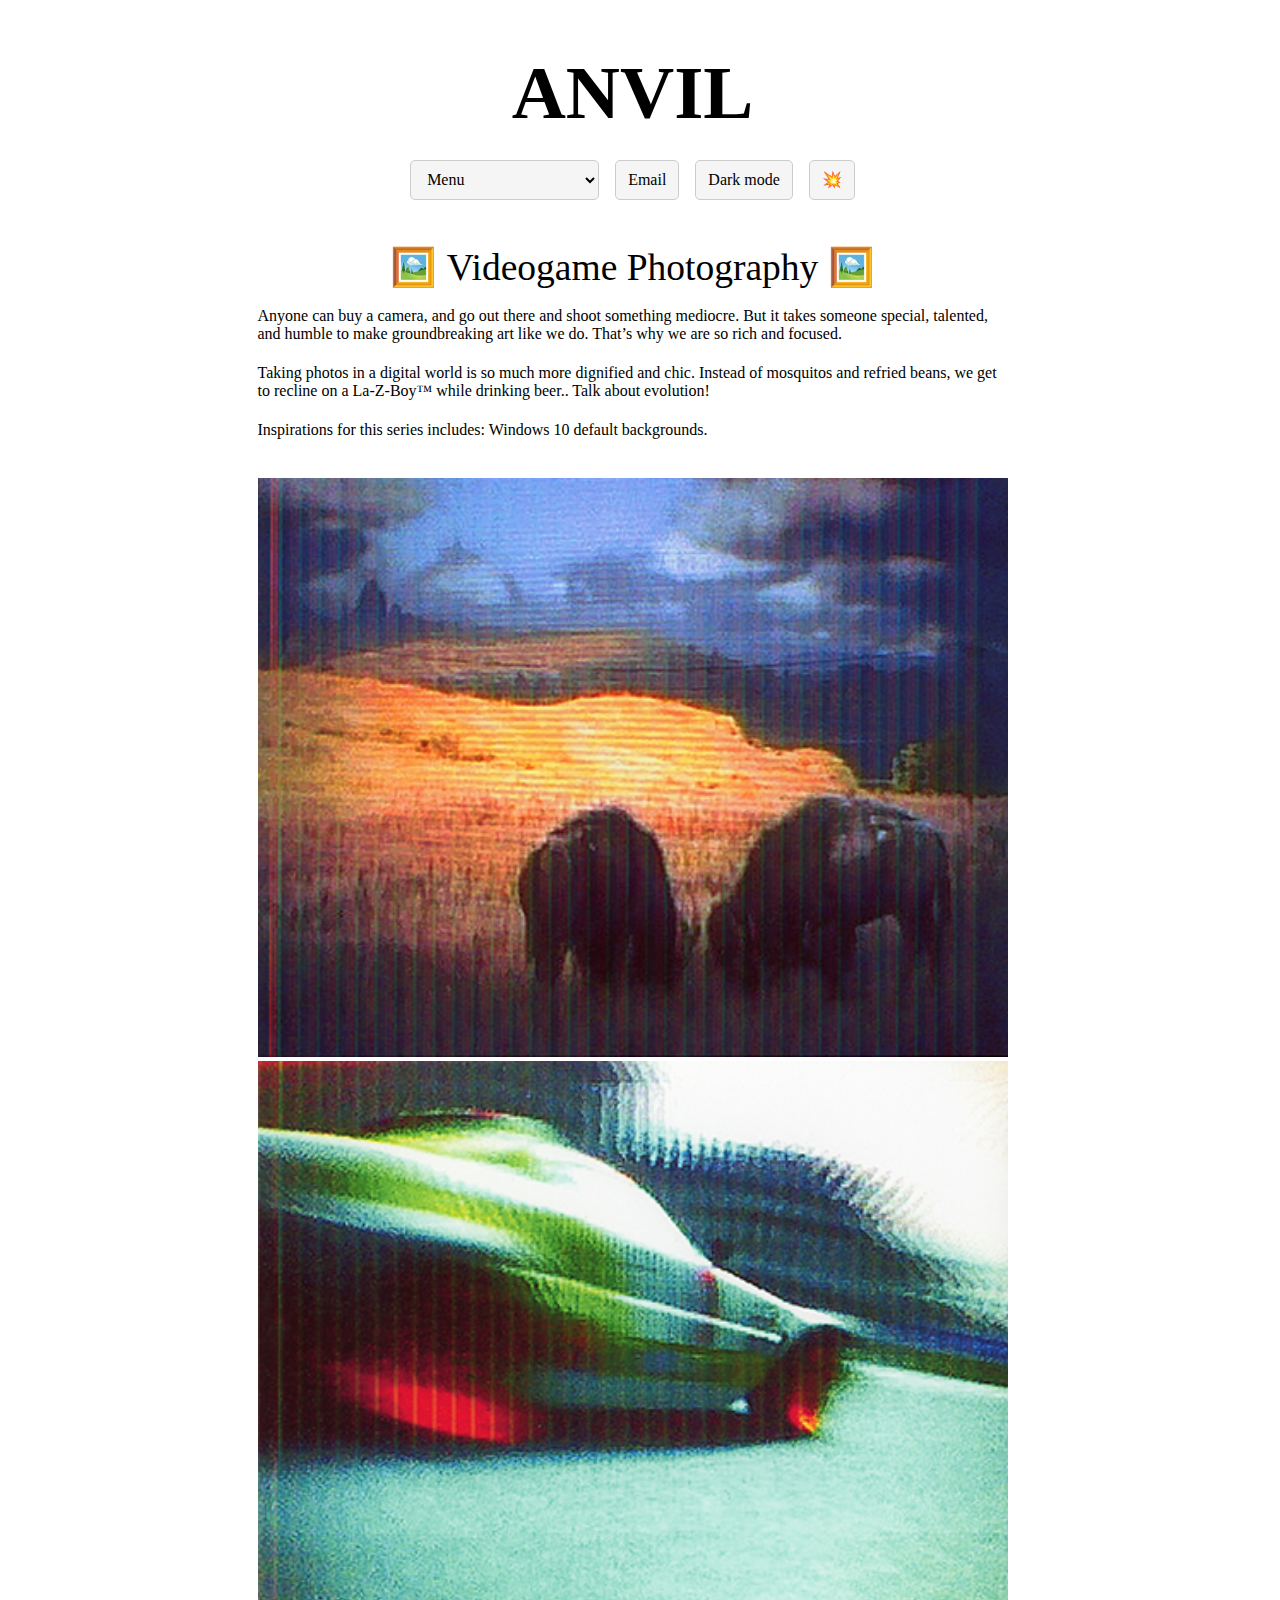
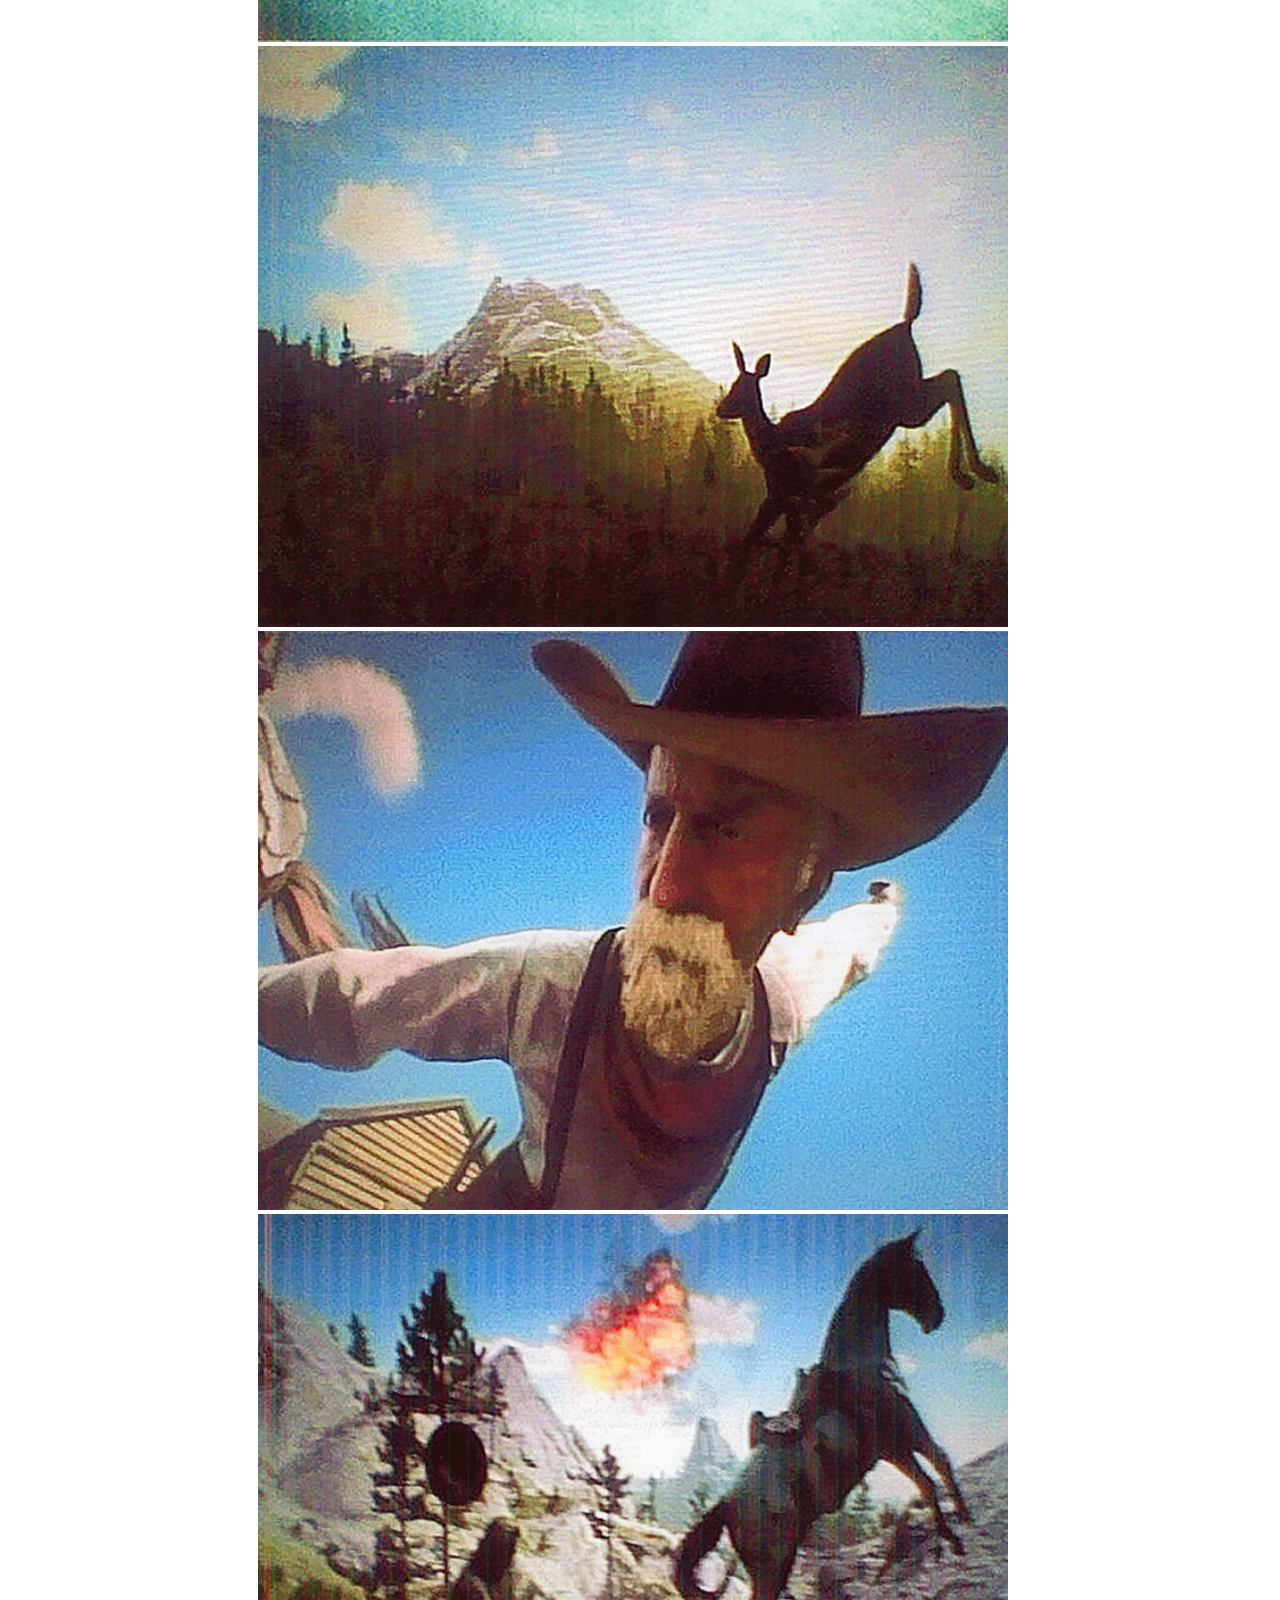
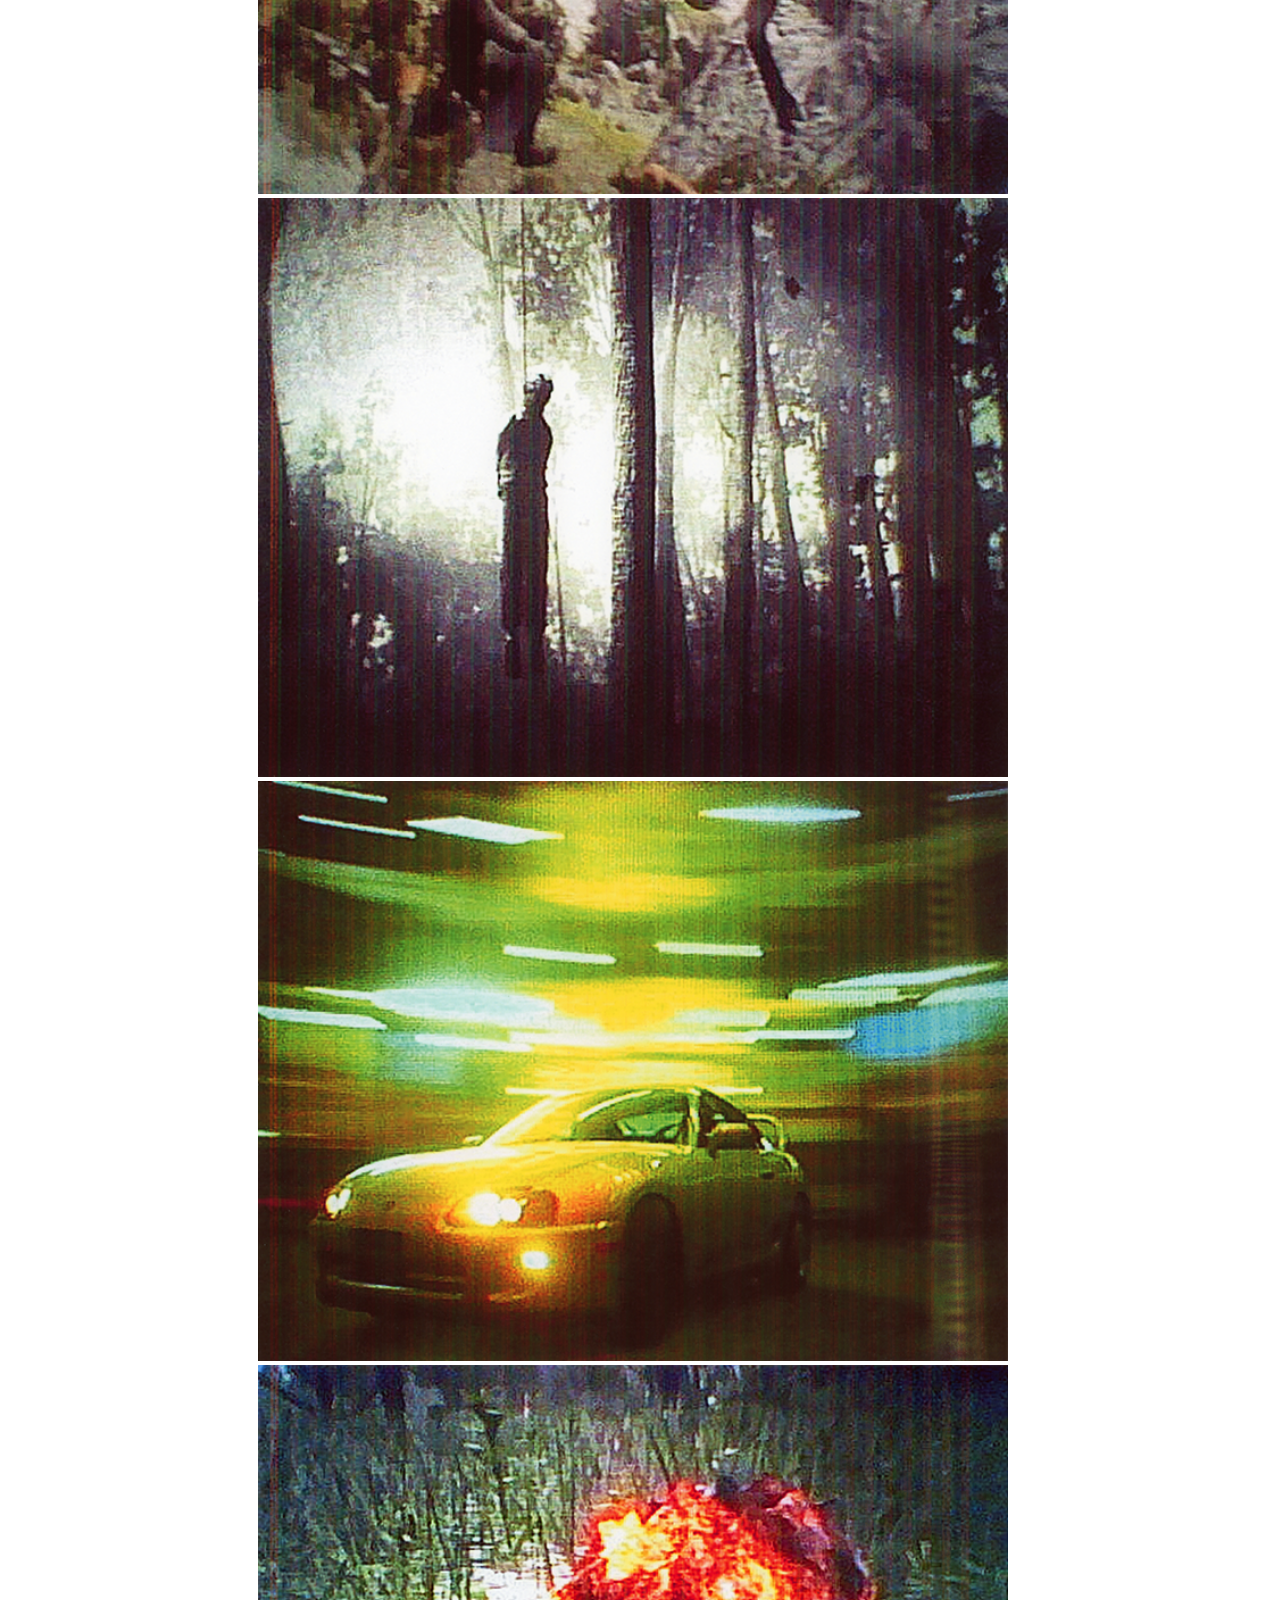
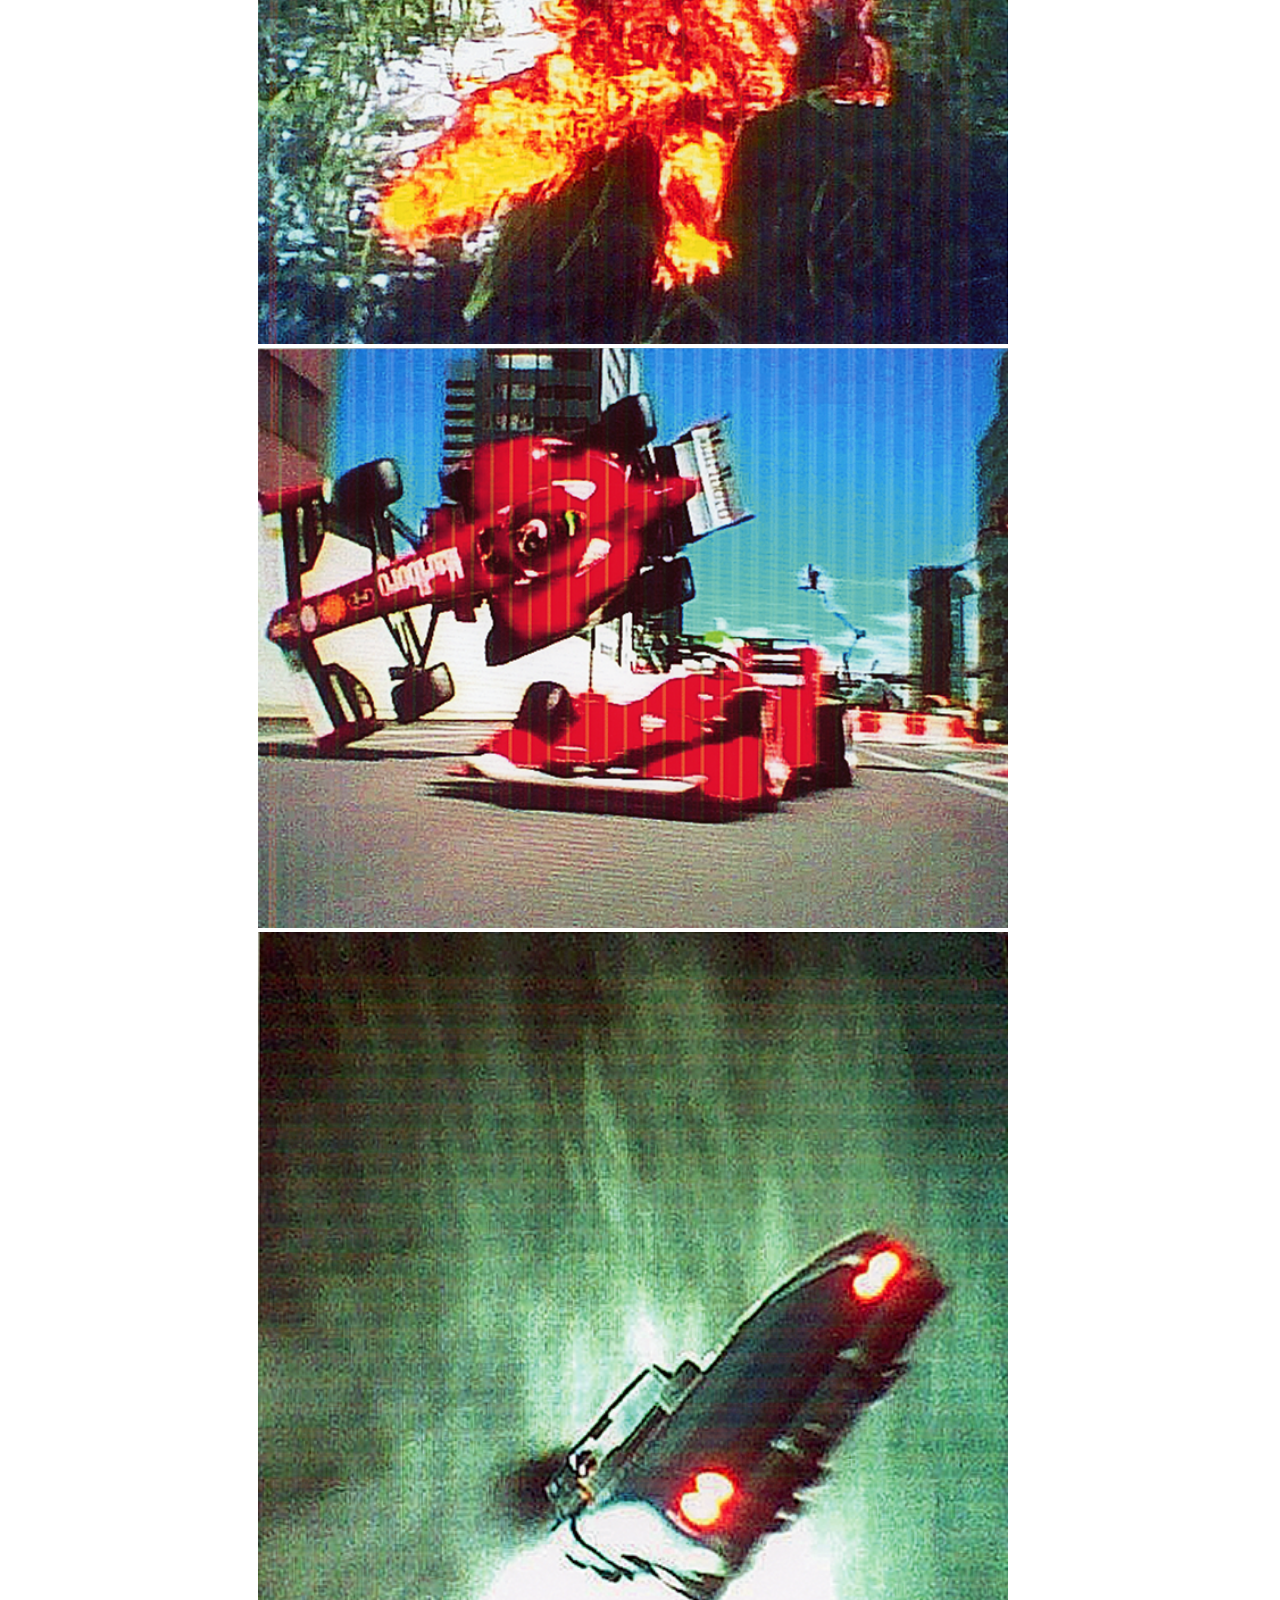
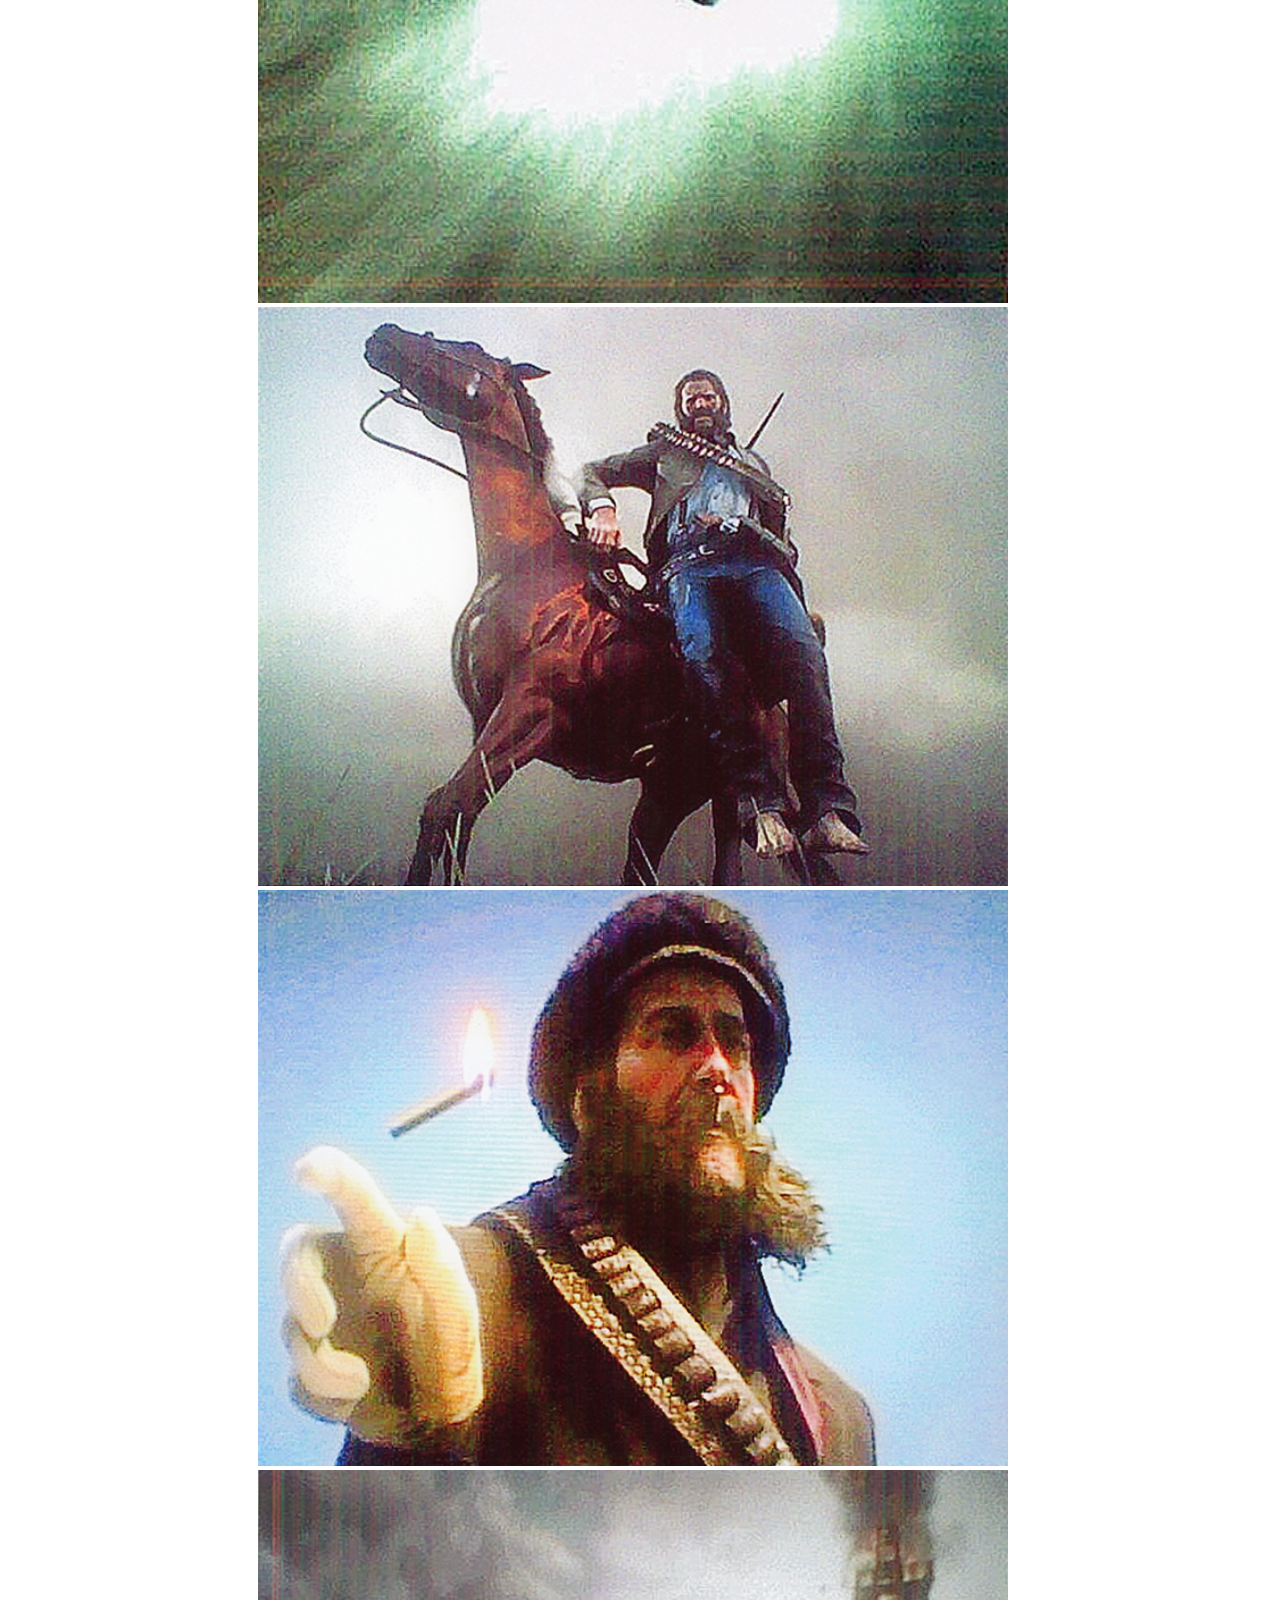
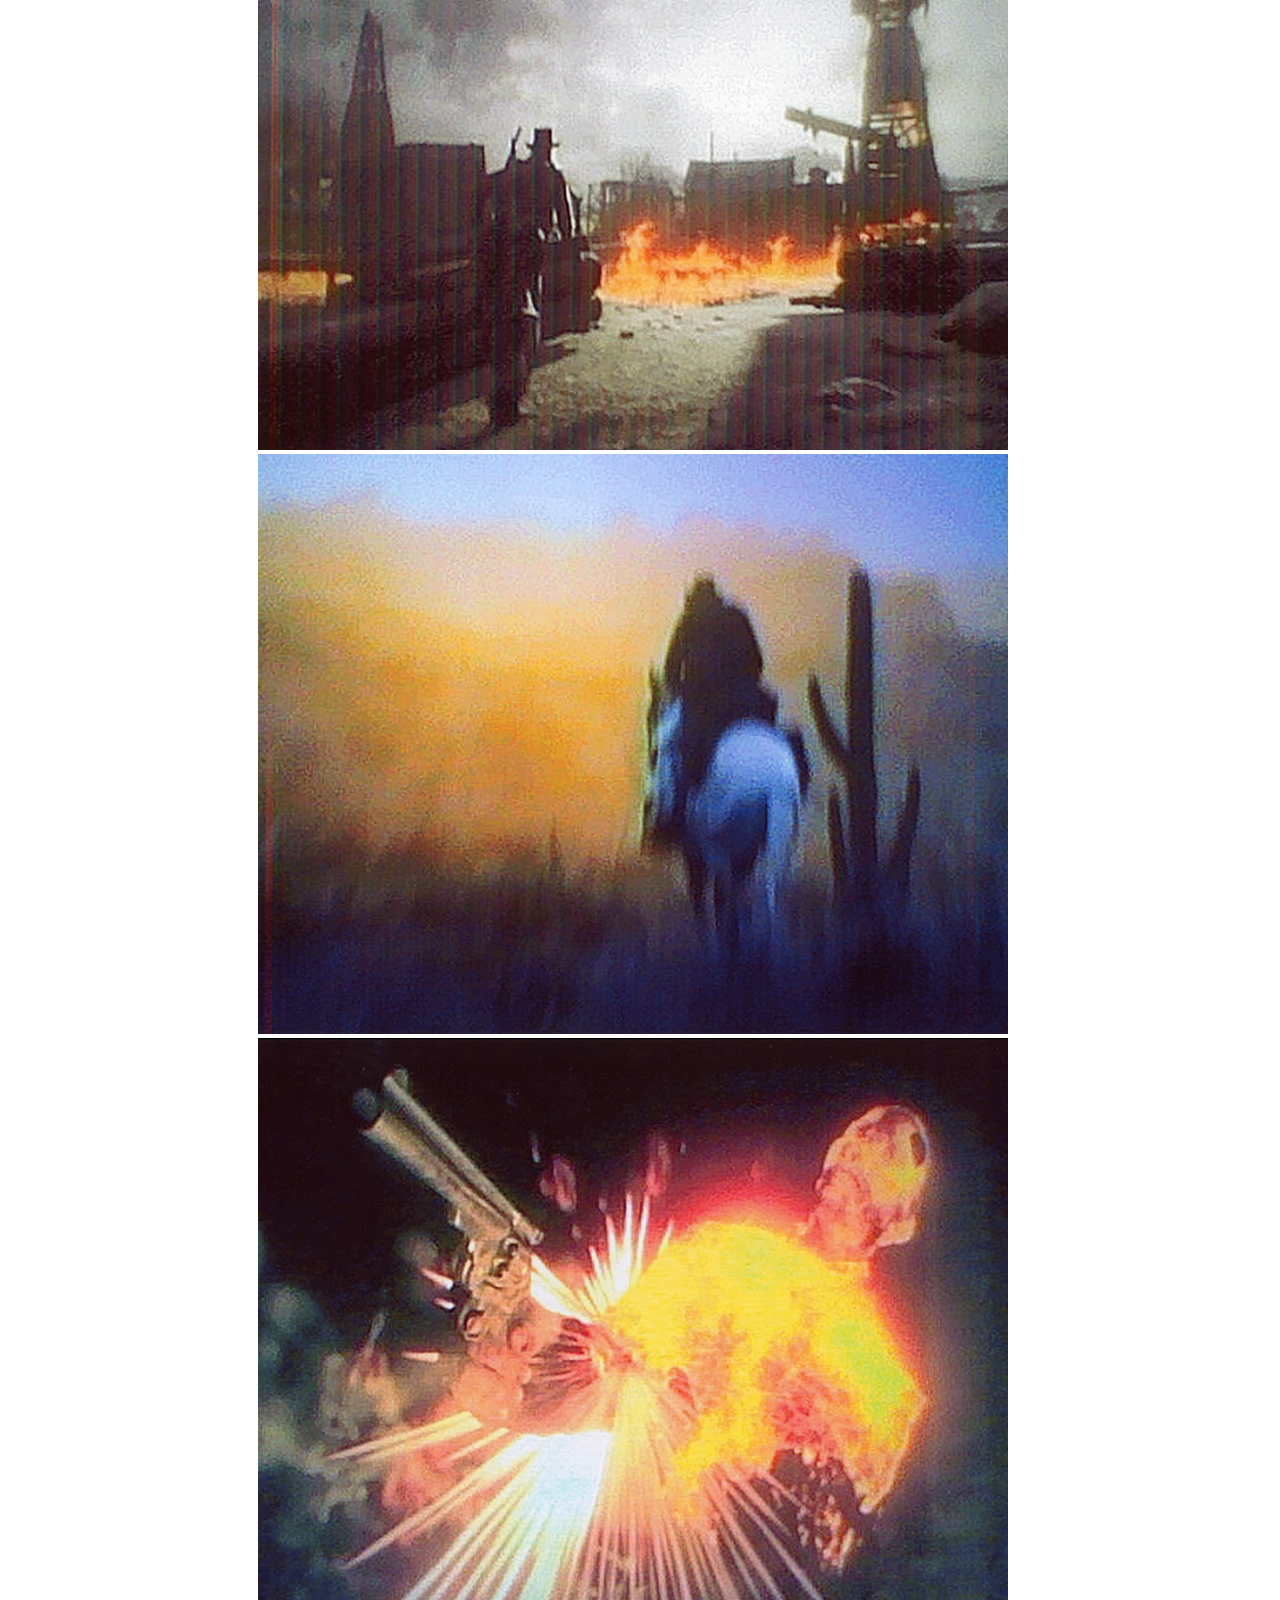
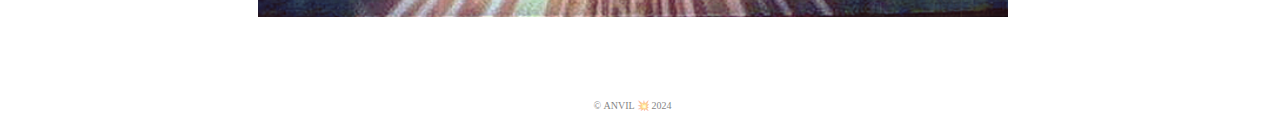
<file: videogamephotography.html>
<!DOCTYPE html>
<html lang="en">

<head>
    <meta charset="UTF-8">
    <meta name="viewport" content="width=device-width, initial-scale=1.0">
    <meta http-equiv="X-UA-Compatible" content="IE=edge">
    <link rel="stylesheet" href="style.css">
    <script src="https://code.jquery.com/jquery-3.6.4.min.js"></script>
    <title>Videogame Photography | ANVIL</title>
    <link rel="apple-touch-icon" sizes="180x180" href="/favicon/apple-touch-icon.png">
    <link rel="icon" type="image/png" sizes="32x32" href="/favicon/favicon-32x32.png">
    <link rel="icon" type="image/png" sizes="16x16" href="/favicon/favicon-16x16.png">
    <link rel="manifest" href="/favicon/site.webmanifest">
</head>

<body>
    <div id="contentContainer">
        <h1><a class="home-link" href="https://anvil.cool">ANVIL</a></h1>
        <audio id="myAudio" src="assets/clang.mp3"></audio>
        <audio id="myAudio2" src="assets/click.mp3"></audio>

        <ul class="menu-content">
            <li class="menu-item">
                <form>
                    <select class="menu-dropdown" onchange="redirectToPage(this)">
                        <option value="Menu">Menu</option>
                        <option value="https://anvil.cool">&#127968;&#xFE0F;&nbsp;Home</option>
                        <optgroup label="Work">
                            <option value="/videodirection">&#128249;&#xFE0F;&nbsp;Video Direction</option>
                            <option value="/analogediting">&#127902;&#xFE0F;&nbsp;Analog Editing</option>
                            <option value="/galleries">&#128444;&#xFE0F;&nbsp;Galleries</option>
                        </optgroup>
                        <optgroup label="Intersect">
                            <option value="/about">&#8265;&#xFE0F;&nbsp;About</option>
                        </optgroup>
                        <optgroup label="Play">
                            <option value="/youtubespa">&#128133;&#xFE0F;&nbsp;YouTube Spa</option>
                            <option value="https://www.yourworldoftext.com/~ANVIL/">&#128221;&#xFE0F;&nbsp;Guestbook
                            </option>
                            <option value="/friends">&#129730;&#xFE0F;&nbsp;Friends</option>
                        </optgroup>
                    </select>
                </form>
            </li>
            <li class="menu-item"><a href="mailto:anvil.hello@gmail.com"><button class="tablinks">Email</button></a>
            </li>
            <li class="menu-item"><button id="toggleButton" class="tablinks menu-no-mobile">Dark mode</button></li>
            <li class="menu-item"><button id="clang-heading" class="tablinks menu-no-mobile">&#128165;&#xFE0F;</button>
            </li>
        </ul>

        <h3>&#128444;&#xFE0F;&nbsp;Videogame&nbsp;Photography&nbsp;&#128444;&#xFE0F;</h3>
        <p style="margin-top:-20px">Anyone can buy a camera, and go out there and shoot something mediocre. But it takes
            someone special, talented, and humble to make groundbreaking art like we do. That’s why we are so rich and
            focused.
        </p>

        <p>Taking photos in a digital world is so much more dignified and chic. Instead of mosquitos and refried beans,
            we get to recline on a La-Z-Boy™ while drinking beer.. Talk about evolution!</p>

        <p>Inspirations for this series includes: Windows 10 default backgrounds.</p>

        <br />

        <img class="full-img" src="/assets/videogamephotography/01.png">
        <img class="full-img" src="/assets/videogamephotography/02.png">
        <img class="full-img" src="/assets/videogamephotography/03.png">
        <img class="full-img" src="/assets/videogamephotography/04.png">
        <img class="full-img" src="/assets/videogamephotography/05.png">
        <img class="full-img" src="/assets/videogamephotography/06.png">
        <img class="full-img" src="/assets/videogamephotography/07.png">
        <img class="full-img" src="/assets/videogamephotography/08.png">
        <img class="full-img" src="/assets/videogamephotography/09.png">
        <img class="full-img" src="/assets/videogamephotography/10.png">
        <img class="full-img" src="/assets/videogamephotography/11.png">
        <img class="full-img" src="/assets/videogamephotography/12.png">
        <img class="full-img" src="/assets/videogamephotography/13.png">
        <img class="full-img" src="/assets/videogamephotography/14.png">
        <img class="full-img" src="/assets/videogamephotography/15.png">
    </div>

    <footer>
        <div class="footer-text">&#x00A9;&nbsp;ANVIL&nbsp;&#128165;&#xFE0F;&nbsp;2024</div>
    </footer>

    <script type="text/javascript" src="js/menuRedirect.js"></script>
    <script type="text/javascript" src="js/clang.js"></script>
    <script type="text/javascript" src="js/click.js"></script>
    <script type="text/javascript" src="js/darkMode.js"></script>
</body>

</html>
</file>
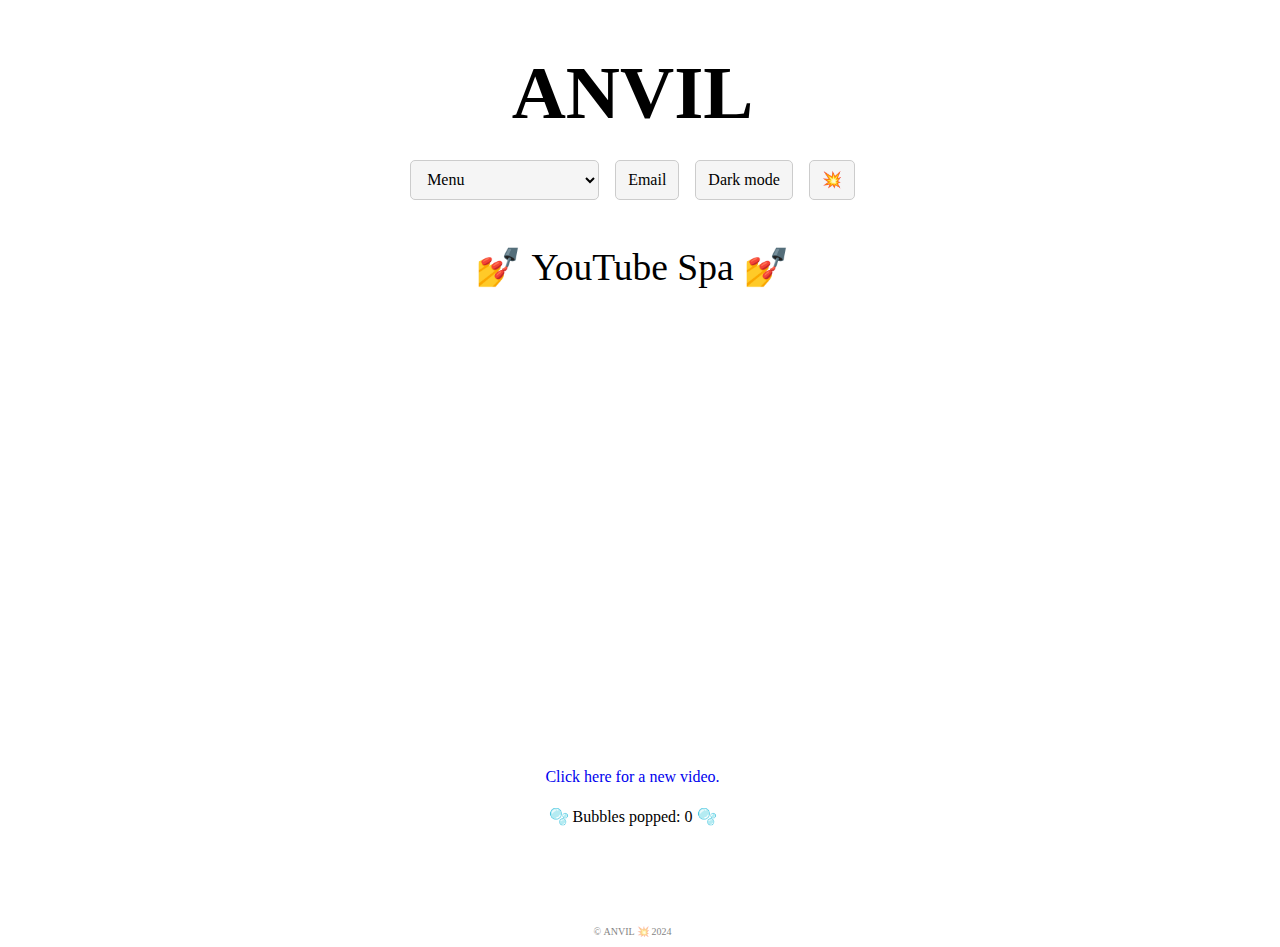
<file: youtubespa.html>
<!DOCTYPE html>
<html lang="en">

<head>
    <meta charset="UTF-8">
    <meta name="viewport" content="width=device-width, initial-scale=1.0">
    <meta http-equiv="X-UA-Compatible" content="IE=edge">
    <link rel="stylesheet" href="style.css">
    <script src="https://code.jquery.com/jquery-3.6.4.min.js"></script>
    <title>YouTube Spa | ANVIL</title>
    <link rel="apple-touch-icon" sizes="180x180" href="/favicon/apple-touch-icon.png">
    <link rel="icon" type="image/png" sizes="32x32" href="/favicon/favicon-32x32.png">
    <link rel="icon" type="image/png" sizes="16x16" href="/favicon/favicon-16x16.png">
    <link rel="manifest" href="/favicon/site.webmanifest">
    <style>
        .bubble {
            position: fixed;
            bottom: -64px;
            opacity: 0;
            animation: floatUp 10s linear forwards;
            cursor: pointer;
        }

        @keyframes floatUp {
            0% {
                bottom: -64px;
                opacity: 0;
            }

            10% {
                opacity: 1;
            }

            90% {
                opacity: 1;
            }

            100% {
                bottom: 100vh;
                opacity: 0;
            }
        }

        .bang {
            font-size: 64px;
            position: fixed;
            transform: translate(-50%, -50%);
            animation: disappear 0.5s linear forwards;
        }

        @keyframes disappear {
            0% {
                opacity: 1;
            }

            100% {
                opacity: 0;
            }
        }
    </style>
</head>

<body style="user-select: none;">
    <div id="contentContainer">
        <h1><a class="home-link" href="https://anvil.cool">ANVIL</a></h1>
        <audio id="myAudio" src="assets/clang.mp3"></audio>
        <audio id="myAudio2" src="assets/click.mp3"></audio>

        <ul class="menu-content">
            <li class="menu-item">
                <form>
                    <select class="menu-dropdown" onchange="redirectToPage(this)">
                        <option value="Menu">Menu</option>
                        <option value="https://anvil.cool">&#127968;&#xFE0F;&nbsp;Home</option>
                        <optgroup label="Work">
                            <option value="/videodirection">&#128249;&#xFE0F;&nbsp;Video Direction</option>
                            <option value="/analogediting">&#127902;&#xFE0F;&nbsp;Analog Editing</option>
                            <option value="/galleries">&#128444;&#xFE0F;&nbsp;Galleries</option>
                        </optgroup>
                        <optgroup label="Intersect">
                            <option value="/about">&#8265;&#xFE0F;&nbsp;About</option>
                        </optgroup>
                        <optgroup label="Play">
                            <option value="/youtubespa">&#128133;&#xFE0F;&nbsp;YouTube Spa</option>
                            <option value="https://www.yourworldoftext.com/~ANVIL/">&#128221;&#xFE0F;&nbsp;Guestbook
                            </option>
                            <option value="/friends">&#129730;&#xFE0F;&nbsp;Friends</option>
                        </optgroup>
                    </select>
                </form>
            </li>
            <li class="menu-item"><a href="mailto:anvil.hello@gmail.com"><button class="tablinks">Email</button></a>
            </li>
            <li class="menu-item"><button id="toggleButton" class="tablinks menu-no-mobile">Dark mode</button></li>
            <li class="menu-item"><button id="clang-heading" class="tablinks menu-no-mobile">&#128165;&#xFE0F;</button>
            </li>
        </ul>

        <h3>&#128133;&#xFE0F;&nbsp;YouTube&nbsp;Spa&nbsp;&#128133;&#xFE0F;</h3>

        <iframe class="responsive-iframe" id="youtubePlayer" width="750" height="422" title="YouTube video player"
            frameborder="0"
            allow="accelerometer; autoplay; clipboard-write; encrypted-media; gyroscope; picture-in-picture; web-share"
            allowfullscreen></iframe>

        <p style="text-align: center;"><a href="#" class="link" id="newVideoLink">Click here for a new video.</a></p>
        <p style="text-align: center;">🫧&nbsp;Bubbles popped: <span id="bubbleCount">0</span>&nbsp;🫧</p>
    </div>

    <footer>
        <div class="footer-text">&#x00A9;&nbsp;ANVIL&nbsp;&#128165;&#xFE0F;&nbsp;2024</div>
    </footer>

    <script type="text/javascript" src="js/menuRedirect.js"></script>
    <script type="text/javascript" src="js/clang.js"></script>
    <script type="text/javascript" src="js/click.js"></script>
    <script type="text/javascript" src="js/darkMode.js"></script>
    <script>
        // Random video
        document.addEventListener('DOMContentLoaded', function () {
            const youtubeLinks = [
                "https://www.youtube.com/embed/-42Z-_Kq0QU?si=bnF0Hwf5c5TMzxop",
                "https://www.youtube.com/embed/pA44HuxQsUc?si=mkCAsUyooE1wE7G9",
                "https://www.youtube.com/embed/MqiVTcpUvho?si=uE75TjVW0TD176Ba",
                "https://www.youtube.com/embed/XIKFkuz-1no?si=Ar5Sm8msOv7hCn0p",
                "https://www.youtube.com/embed/HbpjWtgzewU?si=_JsIdrrXacifRTpD",
                "https://www.youtube.com/embed/FVoyIhrxepk?si=kYFQCWFB2vUNf8qy",
                "https://www.youtube.com/embed/-jdBRk3_978?si=SVYgTZZbha3KUwwi",
                "https://www.youtube.com/embed/MgXVbuuGPcA?si=iwu1LKHh_RY1hkpB",
                "https://www.youtube.com/embed/bwN5PITkd74?si=3FM7_NhgNxh_zNEg",
                "https://www.youtube.com/embed/cuNM3s0r7Zc?si=WGkNXthBzI1nXkKq",
                "https://www.youtube.com/embed/B7ThIWxZRyo?si=0aN8hjxun7aPnM-0",
                "https://www.youtube.com/embed/UBOLme4rf9o?si=xWvOkUldAQB8AAuP",
                "https://www.youtube.com/embed/TmCGVDgyz5Q?si=q2GSSgpnSlkPu_lm",
                "https://www.youtube.com/embed/nM1giBebKeo?si=ewONIj5U1tuT5jql",
                "https://www.youtube.com/embed/VAdMkf-AAPM?si=CA0SR77ejKL_CRm9",
                "https://www.youtube.com/embed/piT_tJIBaZM?si=mPzhrC4hZDgbn4k9",
                "https://www.youtube.com/embed/VkGpuEHym8A?si=dDuWxzsYfGMwLJmY",
                "https://www.youtube.com/embed/udAL48P5NJU?si=O6pd_Dw3P6teShuv",
                "https://www.youtube.com/embed/nh8sQHkZq-s?si=1laJBgLcZLGFC6JW",
                "https://www.youtube.com/embed/DakcZvKS780?si=wcO265-shXgV4XBa",
                "https://www.youtube.com/embed/K_CbgLpvH9E?si=eGlH6C14HUrpp7KZ",
                "https://www.youtube.com/embed/iogcY_4xGjo?si=patXBNn3apzjNqF-",
                "https://www.youtube.com/embed/3ryID_SwU5E?si=3OX5OxPnepqPW-QX",
                "https://www.youtube.com/embed/1WEAJ-DFkHE?si=G3xBNBmL_gILy3FX",
                "https://www.youtube.com/embed/FM7Z-Xq8Drc?si=ICVjQDHieLPrps7y",
                "https://www.youtube.com/embed/tVWWp1PqDus?si=h4S4b9ZdNMamiakM",
                "https://www.youtube.com/embed/cExLQ1o2pDw?si=Bd09PU4ACYiBAKWj",
                "https://www.youtube.com/embed/tnMcjBqTVzQ?si=QpRW-mwDEWUT-te1",
                "https://www.youtube.com/embed/D_nFJm628L0?si=g5fOXxVj9Zz057l_",
                "https://www.youtube.com/embed/MTUPKSz0hMo?si=w9j3JATTQt6iurJI",
                "https://www.youtube.com/embed/AdMzX2ZSqw8?si=UhB_9RmYMQCdbjws",
                "https://www.youtube.com/embed/_85rSfnzhyQ?si=_OIN88qMEXDSzkLl",
                "https://www.youtube.com/embed/L00ZCW8xyZc?si=075ZPyQIQOM6pPUD",
                "https://www.youtube.com/embed/UuW0jkV4M7o?si=4hnW8DPz-fTzhirL",
                "https://www.youtube.com/embed/i0xTDisB7eE?si=54crv7NiHKY4dGLs",
                "https://www.youtube.com/embed/FqcWiu1MRzk?si=LI4b1b2CZMtnG1VD",
                "https://www.youtube.com/embed/GuPZ-aBa0fw?si=ni2_aCq8MwuKmT9b",
                "https://www.youtube.com/embed/r9bRMoK2hAg?si=Cymp13zKhjx5mPCx",
                "https://www.youtube.com/embed/jAjhn6UzQqc?si=Xibu-rW5eXlDPdXZ",
                "https://www.youtube.com/embed/hZ4X-fGmabU?si=IpFwgD1EDiym7gEM",
                "https://www.youtube.com/embed/-Hu_99RVi6w?si=_LRE_EyDGDVsIBt2",
                "https://www.youtube.com/embed/lkAi8JDrYy8?si=aF3V6DeEl4i7SF4c",
                "https://www.youtube.com/embed/kPMukCklDQc?si=cYpvzQGKmwt6y-wp",
                "https://www.youtube.com/embed/zdokPVKN-40?si=7YVzL6UARw_cZ3_g",
                "https://www.youtube.com/embed/HAzZH6wccew?si=ZxKIXRgjTsiBa0Y1",
                "https://www.youtube.com/embed/3rDjPLvOShM?si=AOtRx-A0_nTNAO-E",
                "https://www.youtube.com/embed/OQNfl4O40wI?si=kt8yB2EqfrL7lV2b",
                "https://www.youtube.com/embed/WCjLd7QAJq8?si=-ofh7ytc-iQmZxev",
                "https://www.youtube.com/embed/zomZywCAPTA?si=AksurmDkUvBAf4ZD",
                "https://www.youtube.com/embed/nDq6TstdEi8?si=iKzpueSbqv-mlX4T",
                "https://www.youtube.com/embed/ip6Vn24FwBk?si=4-9xJKfkhDim3InF",
                "https://www.youtube.com/embed/ZOcUIbQxepo?si=q-sIthbyLFmBz5AT",
                "https://www.youtube.com/embed/FALlhXl6CmA?si=onAi7fVuM59I9_pJ",
                "https://www.youtube.com/embed/cPrZDH6ZaC4?si=uyOFhqRIRyPTToOJ",
                "https://www.youtube.com/embed/wN-f63JJTpc?si=YExQWA_tIfd5qSRH",
                "https://www.youtube.com/embed/wN-f63JJTpc?si=YExQWA_tIfd5qSRH",
                "https://www.youtube.com/embed/2H0RL0qLjpQ?si=-oOhBOTiPnahQdrP",
                "https://www.youtube.com/embed/_Dpd5a6Ac-E?si=0NePZBVq2BUpMsmO",
                "https://www.youtube.com/embed/aK4JSwhdcdE?si=en5rgTIKWGgUr_0E",
                "https://www.youtube.com/embed/NRPLSwqgHQw?si=eKcnuxJ5FQ_e4TPn",
                "https://www.youtube.com/embed/rWEI9y6PElo?si=ohyslfHoQqqoE3Cn",
                "https://www.youtube.com/embed/g1QR0RO1pbw?si=o-KuaFxPQ8nLesQw",
                "https://www.youtube.com/embed/UvUA6-P8ZT4?si=4c8mYn929_P5liUE",
                "https://www.youtube.com/embed/C3urx0-M464?si=tWriUtdHVHw7tvLd",
                "https://www.youtube.com/embed/OQNfl4O40wI?si=xEWvAjEf3T5yuxYL",
                "https://www.youtube.com/embed/OQNfl4O40wI?si=xEWvAjEf3T5yuxYL",
                "https://www.youtube.com/embed/H5NZtbbiyKM?si=pzCfmDikV2qhZ2M4",
                "https://www.youtube.com/embed/udAL48P5NJU?si=DBUhSHEyotJaY0q0",
                "https://www.youtube.com/embed/VkGpuEHym8A?si=k5OJ7innyuOIWnPA",
                "https://www.youtube.com/embed/Ofp26_oc4CA?si=yjHZJ7sMthcgIllk",
                "https://www.youtube.com/embed/ADfQ3QOLacc?si=Rw05tkTiTzGXm_jZ",
                "https://www.youtube.com/embed/JuBbeFafcqo?si=plHLOztcpFCKq5fL",
                "https://www.youtube.com/embed/pA44HuxQsUc?si=Co8I3J1PitI9hpVx",
                "https://www.youtube.com/embed/RYbe-35_BaA?si=mlfpKnzHLHcjub2g",
                "https://www.youtube.com/embed/lX6JcybgDFo?si=Xzwcfy0g6M6L-tZS",
                "https://www.youtube.com/embed/YOJsKatW-Ts?si=VCjQRsuj_rLaREsu",
                "https://www.youtube.com/embed/LiKCzeqn-kg?si=SnYxHUWuhsosoY6o",
                "https://www.youtube.com/embed/VAdMkf-AAPM?si=UKCT2I8pl2UEnja9",
                "https://www.youtube.com/embed/pw5ETGiiBRg?si=M_HdyPflHcG4897Y",
                "https://www.youtube.com/embed/uO8SeXh_LaA?si=SuK0DCkMMrYt87ew",
                "https://www.youtube.com/embed/P5RvvcaQEIs?si=Q8RYEFNDKCfa4iDx",
                "https://www.youtube.com/embed/2GgiZZhO-PA?si=lcXJQVQ4bOJV9G1z",
                "https://www.youtube.com/embed/xTfWF9S8BCY?si=VWSNOnPPbNMOKV3m",
                "https://www.youtube.com/embed/s1TsnnqgkoY?si=gQy9IvLimm9cP5yc",
                "https://www.youtube.com/embed/FBgLytbB-uE?si=-32p0Ogdq9ZSWjxu",
                "https://www.youtube.com/embed/rfqcxSzs_9U?si=iiuhvxEQiAfdcDyn",
                "https://www.youtube.com/embed/FxlUfPvh6DA?si=gIdMf8eX3MqYOC92",
                "https://www.youtube.com/embed/Efw7ibf45ws?si=axU9zpbicww49a9X",
                "https://www.youtube.com/embed/HbpjWtgzewU?si=6XT8EAmhRWkgcSSK",
                "https://www.youtube.com/embed/ICivMiNuato?si=zsLthfqbLR6hjGjQ",
                "https://www.youtube.com/embed/ICivMiNuato?si=wW-OnKvkbr3D_VUu",
                "https://www.youtube.com/embed/j0K2t0czqrg?si=f432fwNbZ4fTTDjV",
                "https://www.youtube.com/embed/41MWfJ8q-wk?si=WzxkObY5GHyPC8fz",
                "https://www.youtube.com/embed/959dVc30_Ik?si=ZnfFbn7wDbucys3l",
                "https://www.youtube.com/embed/VMbfe8IZOMk?si=WjCzthRLGyk6EBd4",
                "https://www.youtube.com/embed/DgTM5WNnMVs?si=hosGfQ8xvk05NFF6",
                "https://www.youtube.com/embed/6eP0Y70Oisk?si=yxNYQ1NS1NhGj7eU",
                "https://www.youtube.com/embed/SX6Ga78igjY?si=u6YxQF8vuHxyOtE7",
                "https://www.youtube.com/embed/3kj8dqQnvic?si=MnPx0ly3Na1o91So",
                "https://www.youtube.com/embed/6eQOHUuukrs?si=O5AstP85QIPGmguZ",
                "https://www.youtube.com/embed/NCDuuP73_qY?si=MQ_XyECCHULJ5R6F",
                "https://www.youtube.com/embed/BIg0yhqPLBA?si=x4p39_3cFKPej1PN",
                "https://www.youtube.com/embed/McPIxh1p6f4?si=Vk7hjJQ-9_5Gb-P4",
                "https://www.youtube.com/embed/XIKFkuz-1no?si=MSAgrkOdkDq1Ddud",
                "https://www.youtube.com/embed/2erqomGwfTI?si=ETz1D77yuNO_ODGv",
                "https://www.youtube.com/embed/NoXcCveo92Y?si=Y4c95WXI8KLfKTRq",
                "https://www.youtube.com/embed/x7ohCJ6uK9c?si=V6Cxgbwtij8_VW0a",
                "https://www.youtube.com/embed/hvYraDdumzg?si=CsyPwN8K5PztQxG2",
                "https://www.youtube.com/embed/avGUXxnqAso?si=obRhlZky3HZF5Xa-",
                "https://www.youtube.com/embed/EwRgYgC013o?si=gTqHdpFH5YlbyMA2",
                "https://www.youtube.com/embed/MfNP81Mr7Js?si=aR2zTgN4dYurn8PS",
                "https://www.youtube.com/embed/phxJRJFKcrk?si=QZdnJbDs1Yl8oqve",
                "https://www.youtube.com/embed/VlA_kAqVxHg?si=bU1vEvaxLOBga8pN",
                "https://www.youtube.com/embed/MKXp6AdMoJ0?si=fA1aKDbf9oEKjJxr",
                "https://www.youtube.com/embed/cXOBakEos0c?si=PZUmbeTkfmojCNdM",
                "https://www.youtube.com/embed/QabOws88zD4?si=88gwvFm8hp3Ne4rs",
                "https://www.youtube.com/embed/3ygdkYjkbfA?si=IFoS66ugMcfrBj6-",
                "https://www.youtube.com/embed/Wkv5WT04QUk?si=RinJcTQkuxO6kL8v",
                "https://www.youtube.com/embed/j14nvAgkc5Q?si=lq8yQIoHeWW5Z3Qm",
                "https://www.youtube.com/embed/NsTFRhLL0Qg?si=u9XTj4UeiduaWJ17",
                "https://www.youtube.com/embed/cuYIxUdcS3g?si=ofvmrtGkr4bmd9oG",
                "https://www.youtube.com/embed/kHQnlhHHtZc?si=aNVsILsOJQFQb0O7",
                "https://www.youtube.com/embed/kbN1wh5slnA?si=-ZfWeUlM0QSLMT6W",
                "https://www.youtube.com/embed/Li4j82QbBvk?si=YE2OhTDpXsFPpy28",
                "https://www.youtube.com/embed/KP8Ki6pqZ-0?si=Yut7BylfmUhGNIdC",
                "https://www.youtube.com/embed/k2XqK_rc3ww?si=zZlSZuROlYZXD3IX",
                "https://www.youtube.com/embed/hm0_QeJsz1s?si=Lj10Jlz4fZ6HOC4A",
                "https://www.youtube.com/embed/zIfxBh0RF30?si=YeULGMb7-CTzRein",
                "https://www.youtube.com/embed/8myuMZyLoUQ?si=54z2QO64F2G4xrxk",
                "https://www.youtube.com/embed/jRn5waE0qfk?si=_S9lRTZcHPQ7-Iwx",
                "https://www.youtube.com/embed/FFHKEATnmB4?si=T9NxbVXgWBA6mNgA",
                "https://www.youtube.com/embed/Sey-9jBLjD4?si=kznSt8MGQqg2dbNk",
                "https://www.youtube.com/embed/kVl-6-A9ZO4?si=y8wG2qjPcGCTFjpP",
                "https://www.youtube.com/embed/1kZamIW_F38?si=69nmsnnVvS1JgUQ6",
                "https://www.youtube.com/embed/kVm5k99PnBk?si=G3Hm9-h0w2WXQs1p",
                "https://www.youtube.com/embed/pgtmlVqCKxc?si=DLaZnetZuRV-mY_S",
                "https://www.youtube.com/embed/EVOyRLWfq4M?si=KYY1TtFyNQGHeWIP",
                "https://www.youtube.com/embed/2-UZb2VD9vs?si=gk-35DEPiT6ZDLX6",
                "https://www.youtube.com/embed/FDmLnW467gA?si=eK0gfB17_FMqeXwG",
                "https://www.youtube.com/embed/2GgiZZhO-PA?si=Lge0K_V1GnAvdMzv",
                "https://www.youtube.com/embed/NsWd15iLDHs?si=rFcy75PDrFzUoezG",
                "https://www.youtube.com/embed/e_U4XMdkc-k?si=4tEPRDWuIGTlVkmI",
                "https://www.youtube.com/embed/a-SwBt5Zzt8?si=T3W-ay9CQ3nZ76gr",
                "https://www.youtube.com/embed/VXr7J7Ss8lA?si=oGkpJQ1rll1gkIlp",
                "https://www.youtube.com/embed/KAmIHa-Rztg?si=yOTuWoHCuKH7LWdu",
                "https://www.youtube.com/embed/V-SoIebbX_U?si=PcmF9TflS61G1uX_",
                "https://www.youtube.com/embed/3KJnnMBHOVQ?si=D6YosKzbZAkt4eXh",
                "https://www.youtube.com/embed/aK0hXR_XbH8?si=aU4eBesW4HqAIryZ",
                "https://www.youtube.com/embed/rTfa-9aCTYg?si=trJFC4dQ0gUrct8-",
                "https://www.youtube.com/embed/kxYyRefZwhA?si=IuUZVpCbF2jdsuQx",
                "https://www.youtube.com/embed/rFBJJpOa81U?si=XME179hZitbHywgf",
                "https://www.youtube.com/embed/KVYtxUOUMzA?si=1XLNyxxYjgrsXwsF",
                "https://www.youtube.com/embed/Ijg1t0AcTXg?si=p7AmLWuwvifM4Wl-",
                "https://www.youtube.com/embed/nquLB0Hq_Po?si=8HETEoCpZJqczKJ1",
                "https://www.youtube.com/embed/nxw9Fd_bWa4?si=wSPZk3pHbF_pGO9E",
                "https://www.youtube.com/embed/VZWdmhazoVk?si=B5tDc73hovKsHTNm",
                "https://www.youtube.com/embed/p9szq_K12hs?si=JaYFdedZrScO2fkZ",
                "https://www.youtube.com/embed/W9q02r0CqEs?si=dDfvy_seFwUtKzRi",
                "https://www.youtube.com/embed/bqqxe6quLZI?si=s9OP7QSjEtUh2Rfa",
                "https://www.youtube.com/embed/nbH4g_xQH1o?si=vUWE1M2CkXA-ZNlJ",
                "https://www.youtube.com/embed/vr5dCRHAgb0?si=sfNhdCyuyL5Hb0Gn",
                "https://www.youtube.com/embed/0ZjCOAnmUaQ?si=EvMc_AXfKjX_rn0s",
                "https://www.youtube.com/embed/Y9LwFgxB2Kw?si=ZP-C9ji0_7q_cPOd",
                "https://www.youtube.com/embed/G_xSlRqic5w?si=zwEElxtdqDhk5plJ",
                "https://www.youtube.com/embed/RAB6hFVIf5s?si=fhCMAPgdAfwx0KLL",
                "https://www.youtube.com/embed/xCLULLdY4TI?si=UVuaId1TGjNiLLrv",
                "https://www.youtube.com/embed/nldOap6RFeo?si=VSvu-9VcjkNCEOig",
                "https://www.youtube.com/embed/A3n1oOvJVQU?si=wtevvBFQnftaYQrg",
                "https://www.youtube.com/embed/0Gy3xwVgPHk?si=4_vHE430shFXm7RC",
                "https://www.youtube.com/embed/CV7BcUf_-UE?si=dhQ8Ut02zGf7_gNr",
                "https://www.youtube.com/embed/0Kc2F693KIA?si=jj7E79FSGJttYtlx",
                "https://www.youtube.com/embed/FB0MxUWqsPo?si=8Gxq_wCbPTAwLTZB",
                "https://www.youtube.com/embed/BpI82t1cjiI?si=dpttH6NhJUczGOLG",
                "https://www.youtube.com/embed/Y_bOxzag_Ck?si=K5OUEaepjA3_rghN",
                "https://www.youtube.com/embed/ESHyS7bxGP0?si=mZ68E_lo32_0t7F8",
                "https://www.youtube.com/embed/g9-9CxCxrVE?si=FghRiWCvfALlOUH8",
                "https://www.youtube.com/embed/6XYen9SO2yo?si=27o7arbw-ZKoqkCH",
                "https://www.youtube.com/embed/tj7al6MXu7U?si=Pa9bvHgX2G3awZA5",
                "https://www.youtube.com/embed/ICivMiNuato?si=014WOHtE1qBhRV2f",
                "https://www.youtube.com/embed/FJ0m4nRNqtU?si=Kbp5WHBtLf5B0ggL",
                "https://www.youtube.com/embed/wdOthyqOc5s?si=D-Eu82fo7lkAHZmk",
                "https://www.youtube.com/embed/uz83G-2ny8Q?si=MFDhDhzjfcmdvM3C",
                "https://www.youtube.com/embed/L-RcXKHxpSY?si=8SHyOrYWtB-Ncp6y",
                "https://www.youtube.com/embed/xVrJ8DxECbg?si=8W1NoaX4HPVAqXlo",
                "https://www.youtube.com/embed/4rJfiM7IDbI?si=WQolZ9soH8RAkWtF",
                "https://www.youtube.com/embed/NGhuLkjl4iI?si=joTNXK3d-dDUlDwY",
                "https://www.youtube.com/embed/IANwb_qT1gg?si=FycTWhhkMSuXvBPm",
                "https://www.youtube.com/embed/GebTgDlId1E?si=_B-rJ7Z5JJ7QcN4W",
                "https://www.youtube.com/embed/Dimk-T-Wxow?si=W-EUwtTaiEsbmlCu",
                "https://www.youtube.com/embed/VCmwskpxyCg?si=oYJ9DVSUKmcDKfqb",
                "https://www.youtube.com/embed/pwglOlD7e0M?si=yzX_CJY7rWSlMVVL",
                "https://www.youtube.com/embed/uirPtj6zGAw?si=nifH0XAE-YQJiG29",
                "https://www.youtube.com/embed/jRn5waE0qfk?si=LzbZM1OOXPWj1der",
                "https://www.youtube.com/embed/wUVvQk7XLd4?si=ertoBxoiPS40NnCf",
                "https://www.youtube.com/embed/h2Y2ssqu8xg?si=O4AZ6R5cL7x8IF1Y",
                "https://www.youtube.com/embed/9U_OTeqJ-sM?si=UBhHaeSGYVDrJiZL",
                "https://www.youtube.com/embed/CVOXyyqaTvY?si=B8hXDWERRvaVj8J_",
                "https://www.youtube.com/embed/9q7Mb9PFVAo?si=B-EntURlKYi_rr4s",
                "https://www.youtube.com/embed/5cOl_ZTvCiw?si=3vOBENEn4-Js6lis",
                "https://www.youtube.com/embed/Hvw2cNQUuUc?si=F61KsMEMS73ioD9W",
                "https://www.youtube.com/embed/l1WxJSduvBc?si=hLk-FIBmoLeUGGLG",
                "https://www.youtube.com/embed/8FhGOV7fs64?si=WreljIzyhZ3z8Ti5",
                "https://www.youtube.com/embed/GlOQnsVOa2o?si=ecjWAhFBd3yRQ0jU",
                "https://www.youtube.com/embed/QKJbj7vcOzE?si=xgbHDYqRkZercygH",
                "https://www.youtube.com/embed/c8xJtH6UcQY?si=1ddga_5OhtmYFGXb",
                "https://www.youtube.com/embed/UBv3VLaXmtk?si=2DMoajGswI8oYqfZ",
                "https://www.youtube.com/embed/lgiGoq0j2m8?si=dul9lQD6J7yhq2eC",
                "https://www.youtube.com/embed/ICivMiNuato?si=Mt5vsIUWnYsqhmKY",
                "https://www.youtube.com/embed/qnMxd3s6u-c?si=BqQLSFzwfGaJe_HE",
                "https://www.youtube.com/embed/pgDE2DOICuc?si=5TnwntMeDKl3iPbW",
                "https://www.youtube.com/embed/1k0MMxhOVpA?si=Na5fL5b209lvF69L",
                "https://www.youtube.com/embed/RY44HWeFcow?si=fkff1_SJBZtGrV9p",
                "https://www.youtube.com/embed/2s9z9Tlumi0?si=EgfUW2_Tq4Z3Wqx5",
                "https://www.youtube.com/embed/aPO5JaShu2U?si=myI7xmVkqOV6Cvwr",
                "https://www.youtube.com/embed/s50vvwTystA?si=FtA-_hVgYZlAaT9_",
                "https://www.youtube.com/embed/s50vvwTystA?si=FtA-_hVgYZlAaT9_",
                "https://www.youtube.com/embed/s50vvwTystA?si=FtA-_hVgYZlAaT9_",
                "https://www.youtube.com/embed/s50vvwTystA?si=FtA-_hVgYZlAaT9_",
                "https://www.youtube.com/embed/EtKFva7g9DQ?si=N9M3Fmsirb9bwEB-",
                "https://www.youtube.com/embed/gpB95wf1L3Y?si=lR0EEpQ2dfGu4DRU",
                "https://www.youtube.com/embed/Xrs6Pzfnonc?si=d5cvCdAYemuIz35V",
                "https://www.youtube.com/embed/DJY7jj3bxvU?si=HJYVhu90eH471URE",
                "https://www.youtube.com/embed/qW9I8HZEFVo?si=zoDV2fWzpD6e3D-i",
                "https://www.youtube.com/embed/GE1lo_tQACw?si=rajDZ1Bxgfjy5zPy",
                "https://www.youtube.com/embed/WmqFcMdF-yA?si=L0ws4HVZXcyn0OPI",
                "https://www.youtube.com/embed/T3qlKJ8RiB8?si=3A_ooN6Vuy-DQnYA",
                "https://www.youtube.com/embed/-e6xOBCAVvA?si=lnqzy9V11YVPrh-G",
                "https://www.youtube.com/embed/zQQsqqc6p7Y?si=S1CgkMG-mBnRcqS7",
                "https://www.youtube.com/embed/zQQsqqc6p7Y?si=S1CgkMG-mBnRcqS7",
                "https://www.youtube.com/embed/3iZFTRMFDuQ?si=wIf12iLpux_Mtw1B",
                "https://www.youtube.com/embed/hRlmn_w1qck?si=6rfrOnMGdHATkOEE",
                "https://www.youtube.com/embed/5T_ePuuIsOw?si=BaXv5CFfTM9Nv9IU"
            ];

            const youtubePlayer = document.getElementById('youtubePlayer');
            const newVideoLink = document.getElementById('newVideoLink');

            function loadRandomVideo() {
                const randomVideoLink = youtubeLinks[Math.floor(Math.random() * youtubeLinks.length)];
                youtubePlayer.src = randomVideoLink;
            }

            loadRandomVideo();

            newVideoLink.addEventListener('click', function (event) {
                event.preventDefault();
                loadRandomVideo();
            });
        });

        // Bubbles
        let bubblesPopped = 0;

        function showConfetti() {
            const confetti = document.createElement('img');
            confetti.src = '/assets/confetti.gif';
            confetti.style.position = 'fixed';
            confetti.style.top = '0';
            confetti.style.left = '0';
            confetti.style.width = '100%';
            confetti.style.height = '100%';
            confetti.style.zIndex = '9999';
            document.body.appendChild(confetti);

            const yaySound = new Audio('/assets/yay.mp3');
            yaySound.play();

            setTimeout(() => {
                document.body.removeChild(confetti);
            }, 4000);
        }

        function createBubble() {
            const bubble = document.createElement('div');
            bubble.className = 'bubble';
            bubble.textContent = '🫧';
            const startX = Math.random() * 100;
            bubble.style.left = startX + 'vw';

            const fontSizes = [32, 42, 64];
            const fontSize = fontSizes[Math.floor(Math.random() * fontSizes.length)];
            bubble.style.fontSize = fontSize + 'px';

            document.body.appendChild(bubble);

            let startTime = Date.now();
            function meander() {
                const elapsed = Date.now() - startTime;
                bubble.style.transform = `translateX(${Math.sin(elapsed / 500) * 20}px)`;
                requestAnimationFrame(meander);
            }
            requestAnimationFrame(meander);

            bubble.addEventListener('click', (event) => {
                const bang = document.createElement('div');
                bang.className = 'bang';
                bang.textContent = '💥';
                bang.style.left = `${event.clientX}px`;
                bang.style.top = `${event.clientY}px`;
                document.body.appendChild(bang);

                setTimeout(() => {
                    document.body.removeChild(bang);
                }, 500);

                document.body.removeChild(bubble);

                bubblesPopped++;
                document.getElementById('bubbleCount').textContent = bubblesPopped;

                if (bubblesPopped === 100) {
                    showConfetti();
                }
            });

            bubble.addEventListener('animationend', () => {
                document.body.removeChild(bubble);
            });

            setTimeout(createBubble, Math.random() * 5000 + 3000);
        }

        document.addEventListener('DOMContentLoaded', function () {
            createBubble();
        });
    </script>
</body>

</html>

</html>
</file>
<file: style.css>
/* ––– Page set up ––– */
* {
    box-sizing: border-box;
}

html {
    scrollbar-gutter: stable;
}

body *::selection {
    color: #FFF;
    background: #000dff;
}

body *::-moz-selection {
    color: #FFF;
    background: #000dff;
}

body {
    display: flex;
    flex-direction: column;
    min-height: 100vh;

    width: auto;
    margin: 0;
    justify-content: center;
    align-items: center;
    font-size: 16px;
    font-family: 'Times New Roman', Times, serif;
    background-color: #FFF;
}

.hidden {
    display: none;
}

/* ––– Text content ––– */
#contentContainer {
    flex: 1 0 auto;
    margin: auto;
    width: 100%;
    max-width: 750px;
}

p {
    font-size: 16px;
    padding: 0px 0px 5px 0px;
}

h1 {
    text-align: center;
    font-size: 75px;
    font-weight: bold;
    line-height: auto;
}

h2 {
    font-size: 65px;
    font-weight: 100;
    line-height: 30px;
}

h3 {
    text-align: center;
    font-size: 37.5px;
    font-weight: 100;
    line-height: auto;
}

footer {
    flex-shrink: 0;
    height: 100px;
    text-align: center;
    font-size: 10px;
    opacity: 0.5;
    display: flex;
    align-items: flex-end;
    justify-content: center;
}

.footer-text {
    padding: 10px;
}

a.link,
a.link:link {
    text-decoration: none;
    color: #0000EE;
}

a.link:visited,
a.link:hover,
a.link:active {
    text-decoration: underline;
    color: #0000EE;
}

.home-link,
.home-link:active,
.home-link:hover,
.home-link:visited {
    color: #000;
    text-decoration: none;
}

@media (max-width: 750px) {
    h3 {
        font-size: 25px;
        line-height: 150%;
    }

    #contentContainer {
        width: 100%;
        padding: 0px 20px;
        margin: 0;
    }
}

@media (min-width: 750px) {
    .menu-no-mobile {
        display: inline-block;
    }
}

/* ––– Menu ––– */
.menu-content {
    list-style-type: none;
    margin: 0;
    margin-top: -35px;
    padding: 0;
    display: flex;
    justify-content: center;
    align-items: center;
}

.menu-item {
    margin: 0;
}

.tablinks {
    height: 40px;
    font-size: 16px;
    margin: 8px;
    font-family: 'Times New Roman', Times, serif;
    color: #000;
    border: 1px solid #ccc;
    border-radius: 5px;
    padding: 6px 12px;
    cursor: pointer;
    background-color: #f5f5f5;
}

.tablinks:hover,
.tablinks:active {
    border: 1px solid #5A5A5A;
    background: linear-gradient(to bottom, #f0f0f0, #e0e0e0);
}

.menu-dropdown {
    height: 40px;
    font-size: 16px;
    margin: 8px;
    font-family: 'Times New Roman', Times, serif;
    color: #000;
    border: 1px solid #ccc;
    border-radius: 5px;
    padding: 6px 12px;
    cursor: pointer;
    background-color: #f5f5f5;
}

@media (max-width: 750px) {
    .menu-no-mobile {
        display: none;
    }

    .MenuContainer {
        width: 100%;
    }
}

@media (min-width: 750px) {
    .menu-no-mobile {
        display: inline-block;
    }
}

/* ––– Dark Mode ––– */
:root {
    --cursorXPos: 50vw;
    --cursorYPos: 50vh;
}

.flashlight-on {
    cursor: none;
}

.flashlight-on:before {
    content: '';
    width: 100%;
    height: 100%;
    position: fixed;
    background: radial-gradient(circle 200px at var(--cursorXPos) var(--cursorYPos),
            rgba(0, 0, 0, 0) 0%,
            rgba(0, 0, 0, 1) 100%);
    z-index: 11;
}

/* ––– Image styles ––– */
.full-img {
    width: 100%;
}

.half-img {
    width: 50%;
}

.three-quarter-img {
    width: 75%;
}

.responsive-iframe {
    width: 100%;
    max-width: 750px;
    height: auto;
    aspect-ratio: 16 / 9;
}

.responsive-iframe-arena {
    width: 100%;
    max-width: 750px;
    height: auto;
    aspect-ratio: 1 / 2;

}

.grid-container {
    display: grid;
    grid-template-columns: repeat(2, 1fr);
    gap: 20px;
}

.grid-item {
    position: relative;
    overflow: hidden;
}

.grid-item img {
    max-width: 100%;
    height: auto;
    display: block;
}

.caption {
    max-width: 100%;
    padding: 10px;
    color: #000;
    text-align: center;
    font-size: 14px;
}

@media (max-width: 750px) {
    .grid-container {
        grid-template-columns: 1fr;
        width: 90vw;
        margin: 0;
        padding: 0;
    }

    .grid-item {
        width: 100%;
        height: auto;
    }

    .grid-item img {
        width: 100%;
    }
}

/* ––– Friends ––– */
table,
th,
td {
    border: 1px solid;
}

table {
    width: 100%;
}

td {
    padding: 10px;
}

td {
    position: relative;
}

.friends-img {
    width: 200px;
    height: 200px;
}

.fi-adamh {
    background: url(assets/friends/adamh.png);
    background-size: 100% 100%;
    background-size: cover;
    background-position: center;
    background-repeat: no-repeat;
}

.fi-adriana {
    background: url(assets/friends/adriana.png);
    background-size: 100% 100%;
    background-size: cover;
    background-position: center;
    background-repeat: no-repeat;
}

.fi-albert {
    background: url(assets/friends/albert.png);
    background-size: 100% 100%;
    background-size: cover;
    background-position: center;
    background-repeat: no-repeat;
}

.fi-alex {
    background: url(assets/friends/alex.png);
    background-size: 100% 100%;
    background-size: cover;
    background-position: center;
    background-repeat: no-repeat;
}

.fi-alexs {
    background: url(assets/friends/alexs.png);
    background-size: 100% 100%;
    background-size: cover;
    background-position: center;
    background-repeat: no-repeat;
}

.fi-alexei {
    background: url(assets/friends/alexei.png);
    background-size: 100% 100%;
    background-size: cover;
    background-position: center;
    background-repeat: no-repeat;
}

.fi-alwyn {
    background: url(assets/friends/alwyn.png);
    background-size: 100% 100%;
    background-size: cover;
    background-position: center;
    background-repeat: no-repeat;
}

.fi-andrew {
    background: url(assets/friends/andrew.png);
    background-size: 100% 100%;
    background-size: cover;
    background-position: center;
    background-repeat: no-repeat;
}

.fi-andrewmcc {
    background: url(assets/friends/andrewmc.png);
    background-size: 100% 100%;
    background-size: cover;
    background-position: center;
    background-repeat: no-repeat;
}

.fi-andrewmct {
    background: url(assets/friends/andrewmct.png);
    background-size: 100% 100%;
    background-size: cover;
    background-position: center;
    background-repeat: no-repeat;
}

.fi-andrewr {
    background: url(assets/friends/andrewr.png);
    background-size: 100% 100%;
    background-size: cover;
    background-position: center;
    background-repeat: no-repeat;
}

.fi-annab {
    background: url(assets/friends/annab.png);
    background-size: 100% 100%;
    background-size: cover;
    background-position: center;
    background-repeat: no-repeat;
}

.fi-annat {
    background: url(assets/friends/annat.png);
    background-size: 100% 100%;
    background-size: cover;
    background-position: center;
    background-repeat: no-repeat;
}

.fi-austing {
    background: url(assets/friends/austing.png);
    background-size: 100% 100%;
    background-size: cover;
    background-position: center;
    background-repeat: no-repeat;
}

.fi-austinm {
    background: url(assets/friends/austinm.png);
    background-size: 100% 100%;
    background-size: cover;
    background-position: center;
    background-repeat: no-repeat;
}

.fi-ben {
    background: url(assets/friends/ben.png);
    background-size: 100% 100%;
    background-size: cover;
    background-position: center;
    background-repeat: no-repeat;
}

.fi-benj {
    background: url(assets/friends/benj.png);
    background-size: 100% 100%;
    background-size: cover;
    background-position: center;
    background-repeat: no-repeat;
}

.fi-blair {
    background: url(assets/friends/blair.png);
    background-size: 100% 100%;
    background-size: cover;
    background-position: center;
    background-repeat: no-repeat;
}

.fi-bluetony {
    background: url(assets/friends/bluetony.png);
    background-size: 100% 100%;
    background-size: cover;
    background-position: center;
    background-repeat: no-repeat;
}

.fi-brendan {
    background: url(assets/friends/brendan.png);
    background-size: 100% 100%;
    background-size: cover;
    background-position: center;
    background-repeat: no-repeat;
}

.fi-cailin {
    background: url(assets/friends/cailin.png);
    background-size: 100% 100%;
    background-size: cover;
    background-position: center;
    background-repeat: no-repeat;
}

.fi-callum {
    background: url(assets/friends/callum.png);
    background-size: 100% 100%;
    background-size: cover;
    background-position: center;
    background-repeat: no-repeat;
}

.fi-carina {
    background: url(assets/friends/carina.png);
    background-size: 100% 100%;
    background-size: cover;
    background-position: center;
    background-repeat: no-repeat;
}

.fi-chevron {
    background: url(assets/friends/chevron.png);
    background-size: 100% 100%;
    background-size: cover;
    background-position: center;
    background-repeat: no-repeat;
}

.fi-chris {
    background: url(assets/friends/chris.png);
    background-size: 100% 100%;
    background-size: cover;
    background-position: center;
    background-repeat: no-repeat;
}

.fi-chuck {
    background: url(assets/friends/chuckm.png);
    background-size: 100% 100%;
    background-size: cover;
    background-position: center;
    background-repeat: no-repeat;
}

.fi-clare {
    background: url(assets/friends/clare.png);
    background-size: 100% 100%;
    background-size: cover;
    background-position: center;
    background-repeat: no-repeat;
}

.fi-colin {
    background: url(assets/friends/colin.png);
    background-size: 100% 100%;
    background-size: cover;
    background-position: center;
    background-repeat: no-repeat;
}

.fi-cruz {
    background: url(assets/friends/cruz.png);
    background-size: 100% 100%;
    background-size: cover;
    background-position: center;
    background-repeat: no-repeat;
}

.fi-damian {
    background: url(assets/friends/damian.png);
    background-size: 100% 100%;
    background-size: cover;
    background-position: center;
    background-repeat: no-repeat;
}

.fi-dan {
    background: url(assets/friends/dan.png);
    background-size: 100% 100%;
    background-size: cover;
    background-position: center;
    background-repeat: no-repeat;
}

.fi-daniel {
    background: url(assets/friends/daniel.png);
    background-size: 100% 100%;
    background-size: cover;
    background-position: center;
    background-repeat: no-repeat;
}

.fi-danny {
    background: url(assets/friends/danny.png);
    background-size: 100% 100%;
    background-size: cover;
    background-position: center;
    background-repeat: no-repeat;
}

.fi-dean {
    background: url(assets/friends/dean.png);
    background-size: 100% 100%;
    background-size: cover;
    background-position: center;
    background-repeat: no-repeat;
}

.fi-djson {
    background: url(assets/friends/djson.png);
    background-size: 100% 100%;
    background-size: cover;
    background-position: center;
    background-repeat: no-repeat;
}

.fi-dylan {
    background: url(assets/friends/dylan.png);
    background-size: 100% 100%;
    background-size: cover;
    background-position: center;
    background-repeat: no-repeat;
}

.fi-dylanb {
    background: url(assets/friends/dylanb.png);
    background-size: 100% 100%;
    background-size: cover;
    background-position: center;
    background-repeat: no-repeat;
}

.fi-dylanp {
    background: url(assets/friends/dylanp.png);
    background-size: 100% 100%;
    background-size: cover;
    background-position: center;
    background-repeat: no-repeat;
}

.fi-elliot {
    background: url(assets/friends/elliott.png);
    background-size: 100% 100%;
    background-size: cover;
    background-position: center;
    background-repeat: no-repeat;
}

.fi-emanuelle {
    background: url(assets/friends/emmanuelle.png);
    background-size: 100% 100%;
    background-size: cover;
    background-position: center;
    background-repeat: no-repeat;
}

.fi-et3ernalsumm3r {
    background: url(assets/friends/et3rnalSumm3r.png);
    background-size: 100% 100%;
    background-size: cover;
    background-position: center;
    background-repeat: no-repeat;
}

.fi-evan {
    background: url(assets/friends/evan.png);
    background-size: 100% 100%;
    background-size: cover;
    background-position: center;
    background-repeat: no-repeat;
}

.fi-feef {
    background: url(assets/friends/feef.png);
    background-size: 100% 100%;
    background-size: cover;
    background-position: center;
    background-repeat: no-repeat;
}

.fi-finn {
    background: url(assets/friends/finn.png);
    background-size: 100% 100%;
    background-size: cover;
    background-position: center;
    background-repeat: no-repeat;
}

.fi-fred {
    background: url(assets/friends/fred.png);
    background-size: 100% 100%;
    background-size: cover;
    background-position: center;
    background-repeat: no-repeat;
}

.fi-gabe {
    background: url(assets/friends/gabe.png);
    background-size: 100% 100%;
    background-size: cover;
    background-position: center;
    background-repeat: no-repeat;
}

.fi-gabriel {
    background: url(assets/friends/gabriel.png);
    background-size: 100% 100%;
    background-size: cover;
    background-position: center;
    background-repeat: no-repeat;
}

.fi-georgia {
    background: url(assets/friends/georgia.png);
    background-size: 100% 100%;
    background-size: cover;
    background-position: center;
    background-repeat: no-repeat;
}

.fi-graham {
    background: url(assets/friends/graham.png);
    background-size: 100% 100%;
    background-size: cover;
    background-position: center;
    background-repeat: no-repeat;
}

.fi-greg {
    background: url(assets/friends/greg.png);
    background-size: 100% 100%;
    background-size: cover;
    background-position: center;
    background-repeat: no-repeat;
}

.fi-gwen {
    background: url(assets/friends/gwenn.png);
    background-size: 100% 100%;
    background-size: cover;
    background-position: center;
    background-repeat: no-repeat;
}

.fi-heran {
    background: url(assets/friends/heran.png);
    background-size: 100% 100%;
    background-size: cover;
    background-position: center;
    background-repeat: no-repeat;
}

.fi-ian {
    background: url(assets/friends/ian.png);
    background-size: 100% 100%;
    background-size: cover;
    background-position: center;
    background-repeat: no-repeat;
}

.fi-ingrid {
    background: url(assets/friends/ingrid.png);
    background-size: 100% 100%;
    background-size: cover;
    background-position: center;
    background-repeat: no-repeat;
}

.fi-jack {
    background: url(assets/friends/jack.png);
    background-size: 100% 100%;
    background-size: cover;
    background-position: center;
    background-repeat: no-repeat;
}

.fi-jacob {
    background: url(assets/friends/jacob.png);
    background-size: 100% 100%;
    background-size: cover;
    background-position: center;
    background-repeat: no-repeat;
}

.fi-jake {
    background: url(assets/friends/jake.png);
    background-size: 100% 100%;
    background-size: cover;
    background-position: center;
    background-repeat: no-repeat;
}

.fi-jaylen {
    background: url(assets/friends/jaylen.png);
    background-size: 100% 100%;
    background-size: cover;
    background-position: center;
    background-repeat: no-repeat;
}

.fi-jeremyad {
    background: url(assets/friends/jeremyad.png);
    background-size: 100% 100%;
    background-size: cover;
    background-position: center;
    background-repeat: no-repeat;
}

.fi-jill {
    background: url(assets/friends/jill.png);
    background-size: 100% 100%;
    background-size: cover;
    background-position: center;
    background-repeat: no-repeat;
}

.fi-joey {
    background: url(assets/friends/joey.png);
    background-size: 100% 100%;
    background-size: cover;
    background-position: center;
    background-repeat: no-repeat;
}

.fi-jono {
    background: url(assets/friends/jono.png);
    background-size: 100% 100%;
    background-size: cover;
    background-position: center;
    background-repeat: no-repeat;
}

.fi-josh {
    background: url(assets/friends/joshe.png);
    background-size: 100% 100%;
    background-size: cover;
    background-position: center;
    background-repeat: no-repeat;
}

.fi-jp {
    background: url(assets/friends/jp.png);
    background-size: 100% 100%;
    background-size: cover;
    background-position: center;
    background-repeat: no-repeat;
}

.fi-thejoker {
    background: url(assets/friends/thejoker.png);
    background-size: 100% 100%;
    background-size: cover;
    background-position: center;
    background-repeat: no-repeat;
}

.fi-kaela {
    background: url(assets/friends/kaela.png);
    background-size: 100% 100%;
    background-size: cover;
    background-position: center;
    background-repeat: no-repeat;
}

.fi-karensa {
    background: url(assets/friends/karensa.png);
    background-size: 100% 100%;
    background-size: cover;
    background-position: center;
    background-repeat: no-repeat;
}

.fi-katieb {
    background: url(assets/friends/katieb.png);
    background-size: 100% 100%;
    background-size: cover;
    background-position: center;
    background-repeat: no-repeat;
}

.fi-katies {
    background: url(assets/friends/katies.png);
    background-size: 100% 100%;
    background-size: cover;
    background-position: center;
    background-repeat: no-repeat;
}

.fi-kahma {
    background: url(assets/friends/kahma.png);
    background-size: 100% 100%;
    background-size: cover;
    background-position: center;
    background-repeat: no-repeat;
}

.fi-kevin {
    background: url(assets/friends/kevin.png);
    background-size: 100% 100%;
    background-size: cover;
    background-position: center;
    background-repeat: no-repeat;
}

.fi-kinkade {
    background: url(assets/friends/kinkade.png);
    background-size: 100% 100%;
    background-size: cover;
    background-position: center;
    background-repeat: no-repeat;
}

.fi-kian {
    background: url(assets/friends/kian.png);
    background-size: 100% 100%;
    background-size: cover;
    background-position: center;
    background-repeat: no-repeat;
}

.fi-kiyan {
    background: url(assets/friends/kiyan.png);
    background-size: 100% 100%;
    background-size: cover;
    background-position: center;
    background-repeat: no-repeat;
}

.fi-chrisfromwhites {
    background: url(assets/friends/chrisfromwhites.png);
    background-size: 100% 100%;
    background-size: cover;
    background-position: center;
    background-repeat: no-repeat;
}

.fi-krish {
    background: url(assets/friends/krish.png);
    background-size: 100% 100%;
    background-size: cover;
    background-position: center;
    background-repeat: no-repeat;
}

.fi-kylec {
    background: url(assets/friends/kylec.png);
    background-size: 100% 100%;
    background-size: cover;
    background-position: center;
    background-repeat: no-repeat;
}

.fi-kyleh {
    background: url(assets/friends/kyleh.png);
    background-size: 100% 100%;
    background-size: cover;
    background-position: center;
    background-repeat: no-repeat;
}

.fi-lucy {
    background: url(assets/friends/lucy.png);
    background-size: 100% 100%;
    background-size: cover;
    background-position: center;
    background-repeat: no-repeat;
}

.fi-mackenzie {
    background: url(assets/friends/mackenzie.png);
    background-size: 100% 100%;
    background-size: cover;
    background-position: center;
    background-repeat: no-repeat;
}

.fi-mariella {
    background: url(assets/friends/mariella.png);
    background-size: 100% 100%;
    background-size: cover;
    background-position: center;
    background-repeat: no-repeat;
}

.fi-mark {
    background: url(assets/friends/mark.png);
    background-size: 100% 100%;
    background-size: cover;
    background-position: center;
    background-repeat: no-repeat;
}

.fi-mattc {
    background: url(assets/friends/mattc.png);
    background-size: 100% 100%;
    background-size: cover;
    background-position: center;
    background-repeat: no-repeat;
}

.fi-matth {
    background: url(assets/friends/matth.png);
    background-size: 100% 100%;
    background-size: cover;
    background-position: center;
    background-repeat: no-repeat;
}

.fi-mattl {
    background: url(assets/friends/mattl.png);
    background-size: 100% 100%;
    background-size: cover;
    background-position: center;
    background-repeat: no-repeat;
}

.fi-maya {
    background: url(assets/friends/mayua.PNG);
    background-size: 100% 100%;
    background-size: cover;
    background-position: center;
    background-repeat: no-repeat;
}

.fi-megan {
    background: url(assets/friends/megan.png);
    background-size: 100% 100%;
    background-size: cover;
    background-position: center;
    background-repeat: no-repeat;
}

.fi-mei {
    background: url(assets/friends/mei.png);
    background-size: 100% 100%;
    background-size: cover;
    background-position: center;
    background-repeat: no-repeat;
}

.fi-meredith {
    background: url(assets/friends/meredith.png);
    background-size: 100% 100%;
    background-size: cover;
    background-position: center;
    background-repeat: no-repeat;
}

.fi-mettro {
    background: url(assets/friends/mettro.png);
    background-size: 100% 100%;
    background-size: cover;
    background-position: center;
    background-repeat: no-repeat;
}

.fi-michael {
    background: url(assets/friends/michael.png);
    background-size: 100% 100%;
    background-size: cover;
    background-position: center;
    background-repeat: no-repeat;
}

.fi-nickd {
    background: url(assets/friends/nickd.png);
    background-size: 100% 100%;
    background-size: cover;
    background-position: center;
    background-repeat: no-repeat;
}

.fi-nicks {
    background: url(assets/friends/nicks.png);
    background-size: 100% 100%;
    background-size: cover;
    background-position: center;
    background-repeat: no-repeat;
}

.fi-od {
    background: url(assets/friends/od.png);
    background-size: 100% 100%;
    background-size: cover;
    background-position: center;
    background-repeat: no-repeat;
}

.fi-oliver {
    background: url(assets/friends/oliver.png);
    background-size: 100% 100%;
    background-size: cover;
    background-position: center;
    background-repeat: no-repeat;
}

.fi-oylein {
    background: url(assets/friends/oylein.png);
    background-size: 100% 100%;
    background-size: cover;
    background-position: center;
    background-repeat: no-repeat;
}

.fi-p {
    background: url(assets/friends/p.png);
    background-size: 100% 100%;
    background-size: cover;
    background-position: center;
    background-repeat: no-repeat;
}

.fi-paolo {
    background: url(assets/friends/paolo.png);
    background-size: 100% 100%;
    background-size: cover;
    background-position: center;
    background-repeat: no-repeat;
}

.fi-pctheinfamous {
    background: url(assets/friends/pctheInfamous.png);
    background-size: 100% 100%;
    background-size: cover;
    background-position: center;
    background-repeat: no-repeat;
}

.fi-pettyputa {
    background: url(assets/friends/pettyputa.png);
    background-size: 100% 100%;
    background-size: cover;
    background-position: center;
    background-repeat: no-repeat;
}

.fi-polaroidkev {
    background: url(assets/friends/polaroidkev.png);
    background-size: 100% 100%;
    background-size: cover;
    background-position: center;
    background-repeat: no-repeat;
}

.fi-polly {
    background: url(assets/friends/polly.png);
    background-size: 100% 100%;
    background-size: cover;
    background-position: center;
    background-repeat: no-repeat;
}

.fi-prudence {
    background: url(assets/friends/prudence.png);
    background-size: 100% 100%;
    background-size: cover;
    background-position: center;
    background-repeat: no-repeat;
}

.fi-raf {
    background: url(assets/friends/raf.png);
    background-size: 100% 100%;
    background-size: cover;
    background-position: center;
    background-repeat: no-repeat;
}

.fi-randy {
    background: url(assets/friends/randy.png);
    background-size: 100% 100%;
    background-size: cover;
    background-position: center;
    background-repeat: no-repeat;
}

.fi-roman {
    background: url(assets/friends/roman.png);
    background-size: 100% 100%;
    background-size: cover;
    background-position: center;
    background-repeat: no-repeat;
}

.fi-ryanw {
    background: url(assets/friends/ryanw.png);
    background-size: 100% 100%;
    background-size: cover;
    background-position: center;
    background-repeat: no-repeat;
}

.fi-sabina {
    background: url(assets/friends/sabina.png);
    background-size: 100% 100%;
    background-size: cover;
    background-position: center;
    background-repeat: no-repeat;
}

.fi-sahan {
    background: url(assets/friends/sahan.png);
    background-size: 100% 100%;
    background-size: cover;
    background-position: center;
    background-repeat: no-repeat;
}

.fi-sam {
    background: url(assets/friends/sam.png);
    background-size: 100% 100%;
    background-size: cover;
    background-position: center;
    background-repeat: no-repeat;
}

.fi-santiago {
    background: url(assets/friends/santiago.png);
    background-size: 100% 100%;
    background-size: cover;
    background-position: center;
    background-repeat: no-repeat;
}

.fi-scottr {
    background: url(assets/friends/scottr.png);
    background-size: 100% 100%;
    background-size: cover;
    background-position: center;
    background-repeat: no-repeat;
}

.fi-scotts {
    background: url(assets/friends/scotts.png);
    background-size: 100% 100%;
    background-size: cover;
    background-position: center;
    background-repeat: no-repeat;
}

.fi-shane {
    background: url(assets/friends/shane.png);
    background-size: 100% 100%;
    background-size: cover;
    background-position: center;
    background-repeat: no-repeat;
}

.fi-shari {
    background: url(assets/friends/shari.png);
    background-size: 100% 100%;
    background-size: cover;
    background-position: center;
    background-repeat: no-repeat;
}

.fi-sofiacidesinger {
    background: url(assets/friends/sofiacidesinger.png);
    background-size: 100% 100%;
    background-size: cover;
    background-position: center;
    background-repeat: no-repeat;
}

.fi-spooky {
    background: url(assets/friends/spookjy.png);
    background-size: 100% 100%;
    background-size: cover;
    background-position: center;
    background-repeat: no-repeat;
}

.fi-stephen {
    background: url(assets/friends/stephen.png);
    background-size: 100% 100%;
    background-size: cover;
    background-position: center;
    background-repeat: no-repeat;
}

.fi-sydney {
    background: url(assets/friends/syd.png);
    background-size: 100% 100%;
    background-size: cover;
    background-position: center;
    background-repeat: no-repeat;
}

.fi-tam {
    background: url(assets/friends/tam.png);
    background-size: 100% 100%;
    background-size: cover;
    background-position: center;
    background-repeat: no-repeat;
}

.fi-tech {
    background: url(assets/friends/tech.png);
    background-size: 100% 100%;
    background-size: cover;
    background-position: center;
    background-repeat: no-repeat;
}

.fi-tess {
    background: url(assets/friends/tess.png);
    background-size: 100% 100%;
    background-size: cover;
    background-position: center;
    background-repeat: no-repeat;
}

.fi-thomasa {
    background: url(assets/friends/thomasa.png);
    background-size: 100% 100%;
    background-size: cover;
    background-position: center;
    background-repeat: no-repeat;
}

.fi-thomasv {
    background: url(assets/friends/thomasv.png);
    background-size: 100% 100%;
    background-size: cover;
    background-position: center;
    background-repeat: no-repeat;
}

.fi-vanessa {
    background: url(assets/friends/vanessa.png);
    background-size: 100% 100%;
    background-size: cover;
    background-position: center;
    background-repeat: no-repeat;
}

.fi-vrish {
    background: url(assets/friends/vrish.png);
    background-size: 100% 100%;
    background-size: cover;
    background-position: center;
    background-repeat: no-repeat;
}

.fi-wendy {
    background: url(assets/friends/wendy.png);
    background-size: 100% 100%;
    background-size: cover;
    background-position: center;
    background-repeat: no-repeat;
}

.fi-walter {
    background: url(assets/friends/walter.png);
    background-size: 100% 100%;
    background-size: cover;
    background-position: center;
    background-repeat: no-repeat;
}

.fi-willc {
    background: url(assets/friends/willc.png);
    background-size: 100% 100%;
    background-size: cover;
    background-position: center;
    background-repeat: no-repeat;
}

.fi-willw {
    background: url(assets/friends/willw.png);
    background-size: 100% 100%;
    background-size: cover;
    background-position: center;
    background-repeat: no-repeat;
}

.fi-william {
    background: url(assets/friends/william.png);
    background-size: 100% 100%;
    background-size: cover;
    background-position: center;
    background-repeat: no-repeat;
}

.fi-xylk {
    background: url(assets/friends/xylk.png);
    background-size: 100% 100%;
    background-size: cover;
    background-position: center;
    background-repeat: no-repeat;
}

.fi-yerb {
    background: url(assets/friends/yerb.png);
    background-size: 100% 100%;
    background-size: cover;
    background-position: center;
    background-repeat: no-repeat;
}

.fi-yern {
    background: url(assets/friends/yern.png);
    background-size: 100% 100%;
    background-size: cover;
    background-position: center;
    background-repeat: no-repeat;
}

.fi-zellers {
    background: url(assets/friends/zellers.png);
    background-size: 100% 100%;
    background-size: cover;
    background-position: center;
    background-repeat: no-repeat;
}

.medal-icon {
    position: absolute;
    bottom: 0;
    right: 0;
    width: 80px;
    height: 80px;
}
</file>
